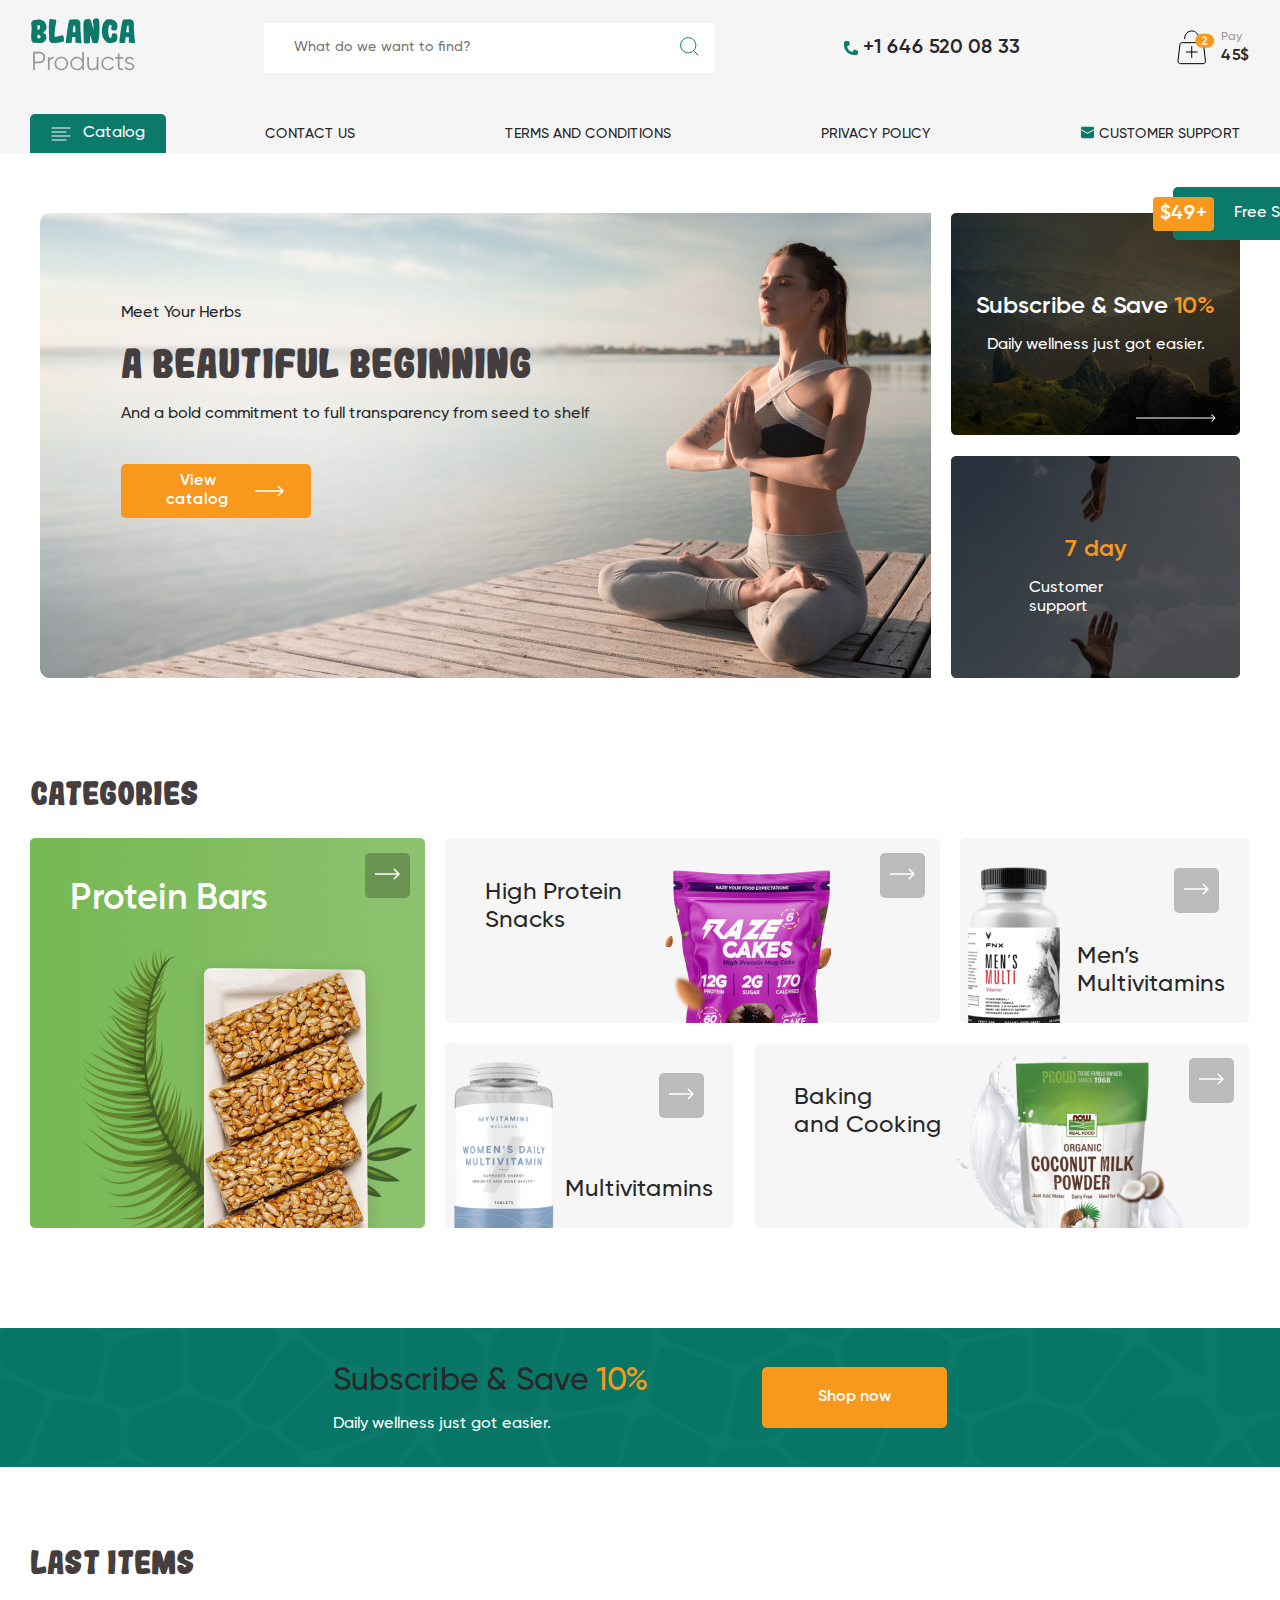
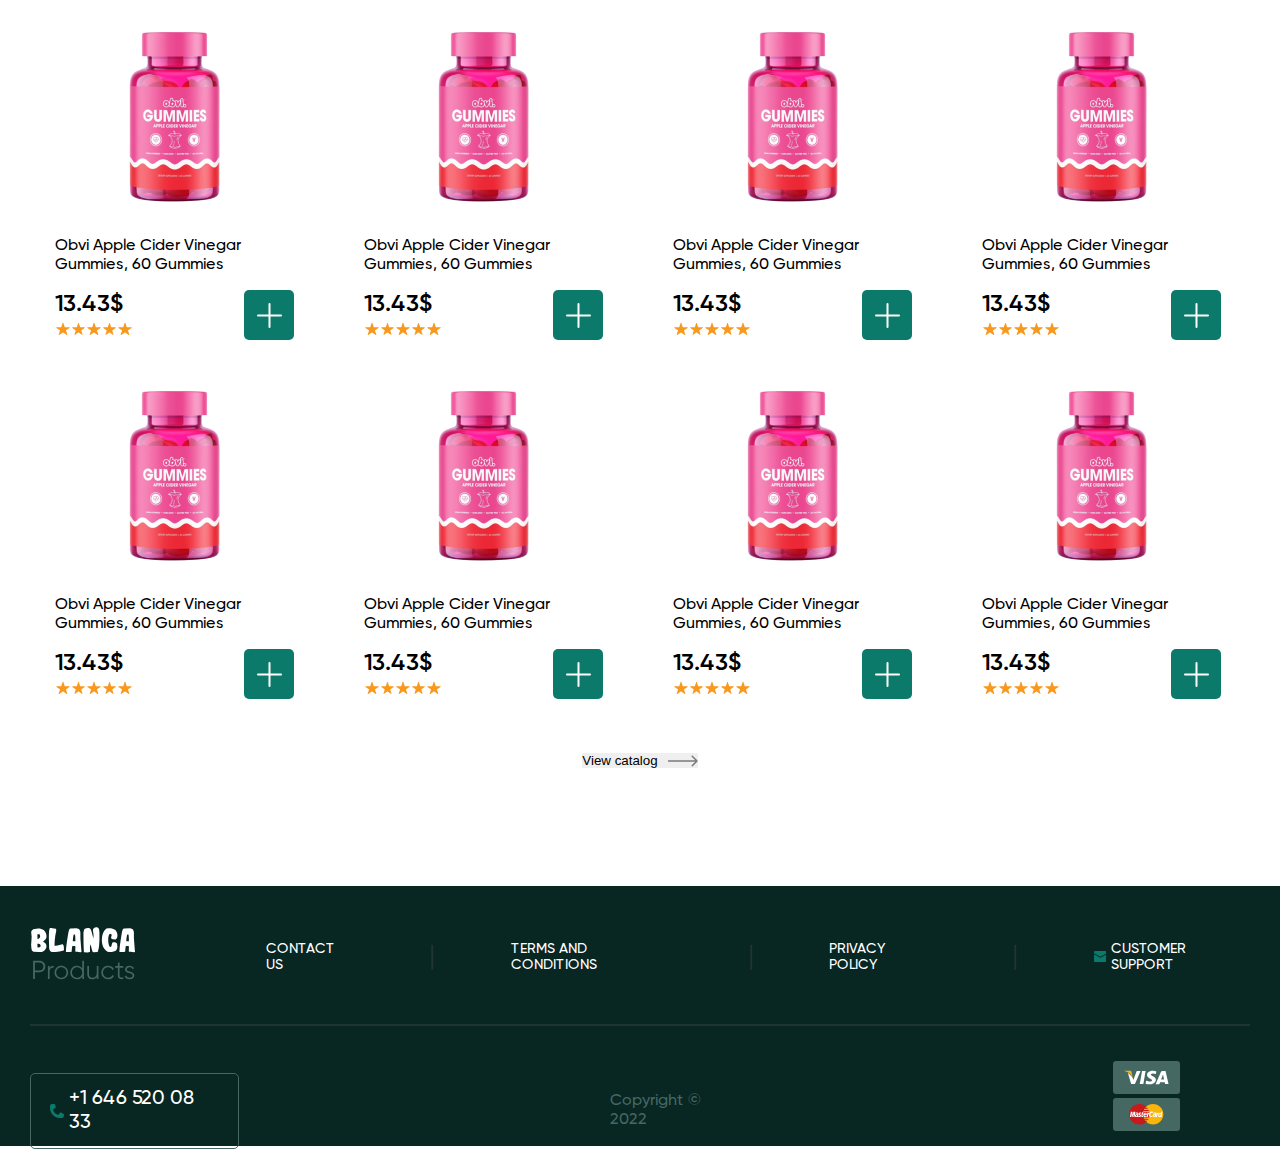
<file: index.html>
<!doctype html>
<html lang="en">
<head>
    <meta charset="UTF-8">
    <meta name="viewport"
          content="width=device-width, user-scalable=no, initial-scale=1.0, maximum-scale=1.0, minimum-scale=1.0">
    <meta http-equiv="X-UA-Compatible" content="ie=edge">
    <link rel="stylesheet" href="./css/style.css">
    <title>Document</title>
</head>
<header class="header">
    <div class="container">
        <a href="#" class="header__logo">
            <svg width="106" height="61" viewBox="0 0 106 61" fill="none" xmlns="http://www.w3.org/2000/svg">
                <path d="M9.125 28L3.46875 27.8125C2.65625 27.4792 2.07292 26.9062 1.71875 26.0938C1.40625 24.6354 1.20833 22.7292 1.125 20.375C1.33333 18.7083 1.5 16.0938 1.625 12.5312C1.29167 9.82292 1.15625 8.125 1.21875 7.4375C1.69792 6.5 2.375 5.79167 3.25 5.3125C4.10417 5.04167 5.13542 4.84375 6.34375 4.71875C7.55208 4.57292 8.72917 4.5 9.875 4.5C10.7708 4.6875 11.6875 5 12.625 5.4375C13.5625 5.875 14.3438 6.52083 14.9688 7.375C15.5938 8.22917 16.0208 9.1875 16.25 10.25C16.5 11.2917 16.5521 12.4271 16.4062 13.6562C16.1354 14.7396 15.0104 16.0625 13.0312 17.625C14.4479 18.1875 15.4271 18.9375 15.9688 19.875C16.3854 20.875 16.5208 22.0833 16.375 23.5C15.9167 24.6875 15.1771 25.7917 14.1562 26.8125C12.9479 27.8542 11.2708 28.25 9.125 28ZM10.0938 23.0312C10.5729 22.6354 10.7396 22.0938 10.5938 21.4062C10.4688 20.8646 10.1354 20.4271 9.59375 20.0938C9.03125 19.8229 8.29167 19.7083 7.375 19.75L7.5 23.375L9.6875 23.25L10.0938 23.0312ZM8.5625 14.7812C9.25 14.3021 9.76042 13.6875 10.0938 12.9375C10.1771 12.0625 10.0729 11.25 9.78125 10.5C9.17708 10.1667 8.375 10.0833 7.375 10.25L7.4375 12.6562L7.5 15L8.5625 14.7812ZM22.3438 27.9375C21.4688 27.875 20.7188 27.5729 20.0938 27.0312C19.2812 25.7396 18.9479 24.2083 19.0938 22.4375L19.0312 18.875L18.875 15.5V10.7188C18.8958 9.82292 18.9896 8.5625 19.1562 6.9375C19.3229 5.29167 19.6354 4.3125 20.0938 4C20.5729 3.89583 22.5104 4.125 25.9062 4.6875C26.2396 4.79167 26.3125 5.78125 26.125 7.65625C25.6458 9.15625 25.1667 12.3333 24.6875 17.1875L24.5 21.625H25.5C26.8333 21.5208 28.1562 21.2708 29.4688 20.875C30.8021 20.4792 31.9062 20.2708 32.7812 20.25C33.3854 20.8125 33.7292 21.6771 33.8125 22.8438C33.8958 24.0104 33.9479 25.0312 33.9688 25.9062L33.6562 26.4062C32.3646 26.8229 31.0208 27.1875 29.625 27.5C28.2292 27.7917 26.8542 27.9583 25.5 28C24.1458 28.0208 23.0938 28 22.3438 27.9375ZM50.5938 28.1875C47.4896 28.0833 45.7188 27.8542 45.2812 27.5L45.4062 22.875L45.0938 21.9375L42.3438 21.9688L41.9062 24.375L41.6562 27.625C40.4062 27.9375 38.4896 28.0625 35.9062 28L36.0938 24.125C36.1979 23.0625 36.4688 21 36.9062 17.9375C37.3646 14.875 37.7188 12.5625 37.9688 11C38.2188 9.41667 38.4062 8.33333 38.5312 7.75L39.2188 5.375C39.4688 4.79167 39.9479 4.47917 40.6562 4.4375L46.5312 4.25L48.9688 4.9375C49.8438 5.89583 50.3229 6.98958 50.4062 8.21875V14.2188C50.5938 16.5312 50.7708 18.8333 50.9375 21.125C51.125 23.3958 51.3125 25.6771 51.5 27.9688L50.5938 28.1875ZM45.4062 17.25L45.3125 14.0312C45.3125 12.6146 45.1979 11.3958 44.9688 10.375L43.7188 10.5C43.4062 11.4167 43.0938 13.625 42.7812 17.125L45.4062 17.25ZM53.9375 28.125C53.8333 27.2292 53.75 25.875 53.6875 24.0625C53.6458 22.25 53.5938 20.7083 53.5312 19.4375L53.4375 9.53125C53.4375 7.84375 53.7708 6.33333 54.4375 5C56.0833 4.1875 57.7917 3.9375 59.5625 4.25C60.0417 4.5625 60.4062 4.875 60.6562 5.1875C61.1771 6.0625 61.6458 7.41667 62.0625 9.25C62.5 11.0625 62.9583 12.8125 63.4375 14.5L63.5312 10.75L62.9375 6.375C62.7917 5.52083 63.0938 4.77083 63.8438 4.125C64.5938 3.45833 65.5417 3.1875 66.6875 3.3125C67.4583 3.35417 68.0833 3.66667 68.5625 4.25C68.9792 5.10417 69.2292 6.03125 69.3125 7.03125C69.4167 8.01042 69.4583 8.91667 69.4375 9.75V16.5625C69.3125 18.4792 69.1771 20.4062 69.0312 22.3438C68.9062 24.2812 68.4583 26.1667 67.6875 28L63.4375 28.125L62.5625 27.625C62.0625 26.3125 61.6875 25 61.4375 23.6875C61.1875 22.375 60.7708 21.1875 60.1875 20.125L59.9375 23.25L60.0625 27.75L57.9375 28.375L53.9375 28.125ZM78.9375 27.9062C78.0417 27.7396 77.2292 27.4062 76.5 26.9062C75.7708 26.4062 74.9896 25.6146 74.1562 24.5312C73.3229 23.4479 72.7083 22.0208 72.3125 20.25C71.9167 18.4792 71.7812 16.6146 71.9062 14.6562C71.9688 12.8854 72.2917 11.1562 72.875 9.46875C73.4792 7.76042 74.3021 6.39583 75.3438 5.375C76.0938 4.77083 76.9583 4.40625 77.9375 4.28125C78.9375 4.13542 79.9479 4.09375 80.9688 4.15625C82.6771 4.46875 84.1354 5.08333 85.3438 6C86.0312 6.8125 86.5521 7.67708 86.9062 8.59375C87.2812 9.51042 87.4583 10.5625 87.4375 11.75C87.3542 13.6875 86.6979 14.8958 85.4688 15.375L82.8438 15.25C81.4479 15.0625 80.9062 14.2292 81.2188 12.75C81.4062 12.1667 81.5625 11.5729 81.6875 10.9688C81.625 10.3021 81.0729 9.89583 80.0312 9.75C79.5729 9.95833 79.2396 10.3021 79.0312 10.7812C78.6562 11.6771 78.4167 12.6979 78.3125 13.8438C78.2083 14.9688 78.1875 16.0521 78.25 17.0938C78.3125 18.1354 78.4583 19.1458 78.6875 20.125C78.9167 21.1042 79.2708 22 79.75 22.8125L80.4375 23L81.2812 22.5C81.6146 21.2083 81.9479 19.9479 82.2812 18.7188C83.1146 18.3021 84.2083 18.1875 85.5625 18.375L87.0625 19.4375L87.4375 22.875C87.25 24.4375 86.7917 25.6667 86.0625 26.5625C85.1458 27.1875 84.0521 27.5833 82.7812 27.75C81.5104 27.9167 80.2292 27.9688 78.9375 27.9062ZM104.094 28.1875C100.99 28.0833 99.2188 27.8542 98.7812 27.5L98.9062 22.875L98.5938 21.9375L95.8438 21.9688L95.4062 24.375L95.1562 27.625C93.9062 27.9375 91.9896 28.0625 89.4062 28L89.5938 24.125C89.6979 23.0625 89.9688 21 90.4062 17.9375C90.8646 14.875 91.2188 12.5625 91.4688 11C91.7188 9.41667 91.9062 8.33333 92.0312 7.75L92.7188 5.375C92.9688 4.79167 93.4479 4.47917 94.1562 4.4375L100.031 4.25L102.469 4.9375C103.344 5.89583 103.823 6.98958 103.906 8.21875V14.2188C104.094 16.5312 104.271 18.8333 104.438 21.125C104.625 23.3958 104.812 25.6771 105 27.9688L104.094 28.1875ZM98.9062 17.25L98.8125 14.0312C98.8125 12.6146 98.6979 11.3958 98.4688 10.375L97.2188 10.5C96.9062 11.4167 96.5938 13.625 96.2812 17.125L98.9062 17.25Z" fill="#0B7A6A"/>
                <path d="M9.58 36.8C11.2093 36.8 12.57 37.346 13.662 38.438C14.754 39.53 15.3 40.8907 15.3 42.52C15.3 44.1493 14.754 45.51 13.662 46.602C12.57 47.694 11.2093 48.24 9.58 48.24H4.9V55H3.08V36.8H9.58ZM9.58 46.524C10.7067 46.524 11.634 46.1513 12.362 45.406C13.1073 44.6433 13.48 43.6813 13.48 42.52C13.48 41.3587 13.1073 40.4053 12.362 39.66C11.634 38.8973 10.7067 38.516 9.58 38.516H4.9V46.524H9.58ZM19.618 44.158C20.4154 42.5807 21.7847 41.792 23.726 41.792V43.456C22.5474 43.456 21.568 43.8027 20.788 44.496C20.008 45.1893 19.618 46.2813 19.618 47.772V55H17.902V42H19.618V44.158ZM36.1847 53.362C34.8674 54.662 33.2554 55.312 31.3487 55.312C29.442 55.312 27.8214 54.662 26.4867 53.362C25.1694 52.0447 24.5107 50.424 24.5107 48.5C24.5107 46.576 25.1694 44.964 26.4867 43.664C27.8214 42.3467 29.442 41.688 31.3487 41.688C33.2554 41.688 34.8674 42.3467 36.1847 43.664C37.5194 44.964 38.1867 46.576 38.1867 48.5C38.1867 50.424 37.5194 52.0447 36.1847 53.362ZM27.7087 52.166C28.6967 53.154 29.91 53.648 31.3487 53.648C32.7874 53.648 34.0007 53.154 34.9887 52.166C35.9767 51.1607 36.4707 49.9387 36.4707 48.5C36.4707 47.0613 35.9767 45.848 34.9887 44.86C34.0007 43.8547 32.7874 43.352 31.3487 43.352C29.91 43.352 28.6967 43.8547 27.7087 44.86C26.7207 45.848 26.2267 47.0613 26.2267 48.5C26.2267 49.9387 26.7207 51.1607 27.7087 52.166ZM52.2383 36.8H53.9543V55H52.2383V52.452C51.0423 54.3587 49.2916 55.312 46.9863 55.312C45.1316 55.312 43.5456 54.6533 42.2283 53.336C40.9283 52.0187 40.2783 50.4067 40.2783 48.5C40.2783 46.5933 40.9283 44.9813 42.2283 43.664C43.5456 42.3467 45.1316 41.688 46.9863 41.688C49.2916 41.688 51.0423 42.6413 52.2383 44.548V36.8ZM43.4763 52.166C44.4643 53.154 45.6776 53.648 47.1163 53.648C48.5549 53.648 49.7683 53.154 50.7563 52.166C51.7443 51.1607 52.2383 49.9387 52.2383 48.5C52.2383 47.0613 51.7443 45.848 50.7563 44.86C49.7683 43.8547 48.5549 43.352 47.1163 43.352C45.6776 43.352 44.4643 43.8547 43.4763 44.86C42.4883 45.848 41.9943 47.0613 41.9943 48.5C41.9943 49.9387 42.4883 51.1607 43.4763 52.166ZM66.7396 42H68.4556V55H66.7396V52.972C65.7689 54.532 64.3129 55.312 62.3716 55.312C60.7942 55.312 59.5462 54.8353 58.6276 53.882C57.7262 52.9113 57.2756 51.6113 57.2756 49.982V42H58.9916V49.982C58.9916 51.1433 59.2949 52.0447 59.9016 52.686C60.5256 53.3273 61.4009 53.648 62.5276 53.648C63.7756 53.648 64.7896 53.258 65.5696 52.478C66.3496 51.6807 66.7396 50.4587 66.7396 48.812V42ZM78.1436 55.312C76.185 55.312 74.5556 54.662 73.2556 53.362C71.9556 52.0447 71.3056 50.424 71.3056 48.5C71.3056 46.576 71.9556 44.964 73.2556 43.664C74.5556 42.3467 76.185 41.688 78.1436 41.688C79.4263 41.688 80.579 42 81.6016 42.624C82.6243 43.2307 83.3696 44.054 83.8376 45.094L82.4336 45.9C82.087 45.12 81.5236 44.5047 80.7436 44.054C79.981 43.586 79.1143 43.352 78.1436 43.352C76.705 43.352 75.4916 43.8547 74.5036 44.86C73.5156 45.848 73.0216 47.0613 73.0216 48.5C73.0216 49.9387 73.5156 51.1607 74.5036 52.166C75.4916 53.154 76.705 53.648 78.1436 53.648C79.1143 53.648 79.981 53.4227 80.7436 52.972C81.5063 52.504 82.1043 51.88 82.5376 51.1L83.9676 51.932C83.4303 52.972 82.6416 53.7953 81.6016 54.402C80.5616 55.0087 79.409 55.312 78.1436 55.312ZM93.3213 43.664H89.5773V51.542C89.5773 52.2527 89.716 52.764 89.9933 53.076C90.2707 53.3707 90.6867 53.5267 91.2413 53.544C91.796 53.544 92.4893 53.5267 93.3213 53.492V55C91.5013 55.2773 90.132 55.1473 89.2133 54.61C88.312 54.0727 87.8613 53.05 87.8613 51.542V43.664H85.1313V42H87.8613V38.88L89.5773 38.36V42H93.3213V43.664ZM96.7462 45.406C96.7462 45.9953 97.0062 46.4633 97.5262 46.81C98.0462 47.1567 98.6789 47.4253 99.4242 47.616C100.17 47.8067 100.915 48.0233 101.66 48.266C102.406 48.4913 103.038 48.8813 103.558 49.436C104.078 49.9733 104.338 50.684 104.338 51.568C104.338 52.6773 103.896 53.5787 103.012 54.272C102.146 54.9653 101.019 55.312 99.6322 55.312C98.3842 55.312 97.3182 55.0347 96.4342 54.48C95.5676 53.9253 94.9609 53.206 94.6142 52.322L96.0702 51.464C96.3129 52.14 96.7462 52.6773 97.3702 53.076C98.0116 53.4573 98.7656 53.648 99.6322 53.648C100.482 53.648 101.192 53.4833 101.764 53.154C102.336 52.8073 102.622 52.2787 102.622 51.568C102.622 50.9787 102.362 50.5107 101.842 50.164C101.322 49.8173 100.69 49.5487 99.9442 49.358C99.1989 49.1673 98.4536 48.9593 97.7082 48.734C96.9629 48.4913 96.3302 48.1013 95.8102 47.564C95.2902 47.0093 95.0302 46.29 95.0302 45.406C95.0302 44.3487 95.4462 43.4647 96.2782 42.754C97.1276 42.0433 98.1936 41.688 99.4762 41.688C100.534 41.688 101.461 41.9307 102.258 42.416C103.056 42.884 103.645 43.5253 104.026 44.34L102.596 45.172C102.094 43.9587 101.054 43.352 99.4762 43.352C98.7309 43.352 98.0896 43.534 97.5522 43.898C97.0149 44.2447 96.7462 44.7473 96.7462 45.406Z" fill="#999999"/>
            </svg>
        </a>
        <div class="header__search">
            <input class="header__search-input" type="text" placeholder="What do we want to find?">
            <button type="submit" class="header__search-btn">
                <svg width="19" height="19" viewBox="0 0 19 19" fill="none" xmlns="http://www.w3.org/2000/svg">
                    <path d="M18.3667 18.3666L13.3 13.3M8.23333 15.8333C4.03597 15.8333 0.633333 12.4307 0.633333 8.2333C0.633333 4.03594 4.03597 0.633301 8.23333 0.633301C12.4307 0.633301 15.8333 4.03594 15.8333 8.2333C15.8333 12.4307 12.4307 15.8333 8.23333 15.8333Z" stroke="#0B7A6A"/>
                </svg>

            </button>
        </div>
        <div class="header__number">
            <a href="tel:+1 646 520 08 33"  class="header__number-link">
                <svg width="14" height="14" viewBox="0 0 14 14" fill="none" xmlns="http://www.w3.org/2000/svg">
                    <path d="M4.21922 0H2C0.895431 0 0 0.89543 0 2V4C0 9.52285 4.47715 14 10 14H12C13.1046 14 14 13.1046 14 12V10.618C14 10.2393 13.786 9.893 13.4472 9.72361L11.0313 8.51564C10.487 8.24349 9.82783 8.51652 9.63539 9.09384L9.33762 9.98714C9.14474 10.5658 8.55118 10.9102 7.95309 10.7906C5.55929 10.3119 3.68814 8.44071 3.20938 6.04691C3.08976 5.44882 3.43422 4.85526 4.01286 4.66238L5.12149 4.29284C5.61721 4.1276 5.90214 3.60855 5.7754 3.10162L5.18937 0.757464C5.07807 0.312297 4.67809 0 4.21922 0Z" fill="#0B7A6A"/>
                </svg>
                +1 646 520 08 33
            </a>
        </div>
        <a href="#" class="header__cart">
            <svg width="38" height="35" viewBox="0 0 38 35" fill="none" xmlns="http://www.w3.org/2000/svg">
                <path d="M7.72666 9.16667V8C7.72666 4.13401 10.8607 1 14.7267 1C18.5927 1 21.7267 4.13401 21.7267 8V9.16667M14.7267 16.1667V27.8333M8.89333 22H20.56M2.82936 14.7423L1.01455 31.0757C0.860972 32.4578 1.94292 33.6667 3.33361 33.6667H26.1197C27.5104 33.6667 28.5923 32.4578 28.4388 31.0757L26.624 14.7423C26.4927 13.5606 25.4938 12.6667 24.3049 12.6667H5.14842C3.95948 12.6667 2.96066 13.5607 2.82936 14.7423Z" stroke="black"/>
                <rect x="18.2267" y="3.83325" width="19" height="14" rx="7" fill="#F8981D"/>
                <path d="M24.5987 14.8333V13.7533L27.5267 10.7653C28.2387 10.0533 28.5947 9.43725 28.5947 8.91725C28.5947 8.50925 28.4707 8.19325 28.2227 7.96925C27.9827 7.73725 27.6747 7.62125 27.2987 7.62125C26.5947 7.62125 26.0747 7.96925 25.7387 8.66525L24.5747 7.98125C24.8387 7.42125 25.2107 6.99725 25.6907 6.70925C26.1707 6.42125 26.7027 6.27725 27.2867 6.27725C28.0227 6.27725 28.6547 6.50925 29.1827 6.97325C29.7107 7.43725 29.9747 8.06925 29.9747 8.86925C29.9747 9.72525 29.4987 10.6373 28.5467 11.6053L26.6507 13.5013H30.1307V14.8333H24.5987Z" fill="white"/>
            </svg>
            <div class="header__cart-sum">
                <h2 class="header__cart-text">Pay</h2>
                <p class="header__cart-num">45$</p>
            </div>
        </a>
    </div>
</header>
<body>
<main class="main">
    <section class="navigation">
        <div class="container">
            <div class="navigation__page-select">
                <svg width="20" height="14" viewBox="0 0 20 14" fill="none" xmlns="http://www.w3.org/2000/svg">
                    <path d="M15 5H1" stroke="white" stroke-linecap="round" stroke-linejoin="round"/>
                    <path d="M19 1H1" stroke="white" stroke-linecap="round" stroke-linejoin="round"/>
                    <path d="M19 9H1" stroke="white" stroke-linecap="round" stroke-linejoin="round"/>
                    <path d="M15 13H1" stroke="white" stroke-linecap="round" stroke-linejoin="round"/>
                </svg>
                <h2 class="navigation__text">Catalog</h2>
            </div>
            <div class="navigation__block">
                <a href="" class="navigation__page">
                    <h2 class="navigation__text">CONTACT US</h2>
                </a>
                <a href="#" class="navigation__page">

                    <h2 class="navigation__text">TERMS AND CONDITIONS</h2>
                </a>
                <a href="#" class="navigation__page">

                    <h2 class="navigation__text">PRIVACY POLICY</h2>
                </a>
                <a href="#" class="navigation__page">
                    <svg width="13" height="13" viewBox="0 0 13 13" fill="none" xmlns="http://www.w3.org/2000/svg">
                        <path d="M0 2.1667C0 1.44873 0.58203 0.866699 1.3 0.866699H11.7C12.418 0.866699 13 1.44873 13 2.1667V3.21327L6.50001 6.86951L0 3.21326V2.1667Z" fill="#0B7A6A"/>
                        <path d="M0 4.20762V10.8334C0 11.5513 0.58203 12.1334 1.3 12.1334H11.7C12.418 12.1334 13 11.5513 13 10.8334V4.20764L6.50001 7.86388L0 4.20762Z" fill="#0B7A6A"/>
                    </svg>
                    <h2 class="navigation__text">CUSTOMER SUPPORT</h2>
                </a>
            </div>
        </div>
    </section>
    <section class="catalogContent">
        <div class="container">
            <div class="catalogContent__block1">
              <div class="catalogContent__block1-box">
                  <p class="catalogContent__block1-text">Meet Your Herbs</p>
                  <h2 class="catalogContent__block1-title">A Beautiful Beginning</h2>
                  <p class="catalogContent__block1-subtitle">And a bold commitment to full transparency from seed to shelf</p>
                  <button type="button" class="catalogContent__block1-btn">
                      <p class="catalogContent__block1-btnText">View catalog</p>
                      <svg width="30" height="12" viewBox="0 0 30 12" fill="none" xmlns="http://www.w3.org/2000/svg">
                          <path d="M29.5303 6.53033C29.8232 6.23743 29.8232 5.76256 29.5303 5.46967L24.7574 0.696697C24.4645 0.403804 23.9896 0.403804 23.6967 0.696697C23.4038 0.989591 23.4038 1.46446 23.6967 1.75736L27.9393 6L23.6967 10.2426C23.4038 10.5355 23.4038 11.0104 23.6967 11.3033C23.9896 11.5962 24.4645 11.5962 24.7574 11.3033L29.5303 6.53033ZM6.55671e-08 6.75L29 6.75L29 5.25L-6.55671e-08 5.25L6.55671e-08 6.75Z" fill="white"/>
                      </svg>
                  </button>
              </div>
            </div>
            <div class="catalogContent__column">
                <div class="catalogContent__block2">
                    <div class="catalogContent__block2-box">
                        <h3 class="catalogContent__block2-title">Subscribe & Save <span>10%</span></h3>
                        <p class="catalogContent__block2-subtitle">Daily wellness just got easier.</p>
                        <a class="catalogContent__block2-link" href="#">
                            <svg width="80" height="8" viewBox="0 0 80 8" fill="none" xmlns="http://www.w3.org/2000/svg">
                                <path d="M79.3536 4.35355C79.5488 4.15829 79.5488 3.84171 79.3536 3.64645L76.1716 0.464466C75.9763 0.269204 75.6597 0.269204 75.4645 0.464466C75.2692 0.659728 75.2692 0.976311 75.4645 1.17157L78.2929 4L75.4645 6.82843C75.2692 7.02369 75.2692 7.34027 75.4645 7.53553C75.6597 7.7308 75.9763 7.7308 76.1716 7.53553L79.3536 4.35355ZM0 4.5H79V3.5H0V4.5Z" fill="white"/>
                            </svg>
                        </a>
                    </div>
                </div>
                <a href="#" class="catalogContent__block3">
                    <div class="catalogContent__block3-box">
                        <h4 class="catalogContent__block3-title">7 day</h4>
                        <p class="catalogContent__block3-subtitle">Customer support</p>
                    </div>
                </a>
            </div>
            <div class="catalogContent__pos">
                <div class="catalogContent__pos-block">
                    <h4 class="catalogContent__pos-price">$49+</h4>
                </div>
                <h5 class="catalogContent__pos-text">Free Shipping on Orders </h5>
            </div>
        </div>

    </section>
    <section class="category">
        <div class="container">
            <h2 class="category__title">Categories</h2>
            <div class="category__block">
                <div class="category__first">
                    <h3 class="category__block-title">Protein Bars</h3>
                    <button class="category__block-btn">
                        <svg width="25" height="12" viewBox="0 0 25 12" fill="none" xmlns="http://www.w3.org/2000/svg">
                            <path d="M24.5303 6.53033C24.8232 6.23743 24.8232 5.76256 24.5303 5.46967L19.7574 0.696697C19.4645 0.403804 18.9896 0.403804 18.6967 0.696698C18.4038 0.989591 18.4038 1.46446 18.6967 1.75736L22.9393 6L18.6967 10.2426C18.4038 10.5355 18.4038 11.0104 18.6967 11.3033C18.9896 11.5962 19.4645 11.5962 19.7574 11.3033L24.5303 6.53033ZM6.55671e-08 6.75L24 6.75L24 5.25L-6.55671e-08 5.25L6.55671e-08 6.75Z" fill="white"/>
                        </svg>
                    </button>
                </div>
                <div class="category__box">
                    <div class="category__second">
                        <h3 class="category__block-title">High Protein<br>Snacks</h3>
                        <button class="category__block-btn">
                            <svg width="25" height="12" viewBox="0 0 25 12" fill="none" xmlns="http://www.w3.org/2000/svg">
                                <path d="M24.5303 6.53033C24.8232 6.23743 24.8232 5.76256 24.5303 5.46967L19.7574 0.696697C19.4645 0.403804 18.9896 0.403804 18.6967 0.696698C18.4038 0.989591 18.4038 1.46446 18.6967 1.75736L22.9393 6L18.6967 10.2426C18.4038 10.5355 18.4038 11.0104 18.6967 11.3033C18.9896 11.5962 19.4645 11.5962 19.7574 11.3033L24.5303 6.53033ZM6.55671e-08 6.75L24 6.75L24 5.25L-6.55671e-08 5.25L6.55671e-08 6.75Z" fill="white"/>
                            </svg>
                        </button>
                    </div>
                    <div class="category__third">
                        <h3 class="category__block-title">Men’s <br> Multivitamins</h3>
                        <button class="category__block-btn">
                            <svg width="25" height="12" viewBox="0 0 25 12" fill="none" xmlns="http://www.w3.org/2000/svg">
                                <path d="M24.5303 6.53033C24.8232 6.23743 24.8232 5.76256 24.5303 5.46967L19.7574 0.696697C19.4645 0.403804 18.9896 0.403804 18.6967 0.696698C18.4038 0.989591 18.4038 1.46446 18.6967 1.75736L22.9393 6L18.6967 10.2426C18.4038 10.5355 18.4038 11.0104 18.6967 11.3033C18.9896 11.5962 19.4645 11.5962 19.7574 11.3033L24.5303 6.53033ZM6.55671e-08 6.75L24 6.75L24 5.25L-6.55671e-08 5.25L6.55671e-08 6.75Z" fill="white"/>
                            </svg>
                        </button>
                    </div>
                    <div class="category__fourth">
                        <h3 class="category__block-title">Multivitamins</h3>
                        <button class="category__block-btn">
                            <svg width="25" height="12" viewBox="0 0 25 12" fill="none" xmlns="http://www.w3.org/2000/svg">
                                <path d="M24.5303 6.53033C24.8232 6.23743 24.8232 5.76256 24.5303 5.46967L19.7574 0.696697C19.4645 0.403804 18.9896 0.403804 18.6967 0.696698C18.4038 0.989591 18.4038 1.46446 18.6967 1.75736L22.9393 6L18.6967 10.2426C18.4038 10.5355 18.4038 11.0104 18.6967 11.3033C18.9896 11.5962 19.4645 11.5962 19.7574 11.3033L24.5303 6.53033ZM6.55671e-08 6.75L24 6.75L24 5.25L-6.55671e-08 5.25L6.55671e-08 6.75Z" fill="white"/>
                            </svg>
                        </button>
                    </div>
                    <div class="category__fifth">
                        <h3 class="category__block-title">Baking<br>and Cooking</h3>
                        <button class="category__block-btn">
                            <svg width="25" height="12" viewBox="0 0 25 12" fill="none" xmlns="http://www.w3.org/2000/svg">
                                <path d="M24.5303 6.53033C24.8232 6.23743 24.8232 5.76256 24.5303 5.46967L19.7574 0.696697C19.4645 0.403804 18.9896 0.403804 18.6967 0.696698C18.4038 0.989591 18.4038 1.46446 18.6967 1.75736L22.9393 6L18.6967 10.2426C18.4038 10.5355 18.4038 11.0104 18.6967 11.3033C18.9896 11.5962 19.4645 11.5962 19.7574 11.3033L24.5303 6.53033ZM6.55671e-08 6.75L24 6.75L24 5.25L-6.55671e-08 5.25L6.55671e-08 6.75Z" fill="white"/>
                            </svg>
                        </button>
                    </div>
                </div>
            </div>
        </div>
    </section>
    <section class="subscribe">
        <div class="container">
            <div class="subscribe__text">
                <h2 class="subscribe__title">Subscribe & Save <span>10%</span></h2>
                <p class="subscribe__subtitle">Daily wellness just got easier.</p>
            </div>
            <button class="subscribe__btn">Shop now</button>
            <div class="subscribe__pos">
                <svg width="1582" height="134" viewBox="0 0 1582 134" fill="none" xmlns="http://www.w3.org/2000/svg">
                    <path d="M800.757 14.6318C801.552 22.6109 799.621 30.4066 798.258 38.294C797.349 43.5217 796.099 48.7494 794.849 53.9771C792.463 64.3407 785.078 71.311 771.217 73.9707C757.129 76.6304 742.927 79.1067 728.27 79.4735C721.34 79.657 717.818 76.8138 717.704 71.5861C717.477 62.6899 720.09 53.9771 722.362 45.356C725.43 33.7083 728.952 22.0606 732.588 10.5047C734.178 5.55212 736.337 0.599568 739.973 -3.8027C743.381 -7.92983 748.38 -10.131 754.856 -9.94753C767.809 -9.48896 780.306 -7.37954 792.577 -4.62812C799.28 -3.06898 800.416 1.05814 800.757 5.55212C800.871 8.67039 800.757 11.697 800.757 14.6318Z" fill="#077464" fill-opacity="0.63"/>
                    <path d="M962.432 -11.8735C961.751 -5.63699 960.501 0.59956 958.229 6.56096C956.07 12.3389 951.184 17.0163 945.958 21.4186C944.254 22.886 941.868 22.9778 939.368 22.5192C929.37 20.9601 920.167 17.9335 911.305 13.9898C893.127 6.01068 874.835 -1.87672 856.883 -10.2227C853.02 -12.057 849.157 -13.8912 845.863 -16.4592C842.681 -18.9355 842.454 -20.8615 845.408 -23.6129C856.315 -33.9766 869.495 -41.7723 886.764 -45.2574C891.536 -46.2662 896.081 -45.8994 900.625 -44.6154C908.919 -42.3225 916.645 -39.1126 924.371 -35.9943C935.165 -31.592 946.413 -27.8318 956.297 -22.2372C961.864 -19.0272 962.887 -17.1012 962.432 -11.8735Z" fill="#077464" fill-opacity="0.63"/>
                    <path d="M624.994 102.861C624.994 99.0086 627.266 96.2572 631.356 94.6981C648.398 88.2781 665.668 82.9587 685.437 86.1687C690.095 86.9024 694.981 87.1775 699.639 88.1864C702.934 88.9201 705.661 90.3875 706.911 92.6803C712.137 102.494 716 112.674 715.886 123.313C715.886 126.248 714.409 128.999 712.591 131.567C707.138 139.638 702.252 147.984 694.754 155.138C688.732 160.824 683.051 161.374 675.098 157.339C671.917 155.688 668.963 153.854 666.35 151.652C660.442 146.883 654.534 142.022 648.739 137.253C637.946 128.449 631.242 117.81 626.016 106.713C625.334 105.429 624.88 104.053 624.994 102.861Z" fill="#077464" fill-opacity="0.63"/>
                    <path d="M664.986 48.8411C663.964 56.0865 664.759 63.7904 662.828 71.4027C661.692 75.9884 658.738 79.2901 652.943 81.1244C642.945 84.3344 632.72 87.1775 622.153 89.0118C619.426 89.4703 617.041 89.0118 614.655 87.9112C614.314 87.7278 613.973 87.6361 613.746 87.4526C604.997 84.1509 601.475 79.1067 601.816 71.4027C602.498 54.5273 602.043 37.5603 602.157 20.5932C602.157 15.9158 602.498 11.2384 603.52 6.65268C604.77 1.33327 608.065 -0.409293 614.768 1.60841C629.425 6.01068 643.286 11.6052 656.124 18.4838C662.941 22.0606 664.873 27.5635 664.986 33.5249C665.1 38.5691 664.986 43.5217 664.986 48.8411Z" fill="#077464" fill-opacity="0.63"/>
                    <path d="M608.292 92.2218C604.429 89.4703 599.998 87.1775 594.545 86.3521C593.068 86.0769 591.591 85.8935 590.114 85.7101V127.44C594.204 123.221 598.067 118.911 601.702 114.508C604.77 110.84 607.497 107.079 609.655 103.136C611.814 99.2837 612.723 95.4317 608.292 92.2218Z" fill="#077464" fill-opacity="0.63"/>
                    <path d="M990.723 77.2724C990.268 82.867 987.882 88.1864 985.837 93.5975C982.77 101.668 979.361 109.647 975.044 117.443C973.567 120.011 971.862 122.487 969.59 124.78C964.25 130.191 958.115 132.392 949.821 130.008C934.483 125.606 919.372 120.47 908.124 110.748C902.557 105.979 902.216 104.511 906.874 99.1003C916.532 87.8195 927.893 77.5476 938.914 67.0922C941.868 64.249 944.936 61.5893 948.571 59.2965C953.002 56.3616 957.774 55.9948 963 58.0125C970.613 60.9473 977.884 64.249 984.815 68.101C988.791 70.3939 990.95 73.3287 990.723 77.2724Z" fill="#077464" fill-opacity="0.63"/>
                    <path d="M879.834 108.088C880.629 108.088 881.311 108.18 882.106 108.088C893.127 106.713 900.512 110.748 906.42 117.26C909.715 120.928 909.374 124.964 908.806 128.907C906.874 141.105 904.602 153.212 900.739 165.134C899.716 168.344 898.239 171.371 895.854 174.214C893.013 177.607 888.809 179.442 883.469 179.533C874.835 179.717 866.2 179.075 858.133 177.149C846.431 174.306 839.841 167.519 837.569 158.531C835.41 150.185 836.546 142.022 841.432 134.227C844.84 128.816 847.453 123.221 850.862 117.718C854.838 111.207 861.542 108.18 870.858 108.272C873.812 108.272 876.766 108.272 879.834 108.272C879.834 108.272 879.834 108.18 879.834 108.088Z" fill="#077464" fill-opacity="0.63"/>
                    <path d="M875.857 102.585C874.039 102.494 872.108 102.402 870.29 102.31C864.155 101.852 862.564 100.568 862.791 95.7986C863.132 87.4526 865.859 79.2901 867.677 71.1275C868.813 65.9916 870.29 60.8556 872.108 55.8113C874.039 50.3085 878.129 45.9979 884.265 42.788C894.377 37.4685 904.829 32.6994 915.282 27.7469C924.939 23.1612 933.688 26.3712 942.322 29.3977C944.822 30.2232 945.276 32.6077 945.844 34.442C946.753 37.2851 947.435 40.1282 948.117 42.9714C949.48 48.1991 947.094 52.7848 943.118 56.9119C931.983 68.6513 920.395 80.0238 908.238 91.2129C897.444 101.21 893.24 102.494 875.857 102.585Z" fill="#077464" fill-opacity="0.63"/>
                    <path d="M1057.64 100.476C1057.76 98.9169 1057.87 96.5323 1058.1 94.056C1058.44 90.4792 1060.26 87.4526 1064.35 85.6184C1075.25 80.6658 1086.73 76.447 1098.77 73.237C1104.68 71.6779 1110.25 73.237 1115.7 74.7044C1120.81 76.0801 1125.81 77.8227 1130.92 79.2901C1139.67 81.7664 1145.58 86.8106 1151.26 92.0383C1153.53 94.1478 1153.53 96.4406 1151.72 98.8252C1148.19 103.411 1143.19 107.079 1138.65 111.023C1131.72 117.168 1124.68 123.129 1116.15 128.174C1107.86 133.034 1098.88 133.768 1089.34 130.375C1081.84 127.715 1074.68 124.597 1067.53 121.295C1061.16 118.452 1057.53 114.417 1057.64 108.73C1057.64 106.254 1057.64 103.869 1057.64 100.476Z" fill="#077464" fill-opacity="0.63"/>
                    <path d="M989.359 13.3478C998.789 13.8064 1006.63 14.2649 1014.35 14.6318C1023.22 15.0904 1029.69 19.1258 1035.83 23.4363C1038.1 24.9955 1038.67 27.2883 1038.67 29.6729C1038.44 37.7437 1036.06 45.6311 1034.58 53.5185C1033.67 58.1042 1032.65 62.7816 1030.83 67.2756C1029.24 71.1275 1027.19 72.5033 1021.85 71.953C1012.08 70.9441 1002.31 69.7518 993.336 66.0833C982.997 61.7727 972.999 57.187 963.228 52.2345C958.683 49.9416 955.729 46.8234 954.82 42.6962C954.025 39.4862 953.116 36.2763 952.434 33.0663C951.639 29.3977 952.889 26.2795 955.275 22.886C960.842 14.9069 969.022 11.8804 980.611 13.2561C984.019 13.6229 987.541 13.3478 989.359 13.3478Z" fill="#077464" fill-opacity="0.63"/>
                    <path d="M1179.44 14.3566C1171.14 13.9898 1163.19 12.1555 1155.12 10.6881C1144.67 8.76208 1134.22 6.92781 1123.88 4.35982C1116.15 2.43383 1111.16 -1.14301 1109.45 -7.28785C1107.63 -13.5244 1105.13 -19.5775 1105.59 -25.9975C1105.82 -29.7578 1107.41 -33.1512 1110.7 -35.9943C1115.93 -40.4883 1121.84 -44.5237 1128.2 -48.1005C1131.27 -49.7514 1134.33 -49.7514 1137.63 -48.6508C1141.95 -47.1834 1145.35 -44.9823 1148.76 -42.5977C1163.08 -32.6009 1177.17 -22.5124 1190.46 -11.6901C1200.34 -3.61929 1200.46 -1.78502 1192.73 7.66152C1189.66 11.3301 1186.37 14.8152 1179.44 14.3566Z" fill="#077464" fill-opacity="0.63"/>
                    <path d="M698.276 80.941C689.527 80.4824 683.506 79.8404 677.484 78.6481C672.371 77.6393 670.099 75.163 669.531 70.4856C668.168 59.755 669.531 49.0245 669.872 38.294C669.986 34.3503 670.099 30.4983 670.894 26.5546C671.917 22.0606 674.417 18.4838 679.075 15.5489C692.141 7.20297 706.683 0.782993 721.908 -4.90327C727.361 -6.92098 729.634 -5.82041 729.52 -1.23471C729.293 6.28583 726.907 13.5312 724.976 20.8683C720.658 37.01 716.909 53.3351 710.887 69.2016C710.205 71.0359 709.183 72.8701 708.274 74.7044C706.115 79.015 702.139 81.3078 698.276 80.941Z" fill="#077464" fill-opacity="0.63"/>
                    <path d="M868.586 41.0454C864.382 41.1371 860.633 39.9448 856.883 38.7525C843.59 34.5337 830.979 29.3977 818.368 24.0783C811.437 21.1435 807.915 16.9246 808.142 10.8715C808.256 8.02838 808.029 5.27696 807.801 2.43383C806.892 -6.3707 813.028 -9.94754 823.594 -12.7907C830.184 -14.5332 836.66 -12.699 842.795 -10.8647C864.609 -4.26128 884.719 5.00182 904.147 14.8152C913.35 19.4926 913.237 22.4275 904.375 27.2883C896.649 31.5071 888.582 35.3591 880.175 38.7525C876.539 40.22 872.79 41.2288 868.586 41.0454Z" fill="#077464" fill-opacity="0.63"/>
                    <path d="M1114.34 8.21182C1125.7 9.12896 1135.47 11.3301 1145.24 13.1644C1152.97 14.5401 1160.58 16.0075 1168.08 17.9335C1170.58 18.5755 1172.96 19.3092 1175.01 20.5932C1177.73 22.3358 1178.87 24.4452 1178.08 27.2883C1176.94 31.0486 1174.55 34.442 1172.17 37.8354C1164.44 48.4742 1156.6 59.113 1147.4 69.1098C1141.95 74.9795 1137.4 75.9884 1128.54 73.3287C1125.36 72.4116 1122.18 71.2193 1118.88 70.3939C1110.36 68.1927 1106.5 63.5153 1106.5 56.9119C1106.38 44.1637 1106.38 31.4154 1106.61 18.7589C1106.61 16.2826 1107.52 13.8064 1108.77 11.4218C1110.13 9.22067 1111.95 7.84496 1114.34 8.21182Z" fill="#077464" fill-opacity="0.63"/>
                    <path d="M1000.38 9.4958C991.972 9.40409 983.565 9.31238 975.157 8.30353C969.249 7.56982 967.091 5.91896 967.772 1.5167C969.477 -10.3144 971.181 -22.1455 982.088 -31.6837C984.701 -33.9766 987.428 -36.086 991.404 -37.0031C996.176 -38.1037 1000.83 -39.2043 1005.61 -40.3048C1010.95 -41.5888 1016.17 -40.7634 1021.29 -39.5711C1030.94 -37.2783 1040.71 -35.0772 1050.03 -32.1423C1057.42 -29.8495 1058.55 -27.74 1054.46 -22.5123C1048.89 -15.3587 1041.51 -9.03041 1034.81 -2.427C1032.42 -0.0424423 1029.47 1.97527 1026.85 4.26812C1022.76 7.84496 1017.54 9.4958 1011.4 9.4958C1007.76 9.4958 1004.13 9.4958 1000.38 9.4958Z" fill="#077464" fill-opacity="0.63"/>
                    <path d="M799.507 61.9562C800.53 54.0688 802.121 44.2554 805.188 34.6254C807.12 28.664 810.301 27.2883 817.913 29.4894C831.547 33.4331 844.613 38.4774 856.997 44.3471C864.609 48.0156 865.859 53.7936 864.723 59.9385C862.905 69.8436 860.633 79.657 857.451 89.3786C854.384 98.6417 849.385 100.384 838.705 95.2483C827.798 90.1123 817.345 84.3344 807.688 77.9144C800.984 73.6038 799.507 70.5773 799.507 61.9562Z" fill="#077464" fill-opacity="0.63"/>
                    <path d="M1101.16 40.4034C1101.04 47.9239 1101.27 54.619 1099.68 61.3141C1098.77 65.1661 1096.04 68.101 1091.73 70.027C1081.84 74.3375 1071.62 78.0061 1060.94 81.1244C1056.51 82.4084 1052.53 82.1332 1048.55 80.2072C1046.62 79.2901 1044.58 78.2812 1042.53 77.3641C1038.67 75.5298 1036.96 72.8701 1037.31 69.5684C1038.1 59.5716 1041.05 49.8499 1042.76 39.9448C1044.46 29.948 1051.39 24.5369 1064.46 22.6109C1072.64 21.4186 1080.82 19.5843 1089 18.4838C1095.82 17.5666 1099.23 19.4926 1100.36 24.7203C1101.61 30.1314 1100.82 35.6343 1101.16 40.4034Z" fill="#077464" fill-opacity="0.63"/>
                    <path d="M806.892 141.289C799.848 141.289 792.804 141.014 785.76 140.738C779.852 140.463 774.171 136.611 775.08 131.659C777.693 118.544 780.193 105.429 784.965 92.5886C785.305 91.7632 785.646 91.0294 786.101 90.204C790.645 81.8581 797.235 79.8404 807.801 84.0592C820.299 89.0117 831.547 95.5234 842.113 102.677C846.544 105.612 847.794 109.464 846.203 113.408C843.022 121.478 838.932 129.274 833.251 136.611C830.865 139.638 827.23 140.922 822.799 141.289C817.572 141.656 812.232 141.289 806.892 141.289Z" fill="#077464" fill-opacity="0.63"/>
                    <path d="M1051.51 104.236C1051.28 107.079 1051.17 110.381 1050.94 113.683C1050.48 119.002 1046.85 122.579 1039.92 123.588C1023.56 125.972 1006.97 127.99 990.382 129.182C982.315 129.733 979.134 127.073 980.838 121.112C984.815 107.263 990.609 93.8726 997.085 80.6658C999.926 74.8878 1003.45 73.6038 1011.63 74.8878C1016.63 75.6215 1021.51 76.4469 1026.51 77.1806C1034.24 78.3729 1040.49 81.8581 1046.85 85.068C1051.05 87.2692 1051.28 90.7543 1051.51 94.1477C1051.62 97.266 1051.51 100.568 1051.51 104.236Z" fill="#077464" fill-opacity="0.63"/>
                    <path d="M631.924 128.999C629.765 121.754 624.994 115.425 620.449 109.005C618.404 106.071 615.904 105.979 613.291 108.639C605.338 116.618 597.612 124.78 592.159 133.952C591.363 135.419 590.682 136.886 590.114 138.354V187.237C591.25 188.154 592.727 188.888 594.658 189.438C597.271 190.264 599.885 191.089 602.611 191.915C612.723 195.033 615.223 194.116 618.404 186.229C618.518 186.045 618.518 185.862 618.631 185.678C623.63 172.471 627.039 158.989 630.561 145.508C631.811 140.005 633.515 134.594 631.924 128.999Z" fill="#077464" fill-opacity="0.63"/>
                    <path d="M1200.23 180.359C1202.62 189.714 1204.32 199.16 1207.62 208.332H1229.32C1230.11 199.344 1230.22 190.539 1230.45 183.202C1230.45 170.087 1230.57 158.989 1229.77 147.892C1229.09 139.088 1223.29 132.759 1213.86 128.174C1207.62 125.055 1201.14 126.798 1197.39 131.75C1192.28 138.354 1192.05 145.324 1193.75 152.661C1195.91 161.833 1197.96 171.096 1200.23 180.359Z" fill="#077464" fill-opacity="0.63"/>
                    <path d="M1081.05 -28.8406C1095.25 -28.8406 1096.61 -27.9235 1099.68 -18.3852C1101.73 -11.9652 1103.77 -5.54527 1105.25 1.05813C1106.5 6.46925 1102.97 11.2384 1095.93 12.7975C1081.39 16.0992 1066.5 18.4838 1051.62 20.7766C1045.49 21.6938 1040.6 19.6761 1035.94 17.0164C1028.1 12.4307 1027.53 10.9632 1032.99 4.8184C1041.4 -4.62813 1050.94 -13.5244 1060.37 -22.4206C1066.16 -27.8317 1073.78 -29.2992 1081.05 -28.8406Z" fill="#077464" fill-opacity="0.63"/>
                    <path d="M678.848 -43.3314C687.823 -42.7811 696.458 -40.3965 705.32 -39.296C719.295 -37.4617 726.225 -30.1246 731.338 -21.2283C732.929 -18.5686 732.247 -16.0924 729.52 -14.0747C727.816 -12.7907 726.112 -11.5984 724.18 -10.6812C717.477 -7.37954 710.433 -4.44469 703.161 -1.78499C698.049 0.141003 693.05 0.232716 687.937 -1.69328C677.598 -5.45355 668.622 -10.7729 659.306 -15.6338C654.534 -18.1101 649.535 -20.4946 645.558 -23.7046C642.377 -26.2726 642.377 -28.1986 646.013 -30.3997C653.511 -34.8937 661.464 -38.8374 670.099 -41.9557C672.599 -42.9645 675.666 -43.6982 678.848 -43.3314Z" fill="#077464" fill-opacity="0.63"/>
                    <path d="M1148.08 78.1895C1147.97 76.2635 1149.22 74.4293 1150.47 72.595C1160.24 58.471 1170.24 44.5305 1182.39 31.5072C1187.16 26.4629 1190.57 26.1878 1196.59 30.2232C1202.5 34.1669 1207.73 38.4774 1212.73 43.0631C1217.27 47.2819 1217.5 50.6754 1213.86 55.4445C1208.64 62.323 1201.82 68.2844 1195.34 74.4293C1188.87 80.4824 1183.07 86.9024 1175.92 92.4969C1171.6 95.8903 1169.89 96.1655 1164.55 93.7809C1158.08 90.8461 1153.31 86.5355 1148.99 81.9498C1148.19 80.9409 1147.97 79.657 1148.08 78.1895Z" fill="#077464" fill-opacity="0.63"/>
                    <path d="M767.468 80.3907C777.352 80.0238 780.534 82.3167 779.625 88.8284C777.807 100.843 774.853 112.674 770.99 124.322C770.649 125.422 770.081 126.431 769.399 127.44C767.241 130.925 764.627 132.209 759.628 131.384C750.653 129.916 741.904 127.807 733.497 125.055C727.475 123.129 723.953 119.461 722.022 114.967C719.408 108.914 717.477 102.769 716.113 96.4406C714.75 90.4792 716.795 87.9112 724.635 86.2604C736.337 83.7841 748.38 82.5001 760.31 81.0327C763.037 80.7575 765.877 80.5741 767.468 80.3907Z" fill="#077464" fill-opacity="0.63"/>
                    <path d="M1041.05 138.262C1040.49 143.857 1039.24 151.01 1036.96 158.072C1034.92 164.492 1030.83 167.06 1022.19 166.693C1007.42 166.143 993.109 163.667 979.02 160.09C972.658 158.439 969.249 154.862 968.34 149.91C967.999 148.259 967.659 146.608 967.204 144.957C965.841 139.363 967.431 137.07 974.816 135.419C984.019 133.31 993.449 132.576 1002.88 131.475C1011.17 130.558 1019.58 129.733 1027.87 128.907C1028.56 128.816 1029.35 128.724 1030.03 128.724C1038.67 128.265 1041.51 130.375 1041.05 138.262Z" fill="#077464" fill-opacity="0.63"/>
                    <path d="M1167.85 145.324C1160.92 144.682 1154.22 143.582 1147.4 142.389C1140.81 141.197 1134.22 140.005 1127.63 138.537C1119.22 136.703 1118.2 134.318 1123.54 128.907C1129.33 123.129 1135.92 117.902 1142.29 112.582C1147.06 108.639 1151.94 104.787 1156.83 100.935C1160.58 97.9997 1162.51 97.908 1167.4 99.6506C1169.67 100.476 1171.71 101.485 1173.53 102.769C1179.32 107.079 1185.12 111.573 1190.91 115.792C1195.46 119.094 1196.71 122.854 1193.75 127.165C1192.39 129.182 1191.25 131.2 1190.12 133.31C1186.48 140.28 1178.42 142.756 1169.89 144.866C1169.33 145.232 1168.53 145.232 1167.85 145.324Z" fill="#077464" fill-opacity="0.63"/>
                    <path d="M963.455 151.102C964.25 156.788 960.842 158.623 956.865 159.998C948.799 162.566 940.618 165.043 932.438 167.427C927.212 168.895 921.985 170.362 916.645 171.463C909.374 173.022 906.306 171.004 906.874 165.226C908.124 154.312 910.624 143.582 913.237 132.851C913.464 131.934 913.918 131.017 914.259 130.191C916.532 124.964 919.372 123.955 925.962 126.064C935.96 129.274 945.39 133.401 954.82 137.62C962.546 141.014 962.546 147.158 963.455 151.102Z" fill="#077464" fill-opacity="0.63"/>
                    <path d="M666.35 15.4572C663.737 15.5489 661.464 14.9987 659.192 14.1732C641.809 8.21182 624.766 1.70014 609.087 -6.4624C602.952 -9.67239 602.611 -12.1487 608.406 -15.8172C614.882 -19.9443 622.949 -22.2372 631.129 -23.6129C633.515 -23.9798 636.128 -23.5212 638.287 -22.6041C653.625 -16.0924 668.054 -8.48011 681.802 -0.134148C687.937 3.62612 687.596 5.27697 681.347 9.03724C678.507 10.7798 675.439 12.4307 672.485 14.0815C670.554 15.0904 668.509 15.4572 666.35 15.4572Z" fill="#077464" fill-opacity="0.63"/>
                    <path d="M590.909 58.1042C590.682 57.829 590.341 57.5539 590.114 57.3705V81.3078C597.271 81.5829 597.612 80.299 597.612 72.8701C598.067 67.8259 595.681 62.6899 590.909 58.1042Z" fill="#077464" fill-opacity="0.63"/>
                    <path d="M598.408 22.886C598.294 16.0992 599.089 7.01954 596.931 -1.96842C596.135 -5.36184 593.977 -7.47126 590 -8.57182V53.7936C591.25 54.8942 592.613 55.7196 594.658 55.1693C597.726 54.2522 597.271 51.5925 597.612 49.5748C598.748 41.4123 598.521 33.2497 598.408 22.886Z" fill="#077464" fill-opacity="0.63"/>
                    <path d="M751.221 170.454C750.994 173.389 750.425 176.232 749.517 179.075C748.721 181.643 746.79 182.835 743.04 182.285C740.882 181.918 738.723 181.551 736.678 180.909C726.566 177.516 716.454 174.306 706.797 170.27C698.617 166.877 697.367 163.942 701.116 157.339C705.32 149.91 710.66 142.94 716.341 136.153C717.136 135.236 718.045 134.318 719.068 133.493C721.226 131.75 723.726 131.475 726.225 133.126C727.589 133.952 728.725 134.96 729.634 136.061C736.905 144.957 743.722 154.129 749.517 163.575C750.766 165.776 751.334 168.069 751.221 170.454Z" fill="#077464" fill-opacity="0.63"/>
                    <path d="M1043.33 155.413C1044.12 147.433 1045.94 138.17 1048.1 128.999C1048.33 127.99 1048.78 126.981 1049.35 126.064C1051.96 121.295 1054.69 120.378 1060.82 122.762C1071.96 127.073 1082.87 131.75 1093.43 136.703C1100.02 139.73 1099.91 143.673 1093.2 146.883C1080.82 152.753 1067.75 157.705 1054.57 162.383C1054.46 162.383 1054.35 162.475 1054.23 162.475C1045.83 164.951 1042.99 163.575 1043.33 155.413Z" fill="#077464" fill-opacity="0.63"/>
                    <path d="M733.497 128.999C735.201 129.274 736.905 129.458 738.609 129.824C747.471 131.934 756.333 134.135 765.082 136.244C766.445 136.611 767.922 136.978 769.172 137.528C775.762 140.372 776.671 142.848 772.353 147.525C768.604 151.652 764.627 155.779 760.196 159.54C756.333 162.75 754.516 162.841 751.107 159.356C744.404 152.478 739.632 144.682 734.292 137.253C732.929 135.419 731.565 133.493 730.997 131.384C730.315 129.824 730.997 128.907 733.497 128.999Z" fill="#077464" fill-opacity="0.63"/>
                    <path d="M1451.64 10.2079C1452.44 18.187 1450.51 25.9827 1449.14 33.8701C1448.24 39.0978 1446.99 44.3255 1445.74 49.5532C1443.35 59.9168 1435.96 66.8871 1422.1 69.5468C1408.02 72.2065 1393.81 74.6828 1379.16 75.0496C1372.23 75.2331 1368.7 72.3899 1368.59 67.1622C1368.36 58.266 1370.98 49.5532 1373.25 40.9321C1376.32 29.2844 1379.84 17.6367 1383.47 6.08077C1385.06 1.12822 1387.22 -3.82434 1390.86 -8.2266C1394.27 -12.3537 1399.27 -14.5549 1405.74 -14.3714C1418.69 -13.9129 1431.19 -11.8034 1443.46 -9.05202C1450.17 -7.49289 1451.3 -3.36576 1451.64 1.12822C1451.76 4.24649 1451.64 7.27305 1451.64 10.2079Z" fill="#077464" fill-opacity="0.63"/>
                    <path d="M1613.32 -16.2974C1612.64 -10.0609 1611.39 -3.82434 1609.11 2.13706C1606.96 7.91504 1602.07 12.5924 1596.84 16.9947C1595.14 18.4621 1592.75 18.5539 1590.25 18.0953C1580.26 16.5361 1571.05 13.5096 1562.19 9.56589C1544.01 1.58678 1525.72 -6.30062 1507.77 -14.6466C1503.91 -16.4809 1500.04 -18.3151 1496.75 -20.8831C1493.57 -23.3594 1493.34 -25.2854 1496.29 -28.0368C1507.2 -38.4005 1520.38 -46.1962 1537.65 -49.6813C1542.42 -50.6901 1546.97 -50.3233 1551.51 -49.0393C1559.81 -46.7465 1567.53 -43.5365 1575.26 -40.4182C1586.05 -36.0159 1597.3 -32.2557 1607.18 -26.6611C1612.75 -23.4511 1613.77 -21.5251 1613.32 -16.2974Z" fill="#077464" fill-opacity="0.63"/>
                    <path d="M1275.88 98.4367C1275.88 94.5847 1278.15 91.8333 1282.24 90.2742C1299.28 83.8542 1316.55 78.5348 1336.32 81.7448C1340.98 82.4785 1345.87 82.7536 1350.53 83.7625C1353.82 84.4962 1356.55 85.9636 1357.8 88.2565C1363.02 98.0698 1366.89 108.25 1366.77 118.889C1366.77 121.824 1365.3 124.575 1363.48 127.143C1358.02 135.214 1353.14 143.56 1345.64 150.714C1339.62 156.4 1333.94 156.95 1325.98 152.915C1322.8 151.264 1319.85 149.43 1317.24 147.228C1311.33 142.459 1305.42 137.599 1299.63 132.829C1288.83 124.025 1282.13 113.386 1276.9 102.289C1276.22 101.005 1275.77 99.629 1275.88 98.4367Z" fill="#077464" fill-opacity="0.63"/>
                    <path d="M1177.08 87.7715C1176.41 84.6989 1177.76 82.2454 1180.77 80.536C1193.31 73.4741 1206.23 67.2643 1222.64 67.5734C1226.5 67.6281 1230.46 67.2912 1234.37 67.5654C1237.14 67.7754 1239.58 68.6354 1240.98 70.322C1246.88 77.5545 1251.75 85.2349 1253.5 93.734C1254.02 96.075 1253.31 98.4379 1252.3 100.693C1249.33 107.752 1246.87 114.966 1242.1 121.526C1238.26 126.747 1233.8 127.833 1226.72 125.52C1223.89 124.566 1221.2 123.439 1218.72 121.981C1213.16 118.849 1207.58 115.645 1202.1 112.501C1191.92 106.707 1184.69 98.9843 1178.57 90.7276C1177.8 89.781 1177.2 88.7354 1177.08 87.7715Z" fill="#077464" fill-opacity="0.63"/>
                    <path d="M1315.87 44.4172C1314.85 51.6626 1315.65 59.3665 1313.71 66.9788C1312.58 71.5645 1309.62 74.8662 1303.83 76.7005C1293.83 79.9105 1283.61 82.7536 1273.04 84.5879C1270.31 85.0464 1267.93 84.5879 1265.54 83.4873C1265.2 83.3039 1264.86 83.2122 1264.63 83.0287C1255.88 79.727 1252.36 74.6828 1252.7 66.9788C1253.38 50.1034 1252.93 33.1364 1253.04 16.1693C1253.04 11.4919 1253.38 6.81448 1254.41 2.22878C1255.66 -3.09063 1258.95 -4.83319 1265.65 -2.81548C1280.31 1.58678 1294.17 7.18133 1307.01 14.0599C1313.83 17.6367 1315.76 23.1396 1315.87 29.101C1315.99 34.1452 1315.87 39.0978 1315.87 44.4172Z" fill="#077464" fill-opacity="0.63"/>
                    <path d="M1641.61 72.8485C1641.15 78.4431 1638.77 83.7625 1636.72 89.1736C1633.66 97.2444 1630.25 105.224 1625.93 113.019C1624.45 115.587 1622.75 118.063 1620.48 120.356C1615.14 125.767 1609 127.969 1600.71 125.584C1585.37 121.182 1570.26 116.046 1559.01 106.324C1553.44 101.555 1553.1 100.088 1557.76 94.6764C1567.42 83.3956 1578.78 73.1236 1589.8 62.6683C1592.75 59.8251 1595.82 57.1654 1599.46 54.8726C1603.89 51.9377 1608.66 51.5709 1613.89 53.5886C1621.5 56.5234 1628.77 59.8251 1635.7 63.6771C1639.68 65.97 1641.84 68.9048 1641.61 72.8485Z" fill="#077464" fill-opacity="0.63"/>
                    <path d="M1530.72 103.664C1531.52 103.664 1532.2 103.756 1532.99 103.664C1544.01 102.289 1551.4 106.324 1557.31 112.836C1560.6 116.504 1560.26 120.54 1559.69 124.483C1557.76 136.681 1555.49 148.788 1551.63 160.71C1550.6 163.92 1549.13 166.947 1546.74 169.79C1543.9 173.184 1539.7 175.018 1534.36 175.11C1525.72 175.293 1517.09 174.651 1509.02 172.725C1497.32 169.882 1490.73 163.095 1488.46 154.107C1486.3 145.761 1487.43 137.599 1492.32 129.803C1495.73 124.392 1498.34 118.797 1501.75 113.294C1505.72 106.783 1512.43 103.756 1521.74 103.848C1524.7 103.848 1527.65 103.848 1530.72 103.848C1530.72 103.848 1530.72 103.756 1530.72 103.664Z" fill="#077464" fill-opacity="0.63"/>
                    <path d="M1526.74 98.1615C1524.93 98.0698 1522.99 97.9781 1521.18 97.8864C1515.04 97.4278 1513.45 96.1438 1513.68 91.3747C1514.02 83.0287 1516.75 74.8662 1518.56 66.7036C1519.7 61.5677 1521.18 56.4317 1522.99 51.3874C1524.93 45.8846 1529.02 41.574 1535.15 38.364C1545.26 33.0446 1555.72 28.2755 1566.17 23.323C1575.83 18.7373 1584.57 21.9473 1593.21 24.9738C1595.71 25.7992 1596.16 28.1838 1596.73 30.0181C1597.64 32.8612 1598.32 35.7043 1599 38.5475C1600.37 43.7752 1597.98 48.3609 1594 52.488C1582.87 64.2274 1571.28 75.5999 1559.12 86.789C1548.33 96.7858 1544.13 98.0698 1526.74 98.1615Z" fill="#077464" fill-opacity="0.63"/>
                    <path d="M1349.16 76.5171C1340.41 76.0585 1334.39 75.4165 1328.37 74.2242C1323.26 73.2154 1320.99 70.7391 1320.42 66.0617C1319.05 55.3311 1320.42 44.6006 1320.76 33.8701C1320.87 29.9264 1320.99 26.0744 1321.78 22.1307C1322.8 17.6367 1325.3 14.0599 1329.96 11.125C1343.03 2.77907 1357.57 -3.6409 1372.79 -9.32717C1378.25 -11.3449 1380.52 -10.2443 1380.41 -5.65861C1380.18 1.86193 1377.79 9.10733 1375.86 16.4444C1371.54 32.5861 1367.8 48.9112 1361.77 64.7777C1361.09 66.612 1360.07 68.4462 1359.16 70.2805C1357 74.5911 1353.03 76.8839 1349.16 76.5171Z" fill="#077464" fill-opacity="0.63"/>
                    <path d="M1519.47 36.6215C1515.27 36.7132 1511.52 35.5209 1507.77 34.3286C1494.48 30.1098 1481.87 24.9738 1469.25 19.6544C1462.32 16.7196 1458.8 12.5007 1459.03 6.44761C1459.14 3.60448 1458.91 0.85306 1458.69 -1.99007C1457.78 -10.7946 1463.91 -14.3714 1474.48 -17.2146C1481.07 -18.9571 1487.55 -17.1229 1493.68 -15.2886C1515.5 -8.68519 1535.61 0.577919 1555.03 10.3913C1564.24 15.0687 1564.12 18.0036 1555.26 22.8644C1547.54 27.0832 1539.47 30.9352 1531.06 34.3286C1527.43 35.7961 1523.68 36.8049 1519.47 36.6215Z" fill="#077464" fill-opacity="0.63"/>
                    <path d="M1450.39 57.5323C1451.42 49.6449 1453.01 39.8315 1456.07 30.2015C1458.01 24.2401 1461.19 22.8644 1468.8 25.0655C1482.43 29.0092 1495.5 34.0535 1507.88 39.9232C1515.5 43.5917 1516.75 49.3697 1515.61 55.5146C1513.79 65.4197 1511.52 75.233 1508.34 84.9547C1505.27 94.2178 1500.27 95.9604 1489.59 90.8244C1478.68 85.6884 1468.23 79.9105 1458.57 73.4905C1451.87 69.1799 1450.39 66.1534 1450.39 57.5323Z" fill="#077464" fill-opacity="0.63"/>
                    <path d="M1457.78 136.865C1450.73 136.865 1443.69 136.59 1436.65 136.314C1430.74 136.039 1425.06 132.187 1425.97 127.235C1428.58 114.12 1431.08 101.005 1435.85 88.1647C1436.19 87.3393 1436.53 86.6056 1436.99 85.7801C1441.53 77.4342 1448.12 75.4165 1458.69 79.6353C1471.19 84.5879 1482.43 91.0995 1493 98.2532C1497.43 101.188 1498.68 105.04 1497.09 108.984C1493.91 117.055 1489.82 124.85 1484.14 132.187C1481.75 135.214 1478.12 136.498 1473.68 136.865C1468.46 137.232 1463.12 136.865 1457.78 136.865Z" fill="#077464" fill-opacity="0.63"/>
                    <path d="M1282.81 124.575C1280.65 117.33 1275.88 111.001 1271.34 104.581C1269.29 101.647 1266.79 101.555 1264.18 104.215C1256.22 112.194 1248.5 120.356 1243.04 129.528C1242.25 130.995 1241.57 132.463 1241 133.93V182.813C1242.14 183.731 1243.61 184.464 1245.54 185.015C1248.16 185.84 1250.77 186.665 1253.5 187.491C1263.61 190.609 1266.11 189.692 1269.29 181.805C1269.4 181.621 1269.4 181.438 1269.52 181.254C1274.52 168.048 1277.93 154.566 1281.45 141.084C1282.7 135.581 1284.4 130.17 1282.81 124.575Z" fill="#077464" fill-opacity="0.63"/>
                    <path d="M1418.35 75.9668C1428.24 75.5999 1431.42 77.8928 1430.51 84.4045C1428.69 96.419 1425.74 108.25 1421.88 119.898C1421.54 120.998 1420.97 122.007 1420.29 123.016C1418.13 126.501 1415.51 127.785 1410.51 126.96C1401.54 125.492 1392.79 123.383 1384.38 120.631C1378.36 118.705 1374.84 115.037 1372.91 110.543C1370.29 104.49 1368.36 98.345 1367 92.0167C1365.64 86.0553 1367.68 83.4873 1375.52 81.8365C1387.22 79.3602 1399.27 78.0762 1411.2 76.6088C1413.92 76.3336 1416.76 76.1502 1418.35 75.9668Z" fill="#077464" fill-opacity="0.63"/>
                    <path d="M1277.58 197.763C1280.31 199.505 1283.15 201.248 1286.11 202.807C1286.9 203.266 1287.7 203.633 1288.38 203.908H1295.76C1296.67 203.357 1297.58 202.715 1298.72 201.707C1299.28 201.248 1299.85 200.698 1300.42 200.239C1308.6 191.985 1315.99 183.364 1322.92 174.467C1328.82 166.947 1328.37 162.545 1320.87 155.85C1315.08 150.622 1308.94 145.578 1302.81 140.533C1300.76 138.791 1298.38 137.232 1295.99 135.856C1292.35 133.838 1289.97 134.297 1287.92 137.232C1286.67 138.974 1285.88 140.808 1285.2 142.734C1282.36 150.714 1280.08 158.693 1277.81 166.764C1275.65 174.284 1273.27 181.713 1272.7 189.417C1272.59 192.994 1273.83 195.378 1277.58 197.763Z" fill="#077464" fill-opacity="0.63"/>
                    <path d="M1614.34 146.678C1615.14 152.364 1611.73 154.199 1607.75 155.574C1599.68 158.142 1591.5 160.619 1583.32 163.003C1578.1 164.471 1572.87 165.938 1567.53 167.039C1560.26 168.598 1557.19 166.58 1557.76 160.802C1559.01 149.888 1561.51 139.158 1564.12 128.427C1564.35 127.51 1564.8 126.593 1565.15 125.767C1567.42 120.54 1570.26 119.531 1576.85 121.64C1586.85 124.85 1596.28 128.977 1605.71 133.196C1613.43 136.59 1613.43 142.735 1614.34 146.678Z" fill="#077464" fill-opacity="0.63"/>
                    <path d="M1317.24 11.0333C1314.62 11.125 1312.35 10.5747 1310.08 9.74932C1292.7 3.78792 1275.65 -2.72377 1259.97 -10.8863C1253.84 -14.0963 1253.5 -16.5726 1259.29 -20.2411C1265.77 -24.3683 1273.83 -26.6611 1282.02 -28.0368C1284.4 -28.4037 1287.01 -27.9451 1289.17 -27.028C1304.51 -20.5163 1318.94 -12.904 1332.69 -4.55805C1338.82 -0.797781 1338.48 0.853069 1332.23 4.61334C1329.39 6.3559 1326.33 8.00675 1323.37 9.6576C1321.44 10.6665 1319.39 11.0333 1317.24 11.0333Z" fill="#077464" fill-opacity="0.63"/>
                    <path d="M1402.11 166.03C1401.88 168.965 1401.31 171.808 1400.4 174.651C1399.61 177.219 1397.68 178.411 1393.93 177.861C1391.77 177.494 1389.61 177.127 1387.56 176.485C1377.45 173.092 1367.34 169.882 1357.68 165.846C1349.5 162.453 1348.25 159.518 1352 152.915C1356.21 145.486 1361.55 138.516 1367.23 131.729C1368.02 130.812 1368.93 129.895 1369.95 129.069C1372.11 127.327 1374.61 127.051 1377.11 128.702C1378.48 129.528 1379.61 130.537 1380.52 131.637C1387.79 140.533 1394.61 149.705 1400.4 159.151C1401.65 161.352 1402.22 163.645 1402.11 166.03Z" fill="#077464" fill-opacity="0.63"/>
                    <path d="M1384.38 124.575C1386.09 124.85 1387.79 125.034 1389.5 125.401C1398.36 127.51 1407.22 129.711 1415.97 131.821C1417.33 132.187 1418.81 132.554 1420.06 133.105C1426.65 135.948 1427.56 138.424 1423.24 143.101C1419.49 147.228 1415.51 151.356 1411.08 155.116C1407.22 158.326 1405.4 158.418 1401.99 154.932C1395.29 148.054 1390.52 140.258 1385.18 132.829C1383.81 130.995 1382.45 129.069 1381.88 126.96C1381.2 125.401 1381.88 124.483 1384.38 124.575Z" fill="#077464" fill-opacity="0.63"/>
                    <path d="M1238.63 51.0106C1236.82 49.9627 1234.94 49.0223 1233.18 47.8669C1224.18 41.6227 1215.23 35.271 1206.36 29.0752C1205 28.0649 1203.51 27.0063 1202.4 25.8295C1196.54 19.6928 1197.09 16.4042 1205.2 12.7612C1212.29 9.5212 1219.65 6.37792 1227.3 3.85796C1233.92 1.74098 1236.11 2.40733 1237.83 7.94207C1241.19 18.8557 1241.69 30.0218 1243.09 40.9999C1243.49 43.7296 1243.83 46.5668 1243.12 49.2804C1242.9 51.3976 1241.5 52.1821 1238.63 51.0106Z" fill="#077464" fill-opacity="0.63"/>
                    <path d="M124.757 10.2079C125.552 18.187 123.621 25.9827 122.258 33.8701C121.349 39.0978 120.099 44.3255 118.849 49.5532C116.463 59.9168 109.078 66.8871 95.2171 69.5468C81.1287 72.2065 66.9268 74.6828 52.2703 75.0496C45.3398 75.2331 41.8177 72.3899 41.7041 67.1622C41.4769 58.266 44.09 49.5532 46.3623 40.9321C49.43 29.2844 52.952 17.6367 56.5877 6.08079C58.1784 1.12823 60.3371 -3.82432 63.9728 -8.22659C67.3812 -12.3537 72.3803 -14.5548 78.8564 -14.3714C91.8086 -13.9128 104.306 -11.8034 116.577 -9.05201C123.28 -7.49287 124.416 -3.36575 124.757 1.12823C124.871 4.24651 124.757 7.27307 124.757 10.2079Z" fill="#077464" fill-opacity="0.63"/>
                    <path d="M286.432 -16.2974C285.751 -10.0609 284.501 -3.82433 282.229 2.13707C280.07 7.91505 275.184 12.5925 269.958 16.9947C268.254 18.4622 265.868 18.5539 263.368 18.0953C253.37 16.5362 244.167 13.5096 235.305 9.5659C217.127 1.58679 198.835 -6.30061 180.883 -14.6466C177.02 -16.4809 173.157 -18.3151 169.863 -20.8831C166.681 -23.3594 166.454 -25.2854 169.408 -28.0368C180.315 -38.4005 193.495 -46.1962 210.764 -49.6813C215.536 -50.6901 220.081 -50.3233 224.625 -49.0393C232.919 -46.7464 240.645 -43.5364 248.371 -40.4182C259.165 -36.0159 270.413 -32.2556 280.297 -26.6611C285.864 -23.4511 286.887 -21.5251 286.432 -16.2974Z" fill="#077464" fill-opacity="0.63"/>
                    <path d="M-51.0064 98.4367C-51.0064 94.5847 -48.7341 91.8333 -44.6439 90.2742C-27.6016 83.8542 -10.332 78.5348 9.43717 81.7448C14.0954 82.4785 18.9809 82.7536 23.6391 83.7625C26.934 84.4962 29.6608 85.9636 30.9105 88.2565C36.1369 98.0698 39.9998 108.25 39.8862 118.889C39.8862 121.824 38.4092 124.575 36.5913 127.143C31.1378 135.214 26.2523 143.56 18.7537 150.714C12.732 156.4 7.05124 156.95 -0.901859 152.915C-4.0831 151.264 -7.03711 149.43 -9.65028 147.228C-15.5583 142.459 -21.4663 137.599 -27.2607 132.829C-38.0542 124.025 -44.7575 113.386 -49.9839 102.289C-50.6656 101.005 -51.12 99.629 -51.0064 98.4367Z" fill="#077464" fill-opacity="0.63"/>
                    <path d="M589.786 95.8687C583.083 98.7118 576.266 101.555 569.563 104.49C562.291 107.608 554.679 110.451 547.976 114.487C542.636 117.605 542.522 119.072 546.612 123.108C552.407 128.886 559.337 133.838 567.177 138.057C574.675 142.092 582.174 146.22 589.673 150.255V95.8687H589.786Z" fill="#077464" fill-opacity="0.63"/>
                    <path d="M589.786 -30.6048C585.582 -30.2379 581.492 -29.4125 577.629 -27.7617C564.677 -22.3505 552.634 -16.0223 540.25 -9.96916C530.592 -5.20004 525.139 1.95364 519.913 9.29076C517.868 12.1339 518.322 14.8853 520.594 17.545C521.958 19.0124 523.207 20.5716 524.798 21.8556C530.479 26.4413 536.16 31.0269 541.954 35.5209C547.18 39.5563 553.543 42.216 560.928 43.3166C566.154 44.142 571.38 44.9675 576.607 45.7929C582.969 46.8018 587.059 46.8935 589.9 45.5177V-30.6048H589.786Z" fill="#077464" fill-opacity="0.63"/>
                    <path d="M589.786 53.4969C588.764 53.2217 587.741 52.9466 586.605 52.7632C579.447 51.3875 572.062 50.562 564.904 49.278C554.793 47.4438 547.18 50.1035 540.818 55.698C540.023 56.4317 539.114 57.0737 538.318 57.8074C529.229 65.97 520.594 74.4077 512.073 82.937C509.574 85.4133 507.642 88.073 505.824 90.9162C504.234 93.4841 504.688 95.8687 506.847 98.0698C510.369 101.463 514.232 104.582 518.776 107.241C522.867 109.626 527.411 110.91 532.297 110.635C538.091 110.635 543.204 109.442 548.089 107.975C562.632 103.573 576.152 97.7947 589.786 91.925V53.4969Z" fill="#077464" fill-opacity="0.63"/>
                    <path d="M314.723 72.8485C314.268 78.4431 311.882 83.7625 309.837 89.1736C306.77 97.2444 303.361 105.224 299.044 113.019C297.567 115.587 295.862 118.063 293.59 120.356C288.25 125.767 282.115 127.969 273.821 125.584C258.483 121.182 243.372 116.046 232.124 106.324C226.557 101.555 226.216 100.088 230.874 94.6764C240.532 83.3956 251.893 73.1237 262.914 62.6683C265.868 59.8251 268.936 57.1654 272.571 54.8726C277.002 51.9378 281.774 51.5709 287 53.5886C294.613 56.5235 301.884 59.8252 308.815 63.6771C312.791 65.97 314.95 68.9048 314.723 72.8485Z" fill="#077464" fill-opacity="0.63"/>
                    <path d="M203.834 103.664C204.629 103.664 205.311 103.756 206.106 103.664C217.127 102.289 224.512 106.324 230.42 112.836C233.715 116.504 233.374 120.54 232.806 124.483C230.874 136.681 228.602 148.788 224.739 160.71C223.716 163.92 222.239 166.947 219.854 169.79C217.013 173.184 212.809 175.018 207.469 175.11C198.835 175.293 190.2 174.651 182.133 172.725C170.431 169.882 163.841 163.095 161.569 154.107C159.41 145.761 160.546 137.599 165.432 129.803C168.84 124.392 171.453 118.797 174.862 113.294C178.838 106.783 185.542 103.756 194.858 103.848C197.812 103.848 200.766 103.848 203.834 103.848C203.834 103.848 203.834 103.756 203.834 103.664Z" fill="#077464" fill-opacity="0.63"/>
                    <path d="M199.857 98.1615C198.039 98.0698 196.108 97.9781 194.29 97.8864C188.155 97.4278 186.564 96.1438 186.791 91.3747C187.132 83.0287 189.859 74.8662 191.677 66.7037C192.813 61.5677 194.29 56.4317 196.108 51.3874C198.039 45.8846 202.129 41.5741 208.265 38.3641C218.377 33.0447 228.829 28.2755 239.282 23.323C248.939 18.7373 257.688 21.9473 266.322 24.9738C268.822 25.7993 269.276 28.1838 269.844 30.0181C270.753 32.8612 271.435 35.7044 272.117 38.5475C273.48 43.7752 271.094 48.3609 267.118 52.488C255.983 64.2274 244.395 75.5999 232.238 86.789C221.444 96.7858 217.24 98.0698 199.857 98.1615Z" fill="#077464" fill-opacity="0.63"/>
                    <path d="M381.642 96.0521C381.756 94.493 381.87 92.1084 382.097 89.6322C382.438 86.0553 384.255 83.0288 388.346 81.1945C399.253 76.2419 410.728 72.0231 422.771 68.8131C428.679 67.254 434.246 68.8131 439.7 70.2805C444.813 71.6562 449.812 73.3988 454.924 74.8662C463.673 77.3425 469.581 82.3868 475.262 87.6145C477.534 89.7239 477.534 92.0167 475.716 94.4013C472.194 98.987 467.195 102.656 462.65 106.599C455.72 112.744 448.676 118.705 440.154 123.75C431.86 128.611 422.885 129.344 413.341 125.951C405.842 123.291 398.685 120.173 391.527 116.871C385.164 114.028 381.529 109.993 381.642 104.306C381.642 101.83 381.642 99.4455 381.642 96.0521Z" fill="#077464" fill-opacity="0.63"/>
                    <path d="M313.359 8.9239C322.789 9.38247 330.629 9.84104 338.355 10.2079C347.217 10.6665 353.693 14.7019 359.828 19.0124C362.1 20.5716 362.669 22.8644 362.669 25.249C362.441 33.3198 360.055 41.2072 358.578 49.0946C357.669 53.6803 356.647 58.3577 354.829 62.8517C353.238 66.7037 351.193 68.0794 345.853 67.5291C336.082 66.5202 326.312 65.3279 317.336 61.6594C306.997 57.3488 296.999 52.7631 287.228 47.8106C282.683 45.5178 279.729 42.3995 278.82 38.2723C278.025 35.0624 277.116 31.8524 276.434 28.6424C275.639 24.9738 276.889 21.8556 279.275 18.4621C284.842 10.483 293.022 7.45648 304.611 8.83219C308.019 9.19904 311.541 8.9239 313.359 8.9239Z" fill="#077464" fill-opacity="0.63"/>
                    <path d="M503.439 9.93274C495.145 9.56589 487.191 7.73161 479.125 6.26419C468.672 4.3382 458.219 2.50392 447.88 -0.0640717C440.155 -1.99006 435.155 -5.5669 433.451 -11.7117C431.633 -17.9483 429.134 -24.0014 429.588 -30.4214C429.816 -34.1816 431.406 -37.5751 434.701 -40.4182C439.927 -44.9122 445.835 -48.9476 452.198 -52.5244C455.265 -54.1753 458.333 -54.1753 461.628 -53.0747C465.945 -51.6073 469.354 -49.4062 472.762 -47.0216C487.078 -37.0248 501.166 -26.9362 514.459 -16.114C524.344 -8.04318 524.457 -6.2089 516.732 3.23763C513.664 6.90619 510.369 10.3913 503.439 9.93274Z" fill="#077464" fill-opacity="0.63"/>
                    <path d="M22.2758 76.5171C13.5274 76.0585 7.5058 75.4165 1.48416 74.2242C-3.62855 73.2154 -5.90086 70.7391 -6.46894 66.0617C-7.83233 55.3311 -6.46894 44.6006 -6.1281 33.8701C-6.01448 29.9264 -5.90086 26.0744 -5.10555 22.1307C-4.08301 17.6367 -1.58346 14.0599 3.07478 11.125C16.1406 2.77908 30.6834 -3.6409 45.9079 -9.32716C51.3615 -11.3449 53.6338 -10.2443 53.5202 -5.6586C53.2929 1.86194 50.907 9.10734 48.9755 16.4444C44.6581 32.5861 40.9088 48.9112 34.8872 64.7777C34.2055 66.612 33.183 68.4462 32.274 70.2805C30.1153 74.5911 26.1388 76.8839 22.2758 76.5171Z" fill="#077464" fill-opacity="0.63"/>
                    <path d="M192.586 36.6215C188.382 36.7132 184.633 35.5209 180.883 34.3287C167.59 30.1098 154.979 24.9738 142.368 19.6544C135.437 16.7196 131.915 12.5007 132.142 6.44762C132.256 3.60449 132.029 0.853075 131.801 -1.99006C130.892 -10.7946 137.028 -14.3714 147.594 -17.2146C154.184 -18.9571 160.66 -17.1229 166.795 -15.2886C188.609 -8.68517 208.719 0.577934 228.147 10.3913C237.35 15.0687 237.237 18.0036 228.375 22.8644C220.649 27.0833 212.582 30.9352 204.175 34.3287C200.539 35.7961 196.79 36.8049 192.586 36.6215Z" fill="#077464" fill-opacity="0.63"/>
                    <path d="M438.337 3.78793C449.698 4.70507 459.469 6.9062 469.24 8.74048C476.966 10.1162 484.578 11.5836 492.077 13.5096C494.576 14.1516 496.962 14.8853 499.007 16.1693C501.734 17.9119 502.87 20.0213 502.075 22.8644C500.939 26.6247 498.553 30.0181 496.167 33.4115C488.441 44.0503 480.602 54.6891 471.399 64.686C465.945 70.5556 461.401 71.5645 452.539 68.9048C449.357 67.9877 446.176 66.7954 442.881 65.97C434.36 63.7688 430.497 59.0914 430.497 52.488C430.383 39.7398 430.384 26.9915 430.611 14.335C430.611 11.8588 431.52 9.38248 432.769 6.99792C434.133 4.79678 435.951 3.42108 438.337 3.78793Z" fill="#077464" fill-opacity="0.63"/>
                    <path d="M324.38 5.07191C315.972 4.9802 307.565 4.88849 299.157 3.87964C293.249 3.14593 291.091 1.49508 291.772 -2.90719C293.477 -14.7383 295.181 -26.5694 306.088 -36.1076C308.701 -38.4005 311.428 -40.5099 315.404 -41.427C320.176 -42.5276 324.834 -43.6282 329.606 -44.7287C334.946 -46.0127 340.173 -45.1873 345.285 -43.995C354.943 -41.7022 364.714 -39.501 374.03 -36.5662C381.415 -34.2734 382.551 -32.1639 378.461 -26.9362C372.894 -19.7825 365.509 -13.4543 358.806 -6.85089C356.42 -4.46633 353.466 -2.44862 350.852 -0.155773C346.762 3.42107 341.536 5.07191 335.401 5.07191C331.765 5.07191 328.129 5.07191 324.38 5.07191Z" fill="#077464" fill-opacity="0.63"/>
                    <path d="M123.507 57.5323C124.53 49.6449 126.121 39.8315 129.188 30.2015C131.12 24.2401 134.301 22.8644 141.913 25.0656C155.547 29.0093 168.613 34.0535 180.997 39.9232C188.609 43.5918 189.859 49.3697 188.723 55.5146C186.905 65.4197 184.633 75.2331 181.451 84.9547C178.384 94.2178 173.385 95.9604 162.705 90.8244C151.798 85.6884 141.345 79.9105 131.688 73.4905C124.984 69.1799 123.507 66.1534 123.507 57.5323Z" fill="#077464" fill-opacity="0.63"/>
                    <path d="M425.157 35.9795C425.044 43.5 425.271 50.1952 423.68 56.8903C422.771 60.7423 420.045 63.6771 415.727 65.6031C405.843 69.9136 395.617 73.5822 384.937 76.7005C380.506 77.9845 376.53 77.7093 372.553 75.7833C370.622 74.8662 368.577 73.8573 366.532 72.9402C362.669 71.1059 360.964 68.4462 361.305 65.1445C362.101 55.1477 365.055 45.426 366.759 35.5209C368.463 25.5241 375.394 20.113 388.459 18.187C396.64 16.9947 404.82 15.1604 413 14.0599C419.817 13.1427 423.226 15.0687 424.362 20.2964C425.612 25.7075 424.816 31.2104 425.157 35.9795Z" fill="#077464" fill-opacity="0.63"/>
                    <path d="M130.892 136.865C123.848 136.865 116.804 136.59 109.76 136.315C103.852 136.039 98.1711 132.187 99.0801 127.235C101.693 114.12 104.193 101.005 108.965 88.1647C109.305 87.3393 109.646 86.6056 110.101 85.7801C114.645 77.4342 121.235 75.4165 131.801 79.6353C144.299 84.5879 155.547 91.0996 166.113 98.2532C170.544 101.188 171.794 105.04 170.203 108.984C167.022 117.055 162.932 124.85 157.251 132.187C154.865 135.214 151.23 136.498 146.799 136.865C141.572 137.232 136.232 136.865 130.892 136.865Z" fill="#077464" fill-opacity="0.63"/>
                    <path d="M375.507 99.8124C375.28 102.655 375.166 105.957 374.939 109.259C374.485 114.578 370.849 118.155 363.918 119.164C347.558 121.549 330.97 123.566 314.382 124.759C306.315 125.309 303.134 122.649 304.838 116.688C308.815 102.839 314.609 89.4487 321.085 76.2419C323.926 70.4639 327.448 69.1799 335.628 70.4639C340.627 71.1976 345.513 72.023 350.512 72.7568C358.238 73.949 364.486 77.4342 370.849 80.6442C375.053 82.8453 375.28 86.3304 375.507 89.7238C375.621 92.8421 375.507 96.1438 375.507 99.8124Z" fill="#077464" fill-opacity="0.63"/>
                    <path d="M524.23 175.935C526.616 185.29 528.32 194.736 531.615 203.908H553.316C554.111 194.92 554.225 186.115 554.452 178.778C554.452 165.663 554.565 154.566 553.77 143.468C553.088 134.664 547.294 128.335 537.864 123.75C531.615 120.631 525.139 122.374 521.39 127.327C516.277 133.93 516.05 140.9 517.754 148.237C519.913 157.409 521.958 166.672 524.23 175.935Z" fill="#077464" fill-opacity="0.63"/>
                    <path d="M405.047 -33.2645C419.249 -33.2645 420.612 -32.3473 423.68 -22.8091C425.725 -16.3891 427.77 -9.96916 429.247 -3.36576C430.497 2.04536 426.975 6.81449 419.931 8.37363C405.388 11.6753 390.504 14.0599 375.621 16.3527C369.485 17.2699 364.6 15.2522 359.942 12.5925C352.102 8.00677 351.534 6.53934 356.988 0.394512C365.395 -9.05202 374.939 -17.9483 384.369 -26.8445C390.163 -32.2556 397.776 -33.7231 405.047 -33.2645Z" fill="#077464" fill-opacity="0.63"/>
                    <path d="M472.081 73.7657C471.967 71.8397 473.217 70.0054 474.466 68.1711C484.237 54.0472 494.236 40.1066 506.392 27.0833C511.164 22.039 514.573 21.7639 520.594 25.7993C526.502 29.743 531.729 34.0535 536.728 38.6392C541.273 42.8581 541.5 46.2515 537.864 51.0206C532.638 57.8991 525.821 63.8605 519.345 70.0054C512.869 76.0585 507.074 82.4785 499.916 88.073C495.599 91.4664 493.895 91.7416 488.555 89.357C482.079 86.4222 477.307 82.1116 472.989 77.5259C472.194 76.5171 471.967 75.2331 472.081 73.7657Z" fill="#077464" fill-opacity="0.63"/>
                    <path d="M91.4678 75.9668C101.352 75.6 104.534 77.8928 103.625 84.4045C101.807 96.419 98.8528 108.25 94.9899 119.898C94.649 120.998 94.081 122.007 93.3993 123.016C91.2406 126.501 88.6274 127.785 83.6283 126.96C74.6527 125.492 65.9043 123.383 57.4967 120.631C51.4751 118.705 47.953 115.037 46.0215 110.543C43.4083 104.49 41.4769 98.345 40.1135 92.0167C38.7501 86.0553 40.7952 83.4873 48.6347 81.8365C60.3371 79.3602 72.3804 78.0762 84.31 76.6088C87.0368 76.3337 89.8772 76.1502 91.4678 75.9668Z" fill="#077464" fill-opacity="0.63"/>
                    <path d="M-49.3021 197.763C-46.5754 199.505 -43.735 201.248 -40.781 202.807C-39.9857 203.266 -39.1903 203.633 -38.5086 203.908H-31.1236C-30.2147 203.357 -29.3058 202.715 -28.1696 201.707C-27.6015 201.248 -27.0335 200.698 -26.4654 200.239C-18.285 191.985 -10.9 183.364 -3.96947 174.467C1.93855 166.947 1.48409 162.545 -6.01455 155.85C-11.8089 150.622 -17.9442 145.578 -24.0794 140.533C-26.1245 138.791 -28.5105 137.232 -30.8964 135.856C-34.5321 133.838 -36.918 134.297 -38.9631 137.232C-40.2129 138.974 -41.0082 140.808 -41.6899 142.734C-44.5303 150.714 -46.8026 158.693 -49.0749 166.764C-51.2336 174.284 -53.6195 181.713 -54.1876 189.417C-54.3012 192.994 -53.0515 195.378 -49.3021 197.763Z" fill="#077464" fill-opacity="0.63"/>
                    <path d="M365.054 133.838C364.486 139.433 363.237 146.587 360.964 153.648C358.919 160.068 354.829 162.636 346.194 162.27C331.424 161.719 317.109 159.243 303.02 155.666C296.658 154.015 293.249 150.438 292.34 145.486C291.999 143.835 291.659 142.184 291.204 140.533C289.841 134.939 291.431 132.646 298.816 130.995C308.019 128.886 317.449 128.152 326.88 127.051C335.173 126.134 343.581 125.309 351.875 124.483C352.557 124.392 353.352 124.3 354.034 124.3C362.668 123.841 365.509 125.951 365.054 133.838Z" fill="#077464" fill-opacity="0.63"/>
                    <path d="M491.85 140.9C484.919 140.258 478.216 139.158 471.399 137.965C464.809 136.773 458.219 135.581 451.63 134.113C443.222 132.279 442.199 129.895 447.539 124.483C453.334 118.705 459.924 113.478 466.286 108.158C471.058 104.215 475.943 100.363 480.829 96.5107C484.578 93.5758 486.51 93.4841 491.395 95.2267C493.667 96.0521 495.713 97.061 497.53 98.345C503.325 102.656 509.119 107.15 514.914 111.368C519.458 114.67 520.708 118.43 517.754 122.741C516.391 124.759 515.254 126.776 514.118 128.886C510.483 135.856 502.416 138.332 493.895 140.442C493.327 140.809 492.531 140.809 491.85 140.9Z" fill="#077464" fill-opacity="0.63"/>
                    <path d="M287.455 146.678C288.25 152.364 284.842 154.199 280.865 155.574C272.798 158.142 264.618 160.619 256.438 163.003C251.212 164.471 245.985 165.938 240.645 167.039C233.374 168.598 230.306 166.58 230.874 160.802C232.124 149.888 234.624 139.158 237.237 128.427C237.464 127.51 237.918 126.593 238.259 125.767C240.532 120.54 243.372 119.531 249.962 121.64C259.96 124.85 269.39 128.977 278.82 133.196C286.546 136.59 286.546 142.735 287.455 146.678Z" fill="#077464" fill-opacity="0.63"/>
                    <path d="M-9.65022 11.0333C-12.2634 11.125 -14.5357 10.5748 -16.808 9.74934C-34.1912 3.78794 -51.2336 -2.72375 -66.9125 -10.8863C-73.0478 -14.0963 -73.3886 -16.5726 -67.5942 -20.2411C-61.1181 -24.3682 -53.0514 -26.6611 -44.8711 -28.0368C-42.4852 -28.4036 -39.872 -27.9451 -37.7133 -27.0279C-22.3752 -20.5163 -7.94598 -12.904 5.80152 -4.55804C11.9368 -0.797766 11.5959 0.853085 5.34707 4.61335C2.50668 6.35592 -0.560959 8.00677 -3.51497 9.65762C-5.44643 10.6665 -7.49152 11.0333 -9.65022 11.0333Z" fill="#077464" fill-opacity="0.63"/>
                    <path d="M75.2207 166.03C74.9935 168.965 74.4254 171.808 73.5165 174.651C72.7212 177.219 70.7897 178.411 67.0404 177.861C64.8817 177.494 62.723 177.127 60.6779 176.485C50.5661 173.092 40.4543 169.882 30.797 165.846C22.6166 162.453 21.3669 159.518 25.1162 152.915C29.32 145.486 34.6599 138.516 40.3407 131.729C41.136 130.812 42.0449 129.895 43.0675 129.069C45.2262 127.327 47.7257 127.051 50.2253 128.702C51.5887 129.528 52.7248 130.537 53.6338 131.637C60.9052 140.533 67.7221 149.705 73.5165 159.151C74.7663 161.352 75.3344 163.645 75.2207 166.03Z" fill="#077464" fill-opacity="0.63"/>
                    <path d="M367.327 150.989C368.122 143.01 369.94 133.747 372.099 124.575C372.326 123.566 372.78 122.557 373.348 121.64C375.962 116.871 378.688 115.954 384.824 118.339C395.958 122.649 406.865 127.327 417.431 132.279C424.021 135.306 423.907 139.249 417.204 142.459C404.82 148.329 391.754 153.282 378.575 157.959C378.461 157.959 378.348 158.051 378.234 158.051C369.826 160.527 366.986 159.151 367.327 150.989Z" fill="#077464" fill-opacity="0.63"/>
                    <path d="M57.4967 124.575C59.2009 124.85 60.9051 125.034 62.6094 125.401C71.4714 127.51 80.3334 129.711 89.0818 131.821C90.4452 132.187 91.9222 132.554 93.172 133.105C99.7617 135.948 100.671 138.424 96.3532 143.101C92.6039 147.228 88.6274 151.356 84.1964 155.116C80.3334 158.326 78.5156 158.418 75.1071 154.932C68.4038 148.054 63.6319 140.258 58.292 132.829C56.9286 130.995 55.5652 129.069 54.9971 126.96C54.3154 125.401 54.9971 124.483 57.4967 124.575Z" fill="#077464" fill-opacity="0.63"/>
                </svg>

            </div>
        </div>
    </section>
    <section class="lastItem">
        <div class="container">
            <h2 class="lastItem__title">Last items</h2>
            <div class="lastItem__block">
                <div class="lastItem__card">
                    <div class="lastItem__inside">
                        <a href="#" class="lastItem__inside-img">
                            <img src="img/imgIndex/lastItem/image15.png" alt="GUMMIES">
                        </a>
                        <a href="#" class="lastItem__inside-title">Obvi Apple Cider Vinegar<br>Gummies, 60 Gummies</a>
                        <div class="lastItem__quantity">
                            <div class="lastItem__quantity-box">
                                <h3 class="lastItem__quantity-price">13.43$</h3>
                                <div class="lastItem__quantity-grade">
                                    <svg width="78" height="15" viewBox="0 0 78 15" fill="none" xmlns="http://www.w3.org/2000/svg">
                                        <path d="M7.62206 1.09049C7.74637 0.731811 8.25363 0.731812 8.37794 1.09049L9.70288 4.91336C9.75869 5.07439 9.9104 5.18237 10.0808 5.18237H14.3107C14.7044 5.18237 14.8612 5.69133 14.5358 5.91297L11.1592 8.21292C11.0099 8.31463 10.9473 8.5038 11.0064 8.6745L12.3065 12.4257C12.4327 12.7897 12.0218 13.1041 11.7034 12.8872L8.22518 10.5181C8.08932 10.4256 7.91068 10.4256 7.77482 10.5181L4.29663 12.8872C3.97821 13.1041 3.56734 12.7897 3.69351 12.4256L4.99358 8.6745C5.05274 8.5038 4.99014 8.31463 4.84082 8.21292L1.46417 5.91297C1.13877 5.69133 1.29564 5.18237 1.68935 5.18237H5.91918C6.0896 5.18237 6.24131 5.07439 6.29712 4.91336L7.62206 1.09049Z" fill="#F8981D"/>
                                        <path d="M23.1196 1.17082C23.2393 0.802297 23.7607 0.802296 23.8804 1.17082L25.094 4.90598C25.1476 5.07079 25.3012 5.18237 25.4745 5.18237H29.4018C29.7893 5.18237 29.9504 5.67822 29.637 5.90598L26.4596 8.21443C26.3195 8.31629 26.2608 8.49684 26.3143 8.66165L27.528 12.3968C27.6477 12.7653 27.2259 13.0718 26.9124 12.844L23.7351 10.5356C23.5949 10.4337 23.4051 10.4337 23.2649 10.5356L20.0876 12.844C19.7741 13.0718 19.3523 12.7653 19.472 12.3968L20.6857 8.66165C20.7392 8.49684 20.6805 8.31629 20.5404 8.21443L17.363 5.90598C17.0496 5.67822 17.2107 5.18237 17.5981 5.18237H21.5255C21.6988 5.18237 21.8524 5.07079 21.906 4.90598L23.1196 1.17082Z" fill="#F8981D"/>
                                        <path d="M38.6221 1.09049C38.7464 0.731811 39.2536 0.731812 39.3779 1.09049L40.7029 4.91336C40.7587 5.07439 40.9104 5.18237 41.0808 5.18237H45.3107C45.7044 5.18237 45.8612 5.69133 45.5358 5.91297L42.1592 8.21292C42.0099 8.31463 41.9473 8.5038 42.0064 8.6745L43.3065 12.4257C43.4327 12.7897 43.0218 13.1041 42.7034 12.8872L39.2252 10.5181C39.0893 10.4256 38.9107 10.4256 38.7748 10.5181L35.2966 12.8872C34.9782 13.1041 34.5673 12.7897 34.6935 12.4256L35.9936 8.6745C36.0527 8.5038 35.9901 8.31463 35.8408 8.21292L32.4642 5.91297C32.1388 5.69133 32.2956 5.18237 32.6893 5.18237H36.9192C37.0896 5.18237 37.2413 5.07439 37.2971 4.91336L38.6221 1.09049Z" fill="#F8981D"/>
                                        <path d="M54.1196 1.17082C54.2393 0.802297 54.7607 0.802296 54.8804 1.17082L56.094 4.90598C56.1476 5.07079 56.3012 5.18237 56.4745 5.18237H60.4018C60.7893 5.18237 60.9504 5.67822 60.637 5.90598L57.4596 8.21443C57.3195 8.31629 57.2608 8.49684 57.3143 8.66165L58.528 12.3968C58.6477 12.7653 58.2259 13.0718 57.9124 12.844L54.7351 10.5356C54.5949 10.4337 54.4051 10.4337 54.2649 10.5356L51.0876 12.844C50.7741 13.0718 50.3523 12.7653 50.472 12.3968L51.6857 8.66165C51.7392 8.49684 51.6805 8.31629 51.5404 8.21443L48.363 5.90598C48.0496 5.67822 48.2107 5.18237 48.5981 5.18237H52.5255C52.6988 5.18237 52.8524 5.07079 52.906 4.90598L54.1196 1.17082Z" fill="#F8981D"/>
                                        <path d="M69.6221 1.09049C69.7464 0.731811 70.2536 0.731812 70.3779 1.09049L71.7029 4.91336C71.7587 5.07439 71.9104 5.18237 72.0808 5.18237H76.3107C76.7044 5.18237 76.8612 5.69133 76.5358 5.91297L73.1592 8.21292C73.0099 8.31463 72.9473 8.5038 73.0064 8.6745L74.3065 12.4257C74.4327 12.7897 74.0218 13.1041 73.7034 12.8872L70.2252 10.5181C70.0893 10.4256 69.9107 10.4256 69.7748 10.5181L66.2966 12.8872C65.9782 13.1041 65.5673 12.7897 65.6935 12.4256L66.9936 8.6745C67.0527 8.5038 66.9901 8.31463 66.8408 8.21292L63.4642 5.91297C63.1388 5.69133 63.2956 5.18237 63.6893 5.18237H67.9192C68.0896 5.18237 68.2413 5.07439 68.2971 4.91336L69.6221 1.09049Z" fill="#F8981D"/>
                                    </svg>

                                </div>
                            </div>
                            <a href="#" class="lastItem__quantity-add">
                                <svg width="25" height="25" viewBox="0 0 25 25" fill="none" xmlns="http://www.w3.org/2000/svg">
                                    <path d="M12.5 1V24M1 12.5H24" stroke="white" stroke-width="2" stroke-linecap="round"/>
                                </svg>
                            </a>
                        </div>
                    </div>
                </div>
                <div class="lastItem__card">
                    <div class="lastItem__inside">
                        <a href="#" class="lastItem__inside-img">
                            <img src="img/imgIndex/lastItem/image15.png" alt="GUMMIES">
                        </a>
                        <a href="#" class="lastItem__inside-title">Obvi Apple Cider Vinegar<br>Gummies, 60 Gummies</a>
                        <div class="lastItem__quantity">
                            <div class="lastItem__quantity-box">
                                <h3 class="lastItem__quantity-price">13.43$</h3>
                                <div class="lastItem__quantity-grade">
                                    <svg width="78" height="15" viewBox="0 0 78 15" fill="none" xmlns="http://www.w3.org/2000/svg">
                                        <path d="M7.62206 1.09049C7.74637 0.731811 8.25363 0.731812 8.37794 1.09049L9.70288 4.91336C9.75869 5.07439 9.9104 5.18237 10.0808 5.18237H14.3107C14.7044 5.18237 14.8612 5.69133 14.5358 5.91297L11.1592 8.21292C11.0099 8.31463 10.9473 8.5038 11.0064 8.6745L12.3065 12.4257C12.4327 12.7897 12.0218 13.1041 11.7034 12.8872L8.22518 10.5181C8.08932 10.4256 7.91068 10.4256 7.77482 10.5181L4.29663 12.8872C3.97821 13.1041 3.56734 12.7897 3.69351 12.4256L4.99358 8.6745C5.05274 8.5038 4.99014 8.31463 4.84082 8.21292L1.46417 5.91297C1.13877 5.69133 1.29564 5.18237 1.68935 5.18237H5.91918C6.0896 5.18237 6.24131 5.07439 6.29712 4.91336L7.62206 1.09049Z" fill="#F8981D"/>
                                        <path d="M23.1196 1.17082C23.2393 0.802297 23.7607 0.802296 23.8804 1.17082L25.094 4.90598C25.1476 5.07079 25.3012 5.18237 25.4745 5.18237H29.4018C29.7893 5.18237 29.9504 5.67822 29.637 5.90598L26.4596 8.21443C26.3195 8.31629 26.2608 8.49684 26.3143 8.66165L27.528 12.3968C27.6477 12.7653 27.2259 13.0718 26.9124 12.844L23.7351 10.5356C23.5949 10.4337 23.4051 10.4337 23.2649 10.5356L20.0876 12.844C19.7741 13.0718 19.3523 12.7653 19.472 12.3968L20.6857 8.66165C20.7392 8.49684 20.6805 8.31629 20.5404 8.21443L17.363 5.90598C17.0496 5.67822 17.2107 5.18237 17.5981 5.18237H21.5255C21.6988 5.18237 21.8524 5.07079 21.906 4.90598L23.1196 1.17082Z" fill="#F8981D"/>
                                        <path d="M38.6221 1.09049C38.7464 0.731811 39.2536 0.731812 39.3779 1.09049L40.7029 4.91336C40.7587 5.07439 40.9104 5.18237 41.0808 5.18237H45.3107C45.7044 5.18237 45.8612 5.69133 45.5358 5.91297L42.1592 8.21292C42.0099 8.31463 41.9473 8.5038 42.0064 8.6745L43.3065 12.4257C43.4327 12.7897 43.0218 13.1041 42.7034 12.8872L39.2252 10.5181C39.0893 10.4256 38.9107 10.4256 38.7748 10.5181L35.2966 12.8872C34.9782 13.1041 34.5673 12.7897 34.6935 12.4256L35.9936 8.6745C36.0527 8.5038 35.9901 8.31463 35.8408 8.21292L32.4642 5.91297C32.1388 5.69133 32.2956 5.18237 32.6893 5.18237H36.9192C37.0896 5.18237 37.2413 5.07439 37.2971 4.91336L38.6221 1.09049Z" fill="#F8981D"/>
                                        <path d="M54.1196 1.17082C54.2393 0.802297 54.7607 0.802296 54.8804 1.17082L56.094 4.90598C56.1476 5.07079 56.3012 5.18237 56.4745 5.18237H60.4018C60.7893 5.18237 60.9504 5.67822 60.637 5.90598L57.4596 8.21443C57.3195 8.31629 57.2608 8.49684 57.3143 8.66165L58.528 12.3968C58.6477 12.7653 58.2259 13.0718 57.9124 12.844L54.7351 10.5356C54.5949 10.4337 54.4051 10.4337 54.2649 10.5356L51.0876 12.844C50.7741 13.0718 50.3523 12.7653 50.472 12.3968L51.6857 8.66165C51.7392 8.49684 51.6805 8.31629 51.5404 8.21443L48.363 5.90598C48.0496 5.67822 48.2107 5.18237 48.5981 5.18237H52.5255C52.6988 5.18237 52.8524 5.07079 52.906 4.90598L54.1196 1.17082Z" fill="#F8981D"/>
                                        <path d="M69.6221 1.09049C69.7464 0.731811 70.2536 0.731812 70.3779 1.09049L71.7029 4.91336C71.7587 5.07439 71.9104 5.18237 72.0808 5.18237H76.3107C76.7044 5.18237 76.8612 5.69133 76.5358 5.91297L73.1592 8.21292C73.0099 8.31463 72.9473 8.5038 73.0064 8.6745L74.3065 12.4257C74.4327 12.7897 74.0218 13.1041 73.7034 12.8872L70.2252 10.5181C70.0893 10.4256 69.9107 10.4256 69.7748 10.5181L66.2966 12.8872C65.9782 13.1041 65.5673 12.7897 65.6935 12.4256L66.9936 8.6745C67.0527 8.5038 66.9901 8.31463 66.8408 8.21292L63.4642 5.91297C63.1388 5.69133 63.2956 5.18237 63.6893 5.18237H67.9192C68.0896 5.18237 68.2413 5.07439 68.2971 4.91336L69.6221 1.09049Z" fill="#F8981D"/>
                                    </svg>

                                </div>
                            </div>
                            <a href="#" class="lastItem__quantity-add">
                                <svg width="25" height="25" viewBox="0 0 25 25" fill="none" xmlns="http://www.w3.org/2000/svg">
                                    <path d="M12.5 1V24M1 12.5H24" stroke="white" stroke-width="2" stroke-linecap="round"/>
                                </svg>
                            </a>
                        </div>
                    </div>
                </div>
                <div class="lastItem__card">
                    <div class="lastItem__inside">
                        <a href="#" class="lastItem__inside-img">
                            <img src="img/imgIndex/lastItem/image15.png" alt="GUMMIES">
                        </a>
                        <a href="#" class="lastItem__inside-title">Obvi Apple Cider Vinegar<br>Gummies, 60 Gummies</a>
                        <div class="lastItem__quantity">
                            <div class="lastItem__quantity-box">
                                <h3 class="lastItem__quantity-price">13.43$</h3>
                                <div class="lastItem__quantity-grade">
                                    <svg width="78" height="15" viewBox="0 0 78 15" fill="none" xmlns="http://www.w3.org/2000/svg">
                                        <path d="M7.62206 1.09049C7.74637 0.731811 8.25363 0.731812 8.37794 1.09049L9.70288 4.91336C9.75869 5.07439 9.9104 5.18237 10.0808 5.18237H14.3107C14.7044 5.18237 14.8612 5.69133 14.5358 5.91297L11.1592 8.21292C11.0099 8.31463 10.9473 8.5038 11.0064 8.6745L12.3065 12.4257C12.4327 12.7897 12.0218 13.1041 11.7034 12.8872L8.22518 10.5181C8.08932 10.4256 7.91068 10.4256 7.77482 10.5181L4.29663 12.8872C3.97821 13.1041 3.56734 12.7897 3.69351 12.4256L4.99358 8.6745C5.05274 8.5038 4.99014 8.31463 4.84082 8.21292L1.46417 5.91297C1.13877 5.69133 1.29564 5.18237 1.68935 5.18237H5.91918C6.0896 5.18237 6.24131 5.07439 6.29712 4.91336L7.62206 1.09049Z" fill="#F8981D"/>
                                        <path d="M23.1196 1.17082C23.2393 0.802297 23.7607 0.802296 23.8804 1.17082L25.094 4.90598C25.1476 5.07079 25.3012 5.18237 25.4745 5.18237H29.4018C29.7893 5.18237 29.9504 5.67822 29.637 5.90598L26.4596 8.21443C26.3195 8.31629 26.2608 8.49684 26.3143 8.66165L27.528 12.3968C27.6477 12.7653 27.2259 13.0718 26.9124 12.844L23.7351 10.5356C23.5949 10.4337 23.4051 10.4337 23.2649 10.5356L20.0876 12.844C19.7741 13.0718 19.3523 12.7653 19.472 12.3968L20.6857 8.66165C20.7392 8.49684 20.6805 8.31629 20.5404 8.21443L17.363 5.90598C17.0496 5.67822 17.2107 5.18237 17.5981 5.18237H21.5255C21.6988 5.18237 21.8524 5.07079 21.906 4.90598L23.1196 1.17082Z" fill="#F8981D"/>
                                        <path d="M38.6221 1.09049C38.7464 0.731811 39.2536 0.731812 39.3779 1.09049L40.7029 4.91336C40.7587 5.07439 40.9104 5.18237 41.0808 5.18237H45.3107C45.7044 5.18237 45.8612 5.69133 45.5358 5.91297L42.1592 8.21292C42.0099 8.31463 41.9473 8.5038 42.0064 8.6745L43.3065 12.4257C43.4327 12.7897 43.0218 13.1041 42.7034 12.8872L39.2252 10.5181C39.0893 10.4256 38.9107 10.4256 38.7748 10.5181L35.2966 12.8872C34.9782 13.1041 34.5673 12.7897 34.6935 12.4256L35.9936 8.6745C36.0527 8.5038 35.9901 8.31463 35.8408 8.21292L32.4642 5.91297C32.1388 5.69133 32.2956 5.18237 32.6893 5.18237H36.9192C37.0896 5.18237 37.2413 5.07439 37.2971 4.91336L38.6221 1.09049Z" fill="#F8981D"/>
                                        <path d="M54.1196 1.17082C54.2393 0.802297 54.7607 0.802296 54.8804 1.17082L56.094 4.90598C56.1476 5.07079 56.3012 5.18237 56.4745 5.18237H60.4018C60.7893 5.18237 60.9504 5.67822 60.637 5.90598L57.4596 8.21443C57.3195 8.31629 57.2608 8.49684 57.3143 8.66165L58.528 12.3968C58.6477 12.7653 58.2259 13.0718 57.9124 12.844L54.7351 10.5356C54.5949 10.4337 54.4051 10.4337 54.2649 10.5356L51.0876 12.844C50.7741 13.0718 50.3523 12.7653 50.472 12.3968L51.6857 8.66165C51.7392 8.49684 51.6805 8.31629 51.5404 8.21443L48.363 5.90598C48.0496 5.67822 48.2107 5.18237 48.5981 5.18237H52.5255C52.6988 5.18237 52.8524 5.07079 52.906 4.90598L54.1196 1.17082Z" fill="#F8981D"/>
                                        <path d="M69.6221 1.09049C69.7464 0.731811 70.2536 0.731812 70.3779 1.09049L71.7029 4.91336C71.7587 5.07439 71.9104 5.18237 72.0808 5.18237H76.3107C76.7044 5.18237 76.8612 5.69133 76.5358 5.91297L73.1592 8.21292C73.0099 8.31463 72.9473 8.5038 73.0064 8.6745L74.3065 12.4257C74.4327 12.7897 74.0218 13.1041 73.7034 12.8872L70.2252 10.5181C70.0893 10.4256 69.9107 10.4256 69.7748 10.5181L66.2966 12.8872C65.9782 13.1041 65.5673 12.7897 65.6935 12.4256L66.9936 8.6745C67.0527 8.5038 66.9901 8.31463 66.8408 8.21292L63.4642 5.91297C63.1388 5.69133 63.2956 5.18237 63.6893 5.18237H67.9192C68.0896 5.18237 68.2413 5.07439 68.2971 4.91336L69.6221 1.09049Z" fill="#F8981D"/>
                                    </svg>

                                </div>
                            </div>
                            <a href="#" class="lastItem__quantity-add">
                                <svg width="25" height="25" viewBox="0 0 25 25" fill="none" xmlns="http://www.w3.org/2000/svg">
                                    <path d="M12.5 1V24M1 12.5H24" stroke="white" stroke-width="2" stroke-linecap="round"/>
                                </svg>
                            </a>
                        </div>
                    </div>
                </div>
                <div class="lastItem__card">
                    <div class="lastItem__inside">
                        <a href="#" class="lastItem__inside-img">
                            <img src="img/imgIndex/lastItem/image15.png" alt="GUMMIES">
                        </a>
                        <a href="#" class="lastItem__inside-title">Obvi Apple Cider Vinegar<br>Gummies, 60 Gummies</a>
                        <div class="lastItem__quantity">
                            <div class="lastItem__quantity-box">
                                <h3 class="lastItem__quantity-price">13.43$</h3>
                                <div class="lastItem__quantity-grade">
                                    <svg width="78" height="15" viewBox="0 0 78 15" fill="none" xmlns="http://www.w3.org/2000/svg">
                                        <path d="M7.62206 1.09049C7.74637 0.731811 8.25363 0.731812 8.37794 1.09049L9.70288 4.91336C9.75869 5.07439 9.9104 5.18237 10.0808 5.18237H14.3107C14.7044 5.18237 14.8612 5.69133 14.5358 5.91297L11.1592 8.21292C11.0099 8.31463 10.9473 8.5038 11.0064 8.6745L12.3065 12.4257C12.4327 12.7897 12.0218 13.1041 11.7034 12.8872L8.22518 10.5181C8.08932 10.4256 7.91068 10.4256 7.77482 10.5181L4.29663 12.8872C3.97821 13.1041 3.56734 12.7897 3.69351 12.4256L4.99358 8.6745C5.05274 8.5038 4.99014 8.31463 4.84082 8.21292L1.46417 5.91297C1.13877 5.69133 1.29564 5.18237 1.68935 5.18237H5.91918C6.0896 5.18237 6.24131 5.07439 6.29712 4.91336L7.62206 1.09049Z" fill="#F8981D"/>
                                        <path d="M23.1196 1.17082C23.2393 0.802297 23.7607 0.802296 23.8804 1.17082L25.094 4.90598C25.1476 5.07079 25.3012 5.18237 25.4745 5.18237H29.4018C29.7893 5.18237 29.9504 5.67822 29.637 5.90598L26.4596 8.21443C26.3195 8.31629 26.2608 8.49684 26.3143 8.66165L27.528 12.3968C27.6477 12.7653 27.2259 13.0718 26.9124 12.844L23.7351 10.5356C23.5949 10.4337 23.4051 10.4337 23.2649 10.5356L20.0876 12.844C19.7741 13.0718 19.3523 12.7653 19.472 12.3968L20.6857 8.66165C20.7392 8.49684 20.6805 8.31629 20.5404 8.21443L17.363 5.90598C17.0496 5.67822 17.2107 5.18237 17.5981 5.18237H21.5255C21.6988 5.18237 21.8524 5.07079 21.906 4.90598L23.1196 1.17082Z" fill="#F8981D"/>
                                        <path d="M38.6221 1.09049C38.7464 0.731811 39.2536 0.731812 39.3779 1.09049L40.7029 4.91336C40.7587 5.07439 40.9104 5.18237 41.0808 5.18237H45.3107C45.7044 5.18237 45.8612 5.69133 45.5358 5.91297L42.1592 8.21292C42.0099 8.31463 41.9473 8.5038 42.0064 8.6745L43.3065 12.4257C43.4327 12.7897 43.0218 13.1041 42.7034 12.8872L39.2252 10.5181C39.0893 10.4256 38.9107 10.4256 38.7748 10.5181L35.2966 12.8872C34.9782 13.1041 34.5673 12.7897 34.6935 12.4256L35.9936 8.6745C36.0527 8.5038 35.9901 8.31463 35.8408 8.21292L32.4642 5.91297C32.1388 5.69133 32.2956 5.18237 32.6893 5.18237H36.9192C37.0896 5.18237 37.2413 5.07439 37.2971 4.91336L38.6221 1.09049Z" fill="#F8981D"/>
                                        <path d="M54.1196 1.17082C54.2393 0.802297 54.7607 0.802296 54.8804 1.17082L56.094 4.90598C56.1476 5.07079 56.3012 5.18237 56.4745 5.18237H60.4018C60.7893 5.18237 60.9504 5.67822 60.637 5.90598L57.4596 8.21443C57.3195 8.31629 57.2608 8.49684 57.3143 8.66165L58.528 12.3968C58.6477 12.7653 58.2259 13.0718 57.9124 12.844L54.7351 10.5356C54.5949 10.4337 54.4051 10.4337 54.2649 10.5356L51.0876 12.844C50.7741 13.0718 50.3523 12.7653 50.472 12.3968L51.6857 8.66165C51.7392 8.49684 51.6805 8.31629 51.5404 8.21443L48.363 5.90598C48.0496 5.67822 48.2107 5.18237 48.5981 5.18237H52.5255C52.6988 5.18237 52.8524 5.07079 52.906 4.90598L54.1196 1.17082Z" fill="#F8981D"/>
                                        <path d="M69.6221 1.09049C69.7464 0.731811 70.2536 0.731812 70.3779 1.09049L71.7029 4.91336C71.7587 5.07439 71.9104 5.18237 72.0808 5.18237H76.3107C76.7044 5.18237 76.8612 5.69133 76.5358 5.91297L73.1592 8.21292C73.0099 8.31463 72.9473 8.5038 73.0064 8.6745L74.3065 12.4257C74.4327 12.7897 74.0218 13.1041 73.7034 12.8872L70.2252 10.5181C70.0893 10.4256 69.9107 10.4256 69.7748 10.5181L66.2966 12.8872C65.9782 13.1041 65.5673 12.7897 65.6935 12.4256L66.9936 8.6745C67.0527 8.5038 66.9901 8.31463 66.8408 8.21292L63.4642 5.91297C63.1388 5.69133 63.2956 5.18237 63.6893 5.18237H67.9192C68.0896 5.18237 68.2413 5.07439 68.2971 4.91336L69.6221 1.09049Z" fill="#F8981D"/>
                                    </svg>

                                </div>
                            </div>
                            <a href="#" class="lastItem__quantity-add">
                                <svg width="25" height="25" viewBox="0 0 25 25" fill="none" xmlns="http://www.w3.org/2000/svg">
                                    <path d="M12.5 1V24M1 12.5H24" stroke="white" stroke-width="2" stroke-linecap="round"/>
                                </svg>
                            </a>
                        </div>
                    </div>
                </div>
                <div class="lastItem__card">
                    <div class="lastItem__inside">
                        <a href="#" class="lastItem__inside-img">
                            <img src="img/imgIndex/lastItem/image15.png" alt="GUMMIES">
                        </a>
                        <a href="#" class="lastItem__inside-title">Obvi Apple Cider Vinegar<br>Gummies, 60 Gummies</a>
                        <div class="lastItem__quantity">
                            <div class="lastItem__quantity-box">
                                <h3 class="lastItem__quantity-price">13.43$</h3>
                                <div class="lastItem__quantity-grade">
                                    <svg width="78" height="15" viewBox="0 0 78 15" fill="none" xmlns="http://www.w3.org/2000/svg">
                                        <path d="M7.62206 1.09049C7.74637 0.731811 8.25363 0.731812 8.37794 1.09049L9.70288 4.91336C9.75869 5.07439 9.9104 5.18237 10.0808 5.18237H14.3107C14.7044 5.18237 14.8612 5.69133 14.5358 5.91297L11.1592 8.21292C11.0099 8.31463 10.9473 8.5038 11.0064 8.6745L12.3065 12.4257C12.4327 12.7897 12.0218 13.1041 11.7034 12.8872L8.22518 10.5181C8.08932 10.4256 7.91068 10.4256 7.77482 10.5181L4.29663 12.8872C3.97821 13.1041 3.56734 12.7897 3.69351 12.4256L4.99358 8.6745C5.05274 8.5038 4.99014 8.31463 4.84082 8.21292L1.46417 5.91297C1.13877 5.69133 1.29564 5.18237 1.68935 5.18237H5.91918C6.0896 5.18237 6.24131 5.07439 6.29712 4.91336L7.62206 1.09049Z" fill="#F8981D"/>
                                        <path d="M23.1196 1.17082C23.2393 0.802297 23.7607 0.802296 23.8804 1.17082L25.094 4.90598C25.1476 5.07079 25.3012 5.18237 25.4745 5.18237H29.4018C29.7893 5.18237 29.9504 5.67822 29.637 5.90598L26.4596 8.21443C26.3195 8.31629 26.2608 8.49684 26.3143 8.66165L27.528 12.3968C27.6477 12.7653 27.2259 13.0718 26.9124 12.844L23.7351 10.5356C23.5949 10.4337 23.4051 10.4337 23.2649 10.5356L20.0876 12.844C19.7741 13.0718 19.3523 12.7653 19.472 12.3968L20.6857 8.66165C20.7392 8.49684 20.6805 8.31629 20.5404 8.21443L17.363 5.90598C17.0496 5.67822 17.2107 5.18237 17.5981 5.18237H21.5255C21.6988 5.18237 21.8524 5.07079 21.906 4.90598L23.1196 1.17082Z" fill="#F8981D"/>
                                        <path d="M38.6221 1.09049C38.7464 0.731811 39.2536 0.731812 39.3779 1.09049L40.7029 4.91336C40.7587 5.07439 40.9104 5.18237 41.0808 5.18237H45.3107C45.7044 5.18237 45.8612 5.69133 45.5358 5.91297L42.1592 8.21292C42.0099 8.31463 41.9473 8.5038 42.0064 8.6745L43.3065 12.4257C43.4327 12.7897 43.0218 13.1041 42.7034 12.8872L39.2252 10.5181C39.0893 10.4256 38.9107 10.4256 38.7748 10.5181L35.2966 12.8872C34.9782 13.1041 34.5673 12.7897 34.6935 12.4256L35.9936 8.6745C36.0527 8.5038 35.9901 8.31463 35.8408 8.21292L32.4642 5.91297C32.1388 5.69133 32.2956 5.18237 32.6893 5.18237H36.9192C37.0896 5.18237 37.2413 5.07439 37.2971 4.91336L38.6221 1.09049Z" fill="#F8981D"/>
                                        <path d="M54.1196 1.17082C54.2393 0.802297 54.7607 0.802296 54.8804 1.17082L56.094 4.90598C56.1476 5.07079 56.3012 5.18237 56.4745 5.18237H60.4018C60.7893 5.18237 60.9504 5.67822 60.637 5.90598L57.4596 8.21443C57.3195 8.31629 57.2608 8.49684 57.3143 8.66165L58.528 12.3968C58.6477 12.7653 58.2259 13.0718 57.9124 12.844L54.7351 10.5356C54.5949 10.4337 54.4051 10.4337 54.2649 10.5356L51.0876 12.844C50.7741 13.0718 50.3523 12.7653 50.472 12.3968L51.6857 8.66165C51.7392 8.49684 51.6805 8.31629 51.5404 8.21443L48.363 5.90598C48.0496 5.67822 48.2107 5.18237 48.5981 5.18237H52.5255C52.6988 5.18237 52.8524 5.07079 52.906 4.90598L54.1196 1.17082Z" fill="#F8981D"/>
                                        <path d="M69.6221 1.09049C69.7464 0.731811 70.2536 0.731812 70.3779 1.09049L71.7029 4.91336C71.7587 5.07439 71.9104 5.18237 72.0808 5.18237H76.3107C76.7044 5.18237 76.8612 5.69133 76.5358 5.91297L73.1592 8.21292C73.0099 8.31463 72.9473 8.5038 73.0064 8.6745L74.3065 12.4257C74.4327 12.7897 74.0218 13.1041 73.7034 12.8872L70.2252 10.5181C70.0893 10.4256 69.9107 10.4256 69.7748 10.5181L66.2966 12.8872C65.9782 13.1041 65.5673 12.7897 65.6935 12.4256L66.9936 8.6745C67.0527 8.5038 66.9901 8.31463 66.8408 8.21292L63.4642 5.91297C63.1388 5.69133 63.2956 5.18237 63.6893 5.18237H67.9192C68.0896 5.18237 68.2413 5.07439 68.2971 4.91336L69.6221 1.09049Z" fill="#F8981D"/>
                                    </svg>

                                </div>
                            </div>
                            <a href="#" class="lastItem__quantity-add">
                                <svg width="25" height="25" viewBox="0 0 25 25" fill="none" xmlns="http://www.w3.org/2000/svg">
                                    <path d="M12.5 1V24M1 12.5H24" stroke="white" stroke-width="2" stroke-linecap="round"/>
                                </svg>
                            </a>
                        </div>
                    </div>
                </div>
                <div class="lastItem__card">
                    <div class="lastItem__inside">
                        <a href="#" class="lastItem__inside-img">
                            <img src="img/imgIndex/lastItem/image15.png" alt="GUMMIES">
                        </a>
                        <a href="#" class="lastItem__inside-title">Obvi Apple Cider Vinegar<br>Gummies, 60 Gummies</a>
                        <div class="lastItem__quantity">
                            <div class="lastItem__quantity-box">
                                <h3 class="lastItem__quantity-price">13.43$</h3>
                                <div class="lastItem__quantity-grade">
                                    <svg width="78" height="15" viewBox="0 0 78 15" fill="none" xmlns="http://www.w3.org/2000/svg">
                                        <path d="M7.62206 1.09049C7.74637 0.731811 8.25363 0.731812 8.37794 1.09049L9.70288 4.91336C9.75869 5.07439 9.9104 5.18237 10.0808 5.18237H14.3107C14.7044 5.18237 14.8612 5.69133 14.5358 5.91297L11.1592 8.21292C11.0099 8.31463 10.9473 8.5038 11.0064 8.6745L12.3065 12.4257C12.4327 12.7897 12.0218 13.1041 11.7034 12.8872L8.22518 10.5181C8.08932 10.4256 7.91068 10.4256 7.77482 10.5181L4.29663 12.8872C3.97821 13.1041 3.56734 12.7897 3.69351 12.4256L4.99358 8.6745C5.05274 8.5038 4.99014 8.31463 4.84082 8.21292L1.46417 5.91297C1.13877 5.69133 1.29564 5.18237 1.68935 5.18237H5.91918C6.0896 5.18237 6.24131 5.07439 6.29712 4.91336L7.62206 1.09049Z" fill="#F8981D"/>
                                        <path d="M23.1196 1.17082C23.2393 0.802297 23.7607 0.802296 23.8804 1.17082L25.094 4.90598C25.1476 5.07079 25.3012 5.18237 25.4745 5.18237H29.4018C29.7893 5.18237 29.9504 5.67822 29.637 5.90598L26.4596 8.21443C26.3195 8.31629 26.2608 8.49684 26.3143 8.66165L27.528 12.3968C27.6477 12.7653 27.2259 13.0718 26.9124 12.844L23.7351 10.5356C23.5949 10.4337 23.4051 10.4337 23.2649 10.5356L20.0876 12.844C19.7741 13.0718 19.3523 12.7653 19.472 12.3968L20.6857 8.66165C20.7392 8.49684 20.6805 8.31629 20.5404 8.21443L17.363 5.90598C17.0496 5.67822 17.2107 5.18237 17.5981 5.18237H21.5255C21.6988 5.18237 21.8524 5.07079 21.906 4.90598L23.1196 1.17082Z" fill="#F8981D"/>
                                        <path d="M38.6221 1.09049C38.7464 0.731811 39.2536 0.731812 39.3779 1.09049L40.7029 4.91336C40.7587 5.07439 40.9104 5.18237 41.0808 5.18237H45.3107C45.7044 5.18237 45.8612 5.69133 45.5358 5.91297L42.1592 8.21292C42.0099 8.31463 41.9473 8.5038 42.0064 8.6745L43.3065 12.4257C43.4327 12.7897 43.0218 13.1041 42.7034 12.8872L39.2252 10.5181C39.0893 10.4256 38.9107 10.4256 38.7748 10.5181L35.2966 12.8872C34.9782 13.1041 34.5673 12.7897 34.6935 12.4256L35.9936 8.6745C36.0527 8.5038 35.9901 8.31463 35.8408 8.21292L32.4642 5.91297C32.1388 5.69133 32.2956 5.18237 32.6893 5.18237H36.9192C37.0896 5.18237 37.2413 5.07439 37.2971 4.91336L38.6221 1.09049Z" fill="#F8981D"/>
                                        <path d="M54.1196 1.17082C54.2393 0.802297 54.7607 0.802296 54.8804 1.17082L56.094 4.90598C56.1476 5.07079 56.3012 5.18237 56.4745 5.18237H60.4018C60.7893 5.18237 60.9504 5.67822 60.637 5.90598L57.4596 8.21443C57.3195 8.31629 57.2608 8.49684 57.3143 8.66165L58.528 12.3968C58.6477 12.7653 58.2259 13.0718 57.9124 12.844L54.7351 10.5356C54.5949 10.4337 54.4051 10.4337 54.2649 10.5356L51.0876 12.844C50.7741 13.0718 50.3523 12.7653 50.472 12.3968L51.6857 8.66165C51.7392 8.49684 51.6805 8.31629 51.5404 8.21443L48.363 5.90598C48.0496 5.67822 48.2107 5.18237 48.5981 5.18237H52.5255C52.6988 5.18237 52.8524 5.07079 52.906 4.90598L54.1196 1.17082Z" fill="#F8981D"/>
                                        <path d="M69.6221 1.09049C69.7464 0.731811 70.2536 0.731812 70.3779 1.09049L71.7029 4.91336C71.7587 5.07439 71.9104 5.18237 72.0808 5.18237H76.3107C76.7044 5.18237 76.8612 5.69133 76.5358 5.91297L73.1592 8.21292C73.0099 8.31463 72.9473 8.5038 73.0064 8.6745L74.3065 12.4257C74.4327 12.7897 74.0218 13.1041 73.7034 12.8872L70.2252 10.5181C70.0893 10.4256 69.9107 10.4256 69.7748 10.5181L66.2966 12.8872C65.9782 13.1041 65.5673 12.7897 65.6935 12.4256L66.9936 8.6745C67.0527 8.5038 66.9901 8.31463 66.8408 8.21292L63.4642 5.91297C63.1388 5.69133 63.2956 5.18237 63.6893 5.18237H67.9192C68.0896 5.18237 68.2413 5.07439 68.2971 4.91336L69.6221 1.09049Z" fill="#F8981D"/>
                                    </svg>

                                </div>
                            </div>
                            <a href="#" class="lastItem__quantity-add">
                                <svg width="25" height="25" viewBox="0 0 25 25" fill="none" xmlns="http://www.w3.org/2000/svg">
                                    <path d="M12.5 1V24M1 12.5H24" stroke="white" stroke-width="2" stroke-linecap="round"/>
                                </svg>
                            </a>
                        </div>
                    </div>
                </div>
                <div class="lastItem__card">
                    <div class="lastItem__inside">
                        <a href="#" class="lastItem__inside-img">
                            <img src="img/imgIndex/lastItem/image15.png" alt="GUMMIES">
                        </a>
                        <a href="#" class="lastItem__inside-title">Obvi Apple Cider Vinegar<br>Gummies, 60 Gummies</a>
                        <div class="lastItem__quantity">
                            <div class="lastItem__quantity-box">
                                <h3 class="lastItem__quantity-price">13.43$</h3>
                                <div class="lastItem__quantity-grade">
                                    <svg width="78" height="15" viewBox="0 0 78 15" fill="none" xmlns="http://www.w3.org/2000/svg">
                                        <path d="M7.62206 1.09049C7.74637 0.731811 8.25363 0.731812 8.37794 1.09049L9.70288 4.91336C9.75869 5.07439 9.9104 5.18237 10.0808 5.18237H14.3107C14.7044 5.18237 14.8612 5.69133 14.5358 5.91297L11.1592 8.21292C11.0099 8.31463 10.9473 8.5038 11.0064 8.6745L12.3065 12.4257C12.4327 12.7897 12.0218 13.1041 11.7034 12.8872L8.22518 10.5181C8.08932 10.4256 7.91068 10.4256 7.77482 10.5181L4.29663 12.8872C3.97821 13.1041 3.56734 12.7897 3.69351 12.4256L4.99358 8.6745C5.05274 8.5038 4.99014 8.31463 4.84082 8.21292L1.46417 5.91297C1.13877 5.69133 1.29564 5.18237 1.68935 5.18237H5.91918C6.0896 5.18237 6.24131 5.07439 6.29712 4.91336L7.62206 1.09049Z" fill="#F8981D"/>
                                        <path d="M23.1196 1.17082C23.2393 0.802297 23.7607 0.802296 23.8804 1.17082L25.094 4.90598C25.1476 5.07079 25.3012 5.18237 25.4745 5.18237H29.4018C29.7893 5.18237 29.9504 5.67822 29.637 5.90598L26.4596 8.21443C26.3195 8.31629 26.2608 8.49684 26.3143 8.66165L27.528 12.3968C27.6477 12.7653 27.2259 13.0718 26.9124 12.844L23.7351 10.5356C23.5949 10.4337 23.4051 10.4337 23.2649 10.5356L20.0876 12.844C19.7741 13.0718 19.3523 12.7653 19.472 12.3968L20.6857 8.66165C20.7392 8.49684 20.6805 8.31629 20.5404 8.21443L17.363 5.90598C17.0496 5.67822 17.2107 5.18237 17.5981 5.18237H21.5255C21.6988 5.18237 21.8524 5.07079 21.906 4.90598L23.1196 1.17082Z" fill="#F8981D"/>
                                        <path d="M38.6221 1.09049C38.7464 0.731811 39.2536 0.731812 39.3779 1.09049L40.7029 4.91336C40.7587 5.07439 40.9104 5.18237 41.0808 5.18237H45.3107C45.7044 5.18237 45.8612 5.69133 45.5358 5.91297L42.1592 8.21292C42.0099 8.31463 41.9473 8.5038 42.0064 8.6745L43.3065 12.4257C43.4327 12.7897 43.0218 13.1041 42.7034 12.8872L39.2252 10.5181C39.0893 10.4256 38.9107 10.4256 38.7748 10.5181L35.2966 12.8872C34.9782 13.1041 34.5673 12.7897 34.6935 12.4256L35.9936 8.6745C36.0527 8.5038 35.9901 8.31463 35.8408 8.21292L32.4642 5.91297C32.1388 5.69133 32.2956 5.18237 32.6893 5.18237H36.9192C37.0896 5.18237 37.2413 5.07439 37.2971 4.91336L38.6221 1.09049Z" fill="#F8981D"/>
                                        <path d="M54.1196 1.17082C54.2393 0.802297 54.7607 0.802296 54.8804 1.17082L56.094 4.90598C56.1476 5.07079 56.3012 5.18237 56.4745 5.18237H60.4018C60.7893 5.18237 60.9504 5.67822 60.637 5.90598L57.4596 8.21443C57.3195 8.31629 57.2608 8.49684 57.3143 8.66165L58.528 12.3968C58.6477 12.7653 58.2259 13.0718 57.9124 12.844L54.7351 10.5356C54.5949 10.4337 54.4051 10.4337 54.2649 10.5356L51.0876 12.844C50.7741 13.0718 50.3523 12.7653 50.472 12.3968L51.6857 8.66165C51.7392 8.49684 51.6805 8.31629 51.5404 8.21443L48.363 5.90598C48.0496 5.67822 48.2107 5.18237 48.5981 5.18237H52.5255C52.6988 5.18237 52.8524 5.07079 52.906 4.90598L54.1196 1.17082Z" fill="#F8981D"/>
                                        <path d="M69.6221 1.09049C69.7464 0.731811 70.2536 0.731812 70.3779 1.09049L71.7029 4.91336C71.7587 5.07439 71.9104 5.18237 72.0808 5.18237H76.3107C76.7044 5.18237 76.8612 5.69133 76.5358 5.91297L73.1592 8.21292C73.0099 8.31463 72.9473 8.5038 73.0064 8.6745L74.3065 12.4257C74.4327 12.7897 74.0218 13.1041 73.7034 12.8872L70.2252 10.5181C70.0893 10.4256 69.9107 10.4256 69.7748 10.5181L66.2966 12.8872C65.9782 13.1041 65.5673 12.7897 65.6935 12.4256L66.9936 8.6745C67.0527 8.5038 66.9901 8.31463 66.8408 8.21292L63.4642 5.91297C63.1388 5.69133 63.2956 5.18237 63.6893 5.18237H67.9192C68.0896 5.18237 68.2413 5.07439 68.2971 4.91336L69.6221 1.09049Z" fill="#F8981D"/>
                                    </svg>

                                </div>
                            </div>
                            <a href="#" class="lastItem__quantity-add">
                                <svg width="25" height="25" viewBox="0 0 25 25" fill="none" xmlns="http://www.w3.org/2000/svg">
                                    <path d="M12.5 1V24M1 12.5H24" stroke="white" stroke-width="2" stroke-linecap="round"/>
                                </svg>
                            </a>
                        </div>
                    </div>
                </div>
                <div class="lastItem__card">
                    <div class="lastItem__inside">
                        <a href="#" class="lastItem__inside-img">
                            <img src="img/imgIndex/lastItem/image15.png" alt="GUMMIES">
                        </a>
                        <a href="#" class="lastItem__inside-title">Obvi Apple Cider Vinegar<br>Gummies, 60 Gummies</a>
                        <div class="lastItem__quantity">
                            <div class="lastItem__quantity-box">
                                <h3 class="lastItem__quantity-price">13.43$</h3>
                                <div class="lastItem__quantity-grade">
                                    <svg width="78" height="15" viewBox="0 0 78 15" fill="none" xmlns="http://www.w3.org/2000/svg">
                                        <path d="M7.62206 1.09049C7.74637 0.731811 8.25363 0.731812 8.37794 1.09049L9.70288 4.91336C9.75869 5.07439 9.9104 5.18237 10.0808 5.18237H14.3107C14.7044 5.18237 14.8612 5.69133 14.5358 5.91297L11.1592 8.21292C11.0099 8.31463 10.9473 8.5038 11.0064 8.6745L12.3065 12.4257C12.4327 12.7897 12.0218 13.1041 11.7034 12.8872L8.22518 10.5181C8.08932 10.4256 7.91068 10.4256 7.77482 10.5181L4.29663 12.8872C3.97821 13.1041 3.56734 12.7897 3.69351 12.4256L4.99358 8.6745C5.05274 8.5038 4.99014 8.31463 4.84082 8.21292L1.46417 5.91297C1.13877 5.69133 1.29564 5.18237 1.68935 5.18237H5.91918C6.0896 5.18237 6.24131 5.07439 6.29712 4.91336L7.62206 1.09049Z" fill="#F8981D"/>
                                        <path d="M23.1196 1.17082C23.2393 0.802297 23.7607 0.802296 23.8804 1.17082L25.094 4.90598C25.1476 5.07079 25.3012 5.18237 25.4745 5.18237H29.4018C29.7893 5.18237 29.9504 5.67822 29.637 5.90598L26.4596 8.21443C26.3195 8.31629 26.2608 8.49684 26.3143 8.66165L27.528 12.3968C27.6477 12.7653 27.2259 13.0718 26.9124 12.844L23.7351 10.5356C23.5949 10.4337 23.4051 10.4337 23.2649 10.5356L20.0876 12.844C19.7741 13.0718 19.3523 12.7653 19.472 12.3968L20.6857 8.66165C20.7392 8.49684 20.6805 8.31629 20.5404 8.21443L17.363 5.90598C17.0496 5.67822 17.2107 5.18237 17.5981 5.18237H21.5255C21.6988 5.18237 21.8524 5.07079 21.906 4.90598L23.1196 1.17082Z" fill="#F8981D"/>
                                        <path d="M38.6221 1.09049C38.7464 0.731811 39.2536 0.731812 39.3779 1.09049L40.7029 4.91336C40.7587 5.07439 40.9104 5.18237 41.0808 5.18237H45.3107C45.7044 5.18237 45.8612 5.69133 45.5358 5.91297L42.1592 8.21292C42.0099 8.31463 41.9473 8.5038 42.0064 8.6745L43.3065 12.4257C43.4327 12.7897 43.0218 13.1041 42.7034 12.8872L39.2252 10.5181C39.0893 10.4256 38.9107 10.4256 38.7748 10.5181L35.2966 12.8872C34.9782 13.1041 34.5673 12.7897 34.6935 12.4256L35.9936 8.6745C36.0527 8.5038 35.9901 8.31463 35.8408 8.21292L32.4642 5.91297C32.1388 5.69133 32.2956 5.18237 32.6893 5.18237H36.9192C37.0896 5.18237 37.2413 5.07439 37.2971 4.91336L38.6221 1.09049Z" fill="#F8981D"/>
                                        <path d="M54.1196 1.17082C54.2393 0.802297 54.7607 0.802296 54.8804 1.17082L56.094 4.90598C56.1476 5.07079 56.3012 5.18237 56.4745 5.18237H60.4018C60.7893 5.18237 60.9504 5.67822 60.637 5.90598L57.4596 8.21443C57.3195 8.31629 57.2608 8.49684 57.3143 8.66165L58.528 12.3968C58.6477 12.7653 58.2259 13.0718 57.9124 12.844L54.7351 10.5356C54.5949 10.4337 54.4051 10.4337 54.2649 10.5356L51.0876 12.844C50.7741 13.0718 50.3523 12.7653 50.472 12.3968L51.6857 8.66165C51.7392 8.49684 51.6805 8.31629 51.5404 8.21443L48.363 5.90598C48.0496 5.67822 48.2107 5.18237 48.5981 5.18237H52.5255C52.6988 5.18237 52.8524 5.07079 52.906 4.90598L54.1196 1.17082Z" fill="#F8981D"/>
                                        <path d="M69.6221 1.09049C69.7464 0.731811 70.2536 0.731812 70.3779 1.09049L71.7029 4.91336C71.7587 5.07439 71.9104 5.18237 72.0808 5.18237H76.3107C76.7044 5.18237 76.8612 5.69133 76.5358 5.91297L73.1592 8.21292C73.0099 8.31463 72.9473 8.5038 73.0064 8.6745L74.3065 12.4257C74.4327 12.7897 74.0218 13.1041 73.7034 12.8872L70.2252 10.5181C70.0893 10.4256 69.9107 10.4256 69.7748 10.5181L66.2966 12.8872C65.9782 13.1041 65.5673 12.7897 65.6935 12.4256L66.9936 8.6745C67.0527 8.5038 66.9901 8.31463 66.8408 8.21292L63.4642 5.91297C63.1388 5.69133 63.2956 5.18237 63.6893 5.18237H67.9192C68.0896 5.18237 68.2413 5.07439 68.2971 4.91336L69.6221 1.09049Z" fill="#F8981D"/>
                                    </svg>

                                </div>
                            </div>
                            <a href="#" class="lastItem__quantity-add">
                                <svg width="25" height="25" viewBox="0 0 25 25" fill="none" xmlns="http://www.w3.org/2000/svg">
                                    <path d="M12.5 1V24M1 12.5H24" stroke="white" stroke-width="2" stroke-linecap="round"/>
                                </svg>
                            </a>
                        </div>
                    </div>
                </div>
            </div>
            <button class="lastItem__btn">
                View catalog
                <svg width="30" height="12" viewBox="0 0 30 12" fill="none" xmlns="http://www.w3.org/2000/svg">
                    <path d="M29.5303 6.53033C29.8232 6.23743 29.8232 5.76256 29.5303 5.46967L24.7574 0.696697C24.4645 0.403804 23.9896 0.403804 23.6967 0.696697C23.4038 0.989591 23.4038 1.46446 23.6967 1.75736L27.9393 6L23.6967 10.2426C23.4038 10.5355 23.4038 11.0104 23.6967 11.3033C23.9896 11.5962 24.4645 11.5962 24.7574 11.3033L29.5303 6.53033ZM6.55671e-08 6.75L29 6.75L29 5.25L-6.55671e-08 5.25L6.55671e-08 6.75Z" fill="#7B7B7B"/>
                </svg>

            </button>
        </div>
    </section>
    <footer class="footer">
        <div class="container">
            <div class="footer__upBlock">
                <a href="#" class="footer__logo">
                    <svg width="106" height="61" viewBox="0 0 106 61" fill="none" xmlns="http://www.w3.org/2000/svg">
                        <path d="M9.125 28L3.46875 27.8125C2.65625 27.4792 2.07292 26.9062 1.71875 26.0938C1.40625 24.6354 1.20833 22.7292 1.125 20.375C1.33333 18.7083 1.5 16.0938 1.625 12.5312C1.29167 9.82292 1.15625 8.125 1.21875 7.4375C1.69792 6.5 2.375 5.79167 3.25 5.3125C4.10417 5.04167 5.13542 4.84375 6.34375 4.71875C7.55208 4.57292 8.72917 4.5 9.875 4.5C10.7708 4.6875 11.6875 5 12.625 5.4375C13.5625 5.875 14.3438 6.52083 14.9688 7.375C15.5938 8.22917 16.0208 9.1875 16.25 10.25C16.5 11.2917 16.5521 12.4271 16.4062 13.6562C16.1354 14.7396 15.0104 16.0625 13.0312 17.625C14.4479 18.1875 15.4271 18.9375 15.9688 19.875C16.3854 20.875 16.5208 22.0833 16.375 23.5C15.9167 24.6875 15.1771 25.7917 14.1562 26.8125C12.9479 27.8542 11.2708 28.25 9.125 28ZM10.0938 23.0312C10.5729 22.6354 10.7396 22.0938 10.5938 21.4062C10.4688 20.8646 10.1354 20.4271 9.59375 20.0938C9.03125 19.8229 8.29167 19.7083 7.375 19.75L7.5 23.375L9.6875 23.25L10.0938 23.0312ZM8.5625 14.7812C9.25 14.3021 9.76042 13.6875 10.0938 12.9375C10.1771 12.0625 10.0729 11.25 9.78125 10.5C9.17708 10.1667 8.375 10.0833 7.375 10.25L7.4375 12.6562L7.5 15L8.5625 14.7812ZM22.3438 27.9375C21.4688 27.875 20.7188 27.5729 20.0938 27.0312C19.2812 25.7396 18.9479 24.2083 19.0938 22.4375L19.0312 18.875L18.875 15.5V10.7188C18.8958 9.82292 18.9896 8.5625 19.1562 6.9375C19.3229 5.29167 19.6354 4.3125 20.0938 4C20.5729 3.89583 22.5104 4.125 25.9062 4.6875C26.2396 4.79167 26.3125 5.78125 26.125 7.65625C25.6458 9.15625 25.1667 12.3333 24.6875 17.1875L24.5 21.625H25.5C26.8333 21.5208 28.1562 21.2708 29.4688 20.875C30.8021 20.4792 31.9062 20.2708 32.7812 20.25C33.3854 20.8125 33.7292 21.6771 33.8125 22.8438C33.8958 24.0104 33.9479 25.0312 33.9688 25.9062L33.6562 26.4062C32.3646 26.8229 31.0208 27.1875 29.625 27.5C28.2292 27.7917 26.8542 27.9583 25.5 28C24.1458 28.0208 23.0938 28 22.3438 27.9375ZM50.5938 28.1875C47.4896 28.0833 45.7188 27.8542 45.2812 27.5L45.4062 22.875L45.0938 21.9375L42.3438 21.9688L41.9062 24.375L41.6562 27.625C40.4062 27.9375 38.4896 28.0625 35.9062 28L36.0938 24.125C36.1979 23.0625 36.4688 21 36.9062 17.9375C37.3646 14.875 37.7188 12.5625 37.9688 11C38.2188 9.41667 38.4062 8.33333 38.5312 7.75L39.2188 5.375C39.4688 4.79167 39.9479 4.47917 40.6562 4.4375L46.5312 4.25L48.9688 4.9375C49.8438 5.89583 50.3229 6.98958 50.4062 8.21875V14.2188C50.5938 16.5312 50.7708 18.8333 50.9375 21.125C51.125 23.3958 51.3125 25.6771 51.5 27.9688L50.5938 28.1875ZM45.4062 17.25L45.3125 14.0312C45.3125 12.6146 45.1979 11.3958 44.9688 10.375L43.7188 10.5C43.4062 11.4167 43.0938 13.625 42.7812 17.125L45.4062 17.25ZM53.9375 28.125C53.8333 27.2292 53.75 25.875 53.6875 24.0625C53.6458 22.25 53.5938 20.7083 53.5312 19.4375L53.4375 9.53125C53.4375 7.84375 53.7708 6.33333 54.4375 5C56.0833 4.1875 57.7917 3.9375 59.5625 4.25C60.0417 4.5625 60.4062 4.875 60.6562 5.1875C61.1771 6.0625 61.6458 7.41667 62.0625 9.25C62.5 11.0625 62.9583 12.8125 63.4375 14.5L63.5312 10.75L62.9375 6.375C62.7917 5.52083 63.0938 4.77083 63.8438 4.125C64.5938 3.45833 65.5417 3.1875 66.6875 3.3125C67.4583 3.35417 68.0833 3.66667 68.5625 4.25C68.9792 5.10417 69.2292 6.03125 69.3125 7.03125C69.4167 8.01042 69.4583 8.91667 69.4375 9.75V16.5625C69.3125 18.4792 69.1771 20.4062 69.0312 22.3438C68.9062 24.2812 68.4583 26.1667 67.6875 28L63.4375 28.125L62.5625 27.625C62.0625 26.3125 61.6875 25 61.4375 23.6875C61.1875 22.375 60.7708 21.1875 60.1875 20.125L59.9375 23.25L60.0625 27.75L57.9375 28.375L53.9375 28.125ZM78.9375 27.9062C78.0417 27.7396 77.2292 27.4062 76.5 26.9062C75.7708 26.4062 74.9896 25.6146 74.1562 24.5312C73.3229 23.4479 72.7083 22.0208 72.3125 20.25C71.9167 18.4792 71.7812 16.6146 71.9062 14.6562C71.9688 12.8854 72.2917 11.1562 72.875 9.46875C73.4792 7.76042 74.3021 6.39583 75.3438 5.375C76.0938 4.77083 76.9583 4.40625 77.9375 4.28125C78.9375 4.13542 79.9479 4.09375 80.9688 4.15625C82.6771 4.46875 84.1354 5.08333 85.3438 6C86.0312 6.8125 86.5521 7.67708 86.9062 8.59375C87.2812 9.51042 87.4583 10.5625 87.4375 11.75C87.3542 13.6875 86.6979 14.8958 85.4688 15.375L82.8438 15.25C81.4479 15.0625 80.9062 14.2292 81.2188 12.75C81.4062 12.1667 81.5625 11.5729 81.6875 10.9688C81.625 10.3021 81.0729 9.89583 80.0312 9.75C79.5729 9.95833 79.2396 10.3021 79.0312 10.7812C78.6562 11.6771 78.4167 12.6979 78.3125 13.8438C78.2083 14.9688 78.1875 16.0521 78.25 17.0938C78.3125 18.1354 78.4583 19.1458 78.6875 20.125C78.9167 21.1042 79.2708 22 79.75 22.8125L80.4375 23L81.2812 22.5C81.6146 21.2083 81.9479 19.9479 82.2812 18.7188C83.1146 18.3021 84.2083 18.1875 85.5625 18.375L87.0625 19.4375L87.4375 22.875C87.25 24.4375 86.7917 25.6667 86.0625 26.5625C85.1458 27.1875 84.0521 27.5833 82.7812 27.75C81.5104 27.9167 80.2292 27.9688 78.9375 27.9062ZM104.094 28.1875C100.99 28.0833 99.2188 27.8542 98.7812 27.5L98.9062 22.875L98.5938 21.9375L95.8438 21.9688L95.4062 24.375L95.1562 27.625C93.9062 27.9375 91.9896 28.0625 89.4062 28L89.5938 24.125C89.6979 23.0625 89.9688 21 90.4062 17.9375C90.8646 14.875 91.2188 12.5625 91.4688 11C91.7188 9.41667 91.9062 8.33333 92.0312 7.75L92.7188 5.375C92.9688 4.79167 93.4479 4.47917 94.1562 4.4375L100.031 4.25L102.469 4.9375C103.344 5.89583 103.823 6.98958 103.906 8.21875V14.2188C104.094 16.5312 104.271 18.8333 104.438 21.125C104.625 23.3958 104.812 25.6771 105 27.9688L104.094 28.1875ZM98.9062 17.25L98.8125 14.0312C98.8125 12.6146 98.6979 11.3958 98.4688 10.375L97.2188 10.5C96.9062 11.4167 96.5938 13.625 96.2812 17.125L98.9062 17.25Z" fill="white"/>
                        <path d="M9.58 36.8C11.2093 36.8 12.57 37.346 13.662 38.438C14.754 39.53 15.3 40.8907 15.3 42.52C15.3 44.1493 14.754 45.51 13.662 46.602C12.57 47.694 11.2093 48.24 9.58 48.24H4.9V55H3.08V36.8H9.58ZM9.58 46.524C10.7067 46.524 11.634 46.1513 12.362 45.406C13.1073 44.6433 13.48 43.6813 13.48 42.52C13.48 41.3587 13.1073 40.4053 12.362 39.66C11.634 38.8973 10.7067 38.516 9.58 38.516H4.9V46.524H9.58ZM19.618 44.158C20.4154 42.5807 21.7847 41.792 23.726 41.792V43.456C22.5474 43.456 21.568 43.8027 20.788 44.496C20.008 45.1893 19.618 46.2813 19.618 47.772V55H17.902V42H19.618V44.158ZM36.1847 53.362C34.8674 54.662 33.2554 55.312 31.3487 55.312C29.442 55.312 27.8214 54.662 26.4867 53.362C25.1694 52.0447 24.5107 50.424 24.5107 48.5C24.5107 46.576 25.1694 44.964 26.4867 43.664C27.8214 42.3467 29.442 41.688 31.3487 41.688C33.2554 41.688 34.8674 42.3467 36.1847 43.664C37.5194 44.964 38.1867 46.576 38.1867 48.5C38.1867 50.424 37.5194 52.0447 36.1847 53.362ZM27.7087 52.166C28.6967 53.154 29.91 53.648 31.3487 53.648C32.7874 53.648 34.0007 53.154 34.9887 52.166C35.9767 51.1607 36.4707 49.9387 36.4707 48.5C36.4707 47.0613 35.9767 45.848 34.9887 44.86C34.0007 43.8547 32.7874 43.352 31.3487 43.352C29.91 43.352 28.6967 43.8547 27.7087 44.86C26.7207 45.848 26.2267 47.0613 26.2267 48.5C26.2267 49.9387 26.7207 51.1607 27.7087 52.166ZM52.2383 36.8H53.9543V55H52.2383V52.452C51.0423 54.3587 49.2916 55.312 46.9863 55.312C45.1316 55.312 43.5456 54.6533 42.2283 53.336C40.9283 52.0187 40.2783 50.4067 40.2783 48.5C40.2783 46.5933 40.9283 44.9813 42.2283 43.664C43.5456 42.3467 45.1316 41.688 46.9863 41.688C49.2916 41.688 51.0423 42.6413 52.2383 44.548V36.8ZM43.4763 52.166C44.4643 53.154 45.6776 53.648 47.1163 53.648C48.5549 53.648 49.7683 53.154 50.7563 52.166C51.7443 51.1607 52.2383 49.9387 52.2383 48.5C52.2383 47.0613 51.7443 45.848 50.7563 44.86C49.7683 43.8547 48.5549 43.352 47.1163 43.352C45.6776 43.352 44.4643 43.8547 43.4763 44.86C42.4883 45.848 41.9943 47.0613 41.9943 48.5C41.9943 49.9387 42.4883 51.1607 43.4763 52.166ZM66.7396 42H68.4556V55H66.7396V52.972C65.7689 54.532 64.3129 55.312 62.3716 55.312C60.7942 55.312 59.5462 54.8353 58.6276 53.882C57.7262 52.9113 57.2756 51.6113 57.2756 49.982V42H58.9916V49.982C58.9916 51.1433 59.2949 52.0447 59.9016 52.686C60.5256 53.3273 61.4009 53.648 62.5276 53.648C63.7756 53.648 64.7896 53.258 65.5696 52.478C66.3496 51.6807 66.7396 50.4587 66.7396 48.812V42ZM78.1436 55.312C76.185 55.312 74.5556 54.662 73.2556 53.362C71.9556 52.0447 71.3056 50.424 71.3056 48.5C71.3056 46.576 71.9556 44.964 73.2556 43.664C74.5556 42.3467 76.185 41.688 78.1436 41.688C79.4263 41.688 80.579 42 81.6016 42.624C82.6243 43.2307 83.3696 44.054 83.8376 45.094L82.4336 45.9C82.087 45.12 81.5236 44.5047 80.7436 44.054C79.981 43.586 79.1143 43.352 78.1436 43.352C76.705 43.352 75.4916 43.8547 74.5036 44.86C73.5156 45.848 73.0216 47.0613 73.0216 48.5C73.0216 49.9387 73.5156 51.1607 74.5036 52.166C75.4916 53.154 76.705 53.648 78.1436 53.648C79.1143 53.648 79.981 53.4227 80.7436 52.972C81.5063 52.504 82.1043 51.88 82.5376 51.1L83.9676 51.932C83.4303 52.972 82.6416 53.7953 81.6016 54.402C80.5616 55.0087 79.409 55.312 78.1436 55.312ZM93.3213 43.664H89.5773V51.542C89.5773 52.2527 89.716 52.764 89.9933 53.076C90.2707 53.3707 90.6867 53.5267 91.2413 53.544C91.796 53.544 92.4893 53.5267 93.3213 53.492V55C91.5013 55.2773 90.132 55.1473 89.2133 54.61C88.312 54.0727 87.8613 53.05 87.8613 51.542V43.664H85.1313V42H87.8613V38.88L89.5773 38.36V42H93.3213V43.664ZM96.7462 45.406C96.7462 45.9953 97.0062 46.4633 97.5262 46.81C98.0462 47.1567 98.6789 47.4253 99.4242 47.616C100.17 47.8067 100.915 48.0233 101.66 48.266C102.406 48.4913 103.038 48.8813 103.558 49.436C104.078 49.9733 104.338 50.684 104.338 51.568C104.338 52.6773 103.896 53.5787 103.012 54.272C102.146 54.9653 101.019 55.312 99.6322 55.312C98.3842 55.312 97.3182 55.0347 96.4342 54.48C95.5676 53.9253 94.9609 53.206 94.6142 52.322L96.0702 51.464C96.3129 52.14 96.7462 52.6773 97.3702 53.076C98.0116 53.4573 98.7656 53.648 99.6322 53.648C100.482 53.648 101.192 53.4833 101.764 53.154C102.336 52.8073 102.622 52.2787 102.622 51.568C102.622 50.9787 102.362 50.5107 101.842 50.164C101.322 49.8173 100.69 49.5487 99.9442 49.358C99.1989 49.1673 98.4536 48.9593 97.7082 48.734C96.9629 48.4913 96.3302 48.1013 95.8102 47.564C95.2902 47.0093 95.0302 46.29 95.0302 45.406C95.0302 44.3487 95.4462 43.4647 96.2782 42.754C97.1276 42.0433 98.1936 41.688 99.4762 41.688C100.534 41.688 101.461 41.9307 102.258 42.416C103.056 42.884 103.645 43.5253 104.026 44.34L102.596 45.172C102.094 43.9587 101.054 43.352 99.4762 43.352C98.7309 43.352 98.0896 43.534 97.5522 43.898C97.0149 44.2447 96.7462 44.7473 96.7462 45.406Z" fill="#456863"/>
                    </svg>

                </a>
                <div class="footer__nav">
                    <a href="#" class="footer__nav-txt">CONTACT US</a>
                    <div class="footer__nav-verticalLine"></div>
                    <a href="#" class="footer__nav-txt">TERMS AND CONDITIONS</a>
                    <div class="footer__nav-verticalLine"></div>
                    <a href="#" class="footer__nav-txt">PRIVACY POLICY</a>
                    <div class="footer__nav-verticalLine"></div>
                    <a href="#" class="footer__nav-txt">
                        <svg width="13" height="13" viewBox="0 0 13 13" fill="none" xmlns="http://www.w3.org/2000/svg">
                            <path d="M0 2.1667C0 1.44873 0.58203 0.866699 1.3 0.866699H11.7C12.418 0.866699 13 1.44873 13 2.1667V3.21327L6.50001 6.86951L0 3.21326V2.1667Z" fill="#0B7A6A"/>
                            <path d="M0 4.20762V10.8334C0 11.5513 0.58203 12.1334 1.3 12.1334H11.7C12.418 12.1334 13 11.5513 13 10.8334V4.20764L6.50001 7.86388L0 4.20762Z" fill="#0B7A6A"/>
                        </svg>
                        CUSTOMER SUPPORT
                    </a>
                </div>
            </div>
            <div class="footer__horizontalLine"></div>
            <div class="footer__bottomBlock">
                <a href="#" class="footer__bottomBlock-tel">
                    <svg width="14" height="14" viewBox="0 0 14 14" fill="none" xmlns="http://www.w3.org/2000/svg">
                        <path d="M4.21922 0H2C0.895431 0 0 0.89543 0 2V4C0 9.52285 4.47715 14 10 14H12C13.1046 14 14 13.1046 14 12V10.618C14 10.2393 13.786 9.893 13.4472 9.72361L11.0313 8.51564C10.487 8.24349 9.82783 8.51652 9.63539 9.09384L9.33762 9.98714C9.14474 10.5658 8.55118 10.9102 7.95309 10.7906C5.55929 10.3119 3.68814 8.44071 3.20938 6.04691C3.08976 5.44882 3.43422 4.85526 4.01286 4.66238L5.12149 4.29284C5.61721 4.1276 5.90214 3.60855 5.7754 3.10162L5.18937 0.757464C5.07807 0.312297 4.67809 0 4.21922 0Z" fill="#0B7A6A"/>
                    </svg>
                    +1 646 520 08 33
                </a>
                <a href="#" class="footer__bottomBlock-txt">Copyright © 2022</a>
                <div class="footer__bottomBlock__pay">
                    <div class="footer__bottomBlock-cards">
                        <a href="#" class="footer__bottomBlock-link">
                            <svg width="67" height="33" viewBox="0 0 67 33" fill="none" xmlns="http://www.w3.org/2000/svg">
                                <rect width="67" height="32.9123" rx="3" fill="#456863"/>
                                <path d="M52.5368 9.98914H49.7618C48.9228 9.98914 48.2775 10.2473 47.8902 11.0865L42.5983 23.1574H46.3414C46.3414 23.1574 46.9867 21.5437 47.1158 21.1564C47.503 21.1564 51.1816 21.1564 51.6979 21.1564C51.827 21.6082 52.1496 23.0929 52.1496 23.0929H55.5055L52.5368 9.98914ZM48.1484 18.4452C48.4711 17.6706 49.5682 14.7659 49.5682 14.7659C49.5682 14.8304 49.8909 13.9913 50.0199 13.5394L50.2781 14.7013C50.2781 14.7013 50.988 17.8643 51.1171 18.5098H48.1484V18.4452Z" fill="white"/>
                                <path d="M42.8563 18.8325C42.8563 21.5436 40.404 23.351 36.5963 23.351C34.9829 23.351 33.434 23.0283 32.5951 22.641L33.1114 19.6716L33.5631 19.8653C34.7248 20.3817 35.4992 20.5753 36.919 20.5753C37.9516 20.5753 39.0487 20.188 39.0487 19.2843C39.0487 18.7034 38.5969 18.3161 37.1771 17.6706C35.8219 17.0251 34.0149 15.9923 34.0149 14.1203C34.0149 11.5383 36.5318 9.79541 40.0813 9.79541C41.4365 9.79541 42.5982 10.0536 43.3081 10.3764L42.7918 13.2166L42.5337 12.9584C41.8883 12.7002 41.0493 12.442 39.8231 12.442C38.4679 12.5065 37.8225 13.0875 37.8225 13.6039C37.8225 14.1848 38.5969 14.6367 39.8231 15.2177C41.8883 16.1859 42.8563 17.2833 42.8563 18.8325Z" fill="white"/>
                                <path d="M11.3626 10.1183L11.4271 9.86011H16.9773C17.7517 9.86011 18.3326 10.1183 18.5262 10.9575L19.7524 16.767C18.5262 13.6686 15.6866 11.1511 11.3626 10.1183Z" fill="#F9B50B"/>
                                <path d="M27.5613 9.98887L21.9466 23.0926H18.139L14.9122 12.119C17.2355 13.6037 19.1716 15.9275 19.8815 17.5413L20.2687 18.8968L23.7537 9.92432H27.5613V9.98887Z" fill="white"/>
                                <path d="M29.0456 9.92432H32.5951L30.3364 23.0926H26.7869L29.0456 9.92432Z" fill="white"/>
                            </svg>

                        </a>
                        <a href="#" class="footer__bottomBlock-link">
                            <svg width="67" height="33" viewBox="0 0 67 33" fill="none" xmlns="http://www.w3.org/2000/svg">
                                <rect width="67" height="32.9123" rx="3" fill="#456863"/>
                                <path d="M50.3367 16.3032C50.3367 21.9568 45.7409 26.6065 40.0357 26.6065C34.3833 26.6065 29.7347 21.9568 29.7347 16.3032C29.7347 10.6497 34.3305 6 39.9829 6C45.7409 6 50.3367 10.6497 50.3367 16.3032Z" fill="#F9B50B"/>
                                <path d="M36.5492 16.3561C36.5492 15.6164 36.4435 14.8766 36.3379 14.1898H29.9988C30.0516 13.8199 30.1573 13.5029 30.2629 13.0802H35.9153C35.8096 12.7103 35.6512 12.3405 35.4927 11.9706H30.6855C30.844 11.6007 31.0553 11.2837 31.2666 10.861H34.9116C34.7003 10.4912 34.4362 10.1213 34.1192 9.75144H32.1118C32.4288 9.38158 32.7457 9.06456 33.1684 8.6947C31.3723 7.00391 28.9423 6 26.2482 6C20.6487 6.15851 16 10.6497 16 16.3032C16 21.9568 20.5958 26.6065 26.301 26.6065C28.9951 26.6065 31.3723 25.5498 33.2212 23.9118C33.591 23.5948 33.9079 23.2249 34.2777 22.8022H32.1647C31.9005 22.4852 31.6364 22.1153 31.4251 21.7455H35.0173C35.2286 21.4285 35.4399 21.0586 35.5983 20.6359H30.7912C30.6327 20.3189 30.4742 19.949 30.3686 19.5263H36.0209C36.3379 18.5752 36.5492 17.5185 36.5492 16.3561Z" fill="#C8191C"/>
                                <path d="M29.946 18.945L30.1045 17.994C30.0516 17.994 29.946 18.0468 29.8403 18.0468C29.4706 18.0468 29.4177 17.8354 29.4706 17.7298L29.7875 15.8276H30.3686L30.5271 14.7709H29.9988L30.1045 14.1368H28.9951C28.9951 14.1368 28.3612 17.7298 28.3612 18.1525C28.3612 18.7865 28.731 19.1035 29.2592 19.1035C29.5762 19.1035 29.8403 18.9979 29.946 18.945Z" fill="white"/>
                                <path d="M30.3157 17.2014C30.3157 18.7337 31.3723 19.1035 32.2175 19.1035C33.0099 19.1035 33.3797 18.945 33.3797 18.945L33.591 17.8883C33.591 17.8883 33.0099 18.1525 32.4288 18.1525C31.2138 18.1525 31.4251 17.2543 31.4251 17.2543H33.6438C33.6438 17.2543 33.8023 16.5674 33.8023 16.2503C33.8023 15.5635 33.4325 14.6652 32.2175 14.6652C31.161 14.6124 30.3157 15.8277 30.3157 17.2014ZM32.2175 15.6163C32.7986 15.6163 32.6929 16.3032 32.6929 16.356H31.4779C31.5307 16.3032 31.6364 15.6163 32.2175 15.6163Z" fill="white"/>
                                <path d="M39.1377 18.9452L39.349 17.73C39.349 17.73 38.8208 17.9941 38.3982 17.9941C37.6586 17.9941 37.2888 17.4129 37.2888 16.726C37.2888 15.4051 37.9227 14.7182 38.7151 14.7182C39.2434 14.7182 39.7188 15.0352 39.7188 15.0352L39.8773 13.8728C39.8773 13.8728 39.2434 13.6086 38.6095 13.6086C37.3416 13.6086 36.1266 14.7182 36.1266 16.7789C36.1266 18.1526 36.7606 19.0509 38.0812 19.0509C38.5566 19.1037 39.1377 18.9452 39.1377 18.9452Z" fill="white"/>
                                <path d="M23.9767 14.6125C23.2372 14.6125 22.6561 14.8239 22.6561 14.8239L22.4976 15.775C22.4976 15.775 22.973 15.5636 23.7126 15.5636C24.0824 15.5636 24.3993 15.6165 24.3993 15.9335C24.3993 16.1448 24.3465 16.1977 24.3465 16.1977H23.8711C22.9202 16.1977 21.9165 16.5675 21.9165 17.8356C21.9165 18.8395 22.5504 19.0509 22.973 19.0509C23.7126 19.0509 24.0824 18.5753 24.1352 18.5753L24.0824 18.998H24.9804L25.403 15.9863C25.403 14.6654 24.3465 14.6125 23.9767 14.6125ZM24.188 17.0431C24.188 17.2016 24.0824 18.0998 23.4485 18.0998C23.1315 18.0998 23.0258 17.8356 23.0258 17.6771C23.0258 17.4129 23.1843 17.0431 24.0295 17.0431C24.1352 17.0431 24.188 17.0431 24.188 17.0431Z" fill="white"/>
                                <path d="M26.4595 19.0507C26.7236 19.0507 28.0971 19.1036 28.0971 17.6241C28.0971 16.2504 26.7765 16.5145 26.7765 15.9862C26.7765 15.722 26.9878 15.6163 27.3576 15.6163C27.516 15.6163 28.0971 15.6691 28.0971 15.6691L28.2556 14.6652C28.2556 14.6652 27.8858 14.5596 27.1991 14.5596C26.4067 14.5596 25.5615 14.8766 25.5615 15.9862C25.5615 17.2543 26.9349 17.1486 26.9349 17.6241C26.9349 17.9411 26.5652 17.994 26.301 17.994C25.8256 17.994 25.2973 17.8355 25.2973 17.8355L25.1389 18.8394C25.2445 18.945 25.5615 19.0507 26.4595 19.0507Z" fill="white"/>
                                <path d="M48.2237 13.7666L48.0124 15.246C48.0124 15.246 47.5898 14.7177 46.9559 14.7177C45.9522 14.7177 45.107 15.9329 45.107 17.3595C45.107 18.2578 45.5296 19.156 46.4805 19.156C47.1144 19.156 47.537 18.7333 47.537 18.7333L47.4842 19.1032H48.5935L49.3859 13.8723L48.2237 13.7666ZM47.6955 16.6198C47.6955 17.201 47.4313 17.9936 46.7974 17.9936C46.4276 17.9936 46.2163 17.6766 46.2163 17.0953C46.2163 16.1971 46.5861 15.6687 47.1144 15.6687C47.4842 15.7216 47.6955 15.9858 47.6955 16.6198Z" fill="white"/>
                                <path d="M18.0074 18.9975L18.6413 15.0875L18.7469 18.9975H19.4865L20.9128 15.0875L20.3317 18.9975H21.4939L22.3919 13.7666H20.5959L19.4865 16.9897L19.4337 13.7666H17.8489L16.9509 18.9975H18.0074Z" fill="white"/>
                                <path d="M34.9117 18.9979C35.2286 17.2015 35.2814 15.722 36.0738 15.9862C36.1795 15.2993 36.338 14.9823 36.4436 14.7181H36.2323C35.7569 14.7181 35.3343 15.3522 35.3343 15.3522L35.4399 14.771H34.3834L33.6967 18.9979H34.9117Z" fill="white"/>
                                <path d="M41.6734 14.6125C40.9338 14.6125 40.3527 14.8239 40.3527 14.8239L40.1942 15.775C40.1942 15.775 40.6697 15.5636 41.4092 15.5636C41.779 15.5636 42.096 15.6165 42.096 15.9335C42.096 16.1448 42.0431 16.1977 42.0431 16.1977H41.5677C40.6168 16.1977 39.6132 16.5675 39.6132 17.8356C39.6132 18.8395 40.2471 19.0509 40.6697 19.0509C41.4092 19.0509 41.779 18.5753 41.8318 18.5753L41.779 18.998H42.7827L43.2053 15.9863C43.2053 14.6654 42.0431 14.6125 41.6734 14.6125ZM41.9375 17.0431C41.9375 17.2016 41.8318 18.0998 41.1979 18.0998C40.881 18.0998 40.7753 17.8356 40.7753 17.6771C40.7753 17.4129 40.9338 17.0431 41.779 17.0431C41.8847 17.0431 41.8847 17.0431 41.9375 17.0431Z" fill="white"/>
                                <path d="M44.0504 18.9979C44.3674 17.2015 44.4202 15.722 45.2126 15.9862C45.3183 15.2993 45.4767 14.9823 45.5824 14.7181H45.3711C44.8957 14.7181 44.4731 15.3522 44.4731 15.3522L44.5787 14.771H43.5222L42.8354 18.9979H44.0504Z" fill="white"/>
                            </svg>

                        </a>
                    </div>
                    <h4 class="footer__bottomBlock__pay-txt">WE ACCEPT</h4>
                </div>
            </div>
        </div>
    </footer>
</main>
</body>
</html>
</file>
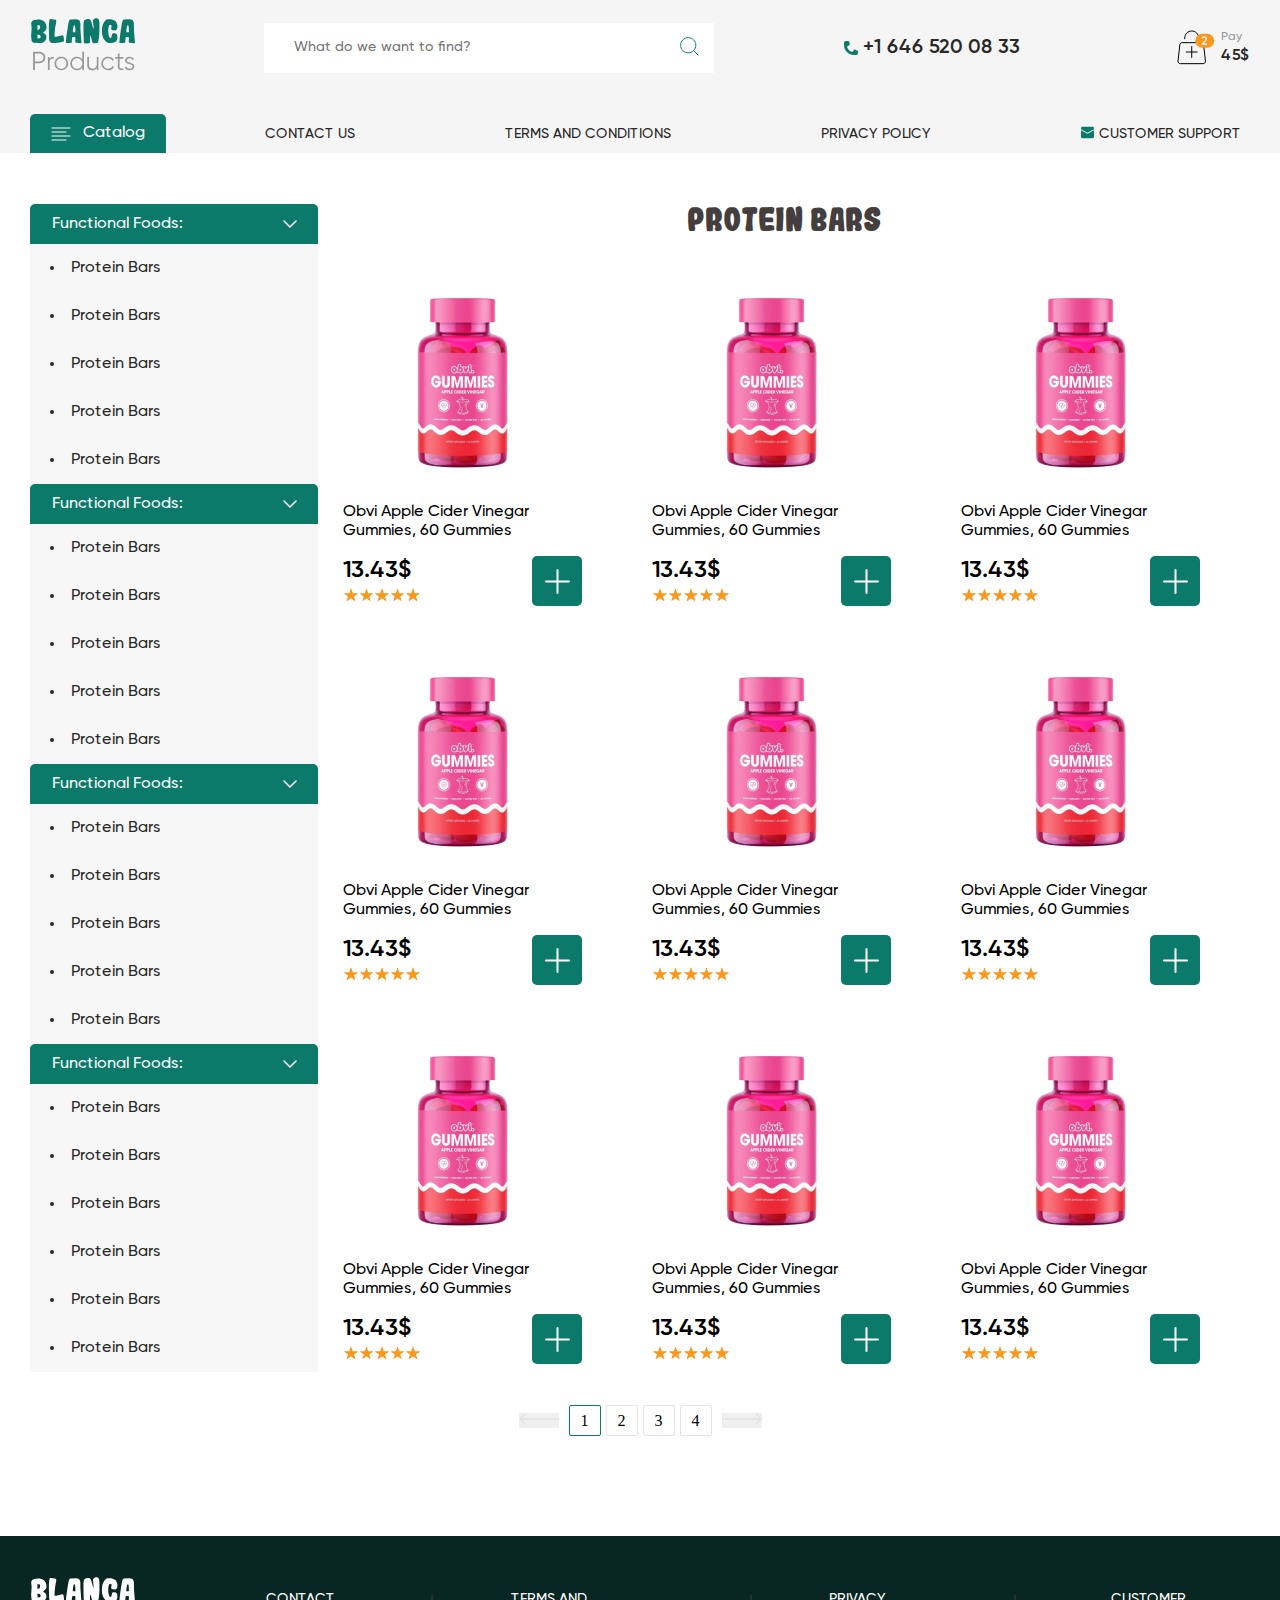
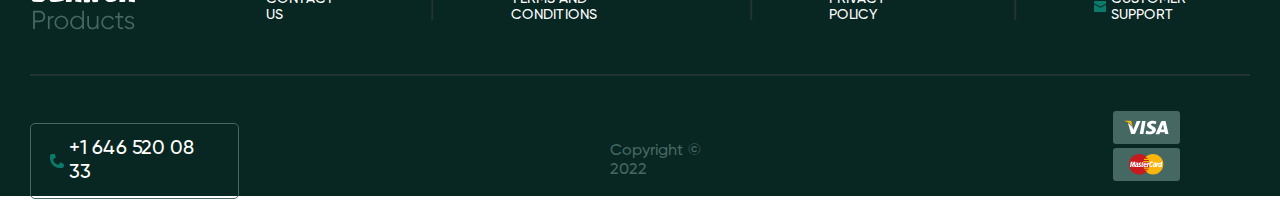
<file: catalog.html>
<!doctype html>
<html lang="en">
<head>
    <meta charset="UTF-8">
    <meta name="viewport"
          content="width=device-width, user-scalable=no, initial-scale=1.0, maximum-scale=1.0, minimum-scale=1.0">
    <meta http-equiv="X-UA-Compatible" content="ie=edge">
    <link rel="stylesheet" href="./css/style.css">
    <title>Document</title>
</head>
<header class="header">
    <div class="container">
        <a href="#" class="header__logo">
            <svg width="106" height="61" viewBox="0 0 106 61" fill="none" xmlns="http://www.w3.org/2000/svg">
                <path d="M9.125 28L3.46875 27.8125C2.65625 27.4792 2.07292 26.9062 1.71875 26.0938C1.40625 24.6354 1.20833 22.7292 1.125 20.375C1.33333 18.7083 1.5 16.0938 1.625 12.5312C1.29167 9.82292 1.15625 8.125 1.21875 7.4375C1.69792 6.5 2.375 5.79167 3.25 5.3125C4.10417 5.04167 5.13542 4.84375 6.34375 4.71875C7.55208 4.57292 8.72917 4.5 9.875 4.5C10.7708 4.6875 11.6875 5 12.625 5.4375C13.5625 5.875 14.3438 6.52083 14.9688 7.375C15.5938 8.22917 16.0208 9.1875 16.25 10.25C16.5 11.2917 16.5521 12.4271 16.4062 13.6562C16.1354 14.7396 15.0104 16.0625 13.0312 17.625C14.4479 18.1875 15.4271 18.9375 15.9688 19.875C16.3854 20.875 16.5208 22.0833 16.375 23.5C15.9167 24.6875 15.1771 25.7917 14.1562 26.8125C12.9479 27.8542 11.2708 28.25 9.125 28ZM10.0938 23.0312C10.5729 22.6354 10.7396 22.0938 10.5938 21.4062C10.4688 20.8646 10.1354 20.4271 9.59375 20.0938C9.03125 19.8229 8.29167 19.7083 7.375 19.75L7.5 23.375L9.6875 23.25L10.0938 23.0312ZM8.5625 14.7812C9.25 14.3021 9.76042 13.6875 10.0938 12.9375C10.1771 12.0625 10.0729 11.25 9.78125 10.5C9.17708 10.1667 8.375 10.0833 7.375 10.25L7.4375 12.6562L7.5 15L8.5625 14.7812ZM22.3438 27.9375C21.4688 27.875 20.7188 27.5729 20.0938 27.0312C19.2812 25.7396 18.9479 24.2083 19.0938 22.4375L19.0312 18.875L18.875 15.5V10.7188C18.8958 9.82292 18.9896 8.5625 19.1562 6.9375C19.3229 5.29167 19.6354 4.3125 20.0938 4C20.5729 3.89583 22.5104 4.125 25.9062 4.6875C26.2396 4.79167 26.3125 5.78125 26.125 7.65625C25.6458 9.15625 25.1667 12.3333 24.6875 17.1875L24.5 21.625H25.5C26.8333 21.5208 28.1562 21.2708 29.4688 20.875C30.8021 20.4792 31.9062 20.2708 32.7812 20.25C33.3854 20.8125 33.7292 21.6771 33.8125 22.8438C33.8958 24.0104 33.9479 25.0312 33.9688 25.9062L33.6562 26.4062C32.3646 26.8229 31.0208 27.1875 29.625 27.5C28.2292 27.7917 26.8542 27.9583 25.5 28C24.1458 28.0208 23.0938 28 22.3438 27.9375ZM50.5938 28.1875C47.4896 28.0833 45.7188 27.8542 45.2812 27.5L45.4062 22.875L45.0938 21.9375L42.3438 21.9688L41.9062 24.375L41.6562 27.625C40.4062 27.9375 38.4896 28.0625 35.9062 28L36.0938 24.125C36.1979 23.0625 36.4688 21 36.9062 17.9375C37.3646 14.875 37.7188 12.5625 37.9688 11C38.2188 9.41667 38.4062 8.33333 38.5312 7.75L39.2188 5.375C39.4688 4.79167 39.9479 4.47917 40.6562 4.4375L46.5312 4.25L48.9688 4.9375C49.8438 5.89583 50.3229 6.98958 50.4062 8.21875V14.2188C50.5938 16.5312 50.7708 18.8333 50.9375 21.125C51.125 23.3958 51.3125 25.6771 51.5 27.9688L50.5938 28.1875ZM45.4062 17.25L45.3125 14.0312C45.3125 12.6146 45.1979 11.3958 44.9688 10.375L43.7188 10.5C43.4062 11.4167 43.0938 13.625 42.7812 17.125L45.4062 17.25ZM53.9375 28.125C53.8333 27.2292 53.75 25.875 53.6875 24.0625C53.6458 22.25 53.5938 20.7083 53.5312 19.4375L53.4375 9.53125C53.4375 7.84375 53.7708 6.33333 54.4375 5C56.0833 4.1875 57.7917 3.9375 59.5625 4.25C60.0417 4.5625 60.4062 4.875 60.6562 5.1875C61.1771 6.0625 61.6458 7.41667 62.0625 9.25C62.5 11.0625 62.9583 12.8125 63.4375 14.5L63.5312 10.75L62.9375 6.375C62.7917 5.52083 63.0938 4.77083 63.8438 4.125C64.5938 3.45833 65.5417 3.1875 66.6875 3.3125C67.4583 3.35417 68.0833 3.66667 68.5625 4.25C68.9792 5.10417 69.2292 6.03125 69.3125 7.03125C69.4167 8.01042 69.4583 8.91667 69.4375 9.75V16.5625C69.3125 18.4792 69.1771 20.4062 69.0312 22.3438C68.9062 24.2812 68.4583 26.1667 67.6875 28L63.4375 28.125L62.5625 27.625C62.0625 26.3125 61.6875 25 61.4375 23.6875C61.1875 22.375 60.7708 21.1875 60.1875 20.125L59.9375 23.25L60.0625 27.75L57.9375 28.375L53.9375 28.125ZM78.9375 27.9062C78.0417 27.7396 77.2292 27.4062 76.5 26.9062C75.7708 26.4062 74.9896 25.6146 74.1562 24.5312C73.3229 23.4479 72.7083 22.0208 72.3125 20.25C71.9167 18.4792 71.7812 16.6146 71.9062 14.6562C71.9688 12.8854 72.2917 11.1562 72.875 9.46875C73.4792 7.76042 74.3021 6.39583 75.3438 5.375C76.0938 4.77083 76.9583 4.40625 77.9375 4.28125C78.9375 4.13542 79.9479 4.09375 80.9688 4.15625C82.6771 4.46875 84.1354 5.08333 85.3438 6C86.0312 6.8125 86.5521 7.67708 86.9062 8.59375C87.2812 9.51042 87.4583 10.5625 87.4375 11.75C87.3542 13.6875 86.6979 14.8958 85.4688 15.375L82.8438 15.25C81.4479 15.0625 80.9062 14.2292 81.2188 12.75C81.4062 12.1667 81.5625 11.5729 81.6875 10.9688C81.625 10.3021 81.0729 9.89583 80.0312 9.75C79.5729 9.95833 79.2396 10.3021 79.0312 10.7812C78.6562 11.6771 78.4167 12.6979 78.3125 13.8438C78.2083 14.9688 78.1875 16.0521 78.25 17.0938C78.3125 18.1354 78.4583 19.1458 78.6875 20.125C78.9167 21.1042 79.2708 22 79.75 22.8125L80.4375 23L81.2812 22.5C81.6146 21.2083 81.9479 19.9479 82.2812 18.7188C83.1146 18.3021 84.2083 18.1875 85.5625 18.375L87.0625 19.4375L87.4375 22.875C87.25 24.4375 86.7917 25.6667 86.0625 26.5625C85.1458 27.1875 84.0521 27.5833 82.7812 27.75C81.5104 27.9167 80.2292 27.9688 78.9375 27.9062ZM104.094 28.1875C100.99 28.0833 99.2188 27.8542 98.7812 27.5L98.9062 22.875L98.5938 21.9375L95.8438 21.9688L95.4062 24.375L95.1562 27.625C93.9062 27.9375 91.9896 28.0625 89.4062 28L89.5938 24.125C89.6979 23.0625 89.9688 21 90.4062 17.9375C90.8646 14.875 91.2188 12.5625 91.4688 11C91.7188 9.41667 91.9062 8.33333 92.0312 7.75L92.7188 5.375C92.9688 4.79167 93.4479 4.47917 94.1562 4.4375L100.031 4.25L102.469 4.9375C103.344 5.89583 103.823 6.98958 103.906 8.21875V14.2188C104.094 16.5312 104.271 18.8333 104.438 21.125C104.625 23.3958 104.812 25.6771 105 27.9688L104.094 28.1875ZM98.9062 17.25L98.8125 14.0312C98.8125 12.6146 98.6979 11.3958 98.4688 10.375L97.2188 10.5C96.9062 11.4167 96.5938 13.625 96.2812 17.125L98.9062 17.25Z" fill="#0B7A6A"/>
                <path d="M9.58 36.8C11.2093 36.8 12.57 37.346 13.662 38.438C14.754 39.53 15.3 40.8907 15.3 42.52C15.3 44.1493 14.754 45.51 13.662 46.602C12.57 47.694 11.2093 48.24 9.58 48.24H4.9V55H3.08V36.8H9.58ZM9.58 46.524C10.7067 46.524 11.634 46.1513 12.362 45.406C13.1073 44.6433 13.48 43.6813 13.48 42.52C13.48 41.3587 13.1073 40.4053 12.362 39.66C11.634 38.8973 10.7067 38.516 9.58 38.516H4.9V46.524H9.58ZM19.618 44.158C20.4154 42.5807 21.7847 41.792 23.726 41.792V43.456C22.5474 43.456 21.568 43.8027 20.788 44.496C20.008 45.1893 19.618 46.2813 19.618 47.772V55H17.902V42H19.618V44.158ZM36.1847 53.362C34.8674 54.662 33.2554 55.312 31.3487 55.312C29.442 55.312 27.8214 54.662 26.4867 53.362C25.1694 52.0447 24.5107 50.424 24.5107 48.5C24.5107 46.576 25.1694 44.964 26.4867 43.664C27.8214 42.3467 29.442 41.688 31.3487 41.688C33.2554 41.688 34.8674 42.3467 36.1847 43.664C37.5194 44.964 38.1867 46.576 38.1867 48.5C38.1867 50.424 37.5194 52.0447 36.1847 53.362ZM27.7087 52.166C28.6967 53.154 29.91 53.648 31.3487 53.648C32.7874 53.648 34.0007 53.154 34.9887 52.166C35.9767 51.1607 36.4707 49.9387 36.4707 48.5C36.4707 47.0613 35.9767 45.848 34.9887 44.86C34.0007 43.8547 32.7874 43.352 31.3487 43.352C29.91 43.352 28.6967 43.8547 27.7087 44.86C26.7207 45.848 26.2267 47.0613 26.2267 48.5C26.2267 49.9387 26.7207 51.1607 27.7087 52.166ZM52.2383 36.8H53.9543V55H52.2383V52.452C51.0423 54.3587 49.2916 55.312 46.9863 55.312C45.1316 55.312 43.5456 54.6533 42.2283 53.336C40.9283 52.0187 40.2783 50.4067 40.2783 48.5C40.2783 46.5933 40.9283 44.9813 42.2283 43.664C43.5456 42.3467 45.1316 41.688 46.9863 41.688C49.2916 41.688 51.0423 42.6413 52.2383 44.548V36.8ZM43.4763 52.166C44.4643 53.154 45.6776 53.648 47.1163 53.648C48.5549 53.648 49.7683 53.154 50.7563 52.166C51.7443 51.1607 52.2383 49.9387 52.2383 48.5C52.2383 47.0613 51.7443 45.848 50.7563 44.86C49.7683 43.8547 48.5549 43.352 47.1163 43.352C45.6776 43.352 44.4643 43.8547 43.4763 44.86C42.4883 45.848 41.9943 47.0613 41.9943 48.5C41.9943 49.9387 42.4883 51.1607 43.4763 52.166ZM66.7396 42H68.4556V55H66.7396V52.972C65.7689 54.532 64.3129 55.312 62.3716 55.312C60.7942 55.312 59.5462 54.8353 58.6276 53.882C57.7262 52.9113 57.2756 51.6113 57.2756 49.982V42H58.9916V49.982C58.9916 51.1433 59.2949 52.0447 59.9016 52.686C60.5256 53.3273 61.4009 53.648 62.5276 53.648C63.7756 53.648 64.7896 53.258 65.5696 52.478C66.3496 51.6807 66.7396 50.4587 66.7396 48.812V42ZM78.1436 55.312C76.185 55.312 74.5556 54.662 73.2556 53.362C71.9556 52.0447 71.3056 50.424 71.3056 48.5C71.3056 46.576 71.9556 44.964 73.2556 43.664C74.5556 42.3467 76.185 41.688 78.1436 41.688C79.4263 41.688 80.579 42 81.6016 42.624C82.6243 43.2307 83.3696 44.054 83.8376 45.094L82.4336 45.9C82.087 45.12 81.5236 44.5047 80.7436 44.054C79.981 43.586 79.1143 43.352 78.1436 43.352C76.705 43.352 75.4916 43.8547 74.5036 44.86C73.5156 45.848 73.0216 47.0613 73.0216 48.5C73.0216 49.9387 73.5156 51.1607 74.5036 52.166C75.4916 53.154 76.705 53.648 78.1436 53.648C79.1143 53.648 79.981 53.4227 80.7436 52.972C81.5063 52.504 82.1043 51.88 82.5376 51.1L83.9676 51.932C83.4303 52.972 82.6416 53.7953 81.6016 54.402C80.5616 55.0087 79.409 55.312 78.1436 55.312ZM93.3213 43.664H89.5773V51.542C89.5773 52.2527 89.716 52.764 89.9933 53.076C90.2707 53.3707 90.6867 53.5267 91.2413 53.544C91.796 53.544 92.4893 53.5267 93.3213 53.492V55C91.5013 55.2773 90.132 55.1473 89.2133 54.61C88.312 54.0727 87.8613 53.05 87.8613 51.542V43.664H85.1313V42H87.8613V38.88L89.5773 38.36V42H93.3213V43.664ZM96.7462 45.406C96.7462 45.9953 97.0062 46.4633 97.5262 46.81C98.0462 47.1567 98.6789 47.4253 99.4242 47.616C100.17 47.8067 100.915 48.0233 101.66 48.266C102.406 48.4913 103.038 48.8813 103.558 49.436C104.078 49.9733 104.338 50.684 104.338 51.568C104.338 52.6773 103.896 53.5787 103.012 54.272C102.146 54.9653 101.019 55.312 99.6322 55.312C98.3842 55.312 97.3182 55.0347 96.4342 54.48C95.5676 53.9253 94.9609 53.206 94.6142 52.322L96.0702 51.464C96.3129 52.14 96.7462 52.6773 97.3702 53.076C98.0116 53.4573 98.7656 53.648 99.6322 53.648C100.482 53.648 101.192 53.4833 101.764 53.154C102.336 52.8073 102.622 52.2787 102.622 51.568C102.622 50.9787 102.362 50.5107 101.842 50.164C101.322 49.8173 100.69 49.5487 99.9442 49.358C99.1989 49.1673 98.4536 48.9593 97.7082 48.734C96.9629 48.4913 96.3302 48.1013 95.8102 47.564C95.2902 47.0093 95.0302 46.29 95.0302 45.406C95.0302 44.3487 95.4462 43.4647 96.2782 42.754C97.1276 42.0433 98.1936 41.688 99.4762 41.688C100.534 41.688 101.461 41.9307 102.258 42.416C103.056 42.884 103.645 43.5253 104.026 44.34L102.596 45.172C102.094 43.9587 101.054 43.352 99.4762 43.352C98.7309 43.352 98.0896 43.534 97.5522 43.898C97.0149 44.2447 96.7462 44.7473 96.7462 45.406Z" fill="#999999"/>
            </svg>
        </a>
        <div class="header__search">
            <input class="header__search-input" type="text" placeholder="What do we want to find?">
            <button type="submit" class="header__search-btn">
                <svg width="19" height="19" viewBox="0 0 19 19" fill="none" xmlns="http://www.w3.org/2000/svg">
                    <path d="M18.3667 18.3666L13.3 13.3M8.23333 15.8333C4.03597 15.8333 0.633333 12.4307 0.633333 8.2333C0.633333 4.03594 4.03597 0.633301 8.23333 0.633301C12.4307 0.633301 15.8333 4.03594 15.8333 8.2333C15.8333 12.4307 12.4307 15.8333 8.23333 15.8333Z" stroke="#0B7A6A"/>
                </svg>

            </button>
        </div>
        <div class="header__number">
            <a href="tel:+1 646 520 08 33"  class="header__number-link">
                <svg width="14" height="14" viewBox="0 0 14 14" fill="none" xmlns="http://www.w3.org/2000/svg">
                    <path d="M4.21922 0H2C0.895431 0 0 0.89543 0 2V4C0 9.52285 4.47715 14 10 14H12C13.1046 14 14 13.1046 14 12V10.618C14 10.2393 13.786 9.893 13.4472 9.72361L11.0313 8.51564C10.487 8.24349 9.82783 8.51652 9.63539 9.09384L9.33762 9.98714C9.14474 10.5658 8.55118 10.9102 7.95309 10.7906C5.55929 10.3119 3.68814 8.44071 3.20938 6.04691C3.08976 5.44882 3.43422 4.85526 4.01286 4.66238L5.12149 4.29284C5.61721 4.1276 5.90214 3.60855 5.7754 3.10162L5.18937 0.757464C5.07807 0.312297 4.67809 0 4.21922 0Z" fill="#0B7A6A"/>
                </svg>
                +1 646 520 08 33
            </a>
        </div>
        <a href="#" class="header__cart">
            <svg width="38" height="35" viewBox="0 0 38 35" fill="none" xmlns="http://www.w3.org/2000/svg">
                <path d="M7.72666 9.16667V8C7.72666 4.13401 10.8607 1 14.7267 1C18.5927 1 21.7267 4.13401 21.7267 8V9.16667M14.7267 16.1667V27.8333M8.89333 22H20.56M2.82936 14.7423L1.01455 31.0757C0.860972 32.4578 1.94292 33.6667 3.33361 33.6667H26.1197C27.5104 33.6667 28.5923 32.4578 28.4388 31.0757L26.624 14.7423C26.4927 13.5606 25.4938 12.6667 24.3049 12.6667H5.14842C3.95948 12.6667 2.96066 13.5607 2.82936 14.7423Z" stroke="black"/>
                <rect x="18.2267" y="3.83325" width="19" height="14" rx="7" fill="#F8981D"/>
                <path d="M24.5987 14.8333V13.7533L27.5267 10.7653C28.2387 10.0533 28.5947 9.43725 28.5947 8.91725C28.5947 8.50925 28.4707 8.19325 28.2227 7.96925C27.9827 7.73725 27.6747 7.62125 27.2987 7.62125C26.5947 7.62125 26.0747 7.96925 25.7387 8.66525L24.5747 7.98125C24.8387 7.42125 25.2107 6.99725 25.6907 6.70925C26.1707 6.42125 26.7027 6.27725 27.2867 6.27725C28.0227 6.27725 28.6547 6.50925 29.1827 6.97325C29.7107 7.43725 29.9747 8.06925 29.9747 8.86925C29.9747 9.72525 29.4987 10.6373 28.5467 11.6053L26.6507 13.5013H30.1307V14.8333H24.5987Z" fill="white"/>
            </svg>
            <div class="header__cart-sum">
                <h2 class="header__cart-text">Pay</h2>
                <p class="header__cart-num">45$</p>
            </div>
        </a>
    </div>
</header>

<body>
<main class="main">
    <section class="navigation">
        <div class="container">
            <div class="navigation__page-select">
                <svg width="20" height="14" viewBox="0 0 20 14" fill="none" xmlns="http://www.w3.org/2000/svg">
                    <path d="M15 5H1" stroke="white" stroke-linecap="round" stroke-linejoin="round"/>
                    <path d="M19 1H1" stroke="white" stroke-linecap="round" stroke-linejoin="round"/>
                    <path d="M19 9H1" stroke="white" stroke-linecap="round" stroke-linejoin="round"/>
                    <path d="M15 13H1" stroke="white" stroke-linecap="round" stroke-linejoin="round"/>
                </svg>
                <h2 class="navigation__text">Catalog</h2>
            </div>
            <div class="navigation__block">
                <a href="" class="navigation__page">
                    <h2 class="navigation__text">CONTACT US</h2>
                </a>
                <a href="#" class="navigation__page">

                    <h2 class="navigation__text">TERMS AND CONDITIONS</h2>
                </a>
                <a href="#" class="navigation__page">

                    <h2 class="navigation__text">PRIVACY POLICY</h2>
                </a>
                <a href="#" class="navigation__page">
                    <svg width="13" height="13" viewBox="0 0 13 13" fill="none" xmlns="http://www.w3.org/2000/svg">
                        <path d="M0 2.1667C0 1.44873 0.58203 0.866699 1.3 0.866699H11.7C12.418 0.866699 13 1.44873 13 2.1667V3.21327L6.50001 6.86951L0 3.21326V2.1667Z" fill="#0B7A6A"/>
                        <path d="M0 4.20762V10.8334C0 11.5513 0.58203 12.1334 1.3 12.1334H11.7C12.418 12.1334 13 11.5513 13 10.8334V4.20764L6.50001 7.86388L0 4.20762Z" fill="#0B7A6A"/>
                    </svg>
                    <h2 class="navigation__text">CUSTOMER SUPPORT</h2>
                </a>
            </div>
        </div>
    </section>
    <section class="tagSearch">
        <div class="container">
            <div class="tagSearch__content">
                <div class="tagSearch__tadsColumn">
                    <div class="tagSearch__block">
                        <ul class="tagSearch__list">
                            <button class="tagSearch__list-btn">
                                Functional Foods:
                                <svg width="14" height="8" viewBox="0 0 14 8" fill="none" xmlns="http://www.w3.org/2000/svg">
                                    <path d="M1 1L7 7L13 1" stroke="white" stroke-width="1.5" stroke-linecap="round" stroke-linejoin="round"/>
                                </svg>
                            </button>
                            <li>Protein Bars</li>
                            <li>Protein Bars</li>
                            <li>Protein Bars</li>
                            <li>Protein Bars</li>
                            <li>Protein Bars</li>
                        </ul>
                    </div>
                    <div class="tagSearch__block">
                        <ul class="tagSearch__list">
                            <button class="tagSearch__list-btn">
                                Functional Foods:
                                <svg width="14" height="8" viewBox="0 0 14 8" fill="none" xmlns="http://www.w3.org/2000/svg">
                                    <path d="M1 1L7 7L13 1" stroke="white" stroke-width="1.5" stroke-linecap="round" stroke-linejoin="round"/>
                                </svg>
                            </button>
                            <li>Protein Bars</li>
                            <li>Protein Bars</li>
                            <li>Protein Bars</li>
                            <li>Protein Bars</li>
                            <li>Protein Bars</li>
                        </ul>
                    </div>
                    <div class="tagSearch__block">
                        <ul class="tagSearch__list">
                            <button class="tagSearch__list-btn">
                                Functional Foods:
                                <svg width="14" height="8" viewBox="0 0 14 8" fill="none" xmlns="http://www.w3.org/2000/svg">
                                    <path d="M1 1L7 7L13 1" stroke="white" stroke-width="1.5" stroke-linecap="round" stroke-linejoin="round"/>
                                </svg>
                            </button>
                            <li>Protein Bars</li>
                            <li>Protein Bars</li>
                            <li>Protein Bars</li>
                            <li>Protein Bars</li>
                            <li>Protein Bars</li>
                        </ul>
                    </div>
                    <div class="tagSearch__block">
                        <ul class="tagSearch__list">
                            <button class="tagSearch__list-btn">
                                Functional Foods:
                                <svg width="14" height="8" viewBox="0 0 14 8" fill="none" xmlns="http://www.w3.org/2000/svg">
                                    <path d="M1 1L7 7L13 1" stroke="white" stroke-width="1.5" stroke-linecap="round" stroke-linejoin="round"/>
                                </svg>
                            </button>
                            <li>Protein Bars</li>
                            <li>Protein Bars</li>
                            <li>Protein Bars</li>
                            <li>Protein Bars</li>
                            <li>Protein Bars</li>
                            <li>Protein Bars</li>
                        </ul>
                    </div>
                </div>
                <div class="tagSearch__proteinBars">
                    <h2 class="tagSearch__proteinBars-title">Protein bars</h2>
                    <div class="tagSearch__block2">
                        <div class="tagSearch__card">
                            <div class="lastItem__inside">
                                <a href="#" class="lastItem__inside-img">
                                    <img src="img/imgIndex/lastItem/image15.png" alt="GUMMIES">
                                </a>
                                <a href="#" class="tagSearch__inside-title">Obvi Apple Cider Vinegar<br>Gummies, 60 Gummies</a>
                                <div class="tagSearch__quantity">
                                    <div class="tagSearch__quantity-box">
                                        <h3 class="tagSearch__quantity-price">13.43$</h3>
                                        <div class="tagSearch__quantity-grade">
                                            <svg width="78" height="15" viewBox="0 0 78 15" fill="none" xmlns="http://www.w3.org/2000/svg">
                                                <path d="M7.62206 1.09049C7.74637 0.731811 8.25363 0.731812 8.37794 1.09049L9.70288 4.91336C9.75869 5.07439 9.9104 5.18237 10.0808 5.18237H14.3107C14.7044 5.18237 14.8612 5.69133 14.5358 5.91297L11.1592 8.21292C11.0099 8.31463 10.9473 8.5038 11.0064 8.6745L12.3065 12.4257C12.4327 12.7897 12.0218 13.1041 11.7034 12.8872L8.22518 10.5181C8.08932 10.4256 7.91068 10.4256 7.77482 10.5181L4.29663 12.8872C3.97821 13.1041 3.56734 12.7897 3.69351 12.4256L4.99358 8.6745C5.05274 8.5038 4.99014 8.31463 4.84082 8.21292L1.46417 5.91297C1.13877 5.69133 1.29564 5.18237 1.68935 5.18237H5.91918C6.0896 5.18237 6.24131 5.07439 6.29712 4.91336L7.62206 1.09049Z" fill="#F8981D"/>
                                                <path d="M23.1196 1.17082C23.2393 0.802297 23.7607 0.802296 23.8804 1.17082L25.094 4.90598C25.1476 5.07079 25.3012 5.18237 25.4745 5.18237H29.4018C29.7893 5.18237 29.9504 5.67822 29.637 5.90598L26.4596 8.21443C26.3195 8.31629 26.2608 8.49684 26.3143 8.66165L27.528 12.3968C27.6477 12.7653 27.2259 13.0718 26.9124 12.844L23.7351 10.5356C23.5949 10.4337 23.4051 10.4337 23.2649 10.5356L20.0876 12.844C19.7741 13.0718 19.3523 12.7653 19.472 12.3968L20.6857 8.66165C20.7392 8.49684 20.6805 8.31629 20.5404 8.21443L17.363 5.90598C17.0496 5.67822 17.2107 5.18237 17.5981 5.18237H21.5255C21.6988 5.18237 21.8524 5.07079 21.906 4.90598L23.1196 1.17082Z" fill="#F8981D"/>
                                                <path d="M38.6221 1.09049C38.7464 0.731811 39.2536 0.731812 39.3779 1.09049L40.7029 4.91336C40.7587 5.07439 40.9104 5.18237 41.0808 5.18237H45.3107C45.7044 5.18237 45.8612 5.69133 45.5358 5.91297L42.1592 8.21292C42.0099 8.31463 41.9473 8.5038 42.0064 8.6745L43.3065 12.4257C43.4327 12.7897 43.0218 13.1041 42.7034 12.8872L39.2252 10.5181C39.0893 10.4256 38.9107 10.4256 38.7748 10.5181L35.2966 12.8872C34.9782 13.1041 34.5673 12.7897 34.6935 12.4256L35.9936 8.6745C36.0527 8.5038 35.9901 8.31463 35.8408 8.21292L32.4642 5.91297C32.1388 5.69133 32.2956 5.18237 32.6893 5.18237H36.9192C37.0896 5.18237 37.2413 5.07439 37.2971 4.91336L38.6221 1.09049Z" fill="#F8981D"/>
                                                <path d="M54.1196 1.17082C54.2393 0.802297 54.7607 0.802296 54.8804 1.17082L56.094 4.90598C56.1476 5.07079 56.3012 5.18237 56.4745 5.18237H60.4018C60.7893 5.18237 60.9504 5.67822 60.637 5.90598L57.4596 8.21443C57.3195 8.31629 57.2608 8.49684 57.3143 8.66165L58.528 12.3968C58.6477 12.7653 58.2259 13.0718 57.9124 12.844L54.7351 10.5356C54.5949 10.4337 54.4051 10.4337 54.2649 10.5356L51.0876 12.844C50.7741 13.0718 50.3523 12.7653 50.472 12.3968L51.6857 8.66165C51.7392 8.49684 51.6805 8.31629 51.5404 8.21443L48.363 5.90598C48.0496 5.67822 48.2107 5.18237 48.5981 5.18237H52.5255C52.6988 5.18237 52.8524 5.07079 52.906 4.90598L54.1196 1.17082Z" fill="#F8981D"/>
                                                <path d="M69.6221 1.09049C69.7464 0.731811 70.2536 0.731812 70.3779 1.09049L71.7029 4.91336C71.7587 5.07439 71.9104 5.18237 72.0808 5.18237H76.3107C76.7044 5.18237 76.8612 5.69133 76.5358 5.91297L73.1592 8.21292C73.0099 8.31463 72.9473 8.5038 73.0064 8.6745L74.3065 12.4257C74.4327 12.7897 74.0218 13.1041 73.7034 12.8872L70.2252 10.5181C70.0893 10.4256 69.9107 10.4256 69.7748 10.5181L66.2966 12.8872C65.9782 13.1041 65.5673 12.7897 65.6935 12.4256L66.9936 8.6745C67.0527 8.5038 66.9901 8.31463 66.8408 8.21292L63.4642 5.91297C63.1388 5.69133 63.2956 5.18237 63.6893 5.18237H67.9192C68.0896 5.18237 68.2413 5.07439 68.2971 4.91336L69.6221 1.09049Z" fill="#F8981D"/>
                                            </svg>
                                        </div>
                                    </div>
                                    <a href="#" class="tagSearch__quantity-add">
                                        <svg width="25" height="25" viewBox="0 0 25 25" fill="none" xmlns="http://www.w3.org/2000/svg">
                                            <path d="M12.5 1V24M1 12.5H24" stroke="white" stroke-width="2" stroke-linecap="round"/>
                                        </svg>
                                    </a>
                                </div>
                            </div>
                        </div>
                        <div class="tagSearch__card">
                            <div class="lastItem__inside">
                                <a href="#" class="lastItem__inside-img">
                                    <img src="img/imgIndex/lastItem/image15.png" alt="GUMMIES">
                                </a>
                                <a href="#" class="tagSearch__inside-title">Obvi Apple Cider Vinegar<br>Gummies, 60 Gummies</a>
                                <div class="tagSearch__quantity">
                                    <div class="tagSearch__quantity-box">
                                        <h3 class="tagSearch__quantity-price">13.43$</h3>
                                        <div class="tagSearch__quantity-grade">
                                            <svg width="78" height="15" viewBox="0 0 78 15" fill="none" xmlns="http://www.w3.org/2000/svg">
                                                <path d="M7.62206 1.09049C7.74637 0.731811 8.25363 0.731812 8.37794 1.09049L9.70288 4.91336C9.75869 5.07439 9.9104 5.18237 10.0808 5.18237H14.3107C14.7044 5.18237 14.8612 5.69133 14.5358 5.91297L11.1592 8.21292C11.0099 8.31463 10.9473 8.5038 11.0064 8.6745L12.3065 12.4257C12.4327 12.7897 12.0218 13.1041 11.7034 12.8872L8.22518 10.5181C8.08932 10.4256 7.91068 10.4256 7.77482 10.5181L4.29663 12.8872C3.97821 13.1041 3.56734 12.7897 3.69351 12.4256L4.99358 8.6745C5.05274 8.5038 4.99014 8.31463 4.84082 8.21292L1.46417 5.91297C1.13877 5.69133 1.29564 5.18237 1.68935 5.18237H5.91918C6.0896 5.18237 6.24131 5.07439 6.29712 4.91336L7.62206 1.09049Z" fill="#F8981D"/>
                                                <path d="M23.1196 1.17082C23.2393 0.802297 23.7607 0.802296 23.8804 1.17082L25.094 4.90598C25.1476 5.07079 25.3012 5.18237 25.4745 5.18237H29.4018C29.7893 5.18237 29.9504 5.67822 29.637 5.90598L26.4596 8.21443C26.3195 8.31629 26.2608 8.49684 26.3143 8.66165L27.528 12.3968C27.6477 12.7653 27.2259 13.0718 26.9124 12.844L23.7351 10.5356C23.5949 10.4337 23.4051 10.4337 23.2649 10.5356L20.0876 12.844C19.7741 13.0718 19.3523 12.7653 19.472 12.3968L20.6857 8.66165C20.7392 8.49684 20.6805 8.31629 20.5404 8.21443L17.363 5.90598C17.0496 5.67822 17.2107 5.18237 17.5981 5.18237H21.5255C21.6988 5.18237 21.8524 5.07079 21.906 4.90598L23.1196 1.17082Z" fill="#F8981D"/>
                                                <path d="M38.6221 1.09049C38.7464 0.731811 39.2536 0.731812 39.3779 1.09049L40.7029 4.91336C40.7587 5.07439 40.9104 5.18237 41.0808 5.18237H45.3107C45.7044 5.18237 45.8612 5.69133 45.5358 5.91297L42.1592 8.21292C42.0099 8.31463 41.9473 8.5038 42.0064 8.6745L43.3065 12.4257C43.4327 12.7897 43.0218 13.1041 42.7034 12.8872L39.2252 10.5181C39.0893 10.4256 38.9107 10.4256 38.7748 10.5181L35.2966 12.8872C34.9782 13.1041 34.5673 12.7897 34.6935 12.4256L35.9936 8.6745C36.0527 8.5038 35.9901 8.31463 35.8408 8.21292L32.4642 5.91297C32.1388 5.69133 32.2956 5.18237 32.6893 5.18237H36.9192C37.0896 5.18237 37.2413 5.07439 37.2971 4.91336L38.6221 1.09049Z" fill="#F8981D"/>
                                                <path d="M54.1196 1.17082C54.2393 0.802297 54.7607 0.802296 54.8804 1.17082L56.094 4.90598C56.1476 5.07079 56.3012 5.18237 56.4745 5.18237H60.4018C60.7893 5.18237 60.9504 5.67822 60.637 5.90598L57.4596 8.21443C57.3195 8.31629 57.2608 8.49684 57.3143 8.66165L58.528 12.3968C58.6477 12.7653 58.2259 13.0718 57.9124 12.844L54.7351 10.5356C54.5949 10.4337 54.4051 10.4337 54.2649 10.5356L51.0876 12.844C50.7741 13.0718 50.3523 12.7653 50.472 12.3968L51.6857 8.66165C51.7392 8.49684 51.6805 8.31629 51.5404 8.21443L48.363 5.90598C48.0496 5.67822 48.2107 5.18237 48.5981 5.18237H52.5255C52.6988 5.18237 52.8524 5.07079 52.906 4.90598L54.1196 1.17082Z" fill="#F8981D"/>
                                                <path d="M69.6221 1.09049C69.7464 0.731811 70.2536 0.731812 70.3779 1.09049L71.7029 4.91336C71.7587 5.07439 71.9104 5.18237 72.0808 5.18237H76.3107C76.7044 5.18237 76.8612 5.69133 76.5358 5.91297L73.1592 8.21292C73.0099 8.31463 72.9473 8.5038 73.0064 8.6745L74.3065 12.4257C74.4327 12.7897 74.0218 13.1041 73.7034 12.8872L70.2252 10.5181C70.0893 10.4256 69.9107 10.4256 69.7748 10.5181L66.2966 12.8872C65.9782 13.1041 65.5673 12.7897 65.6935 12.4256L66.9936 8.6745C67.0527 8.5038 66.9901 8.31463 66.8408 8.21292L63.4642 5.91297C63.1388 5.69133 63.2956 5.18237 63.6893 5.18237H67.9192C68.0896 5.18237 68.2413 5.07439 68.2971 4.91336L69.6221 1.09049Z" fill="#F8981D"/>
                                            </svg>
                                        </div>
                                    </div>
                                    <a href="#" class="tagSearch__quantity-add">
                                        <svg width="25" height="25" viewBox="0 0 25 25" fill="none" xmlns="http://www.w3.org/2000/svg">
                                            <path d="M12.5 1V24M1 12.5H24" stroke="white" stroke-width="2" stroke-linecap="round"/>
                                        </svg>
                                    </a>
                                </div>
                            </div>
                        </div>
                        <div class="tagSearch__card">
                            <div class="lastItem__inside">
                                <a href="#" class="lastItem__inside-img">
                                    <img src="img/imgIndex/lastItem/image15.png" alt="GUMMIES">
                                </a>
                                <a href="#" class="tagSearch__inside-title">Obvi Apple Cider Vinegar<br>Gummies, 60 Gummies</a>
                                <div class="tagSearch__quantity">
                                    <div class="tagSearch__quantity-box">
                                        <h3 class="tagSearch__quantity-price">13.43$</h3>
                                        <div class="tagSearch__quantity-grade">
                                            <svg width="78" height="15" viewBox="0 0 78 15" fill="none" xmlns="http://www.w3.org/2000/svg">
                                                <path d="M7.62206 1.09049C7.74637 0.731811 8.25363 0.731812 8.37794 1.09049L9.70288 4.91336C9.75869 5.07439 9.9104 5.18237 10.0808 5.18237H14.3107C14.7044 5.18237 14.8612 5.69133 14.5358 5.91297L11.1592 8.21292C11.0099 8.31463 10.9473 8.5038 11.0064 8.6745L12.3065 12.4257C12.4327 12.7897 12.0218 13.1041 11.7034 12.8872L8.22518 10.5181C8.08932 10.4256 7.91068 10.4256 7.77482 10.5181L4.29663 12.8872C3.97821 13.1041 3.56734 12.7897 3.69351 12.4256L4.99358 8.6745C5.05274 8.5038 4.99014 8.31463 4.84082 8.21292L1.46417 5.91297C1.13877 5.69133 1.29564 5.18237 1.68935 5.18237H5.91918C6.0896 5.18237 6.24131 5.07439 6.29712 4.91336L7.62206 1.09049Z" fill="#F8981D"/>
                                                <path d="M23.1196 1.17082C23.2393 0.802297 23.7607 0.802296 23.8804 1.17082L25.094 4.90598C25.1476 5.07079 25.3012 5.18237 25.4745 5.18237H29.4018C29.7893 5.18237 29.9504 5.67822 29.637 5.90598L26.4596 8.21443C26.3195 8.31629 26.2608 8.49684 26.3143 8.66165L27.528 12.3968C27.6477 12.7653 27.2259 13.0718 26.9124 12.844L23.7351 10.5356C23.5949 10.4337 23.4051 10.4337 23.2649 10.5356L20.0876 12.844C19.7741 13.0718 19.3523 12.7653 19.472 12.3968L20.6857 8.66165C20.7392 8.49684 20.6805 8.31629 20.5404 8.21443L17.363 5.90598C17.0496 5.67822 17.2107 5.18237 17.5981 5.18237H21.5255C21.6988 5.18237 21.8524 5.07079 21.906 4.90598L23.1196 1.17082Z" fill="#F8981D"/>
                                                <path d="M38.6221 1.09049C38.7464 0.731811 39.2536 0.731812 39.3779 1.09049L40.7029 4.91336C40.7587 5.07439 40.9104 5.18237 41.0808 5.18237H45.3107C45.7044 5.18237 45.8612 5.69133 45.5358 5.91297L42.1592 8.21292C42.0099 8.31463 41.9473 8.5038 42.0064 8.6745L43.3065 12.4257C43.4327 12.7897 43.0218 13.1041 42.7034 12.8872L39.2252 10.5181C39.0893 10.4256 38.9107 10.4256 38.7748 10.5181L35.2966 12.8872C34.9782 13.1041 34.5673 12.7897 34.6935 12.4256L35.9936 8.6745C36.0527 8.5038 35.9901 8.31463 35.8408 8.21292L32.4642 5.91297C32.1388 5.69133 32.2956 5.18237 32.6893 5.18237H36.9192C37.0896 5.18237 37.2413 5.07439 37.2971 4.91336L38.6221 1.09049Z" fill="#F8981D"/>
                                                <path d="M54.1196 1.17082C54.2393 0.802297 54.7607 0.802296 54.8804 1.17082L56.094 4.90598C56.1476 5.07079 56.3012 5.18237 56.4745 5.18237H60.4018C60.7893 5.18237 60.9504 5.67822 60.637 5.90598L57.4596 8.21443C57.3195 8.31629 57.2608 8.49684 57.3143 8.66165L58.528 12.3968C58.6477 12.7653 58.2259 13.0718 57.9124 12.844L54.7351 10.5356C54.5949 10.4337 54.4051 10.4337 54.2649 10.5356L51.0876 12.844C50.7741 13.0718 50.3523 12.7653 50.472 12.3968L51.6857 8.66165C51.7392 8.49684 51.6805 8.31629 51.5404 8.21443L48.363 5.90598C48.0496 5.67822 48.2107 5.18237 48.5981 5.18237H52.5255C52.6988 5.18237 52.8524 5.07079 52.906 4.90598L54.1196 1.17082Z" fill="#F8981D"/>
                                                <path d="M69.6221 1.09049C69.7464 0.731811 70.2536 0.731812 70.3779 1.09049L71.7029 4.91336C71.7587 5.07439 71.9104 5.18237 72.0808 5.18237H76.3107C76.7044 5.18237 76.8612 5.69133 76.5358 5.91297L73.1592 8.21292C73.0099 8.31463 72.9473 8.5038 73.0064 8.6745L74.3065 12.4257C74.4327 12.7897 74.0218 13.1041 73.7034 12.8872L70.2252 10.5181C70.0893 10.4256 69.9107 10.4256 69.7748 10.5181L66.2966 12.8872C65.9782 13.1041 65.5673 12.7897 65.6935 12.4256L66.9936 8.6745C67.0527 8.5038 66.9901 8.31463 66.8408 8.21292L63.4642 5.91297C63.1388 5.69133 63.2956 5.18237 63.6893 5.18237H67.9192C68.0896 5.18237 68.2413 5.07439 68.2971 4.91336L69.6221 1.09049Z" fill="#F8981D"/>
                                            </svg>
                                        </div>
                                    </div>
                                    <a href="#" class="tagSearch__quantity-add">
                                        <svg width="25" height="25" viewBox="0 0 25 25" fill="none" xmlns="http://www.w3.org/2000/svg">
                                            <path d="M12.5 1V24M1 12.5H24" stroke="white" stroke-width="2" stroke-linecap="round"/>
                                        </svg>
                                    </a>
                                </div>
                            </div>
                        </div>
                        <div class="tagSearch__card">
                            <div class="lastItem__inside">
                                <a href="#" class="lastItem__inside-img">
                                    <img src="img/imgIndex/lastItem/image15.png" alt="GUMMIES">
                                </a>
                                <a href="#" class="tagSearch__inside-title">Obvi Apple Cider Vinegar<br>Gummies, 60 Gummies</a>
                                <div class="tagSearch__quantity">
                                    <div class="tagSearch__quantity-box">
                                        <h3 class="tagSearch__quantity-price">13.43$</h3>
                                        <div class="tagSearch__quantity-grade">
                                            <svg width="78" height="15" viewBox="0 0 78 15" fill="none" xmlns="http://www.w3.org/2000/svg">
                                                <path d="M7.62206 1.09049C7.74637 0.731811 8.25363 0.731812 8.37794 1.09049L9.70288 4.91336C9.75869 5.07439 9.9104 5.18237 10.0808 5.18237H14.3107C14.7044 5.18237 14.8612 5.69133 14.5358 5.91297L11.1592 8.21292C11.0099 8.31463 10.9473 8.5038 11.0064 8.6745L12.3065 12.4257C12.4327 12.7897 12.0218 13.1041 11.7034 12.8872L8.22518 10.5181C8.08932 10.4256 7.91068 10.4256 7.77482 10.5181L4.29663 12.8872C3.97821 13.1041 3.56734 12.7897 3.69351 12.4256L4.99358 8.6745C5.05274 8.5038 4.99014 8.31463 4.84082 8.21292L1.46417 5.91297C1.13877 5.69133 1.29564 5.18237 1.68935 5.18237H5.91918C6.0896 5.18237 6.24131 5.07439 6.29712 4.91336L7.62206 1.09049Z" fill="#F8981D"/>
                                                <path d="M23.1196 1.17082C23.2393 0.802297 23.7607 0.802296 23.8804 1.17082L25.094 4.90598C25.1476 5.07079 25.3012 5.18237 25.4745 5.18237H29.4018C29.7893 5.18237 29.9504 5.67822 29.637 5.90598L26.4596 8.21443C26.3195 8.31629 26.2608 8.49684 26.3143 8.66165L27.528 12.3968C27.6477 12.7653 27.2259 13.0718 26.9124 12.844L23.7351 10.5356C23.5949 10.4337 23.4051 10.4337 23.2649 10.5356L20.0876 12.844C19.7741 13.0718 19.3523 12.7653 19.472 12.3968L20.6857 8.66165C20.7392 8.49684 20.6805 8.31629 20.5404 8.21443L17.363 5.90598C17.0496 5.67822 17.2107 5.18237 17.5981 5.18237H21.5255C21.6988 5.18237 21.8524 5.07079 21.906 4.90598L23.1196 1.17082Z" fill="#F8981D"/>
                                                <path d="M38.6221 1.09049C38.7464 0.731811 39.2536 0.731812 39.3779 1.09049L40.7029 4.91336C40.7587 5.07439 40.9104 5.18237 41.0808 5.18237H45.3107C45.7044 5.18237 45.8612 5.69133 45.5358 5.91297L42.1592 8.21292C42.0099 8.31463 41.9473 8.5038 42.0064 8.6745L43.3065 12.4257C43.4327 12.7897 43.0218 13.1041 42.7034 12.8872L39.2252 10.5181C39.0893 10.4256 38.9107 10.4256 38.7748 10.5181L35.2966 12.8872C34.9782 13.1041 34.5673 12.7897 34.6935 12.4256L35.9936 8.6745C36.0527 8.5038 35.9901 8.31463 35.8408 8.21292L32.4642 5.91297C32.1388 5.69133 32.2956 5.18237 32.6893 5.18237H36.9192C37.0896 5.18237 37.2413 5.07439 37.2971 4.91336L38.6221 1.09049Z" fill="#F8981D"/>
                                                <path d="M54.1196 1.17082C54.2393 0.802297 54.7607 0.802296 54.8804 1.17082L56.094 4.90598C56.1476 5.07079 56.3012 5.18237 56.4745 5.18237H60.4018C60.7893 5.18237 60.9504 5.67822 60.637 5.90598L57.4596 8.21443C57.3195 8.31629 57.2608 8.49684 57.3143 8.66165L58.528 12.3968C58.6477 12.7653 58.2259 13.0718 57.9124 12.844L54.7351 10.5356C54.5949 10.4337 54.4051 10.4337 54.2649 10.5356L51.0876 12.844C50.7741 13.0718 50.3523 12.7653 50.472 12.3968L51.6857 8.66165C51.7392 8.49684 51.6805 8.31629 51.5404 8.21443L48.363 5.90598C48.0496 5.67822 48.2107 5.18237 48.5981 5.18237H52.5255C52.6988 5.18237 52.8524 5.07079 52.906 4.90598L54.1196 1.17082Z" fill="#F8981D"/>
                                                <path d="M69.6221 1.09049C69.7464 0.731811 70.2536 0.731812 70.3779 1.09049L71.7029 4.91336C71.7587 5.07439 71.9104 5.18237 72.0808 5.18237H76.3107C76.7044 5.18237 76.8612 5.69133 76.5358 5.91297L73.1592 8.21292C73.0099 8.31463 72.9473 8.5038 73.0064 8.6745L74.3065 12.4257C74.4327 12.7897 74.0218 13.1041 73.7034 12.8872L70.2252 10.5181C70.0893 10.4256 69.9107 10.4256 69.7748 10.5181L66.2966 12.8872C65.9782 13.1041 65.5673 12.7897 65.6935 12.4256L66.9936 8.6745C67.0527 8.5038 66.9901 8.31463 66.8408 8.21292L63.4642 5.91297C63.1388 5.69133 63.2956 5.18237 63.6893 5.18237H67.9192C68.0896 5.18237 68.2413 5.07439 68.2971 4.91336L69.6221 1.09049Z" fill="#F8981D"/>
                                            </svg>
                                        </div>
                                    </div>
                                    <a href="#" class="tagSearch__quantity-add">
                                        <svg width="25" height="25" viewBox="0 0 25 25" fill="none" xmlns="http://www.w3.org/2000/svg">
                                            <path d="M12.5 1V24M1 12.5H24" stroke="white" stroke-width="2" stroke-linecap="round"/>
                                        </svg>
                                    </a>
                                </div>
                            </div>
                        </div>
                        <div class="tagSearch__card">
                            <div class="lastItem__inside">
                                <a href="#" class="lastItem__inside-img">
                                    <img src="img/imgIndex/lastItem/image15.png" alt="GUMMIES">
                                </a>
                                <a href="#" class="tagSearch__inside-title">Obvi Apple Cider Vinegar<br>Gummies, 60 Gummies</a>
                                <div class="tagSearch__quantity">
                                    <div class="tagSearch__quantity-box">
                                        <h3 class="tagSearch__quantity-price">13.43$</h3>
                                        <div class="tagSearch__quantity-grade">
                                            <svg width="78" height="15" viewBox="0 0 78 15" fill="none" xmlns="http://www.w3.org/2000/svg">
                                                <path d="M7.62206 1.09049C7.74637 0.731811 8.25363 0.731812 8.37794 1.09049L9.70288 4.91336C9.75869 5.07439 9.9104 5.18237 10.0808 5.18237H14.3107C14.7044 5.18237 14.8612 5.69133 14.5358 5.91297L11.1592 8.21292C11.0099 8.31463 10.9473 8.5038 11.0064 8.6745L12.3065 12.4257C12.4327 12.7897 12.0218 13.1041 11.7034 12.8872L8.22518 10.5181C8.08932 10.4256 7.91068 10.4256 7.77482 10.5181L4.29663 12.8872C3.97821 13.1041 3.56734 12.7897 3.69351 12.4256L4.99358 8.6745C5.05274 8.5038 4.99014 8.31463 4.84082 8.21292L1.46417 5.91297C1.13877 5.69133 1.29564 5.18237 1.68935 5.18237H5.91918C6.0896 5.18237 6.24131 5.07439 6.29712 4.91336L7.62206 1.09049Z" fill="#F8981D"/>
                                                <path d="M23.1196 1.17082C23.2393 0.802297 23.7607 0.802296 23.8804 1.17082L25.094 4.90598C25.1476 5.07079 25.3012 5.18237 25.4745 5.18237H29.4018C29.7893 5.18237 29.9504 5.67822 29.637 5.90598L26.4596 8.21443C26.3195 8.31629 26.2608 8.49684 26.3143 8.66165L27.528 12.3968C27.6477 12.7653 27.2259 13.0718 26.9124 12.844L23.7351 10.5356C23.5949 10.4337 23.4051 10.4337 23.2649 10.5356L20.0876 12.844C19.7741 13.0718 19.3523 12.7653 19.472 12.3968L20.6857 8.66165C20.7392 8.49684 20.6805 8.31629 20.5404 8.21443L17.363 5.90598C17.0496 5.67822 17.2107 5.18237 17.5981 5.18237H21.5255C21.6988 5.18237 21.8524 5.07079 21.906 4.90598L23.1196 1.17082Z" fill="#F8981D"/>
                                                <path d="M38.6221 1.09049C38.7464 0.731811 39.2536 0.731812 39.3779 1.09049L40.7029 4.91336C40.7587 5.07439 40.9104 5.18237 41.0808 5.18237H45.3107C45.7044 5.18237 45.8612 5.69133 45.5358 5.91297L42.1592 8.21292C42.0099 8.31463 41.9473 8.5038 42.0064 8.6745L43.3065 12.4257C43.4327 12.7897 43.0218 13.1041 42.7034 12.8872L39.2252 10.5181C39.0893 10.4256 38.9107 10.4256 38.7748 10.5181L35.2966 12.8872C34.9782 13.1041 34.5673 12.7897 34.6935 12.4256L35.9936 8.6745C36.0527 8.5038 35.9901 8.31463 35.8408 8.21292L32.4642 5.91297C32.1388 5.69133 32.2956 5.18237 32.6893 5.18237H36.9192C37.0896 5.18237 37.2413 5.07439 37.2971 4.91336L38.6221 1.09049Z" fill="#F8981D"/>
                                                <path d="M54.1196 1.17082C54.2393 0.802297 54.7607 0.802296 54.8804 1.17082L56.094 4.90598C56.1476 5.07079 56.3012 5.18237 56.4745 5.18237H60.4018C60.7893 5.18237 60.9504 5.67822 60.637 5.90598L57.4596 8.21443C57.3195 8.31629 57.2608 8.49684 57.3143 8.66165L58.528 12.3968C58.6477 12.7653 58.2259 13.0718 57.9124 12.844L54.7351 10.5356C54.5949 10.4337 54.4051 10.4337 54.2649 10.5356L51.0876 12.844C50.7741 13.0718 50.3523 12.7653 50.472 12.3968L51.6857 8.66165C51.7392 8.49684 51.6805 8.31629 51.5404 8.21443L48.363 5.90598C48.0496 5.67822 48.2107 5.18237 48.5981 5.18237H52.5255C52.6988 5.18237 52.8524 5.07079 52.906 4.90598L54.1196 1.17082Z" fill="#F8981D"/>
                                                <path d="M69.6221 1.09049C69.7464 0.731811 70.2536 0.731812 70.3779 1.09049L71.7029 4.91336C71.7587 5.07439 71.9104 5.18237 72.0808 5.18237H76.3107C76.7044 5.18237 76.8612 5.69133 76.5358 5.91297L73.1592 8.21292C73.0099 8.31463 72.9473 8.5038 73.0064 8.6745L74.3065 12.4257C74.4327 12.7897 74.0218 13.1041 73.7034 12.8872L70.2252 10.5181C70.0893 10.4256 69.9107 10.4256 69.7748 10.5181L66.2966 12.8872C65.9782 13.1041 65.5673 12.7897 65.6935 12.4256L66.9936 8.6745C67.0527 8.5038 66.9901 8.31463 66.8408 8.21292L63.4642 5.91297C63.1388 5.69133 63.2956 5.18237 63.6893 5.18237H67.9192C68.0896 5.18237 68.2413 5.07439 68.2971 4.91336L69.6221 1.09049Z" fill="#F8981D"/>
                                            </svg>
                                        </div>
                                    </div>
                                    <a href="#" class="tagSearch__quantity-add">
                                        <svg width="25" height="25" viewBox="0 0 25 25" fill="none" xmlns="http://www.w3.org/2000/svg">
                                            <path d="M12.5 1V24M1 12.5H24" stroke="white" stroke-width="2" stroke-linecap="round"/>
                                        </svg>
                                    </a>
                                </div>
                            </div>
                        </div>
                        <div class="tagSearch__card">
                            <div class="lastItem__inside">
                                <a href="#" class="lastItem__inside-img">
                                    <img src="img/imgIndex/lastItem/image15.png" alt="GUMMIES">
                                </a>
                                <a href="#" class="tagSearch__inside-title">Obvi Apple Cider Vinegar<br>Gummies, 60 Gummies</a>
                                <div class="tagSearch__quantity">
                                    <div class="tagSearch__quantity-box">
                                        <h3 class="tagSearch__quantity-price">13.43$</h3>
                                        <div class="tagSearch__quantity-grade">
                                            <svg width="78" height="15" viewBox="0 0 78 15" fill="none" xmlns="http://www.w3.org/2000/svg">
                                                <path d="M7.62206 1.09049C7.74637 0.731811 8.25363 0.731812 8.37794 1.09049L9.70288 4.91336C9.75869 5.07439 9.9104 5.18237 10.0808 5.18237H14.3107C14.7044 5.18237 14.8612 5.69133 14.5358 5.91297L11.1592 8.21292C11.0099 8.31463 10.9473 8.5038 11.0064 8.6745L12.3065 12.4257C12.4327 12.7897 12.0218 13.1041 11.7034 12.8872L8.22518 10.5181C8.08932 10.4256 7.91068 10.4256 7.77482 10.5181L4.29663 12.8872C3.97821 13.1041 3.56734 12.7897 3.69351 12.4256L4.99358 8.6745C5.05274 8.5038 4.99014 8.31463 4.84082 8.21292L1.46417 5.91297C1.13877 5.69133 1.29564 5.18237 1.68935 5.18237H5.91918C6.0896 5.18237 6.24131 5.07439 6.29712 4.91336L7.62206 1.09049Z" fill="#F8981D"/>
                                                <path d="M23.1196 1.17082C23.2393 0.802297 23.7607 0.802296 23.8804 1.17082L25.094 4.90598C25.1476 5.07079 25.3012 5.18237 25.4745 5.18237H29.4018C29.7893 5.18237 29.9504 5.67822 29.637 5.90598L26.4596 8.21443C26.3195 8.31629 26.2608 8.49684 26.3143 8.66165L27.528 12.3968C27.6477 12.7653 27.2259 13.0718 26.9124 12.844L23.7351 10.5356C23.5949 10.4337 23.4051 10.4337 23.2649 10.5356L20.0876 12.844C19.7741 13.0718 19.3523 12.7653 19.472 12.3968L20.6857 8.66165C20.7392 8.49684 20.6805 8.31629 20.5404 8.21443L17.363 5.90598C17.0496 5.67822 17.2107 5.18237 17.5981 5.18237H21.5255C21.6988 5.18237 21.8524 5.07079 21.906 4.90598L23.1196 1.17082Z" fill="#F8981D"/>
                                                <path d="M38.6221 1.09049C38.7464 0.731811 39.2536 0.731812 39.3779 1.09049L40.7029 4.91336C40.7587 5.07439 40.9104 5.18237 41.0808 5.18237H45.3107C45.7044 5.18237 45.8612 5.69133 45.5358 5.91297L42.1592 8.21292C42.0099 8.31463 41.9473 8.5038 42.0064 8.6745L43.3065 12.4257C43.4327 12.7897 43.0218 13.1041 42.7034 12.8872L39.2252 10.5181C39.0893 10.4256 38.9107 10.4256 38.7748 10.5181L35.2966 12.8872C34.9782 13.1041 34.5673 12.7897 34.6935 12.4256L35.9936 8.6745C36.0527 8.5038 35.9901 8.31463 35.8408 8.21292L32.4642 5.91297C32.1388 5.69133 32.2956 5.18237 32.6893 5.18237H36.9192C37.0896 5.18237 37.2413 5.07439 37.2971 4.91336L38.6221 1.09049Z" fill="#F8981D"/>
                                                <path d="M54.1196 1.17082C54.2393 0.802297 54.7607 0.802296 54.8804 1.17082L56.094 4.90598C56.1476 5.07079 56.3012 5.18237 56.4745 5.18237H60.4018C60.7893 5.18237 60.9504 5.67822 60.637 5.90598L57.4596 8.21443C57.3195 8.31629 57.2608 8.49684 57.3143 8.66165L58.528 12.3968C58.6477 12.7653 58.2259 13.0718 57.9124 12.844L54.7351 10.5356C54.5949 10.4337 54.4051 10.4337 54.2649 10.5356L51.0876 12.844C50.7741 13.0718 50.3523 12.7653 50.472 12.3968L51.6857 8.66165C51.7392 8.49684 51.6805 8.31629 51.5404 8.21443L48.363 5.90598C48.0496 5.67822 48.2107 5.18237 48.5981 5.18237H52.5255C52.6988 5.18237 52.8524 5.07079 52.906 4.90598L54.1196 1.17082Z" fill="#F8981D"/>
                                                <path d="M69.6221 1.09049C69.7464 0.731811 70.2536 0.731812 70.3779 1.09049L71.7029 4.91336C71.7587 5.07439 71.9104 5.18237 72.0808 5.18237H76.3107C76.7044 5.18237 76.8612 5.69133 76.5358 5.91297L73.1592 8.21292C73.0099 8.31463 72.9473 8.5038 73.0064 8.6745L74.3065 12.4257C74.4327 12.7897 74.0218 13.1041 73.7034 12.8872L70.2252 10.5181C70.0893 10.4256 69.9107 10.4256 69.7748 10.5181L66.2966 12.8872C65.9782 13.1041 65.5673 12.7897 65.6935 12.4256L66.9936 8.6745C67.0527 8.5038 66.9901 8.31463 66.8408 8.21292L63.4642 5.91297C63.1388 5.69133 63.2956 5.18237 63.6893 5.18237H67.9192C68.0896 5.18237 68.2413 5.07439 68.2971 4.91336L69.6221 1.09049Z" fill="#F8981D"/>
                                            </svg>
                                        </div>
                                    </div>
                                    <a href="#" class="tagSearch__quantity-add">
                                        <svg width="25" height="25" viewBox="0 0 25 25" fill="none" xmlns="http://www.w3.org/2000/svg">
                                            <path d="M12.5 1V24M1 12.5H24" stroke="white" stroke-width="2" stroke-linecap="round"/>
                                        </svg>
                                    </a>
                                </div>
                            </div>
                        </div>
                        <div class="tagSearch__card">
                            <div class="lastItem__inside">
                                <a href="#" class="lastItem__inside-img">
                                    <img src="img/imgIndex/lastItem/image15.png" alt="GUMMIES">
                                </a>
                                <a href="#" class="tagSearch__inside-title">Obvi Apple Cider Vinegar<br>Gummies, 60 Gummies</a>
                                <div class="tagSearch__quantity">
                                    <div class="tagSearch__quantity-box">
                                        <h3 class="tagSearch__quantity-price">13.43$</h3>
                                        <div class="tagSearch__quantity-grade">
                                            <svg width="78" height="15" viewBox="0 0 78 15" fill="none" xmlns="http://www.w3.org/2000/svg">
                                                <path d="M7.62206 1.09049C7.74637 0.731811 8.25363 0.731812 8.37794 1.09049L9.70288 4.91336C9.75869 5.07439 9.9104 5.18237 10.0808 5.18237H14.3107C14.7044 5.18237 14.8612 5.69133 14.5358 5.91297L11.1592 8.21292C11.0099 8.31463 10.9473 8.5038 11.0064 8.6745L12.3065 12.4257C12.4327 12.7897 12.0218 13.1041 11.7034 12.8872L8.22518 10.5181C8.08932 10.4256 7.91068 10.4256 7.77482 10.5181L4.29663 12.8872C3.97821 13.1041 3.56734 12.7897 3.69351 12.4256L4.99358 8.6745C5.05274 8.5038 4.99014 8.31463 4.84082 8.21292L1.46417 5.91297C1.13877 5.69133 1.29564 5.18237 1.68935 5.18237H5.91918C6.0896 5.18237 6.24131 5.07439 6.29712 4.91336L7.62206 1.09049Z" fill="#F8981D"/>
                                                <path d="M23.1196 1.17082C23.2393 0.802297 23.7607 0.802296 23.8804 1.17082L25.094 4.90598C25.1476 5.07079 25.3012 5.18237 25.4745 5.18237H29.4018C29.7893 5.18237 29.9504 5.67822 29.637 5.90598L26.4596 8.21443C26.3195 8.31629 26.2608 8.49684 26.3143 8.66165L27.528 12.3968C27.6477 12.7653 27.2259 13.0718 26.9124 12.844L23.7351 10.5356C23.5949 10.4337 23.4051 10.4337 23.2649 10.5356L20.0876 12.844C19.7741 13.0718 19.3523 12.7653 19.472 12.3968L20.6857 8.66165C20.7392 8.49684 20.6805 8.31629 20.5404 8.21443L17.363 5.90598C17.0496 5.67822 17.2107 5.18237 17.5981 5.18237H21.5255C21.6988 5.18237 21.8524 5.07079 21.906 4.90598L23.1196 1.17082Z" fill="#F8981D"/>
                                                <path d="M38.6221 1.09049C38.7464 0.731811 39.2536 0.731812 39.3779 1.09049L40.7029 4.91336C40.7587 5.07439 40.9104 5.18237 41.0808 5.18237H45.3107C45.7044 5.18237 45.8612 5.69133 45.5358 5.91297L42.1592 8.21292C42.0099 8.31463 41.9473 8.5038 42.0064 8.6745L43.3065 12.4257C43.4327 12.7897 43.0218 13.1041 42.7034 12.8872L39.2252 10.5181C39.0893 10.4256 38.9107 10.4256 38.7748 10.5181L35.2966 12.8872C34.9782 13.1041 34.5673 12.7897 34.6935 12.4256L35.9936 8.6745C36.0527 8.5038 35.9901 8.31463 35.8408 8.21292L32.4642 5.91297C32.1388 5.69133 32.2956 5.18237 32.6893 5.18237H36.9192C37.0896 5.18237 37.2413 5.07439 37.2971 4.91336L38.6221 1.09049Z" fill="#F8981D"/>
                                                <path d="M54.1196 1.17082C54.2393 0.802297 54.7607 0.802296 54.8804 1.17082L56.094 4.90598C56.1476 5.07079 56.3012 5.18237 56.4745 5.18237H60.4018C60.7893 5.18237 60.9504 5.67822 60.637 5.90598L57.4596 8.21443C57.3195 8.31629 57.2608 8.49684 57.3143 8.66165L58.528 12.3968C58.6477 12.7653 58.2259 13.0718 57.9124 12.844L54.7351 10.5356C54.5949 10.4337 54.4051 10.4337 54.2649 10.5356L51.0876 12.844C50.7741 13.0718 50.3523 12.7653 50.472 12.3968L51.6857 8.66165C51.7392 8.49684 51.6805 8.31629 51.5404 8.21443L48.363 5.90598C48.0496 5.67822 48.2107 5.18237 48.5981 5.18237H52.5255C52.6988 5.18237 52.8524 5.07079 52.906 4.90598L54.1196 1.17082Z" fill="#F8981D"/>
                                                <path d="M69.6221 1.09049C69.7464 0.731811 70.2536 0.731812 70.3779 1.09049L71.7029 4.91336C71.7587 5.07439 71.9104 5.18237 72.0808 5.18237H76.3107C76.7044 5.18237 76.8612 5.69133 76.5358 5.91297L73.1592 8.21292C73.0099 8.31463 72.9473 8.5038 73.0064 8.6745L74.3065 12.4257C74.4327 12.7897 74.0218 13.1041 73.7034 12.8872L70.2252 10.5181C70.0893 10.4256 69.9107 10.4256 69.7748 10.5181L66.2966 12.8872C65.9782 13.1041 65.5673 12.7897 65.6935 12.4256L66.9936 8.6745C67.0527 8.5038 66.9901 8.31463 66.8408 8.21292L63.4642 5.91297C63.1388 5.69133 63.2956 5.18237 63.6893 5.18237H67.9192C68.0896 5.18237 68.2413 5.07439 68.2971 4.91336L69.6221 1.09049Z" fill="#F8981D"/>
                                            </svg>
                                        </div>
                                    </div>
                                    <a href="#" class="tagSearch__quantity-add">
                                        <svg width="25" height="25" viewBox="0 0 25 25" fill="none" xmlns="http://www.w3.org/2000/svg">
                                            <path d="M12.5 1V24M1 12.5H24" stroke="white" stroke-width="2" stroke-linecap="round"/>
                                        </svg>
                                    </a>
                                </div>
                            </div>
                        </div>
                        <div class="tagSearch__card">
                            <div class="lastItem__inside">
                                <a href="#" class="lastItem__inside-img">
                                    <img src="img/imgIndex/lastItem/image15.png" alt="GUMMIES">
                                </a>
                                <a href="#" class="tagSearch__inside-title">Obvi Apple Cider Vinegar<br>Gummies, 60 Gummies</a>
                                <div class="tagSearch__quantity">
                                    <div class="tagSearch__quantity-box">
                                        <h3 class="tagSearch__quantity-price">13.43$</h3>
                                        <div class="tagSearch__quantity-grade">
                                            <svg width="78" height="15" viewBox="0 0 78 15" fill="none" xmlns="http://www.w3.org/2000/svg">
                                                <path d="M7.62206 1.09049C7.74637 0.731811 8.25363 0.731812 8.37794 1.09049L9.70288 4.91336C9.75869 5.07439 9.9104 5.18237 10.0808 5.18237H14.3107C14.7044 5.18237 14.8612 5.69133 14.5358 5.91297L11.1592 8.21292C11.0099 8.31463 10.9473 8.5038 11.0064 8.6745L12.3065 12.4257C12.4327 12.7897 12.0218 13.1041 11.7034 12.8872L8.22518 10.5181C8.08932 10.4256 7.91068 10.4256 7.77482 10.5181L4.29663 12.8872C3.97821 13.1041 3.56734 12.7897 3.69351 12.4256L4.99358 8.6745C5.05274 8.5038 4.99014 8.31463 4.84082 8.21292L1.46417 5.91297C1.13877 5.69133 1.29564 5.18237 1.68935 5.18237H5.91918C6.0896 5.18237 6.24131 5.07439 6.29712 4.91336L7.62206 1.09049Z" fill="#F8981D"/>
                                                <path d="M23.1196 1.17082C23.2393 0.802297 23.7607 0.802296 23.8804 1.17082L25.094 4.90598C25.1476 5.07079 25.3012 5.18237 25.4745 5.18237H29.4018C29.7893 5.18237 29.9504 5.67822 29.637 5.90598L26.4596 8.21443C26.3195 8.31629 26.2608 8.49684 26.3143 8.66165L27.528 12.3968C27.6477 12.7653 27.2259 13.0718 26.9124 12.844L23.7351 10.5356C23.5949 10.4337 23.4051 10.4337 23.2649 10.5356L20.0876 12.844C19.7741 13.0718 19.3523 12.7653 19.472 12.3968L20.6857 8.66165C20.7392 8.49684 20.6805 8.31629 20.5404 8.21443L17.363 5.90598C17.0496 5.67822 17.2107 5.18237 17.5981 5.18237H21.5255C21.6988 5.18237 21.8524 5.07079 21.906 4.90598L23.1196 1.17082Z" fill="#F8981D"/>
                                                <path d="M38.6221 1.09049C38.7464 0.731811 39.2536 0.731812 39.3779 1.09049L40.7029 4.91336C40.7587 5.07439 40.9104 5.18237 41.0808 5.18237H45.3107C45.7044 5.18237 45.8612 5.69133 45.5358 5.91297L42.1592 8.21292C42.0099 8.31463 41.9473 8.5038 42.0064 8.6745L43.3065 12.4257C43.4327 12.7897 43.0218 13.1041 42.7034 12.8872L39.2252 10.5181C39.0893 10.4256 38.9107 10.4256 38.7748 10.5181L35.2966 12.8872C34.9782 13.1041 34.5673 12.7897 34.6935 12.4256L35.9936 8.6745C36.0527 8.5038 35.9901 8.31463 35.8408 8.21292L32.4642 5.91297C32.1388 5.69133 32.2956 5.18237 32.6893 5.18237H36.9192C37.0896 5.18237 37.2413 5.07439 37.2971 4.91336L38.6221 1.09049Z" fill="#F8981D"/>
                                                <path d="M54.1196 1.17082C54.2393 0.802297 54.7607 0.802296 54.8804 1.17082L56.094 4.90598C56.1476 5.07079 56.3012 5.18237 56.4745 5.18237H60.4018C60.7893 5.18237 60.9504 5.67822 60.637 5.90598L57.4596 8.21443C57.3195 8.31629 57.2608 8.49684 57.3143 8.66165L58.528 12.3968C58.6477 12.7653 58.2259 13.0718 57.9124 12.844L54.7351 10.5356C54.5949 10.4337 54.4051 10.4337 54.2649 10.5356L51.0876 12.844C50.7741 13.0718 50.3523 12.7653 50.472 12.3968L51.6857 8.66165C51.7392 8.49684 51.6805 8.31629 51.5404 8.21443L48.363 5.90598C48.0496 5.67822 48.2107 5.18237 48.5981 5.18237H52.5255C52.6988 5.18237 52.8524 5.07079 52.906 4.90598L54.1196 1.17082Z" fill="#F8981D"/>
                                                <path d="M69.6221 1.09049C69.7464 0.731811 70.2536 0.731812 70.3779 1.09049L71.7029 4.91336C71.7587 5.07439 71.9104 5.18237 72.0808 5.18237H76.3107C76.7044 5.18237 76.8612 5.69133 76.5358 5.91297L73.1592 8.21292C73.0099 8.31463 72.9473 8.5038 73.0064 8.6745L74.3065 12.4257C74.4327 12.7897 74.0218 13.1041 73.7034 12.8872L70.2252 10.5181C70.0893 10.4256 69.9107 10.4256 69.7748 10.5181L66.2966 12.8872C65.9782 13.1041 65.5673 12.7897 65.6935 12.4256L66.9936 8.6745C67.0527 8.5038 66.9901 8.31463 66.8408 8.21292L63.4642 5.91297C63.1388 5.69133 63.2956 5.18237 63.6893 5.18237H67.9192C68.0896 5.18237 68.2413 5.07439 68.2971 4.91336L69.6221 1.09049Z" fill="#F8981D"/>
                                            </svg>
                                        </div>
                                    </div>
                                    <a href="#" class="tagSearch__quantity-add">
                                        <svg width="25" height="25" viewBox="0 0 25 25" fill="none" xmlns="http://www.w3.org/2000/svg">
                                            <path d="M12.5 1V24M1 12.5H24" stroke="white" stroke-width="2" stroke-linecap="round"/>
                                        </svg>
                                    </a>
                                </div>
                            </div>
                        </div>
                        <div class="tagSearch__card">
                            <div class="lastItem__inside">
                                <a href="#" class="lastItem__inside-img">
                                    <img src="img/imgIndex/lastItem/image15.png" alt="GUMMIES">
                                </a>
                                <a href="#" class="tagSearch__inside-title">Obvi Apple Cider Vinegar<br>Gummies, 60 Gummies</a>
                                <div class="tagSearch__quantity">
                                    <div class="tagSearch__quantity-box">
                                        <h3 class="tagSearch__quantity-price">13.43$</h3>
                                        <div class="tagSearch__quantity-grade">
                                            <svg width="78" height="15" viewBox="0 0 78 15" fill="none" xmlns="http://www.w3.org/2000/svg">
                                                <path d="M7.62206 1.09049C7.74637 0.731811 8.25363 0.731812 8.37794 1.09049L9.70288 4.91336C9.75869 5.07439 9.9104 5.18237 10.0808 5.18237H14.3107C14.7044 5.18237 14.8612 5.69133 14.5358 5.91297L11.1592 8.21292C11.0099 8.31463 10.9473 8.5038 11.0064 8.6745L12.3065 12.4257C12.4327 12.7897 12.0218 13.1041 11.7034 12.8872L8.22518 10.5181C8.08932 10.4256 7.91068 10.4256 7.77482 10.5181L4.29663 12.8872C3.97821 13.1041 3.56734 12.7897 3.69351 12.4256L4.99358 8.6745C5.05274 8.5038 4.99014 8.31463 4.84082 8.21292L1.46417 5.91297C1.13877 5.69133 1.29564 5.18237 1.68935 5.18237H5.91918C6.0896 5.18237 6.24131 5.07439 6.29712 4.91336L7.62206 1.09049Z" fill="#F8981D"/>
                                                <path d="M23.1196 1.17082C23.2393 0.802297 23.7607 0.802296 23.8804 1.17082L25.094 4.90598C25.1476 5.07079 25.3012 5.18237 25.4745 5.18237H29.4018C29.7893 5.18237 29.9504 5.67822 29.637 5.90598L26.4596 8.21443C26.3195 8.31629 26.2608 8.49684 26.3143 8.66165L27.528 12.3968C27.6477 12.7653 27.2259 13.0718 26.9124 12.844L23.7351 10.5356C23.5949 10.4337 23.4051 10.4337 23.2649 10.5356L20.0876 12.844C19.7741 13.0718 19.3523 12.7653 19.472 12.3968L20.6857 8.66165C20.7392 8.49684 20.6805 8.31629 20.5404 8.21443L17.363 5.90598C17.0496 5.67822 17.2107 5.18237 17.5981 5.18237H21.5255C21.6988 5.18237 21.8524 5.07079 21.906 4.90598L23.1196 1.17082Z" fill="#F8981D"/>
                                                <path d="M38.6221 1.09049C38.7464 0.731811 39.2536 0.731812 39.3779 1.09049L40.7029 4.91336C40.7587 5.07439 40.9104 5.18237 41.0808 5.18237H45.3107C45.7044 5.18237 45.8612 5.69133 45.5358 5.91297L42.1592 8.21292C42.0099 8.31463 41.9473 8.5038 42.0064 8.6745L43.3065 12.4257C43.4327 12.7897 43.0218 13.1041 42.7034 12.8872L39.2252 10.5181C39.0893 10.4256 38.9107 10.4256 38.7748 10.5181L35.2966 12.8872C34.9782 13.1041 34.5673 12.7897 34.6935 12.4256L35.9936 8.6745C36.0527 8.5038 35.9901 8.31463 35.8408 8.21292L32.4642 5.91297C32.1388 5.69133 32.2956 5.18237 32.6893 5.18237H36.9192C37.0896 5.18237 37.2413 5.07439 37.2971 4.91336L38.6221 1.09049Z" fill="#F8981D"/>
                                                <path d="M54.1196 1.17082C54.2393 0.802297 54.7607 0.802296 54.8804 1.17082L56.094 4.90598C56.1476 5.07079 56.3012 5.18237 56.4745 5.18237H60.4018C60.7893 5.18237 60.9504 5.67822 60.637 5.90598L57.4596 8.21443C57.3195 8.31629 57.2608 8.49684 57.3143 8.66165L58.528 12.3968C58.6477 12.7653 58.2259 13.0718 57.9124 12.844L54.7351 10.5356C54.5949 10.4337 54.4051 10.4337 54.2649 10.5356L51.0876 12.844C50.7741 13.0718 50.3523 12.7653 50.472 12.3968L51.6857 8.66165C51.7392 8.49684 51.6805 8.31629 51.5404 8.21443L48.363 5.90598C48.0496 5.67822 48.2107 5.18237 48.5981 5.18237H52.5255C52.6988 5.18237 52.8524 5.07079 52.906 4.90598L54.1196 1.17082Z" fill="#F8981D"/>
                                                <path d="M69.6221 1.09049C69.7464 0.731811 70.2536 0.731812 70.3779 1.09049L71.7029 4.91336C71.7587 5.07439 71.9104 5.18237 72.0808 5.18237H76.3107C76.7044 5.18237 76.8612 5.69133 76.5358 5.91297L73.1592 8.21292C73.0099 8.31463 72.9473 8.5038 73.0064 8.6745L74.3065 12.4257C74.4327 12.7897 74.0218 13.1041 73.7034 12.8872L70.2252 10.5181C70.0893 10.4256 69.9107 10.4256 69.7748 10.5181L66.2966 12.8872C65.9782 13.1041 65.5673 12.7897 65.6935 12.4256L66.9936 8.6745C67.0527 8.5038 66.9901 8.31463 66.8408 8.21292L63.4642 5.91297C63.1388 5.69133 63.2956 5.18237 63.6893 5.18237H67.9192C68.0896 5.18237 68.2413 5.07439 68.2971 4.91336L69.6221 1.09049Z" fill="#F8981D"/>
                                            </svg>
                                        </div>
                                    </div>
                                    <a href="#" class="tagSearch__quantity-add">
                                        <svg width="25" height="25" viewBox="0 0 25 25" fill="none" xmlns="http://www.w3.org/2000/svg">
                                            <path d="M12.5 1V24M1 12.5H24" stroke="white" stroke-width="2" stroke-linecap="round"/>
                                        </svg>
                                    </a>
                                </div>
                            </div>
                        </div>
                    </div>
                </div>
            </div>
            <div class="tagSearch__nav">
                <button type="button" class="tagSearch__nav-arrowLeft">
                    <svg width="40" height="12" viewBox="0 0 40 12" fill="none" xmlns="http://www.w3.org/2000/svg">
                        <path d="M0.469669 6.53033C0.176777 6.23744 0.176777 5.76256 0.469669 5.46967L5.24264 0.696699C5.53553 0.403806 6.01041 0.403806 6.3033 0.696699C6.5962 0.989593 6.5962 1.46447 6.3033 1.75736L2.06066 6L6.3033 10.2426C6.5962 10.5355 6.5962 11.0104 6.3033 11.3033C6.01041 11.5962 5.53553 11.5962 5.24264 11.3033L0.469669 6.53033ZM40 6.75H1V5.25H40V6.75Z" fill="#E4E4E4"/>
                    </svg>

                </button>
                <div class="tagSearch__numbers">
                    <p class="tagSearch__nav-num">1</p>
                    <p class="tagSearch__nav-num">2</p>
                    <p class="tagSearch__nav-num">3</p>
                    <p class="tagSearch__nav-num">4</p>
                </div>
                <button type="button" class="tagSearch__nav-arrowRight">
                    <svg width="40" height="12" viewBox="0 0 40 12" fill="none" xmlns="http://www.w3.org/2000/svg">
                        <path d="M39.5303 6.53033C39.8232 6.23744 39.8232 5.76256 39.5303 5.46967L34.7574 0.696699C34.4645 0.403806 33.9896 0.403806 33.6967 0.696699C33.4038 0.989593 33.4038 1.46447 33.6967 1.75736L37.9393 6L33.6967 10.2426C33.4038 10.5355 33.4038 11.0104 33.6967 11.3033C33.9896 11.5962 34.4645 11.5962 34.7574 11.3033L39.5303 6.53033ZM0 6.75H39V5.25H0V6.75Z" fill="#E4E4E4"/>
                    </svg>

                </button>
            </div>
        </div>
    </section>
    <footer class="footer">
        <div class="container">
            <div class="footer__upBlock">
                <a href="#" class="footer__logo">
                    <svg width="106" height="61" viewBox="0 0 106 61" fill="none" xmlns="http://www.w3.org/2000/svg">
                        <path d="M9.125 28L3.46875 27.8125C2.65625 27.4792 2.07292 26.9062 1.71875 26.0938C1.40625 24.6354 1.20833 22.7292 1.125 20.375C1.33333 18.7083 1.5 16.0938 1.625 12.5312C1.29167 9.82292 1.15625 8.125 1.21875 7.4375C1.69792 6.5 2.375 5.79167 3.25 5.3125C4.10417 5.04167 5.13542 4.84375 6.34375 4.71875C7.55208 4.57292 8.72917 4.5 9.875 4.5C10.7708 4.6875 11.6875 5 12.625 5.4375C13.5625 5.875 14.3438 6.52083 14.9688 7.375C15.5938 8.22917 16.0208 9.1875 16.25 10.25C16.5 11.2917 16.5521 12.4271 16.4062 13.6562C16.1354 14.7396 15.0104 16.0625 13.0312 17.625C14.4479 18.1875 15.4271 18.9375 15.9688 19.875C16.3854 20.875 16.5208 22.0833 16.375 23.5C15.9167 24.6875 15.1771 25.7917 14.1562 26.8125C12.9479 27.8542 11.2708 28.25 9.125 28ZM10.0938 23.0312C10.5729 22.6354 10.7396 22.0938 10.5938 21.4062C10.4688 20.8646 10.1354 20.4271 9.59375 20.0938C9.03125 19.8229 8.29167 19.7083 7.375 19.75L7.5 23.375L9.6875 23.25L10.0938 23.0312ZM8.5625 14.7812C9.25 14.3021 9.76042 13.6875 10.0938 12.9375C10.1771 12.0625 10.0729 11.25 9.78125 10.5C9.17708 10.1667 8.375 10.0833 7.375 10.25L7.4375 12.6562L7.5 15L8.5625 14.7812ZM22.3438 27.9375C21.4688 27.875 20.7188 27.5729 20.0938 27.0312C19.2812 25.7396 18.9479 24.2083 19.0938 22.4375L19.0312 18.875L18.875 15.5V10.7188C18.8958 9.82292 18.9896 8.5625 19.1562 6.9375C19.3229 5.29167 19.6354 4.3125 20.0938 4C20.5729 3.89583 22.5104 4.125 25.9062 4.6875C26.2396 4.79167 26.3125 5.78125 26.125 7.65625C25.6458 9.15625 25.1667 12.3333 24.6875 17.1875L24.5 21.625H25.5C26.8333 21.5208 28.1562 21.2708 29.4688 20.875C30.8021 20.4792 31.9062 20.2708 32.7812 20.25C33.3854 20.8125 33.7292 21.6771 33.8125 22.8438C33.8958 24.0104 33.9479 25.0312 33.9688 25.9062L33.6562 26.4062C32.3646 26.8229 31.0208 27.1875 29.625 27.5C28.2292 27.7917 26.8542 27.9583 25.5 28C24.1458 28.0208 23.0938 28 22.3438 27.9375ZM50.5938 28.1875C47.4896 28.0833 45.7188 27.8542 45.2812 27.5L45.4062 22.875L45.0938 21.9375L42.3438 21.9688L41.9062 24.375L41.6562 27.625C40.4062 27.9375 38.4896 28.0625 35.9062 28L36.0938 24.125C36.1979 23.0625 36.4688 21 36.9062 17.9375C37.3646 14.875 37.7188 12.5625 37.9688 11C38.2188 9.41667 38.4062 8.33333 38.5312 7.75L39.2188 5.375C39.4688 4.79167 39.9479 4.47917 40.6562 4.4375L46.5312 4.25L48.9688 4.9375C49.8438 5.89583 50.3229 6.98958 50.4062 8.21875V14.2188C50.5938 16.5312 50.7708 18.8333 50.9375 21.125C51.125 23.3958 51.3125 25.6771 51.5 27.9688L50.5938 28.1875ZM45.4062 17.25L45.3125 14.0312C45.3125 12.6146 45.1979 11.3958 44.9688 10.375L43.7188 10.5C43.4062 11.4167 43.0938 13.625 42.7812 17.125L45.4062 17.25ZM53.9375 28.125C53.8333 27.2292 53.75 25.875 53.6875 24.0625C53.6458 22.25 53.5938 20.7083 53.5312 19.4375L53.4375 9.53125C53.4375 7.84375 53.7708 6.33333 54.4375 5C56.0833 4.1875 57.7917 3.9375 59.5625 4.25C60.0417 4.5625 60.4062 4.875 60.6562 5.1875C61.1771 6.0625 61.6458 7.41667 62.0625 9.25C62.5 11.0625 62.9583 12.8125 63.4375 14.5L63.5312 10.75L62.9375 6.375C62.7917 5.52083 63.0938 4.77083 63.8438 4.125C64.5938 3.45833 65.5417 3.1875 66.6875 3.3125C67.4583 3.35417 68.0833 3.66667 68.5625 4.25C68.9792 5.10417 69.2292 6.03125 69.3125 7.03125C69.4167 8.01042 69.4583 8.91667 69.4375 9.75V16.5625C69.3125 18.4792 69.1771 20.4062 69.0312 22.3438C68.9062 24.2812 68.4583 26.1667 67.6875 28L63.4375 28.125L62.5625 27.625C62.0625 26.3125 61.6875 25 61.4375 23.6875C61.1875 22.375 60.7708 21.1875 60.1875 20.125L59.9375 23.25L60.0625 27.75L57.9375 28.375L53.9375 28.125ZM78.9375 27.9062C78.0417 27.7396 77.2292 27.4062 76.5 26.9062C75.7708 26.4062 74.9896 25.6146 74.1562 24.5312C73.3229 23.4479 72.7083 22.0208 72.3125 20.25C71.9167 18.4792 71.7812 16.6146 71.9062 14.6562C71.9688 12.8854 72.2917 11.1562 72.875 9.46875C73.4792 7.76042 74.3021 6.39583 75.3438 5.375C76.0938 4.77083 76.9583 4.40625 77.9375 4.28125C78.9375 4.13542 79.9479 4.09375 80.9688 4.15625C82.6771 4.46875 84.1354 5.08333 85.3438 6C86.0312 6.8125 86.5521 7.67708 86.9062 8.59375C87.2812 9.51042 87.4583 10.5625 87.4375 11.75C87.3542 13.6875 86.6979 14.8958 85.4688 15.375L82.8438 15.25C81.4479 15.0625 80.9062 14.2292 81.2188 12.75C81.4062 12.1667 81.5625 11.5729 81.6875 10.9688C81.625 10.3021 81.0729 9.89583 80.0312 9.75C79.5729 9.95833 79.2396 10.3021 79.0312 10.7812C78.6562 11.6771 78.4167 12.6979 78.3125 13.8438C78.2083 14.9688 78.1875 16.0521 78.25 17.0938C78.3125 18.1354 78.4583 19.1458 78.6875 20.125C78.9167 21.1042 79.2708 22 79.75 22.8125L80.4375 23L81.2812 22.5C81.6146 21.2083 81.9479 19.9479 82.2812 18.7188C83.1146 18.3021 84.2083 18.1875 85.5625 18.375L87.0625 19.4375L87.4375 22.875C87.25 24.4375 86.7917 25.6667 86.0625 26.5625C85.1458 27.1875 84.0521 27.5833 82.7812 27.75C81.5104 27.9167 80.2292 27.9688 78.9375 27.9062ZM104.094 28.1875C100.99 28.0833 99.2188 27.8542 98.7812 27.5L98.9062 22.875L98.5938 21.9375L95.8438 21.9688L95.4062 24.375L95.1562 27.625C93.9062 27.9375 91.9896 28.0625 89.4062 28L89.5938 24.125C89.6979 23.0625 89.9688 21 90.4062 17.9375C90.8646 14.875 91.2188 12.5625 91.4688 11C91.7188 9.41667 91.9062 8.33333 92.0312 7.75L92.7188 5.375C92.9688 4.79167 93.4479 4.47917 94.1562 4.4375L100.031 4.25L102.469 4.9375C103.344 5.89583 103.823 6.98958 103.906 8.21875V14.2188C104.094 16.5312 104.271 18.8333 104.438 21.125C104.625 23.3958 104.812 25.6771 105 27.9688L104.094 28.1875ZM98.9062 17.25L98.8125 14.0312C98.8125 12.6146 98.6979 11.3958 98.4688 10.375L97.2188 10.5C96.9062 11.4167 96.5938 13.625 96.2812 17.125L98.9062 17.25Z" fill="white"/>
                        <path d="M9.58 36.8C11.2093 36.8 12.57 37.346 13.662 38.438C14.754 39.53 15.3 40.8907 15.3 42.52C15.3 44.1493 14.754 45.51 13.662 46.602C12.57 47.694 11.2093 48.24 9.58 48.24H4.9V55H3.08V36.8H9.58ZM9.58 46.524C10.7067 46.524 11.634 46.1513 12.362 45.406C13.1073 44.6433 13.48 43.6813 13.48 42.52C13.48 41.3587 13.1073 40.4053 12.362 39.66C11.634 38.8973 10.7067 38.516 9.58 38.516H4.9V46.524H9.58ZM19.618 44.158C20.4154 42.5807 21.7847 41.792 23.726 41.792V43.456C22.5474 43.456 21.568 43.8027 20.788 44.496C20.008 45.1893 19.618 46.2813 19.618 47.772V55H17.902V42H19.618V44.158ZM36.1847 53.362C34.8674 54.662 33.2554 55.312 31.3487 55.312C29.442 55.312 27.8214 54.662 26.4867 53.362C25.1694 52.0447 24.5107 50.424 24.5107 48.5C24.5107 46.576 25.1694 44.964 26.4867 43.664C27.8214 42.3467 29.442 41.688 31.3487 41.688C33.2554 41.688 34.8674 42.3467 36.1847 43.664C37.5194 44.964 38.1867 46.576 38.1867 48.5C38.1867 50.424 37.5194 52.0447 36.1847 53.362ZM27.7087 52.166C28.6967 53.154 29.91 53.648 31.3487 53.648C32.7874 53.648 34.0007 53.154 34.9887 52.166C35.9767 51.1607 36.4707 49.9387 36.4707 48.5C36.4707 47.0613 35.9767 45.848 34.9887 44.86C34.0007 43.8547 32.7874 43.352 31.3487 43.352C29.91 43.352 28.6967 43.8547 27.7087 44.86C26.7207 45.848 26.2267 47.0613 26.2267 48.5C26.2267 49.9387 26.7207 51.1607 27.7087 52.166ZM52.2383 36.8H53.9543V55H52.2383V52.452C51.0423 54.3587 49.2916 55.312 46.9863 55.312C45.1316 55.312 43.5456 54.6533 42.2283 53.336C40.9283 52.0187 40.2783 50.4067 40.2783 48.5C40.2783 46.5933 40.9283 44.9813 42.2283 43.664C43.5456 42.3467 45.1316 41.688 46.9863 41.688C49.2916 41.688 51.0423 42.6413 52.2383 44.548V36.8ZM43.4763 52.166C44.4643 53.154 45.6776 53.648 47.1163 53.648C48.5549 53.648 49.7683 53.154 50.7563 52.166C51.7443 51.1607 52.2383 49.9387 52.2383 48.5C52.2383 47.0613 51.7443 45.848 50.7563 44.86C49.7683 43.8547 48.5549 43.352 47.1163 43.352C45.6776 43.352 44.4643 43.8547 43.4763 44.86C42.4883 45.848 41.9943 47.0613 41.9943 48.5C41.9943 49.9387 42.4883 51.1607 43.4763 52.166ZM66.7396 42H68.4556V55H66.7396V52.972C65.7689 54.532 64.3129 55.312 62.3716 55.312C60.7942 55.312 59.5462 54.8353 58.6276 53.882C57.7262 52.9113 57.2756 51.6113 57.2756 49.982V42H58.9916V49.982C58.9916 51.1433 59.2949 52.0447 59.9016 52.686C60.5256 53.3273 61.4009 53.648 62.5276 53.648C63.7756 53.648 64.7896 53.258 65.5696 52.478C66.3496 51.6807 66.7396 50.4587 66.7396 48.812V42ZM78.1436 55.312C76.185 55.312 74.5556 54.662 73.2556 53.362C71.9556 52.0447 71.3056 50.424 71.3056 48.5C71.3056 46.576 71.9556 44.964 73.2556 43.664C74.5556 42.3467 76.185 41.688 78.1436 41.688C79.4263 41.688 80.579 42 81.6016 42.624C82.6243 43.2307 83.3696 44.054 83.8376 45.094L82.4336 45.9C82.087 45.12 81.5236 44.5047 80.7436 44.054C79.981 43.586 79.1143 43.352 78.1436 43.352C76.705 43.352 75.4916 43.8547 74.5036 44.86C73.5156 45.848 73.0216 47.0613 73.0216 48.5C73.0216 49.9387 73.5156 51.1607 74.5036 52.166C75.4916 53.154 76.705 53.648 78.1436 53.648C79.1143 53.648 79.981 53.4227 80.7436 52.972C81.5063 52.504 82.1043 51.88 82.5376 51.1L83.9676 51.932C83.4303 52.972 82.6416 53.7953 81.6016 54.402C80.5616 55.0087 79.409 55.312 78.1436 55.312ZM93.3213 43.664H89.5773V51.542C89.5773 52.2527 89.716 52.764 89.9933 53.076C90.2707 53.3707 90.6867 53.5267 91.2413 53.544C91.796 53.544 92.4893 53.5267 93.3213 53.492V55C91.5013 55.2773 90.132 55.1473 89.2133 54.61C88.312 54.0727 87.8613 53.05 87.8613 51.542V43.664H85.1313V42H87.8613V38.88L89.5773 38.36V42H93.3213V43.664ZM96.7462 45.406C96.7462 45.9953 97.0062 46.4633 97.5262 46.81C98.0462 47.1567 98.6789 47.4253 99.4242 47.616C100.17 47.8067 100.915 48.0233 101.66 48.266C102.406 48.4913 103.038 48.8813 103.558 49.436C104.078 49.9733 104.338 50.684 104.338 51.568C104.338 52.6773 103.896 53.5787 103.012 54.272C102.146 54.9653 101.019 55.312 99.6322 55.312C98.3842 55.312 97.3182 55.0347 96.4342 54.48C95.5676 53.9253 94.9609 53.206 94.6142 52.322L96.0702 51.464C96.3129 52.14 96.7462 52.6773 97.3702 53.076C98.0116 53.4573 98.7656 53.648 99.6322 53.648C100.482 53.648 101.192 53.4833 101.764 53.154C102.336 52.8073 102.622 52.2787 102.622 51.568C102.622 50.9787 102.362 50.5107 101.842 50.164C101.322 49.8173 100.69 49.5487 99.9442 49.358C99.1989 49.1673 98.4536 48.9593 97.7082 48.734C96.9629 48.4913 96.3302 48.1013 95.8102 47.564C95.2902 47.0093 95.0302 46.29 95.0302 45.406C95.0302 44.3487 95.4462 43.4647 96.2782 42.754C97.1276 42.0433 98.1936 41.688 99.4762 41.688C100.534 41.688 101.461 41.9307 102.258 42.416C103.056 42.884 103.645 43.5253 104.026 44.34L102.596 45.172C102.094 43.9587 101.054 43.352 99.4762 43.352C98.7309 43.352 98.0896 43.534 97.5522 43.898C97.0149 44.2447 96.7462 44.7473 96.7462 45.406Z" fill="#456863"/>
                    </svg>

                </a>
                <div class="footer__nav">
                    <a href="#" class="footer__nav-txt">CONTACT US</a>
                    <div class="footer__nav-verticalLine"></div>
                    <a href="#" class="footer__nav-txt">TERMS AND CONDITIONS</a>
                    <div class="footer__nav-verticalLine"></div>
                    <a href="#" class="footer__nav-txt">PRIVACY POLICY</a>
                    <div class="footer__nav-verticalLine"></div>
                    <a href="#" class="footer__nav-txt">
                        <svg width="13" height="13" viewBox="0 0 13 13" fill="none" xmlns="http://www.w3.org/2000/svg">
                            <path d="M0 2.1667C0 1.44873 0.58203 0.866699 1.3 0.866699H11.7C12.418 0.866699 13 1.44873 13 2.1667V3.21327L6.50001 6.86951L0 3.21326V2.1667Z" fill="#0B7A6A"/>
                            <path d="M0 4.20762V10.8334C0 11.5513 0.58203 12.1334 1.3 12.1334H11.7C12.418 12.1334 13 11.5513 13 10.8334V4.20764L6.50001 7.86388L0 4.20762Z" fill="#0B7A6A"/>
                        </svg>
                        CUSTOMER SUPPORT
                    </a>
                </div>
            </div>
            <div class="footer__horizontalLine"></div>
            <div class="footer__bottomBlock">
                <a href="#" class="footer__bottomBlock-tel">
                    <svg width="14" height="14" viewBox="0 0 14 14" fill="none" xmlns="http://www.w3.org/2000/svg">
                        <path d="M4.21922 0H2C0.895431 0 0 0.89543 0 2V4C0 9.52285 4.47715 14 10 14H12C13.1046 14 14 13.1046 14 12V10.618C14 10.2393 13.786 9.893 13.4472 9.72361L11.0313 8.51564C10.487 8.24349 9.82783 8.51652 9.63539 9.09384L9.33762 9.98714C9.14474 10.5658 8.55118 10.9102 7.95309 10.7906C5.55929 10.3119 3.68814 8.44071 3.20938 6.04691C3.08976 5.44882 3.43422 4.85526 4.01286 4.66238L5.12149 4.29284C5.61721 4.1276 5.90214 3.60855 5.7754 3.10162L5.18937 0.757464C5.07807 0.312297 4.67809 0 4.21922 0Z" fill="#0B7A6A"/>
                    </svg>
                    +1 646 520 08 33
                </a>
                <a href="#" class="footer__bottomBlock-txt">Copyright © 2022</a>
                <div class="footer__bottomBlock__pay">
                    <div class="footer__bottomBlock-cards">
                        <a href="#" class="footer__bottomBlock-link">
                            <svg width="67" height="33" viewBox="0 0 67 33" fill="none" xmlns="http://www.w3.org/2000/svg">
                                <rect width="67" height="32.9123" rx="3" fill="#456863"/>
                                <path d="M52.5368 9.98914H49.7618C48.9228 9.98914 48.2775 10.2473 47.8902 11.0865L42.5983 23.1574H46.3414C46.3414 23.1574 46.9867 21.5437 47.1158 21.1564C47.503 21.1564 51.1816 21.1564 51.6979 21.1564C51.827 21.6082 52.1496 23.0929 52.1496 23.0929H55.5055L52.5368 9.98914ZM48.1484 18.4452C48.4711 17.6706 49.5682 14.7659 49.5682 14.7659C49.5682 14.8304 49.8909 13.9913 50.0199 13.5394L50.2781 14.7013C50.2781 14.7013 50.988 17.8643 51.1171 18.5098H48.1484V18.4452Z" fill="white"/>
                                <path d="M42.8563 18.8325C42.8563 21.5436 40.404 23.351 36.5963 23.351C34.9829 23.351 33.434 23.0283 32.5951 22.641L33.1114 19.6716L33.5631 19.8653C34.7248 20.3817 35.4992 20.5753 36.919 20.5753C37.9516 20.5753 39.0487 20.188 39.0487 19.2843C39.0487 18.7034 38.5969 18.3161 37.1771 17.6706C35.8219 17.0251 34.0149 15.9923 34.0149 14.1203C34.0149 11.5383 36.5318 9.79541 40.0813 9.79541C41.4365 9.79541 42.5982 10.0536 43.3081 10.3764L42.7918 13.2166L42.5337 12.9584C41.8883 12.7002 41.0493 12.442 39.8231 12.442C38.4679 12.5065 37.8225 13.0875 37.8225 13.6039C37.8225 14.1848 38.5969 14.6367 39.8231 15.2177C41.8883 16.1859 42.8563 17.2833 42.8563 18.8325Z" fill="white"/>
                                <path d="M11.3626 10.1183L11.4271 9.86011H16.9773C17.7517 9.86011 18.3326 10.1183 18.5262 10.9575L19.7524 16.767C18.5262 13.6686 15.6866 11.1511 11.3626 10.1183Z" fill="#F9B50B"/>
                                <path d="M27.5613 9.98887L21.9466 23.0926H18.139L14.9122 12.119C17.2355 13.6037 19.1716 15.9275 19.8815 17.5413L20.2687 18.8968L23.7537 9.92432H27.5613V9.98887Z" fill="white"/>
                                <path d="M29.0456 9.92432H32.5951L30.3364 23.0926H26.7869L29.0456 9.92432Z" fill="white"/>
                            </svg>

                        </a>
                        <a href="#" class="footer__bottomBlock-link">
                            <svg width="67" height="33" viewBox="0 0 67 33" fill="none" xmlns="http://www.w3.org/2000/svg">
                                <rect width="67" height="32.9123" rx="3" fill="#456863"/>
                                <path d="M50.3367 16.3032C50.3367 21.9568 45.7409 26.6065 40.0357 26.6065C34.3833 26.6065 29.7347 21.9568 29.7347 16.3032C29.7347 10.6497 34.3305 6 39.9829 6C45.7409 6 50.3367 10.6497 50.3367 16.3032Z" fill="#F9B50B"/>
                                <path d="M36.5492 16.3561C36.5492 15.6164 36.4435 14.8766 36.3379 14.1898H29.9988C30.0516 13.8199 30.1573 13.5029 30.2629 13.0802H35.9153C35.8096 12.7103 35.6512 12.3405 35.4927 11.9706H30.6855C30.844 11.6007 31.0553 11.2837 31.2666 10.861H34.9116C34.7003 10.4912 34.4362 10.1213 34.1192 9.75144H32.1118C32.4288 9.38158 32.7457 9.06456 33.1684 8.6947C31.3723 7.00391 28.9423 6 26.2482 6C20.6487 6.15851 16 10.6497 16 16.3032C16 21.9568 20.5958 26.6065 26.301 26.6065C28.9951 26.6065 31.3723 25.5498 33.2212 23.9118C33.591 23.5948 33.9079 23.2249 34.2777 22.8022H32.1647C31.9005 22.4852 31.6364 22.1153 31.4251 21.7455H35.0173C35.2286 21.4285 35.4399 21.0586 35.5983 20.6359H30.7912C30.6327 20.3189 30.4742 19.949 30.3686 19.5263H36.0209C36.3379 18.5752 36.5492 17.5185 36.5492 16.3561Z" fill="#C8191C"/>
                                <path d="M29.946 18.945L30.1045 17.994C30.0516 17.994 29.946 18.0468 29.8403 18.0468C29.4706 18.0468 29.4177 17.8354 29.4706 17.7298L29.7875 15.8276H30.3686L30.5271 14.7709H29.9988L30.1045 14.1368H28.9951C28.9951 14.1368 28.3612 17.7298 28.3612 18.1525C28.3612 18.7865 28.731 19.1035 29.2592 19.1035C29.5762 19.1035 29.8403 18.9979 29.946 18.945Z" fill="white"/>
                                <path d="M30.3157 17.2014C30.3157 18.7337 31.3723 19.1035 32.2175 19.1035C33.0099 19.1035 33.3797 18.945 33.3797 18.945L33.591 17.8883C33.591 17.8883 33.0099 18.1525 32.4288 18.1525C31.2138 18.1525 31.4251 17.2543 31.4251 17.2543H33.6438C33.6438 17.2543 33.8023 16.5674 33.8023 16.2503C33.8023 15.5635 33.4325 14.6652 32.2175 14.6652C31.161 14.6124 30.3157 15.8277 30.3157 17.2014ZM32.2175 15.6163C32.7986 15.6163 32.6929 16.3032 32.6929 16.356H31.4779C31.5307 16.3032 31.6364 15.6163 32.2175 15.6163Z" fill="white"/>
                                <path d="M39.1377 18.9452L39.349 17.73C39.349 17.73 38.8208 17.9941 38.3982 17.9941C37.6586 17.9941 37.2888 17.4129 37.2888 16.726C37.2888 15.4051 37.9227 14.7182 38.7151 14.7182C39.2434 14.7182 39.7188 15.0352 39.7188 15.0352L39.8773 13.8728C39.8773 13.8728 39.2434 13.6086 38.6095 13.6086C37.3416 13.6086 36.1266 14.7182 36.1266 16.7789C36.1266 18.1526 36.7606 19.0509 38.0812 19.0509C38.5566 19.1037 39.1377 18.9452 39.1377 18.9452Z" fill="white"/>
                                <path d="M23.9767 14.6125C23.2372 14.6125 22.6561 14.8239 22.6561 14.8239L22.4976 15.775C22.4976 15.775 22.973 15.5636 23.7126 15.5636C24.0824 15.5636 24.3993 15.6165 24.3993 15.9335C24.3993 16.1448 24.3465 16.1977 24.3465 16.1977H23.8711C22.9202 16.1977 21.9165 16.5675 21.9165 17.8356C21.9165 18.8395 22.5504 19.0509 22.973 19.0509C23.7126 19.0509 24.0824 18.5753 24.1352 18.5753L24.0824 18.998H24.9804L25.403 15.9863C25.403 14.6654 24.3465 14.6125 23.9767 14.6125ZM24.188 17.0431C24.188 17.2016 24.0824 18.0998 23.4485 18.0998C23.1315 18.0998 23.0258 17.8356 23.0258 17.6771C23.0258 17.4129 23.1843 17.0431 24.0295 17.0431C24.1352 17.0431 24.188 17.0431 24.188 17.0431Z" fill="white"/>
                                <path d="M26.4595 19.0507C26.7236 19.0507 28.0971 19.1036 28.0971 17.6241C28.0971 16.2504 26.7765 16.5145 26.7765 15.9862C26.7765 15.722 26.9878 15.6163 27.3576 15.6163C27.516 15.6163 28.0971 15.6691 28.0971 15.6691L28.2556 14.6652C28.2556 14.6652 27.8858 14.5596 27.1991 14.5596C26.4067 14.5596 25.5615 14.8766 25.5615 15.9862C25.5615 17.2543 26.9349 17.1486 26.9349 17.6241C26.9349 17.9411 26.5652 17.994 26.301 17.994C25.8256 17.994 25.2973 17.8355 25.2973 17.8355L25.1389 18.8394C25.2445 18.945 25.5615 19.0507 26.4595 19.0507Z" fill="white"/>
                                <path d="M48.2237 13.7666L48.0124 15.246C48.0124 15.246 47.5898 14.7177 46.9559 14.7177C45.9522 14.7177 45.107 15.9329 45.107 17.3595C45.107 18.2578 45.5296 19.156 46.4805 19.156C47.1144 19.156 47.537 18.7333 47.537 18.7333L47.4842 19.1032H48.5935L49.3859 13.8723L48.2237 13.7666ZM47.6955 16.6198C47.6955 17.201 47.4313 17.9936 46.7974 17.9936C46.4276 17.9936 46.2163 17.6766 46.2163 17.0953C46.2163 16.1971 46.5861 15.6687 47.1144 15.6687C47.4842 15.7216 47.6955 15.9858 47.6955 16.6198Z" fill="white"/>
                                <path d="M18.0074 18.9975L18.6413 15.0875L18.7469 18.9975H19.4865L20.9128 15.0875L20.3317 18.9975H21.4939L22.3919 13.7666H20.5959L19.4865 16.9897L19.4337 13.7666H17.8489L16.9509 18.9975H18.0074Z" fill="white"/>
                                <path d="M34.9117 18.9979C35.2286 17.2015 35.2814 15.722 36.0738 15.9862C36.1795 15.2993 36.338 14.9823 36.4436 14.7181H36.2323C35.7569 14.7181 35.3343 15.3522 35.3343 15.3522L35.4399 14.771H34.3834L33.6967 18.9979H34.9117Z" fill="white"/>
                                <path d="M41.6734 14.6125C40.9338 14.6125 40.3527 14.8239 40.3527 14.8239L40.1942 15.775C40.1942 15.775 40.6697 15.5636 41.4092 15.5636C41.779 15.5636 42.096 15.6165 42.096 15.9335C42.096 16.1448 42.0431 16.1977 42.0431 16.1977H41.5677C40.6168 16.1977 39.6132 16.5675 39.6132 17.8356C39.6132 18.8395 40.2471 19.0509 40.6697 19.0509C41.4092 19.0509 41.779 18.5753 41.8318 18.5753L41.779 18.998H42.7827L43.2053 15.9863C43.2053 14.6654 42.0431 14.6125 41.6734 14.6125ZM41.9375 17.0431C41.9375 17.2016 41.8318 18.0998 41.1979 18.0998C40.881 18.0998 40.7753 17.8356 40.7753 17.6771C40.7753 17.4129 40.9338 17.0431 41.779 17.0431C41.8847 17.0431 41.8847 17.0431 41.9375 17.0431Z" fill="white"/>
                                <path d="M44.0504 18.9979C44.3674 17.2015 44.4202 15.722 45.2126 15.9862C45.3183 15.2993 45.4767 14.9823 45.5824 14.7181H45.3711C44.8957 14.7181 44.4731 15.3522 44.4731 15.3522L44.5787 14.771H43.5222L42.8354 18.9979H44.0504Z" fill="white"/>
                            </svg>

                        </a>
                    </div>
                    <h4 class="footer__bottomBlock__pay-txt">WE ACCEPT</h4>
                </div>
            </div>
        </div>
    </footer>
</main>
</body>
</html>
</file>
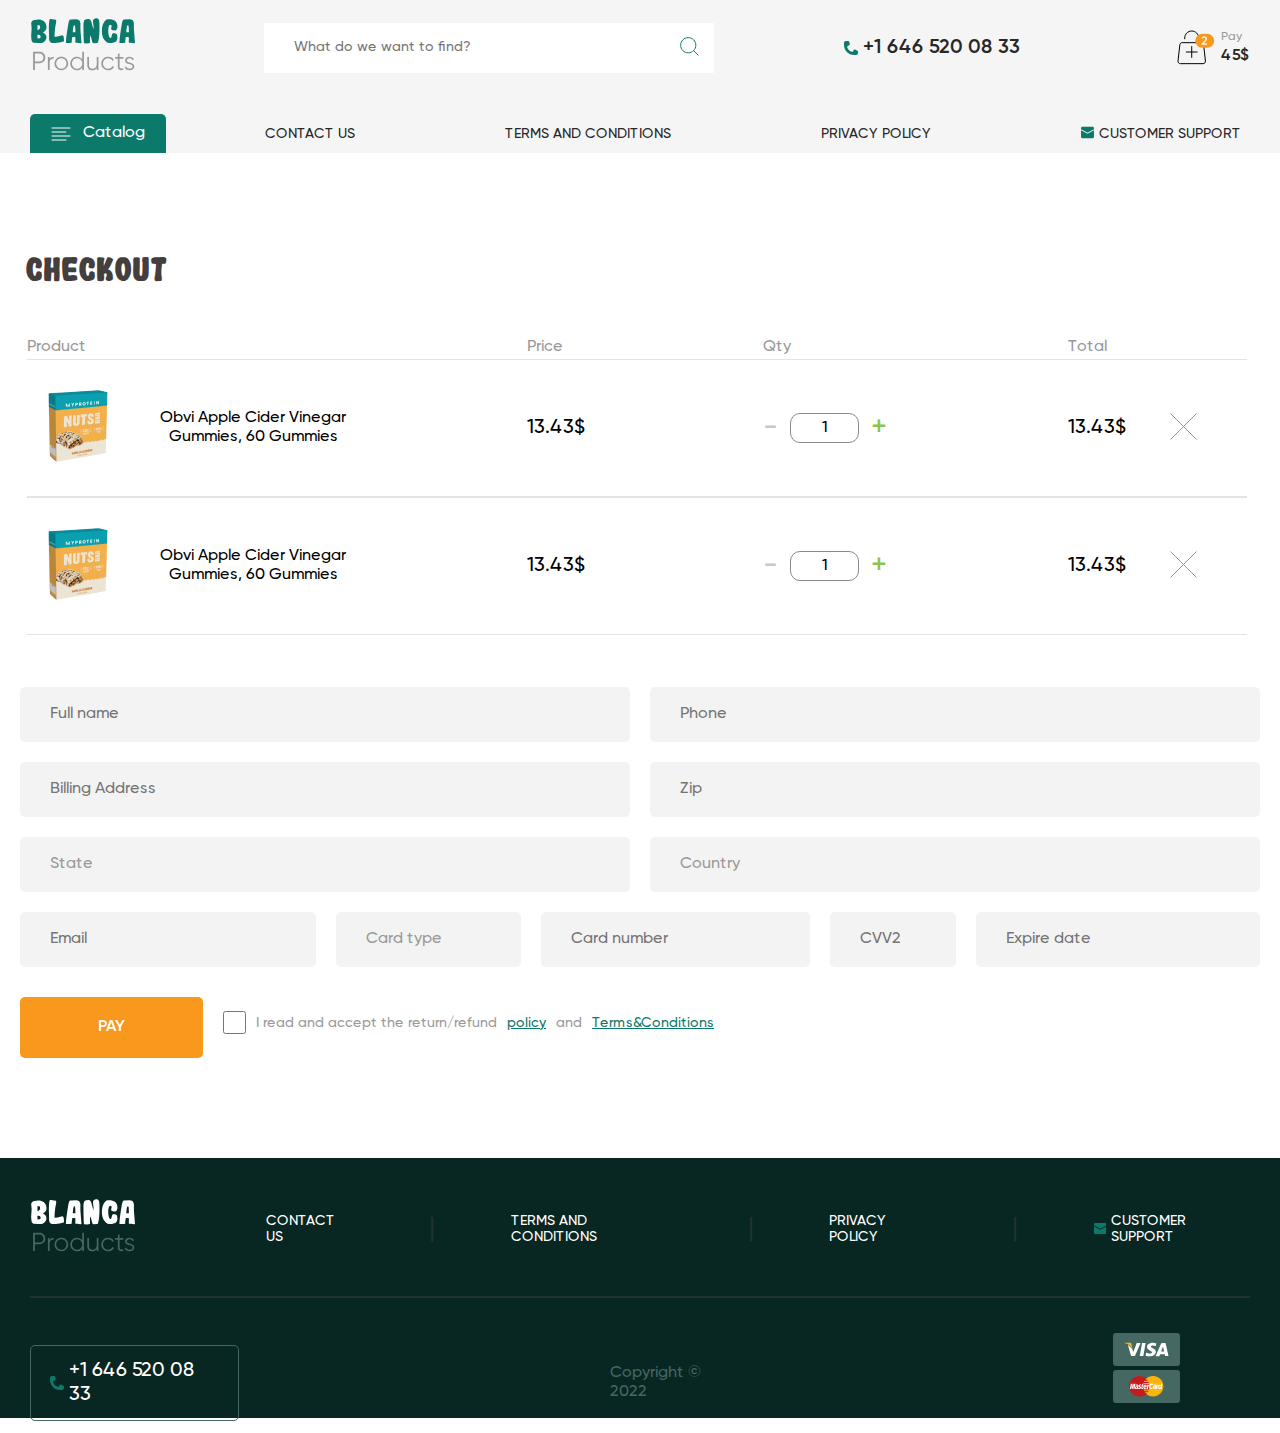
<file: checkout.html>
<!doctype html>
<html lang="en">
<head>
    <meta charset="UTF-8">
    <meta name="viewport"
          content="width=device-width, user-scalable=no, initial-scale=1.0, maximum-scale=1.0, minimum-scale=1.0">
    <meta http-equiv="X-UA-Compatible" content="ie=edge">
    <link rel="stylesheet" href="./css/style.css">
    <title>Document</title>
</head>
<header class="header">
    <div class="container">
        <div class="header__logo">
            <svg width="106" height="61" viewBox="0 0 106 61" fill="none" xmlns="http://www.w3.org/2000/svg">
                <path d="M9.125 28L3.46875 27.8125C2.65625 27.4792 2.07292 26.9062 1.71875 26.0938C1.40625 24.6354 1.20833 22.7292 1.125 20.375C1.33333 18.7083 1.5 16.0938 1.625 12.5312C1.29167 9.82292 1.15625 8.125 1.21875 7.4375C1.69792 6.5 2.375 5.79167 3.25 5.3125C4.10417 5.04167 5.13542 4.84375 6.34375 4.71875C7.55208 4.57292 8.72917 4.5 9.875 4.5C10.7708 4.6875 11.6875 5 12.625 5.4375C13.5625 5.875 14.3438 6.52083 14.9688 7.375C15.5938 8.22917 16.0208 9.1875 16.25 10.25C16.5 11.2917 16.5521 12.4271 16.4062 13.6562C16.1354 14.7396 15.0104 16.0625 13.0312 17.625C14.4479 18.1875 15.4271 18.9375 15.9688 19.875C16.3854 20.875 16.5208 22.0833 16.375 23.5C15.9167 24.6875 15.1771 25.7917 14.1562 26.8125C12.9479 27.8542 11.2708 28.25 9.125 28ZM10.0938 23.0312C10.5729 22.6354 10.7396 22.0938 10.5938 21.4062C10.4688 20.8646 10.1354 20.4271 9.59375 20.0938C9.03125 19.8229 8.29167 19.7083 7.375 19.75L7.5 23.375L9.6875 23.25L10.0938 23.0312ZM8.5625 14.7812C9.25 14.3021 9.76042 13.6875 10.0938 12.9375C10.1771 12.0625 10.0729 11.25 9.78125 10.5C9.17708 10.1667 8.375 10.0833 7.375 10.25L7.4375 12.6562L7.5 15L8.5625 14.7812ZM22.3438 27.9375C21.4688 27.875 20.7188 27.5729 20.0938 27.0312C19.2812 25.7396 18.9479 24.2083 19.0938 22.4375L19.0312 18.875L18.875 15.5V10.7188C18.8958 9.82292 18.9896 8.5625 19.1562 6.9375C19.3229 5.29167 19.6354 4.3125 20.0938 4C20.5729 3.89583 22.5104 4.125 25.9062 4.6875C26.2396 4.79167 26.3125 5.78125 26.125 7.65625C25.6458 9.15625 25.1667 12.3333 24.6875 17.1875L24.5 21.625H25.5C26.8333 21.5208 28.1562 21.2708 29.4688 20.875C30.8021 20.4792 31.9062 20.2708 32.7812 20.25C33.3854 20.8125 33.7292 21.6771 33.8125 22.8438C33.8958 24.0104 33.9479 25.0312 33.9688 25.9062L33.6562 26.4062C32.3646 26.8229 31.0208 27.1875 29.625 27.5C28.2292 27.7917 26.8542 27.9583 25.5 28C24.1458 28.0208 23.0938 28 22.3438 27.9375ZM50.5938 28.1875C47.4896 28.0833 45.7188 27.8542 45.2812 27.5L45.4062 22.875L45.0938 21.9375L42.3438 21.9688L41.9062 24.375L41.6562 27.625C40.4062 27.9375 38.4896 28.0625 35.9062 28L36.0938 24.125C36.1979 23.0625 36.4688 21 36.9062 17.9375C37.3646 14.875 37.7188 12.5625 37.9688 11C38.2188 9.41667 38.4062 8.33333 38.5312 7.75L39.2188 5.375C39.4688 4.79167 39.9479 4.47917 40.6562 4.4375L46.5312 4.25L48.9688 4.9375C49.8438 5.89583 50.3229 6.98958 50.4062 8.21875V14.2188C50.5938 16.5312 50.7708 18.8333 50.9375 21.125C51.125 23.3958 51.3125 25.6771 51.5 27.9688L50.5938 28.1875ZM45.4062 17.25L45.3125 14.0312C45.3125 12.6146 45.1979 11.3958 44.9688 10.375L43.7188 10.5C43.4062 11.4167 43.0938 13.625 42.7812 17.125L45.4062 17.25ZM53.9375 28.125C53.8333 27.2292 53.75 25.875 53.6875 24.0625C53.6458 22.25 53.5938 20.7083 53.5312 19.4375L53.4375 9.53125C53.4375 7.84375 53.7708 6.33333 54.4375 5C56.0833 4.1875 57.7917 3.9375 59.5625 4.25C60.0417 4.5625 60.4062 4.875 60.6562 5.1875C61.1771 6.0625 61.6458 7.41667 62.0625 9.25C62.5 11.0625 62.9583 12.8125 63.4375 14.5L63.5312 10.75L62.9375 6.375C62.7917 5.52083 63.0938 4.77083 63.8438 4.125C64.5938 3.45833 65.5417 3.1875 66.6875 3.3125C67.4583 3.35417 68.0833 3.66667 68.5625 4.25C68.9792 5.10417 69.2292 6.03125 69.3125 7.03125C69.4167 8.01042 69.4583 8.91667 69.4375 9.75V16.5625C69.3125 18.4792 69.1771 20.4062 69.0312 22.3438C68.9062 24.2812 68.4583 26.1667 67.6875 28L63.4375 28.125L62.5625 27.625C62.0625 26.3125 61.6875 25 61.4375 23.6875C61.1875 22.375 60.7708 21.1875 60.1875 20.125L59.9375 23.25L60.0625 27.75L57.9375 28.375L53.9375 28.125ZM78.9375 27.9062C78.0417 27.7396 77.2292 27.4062 76.5 26.9062C75.7708 26.4062 74.9896 25.6146 74.1562 24.5312C73.3229 23.4479 72.7083 22.0208 72.3125 20.25C71.9167 18.4792 71.7812 16.6146 71.9062 14.6562C71.9688 12.8854 72.2917 11.1562 72.875 9.46875C73.4792 7.76042 74.3021 6.39583 75.3438 5.375C76.0938 4.77083 76.9583 4.40625 77.9375 4.28125C78.9375 4.13542 79.9479 4.09375 80.9688 4.15625C82.6771 4.46875 84.1354 5.08333 85.3438 6C86.0312 6.8125 86.5521 7.67708 86.9062 8.59375C87.2812 9.51042 87.4583 10.5625 87.4375 11.75C87.3542 13.6875 86.6979 14.8958 85.4688 15.375L82.8438 15.25C81.4479 15.0625 80.9062 14.2292 81.2188 12.75C81.4062 12.1667 81.5625 11.5729 81.6875 10.9688C81.625 10.3021 81.0729 9.89583 80.0312 9.75C79.5729 9.95833 79.2396 10.3021 79.0312 10.7812C78.6562 11.6771 78.4167 12.6979 78.3125 13.8438C78.2083 14.9688 78.1875 16.0521 78.25 17.0938C78.3125 18.1354 78.4583 19.1458 78.6875 20.125C78.9167 21.1042 79.2708 22 79.75 22.8125L80.4375 23L81.2812 22.5C81.6146 21.2083 81.9479 19.9479 82.2812 18.7188C83.1146 18.3021 84.2083 18.1875 85.5625 18.375L87.0625 19.4375L87.4375 22.875C87.25 24.4375 86.7917 25.6667 86.0625 26.5625C85.1458 27.1875 84.0521 27.5833 82.7812 27.75C81.5104 27.9167 80.2292 27.9688 78.9375 27.9062ZM104.094 28.1875C100.99 28.0833 99.2188 27.8542 98.7812 27.5L98.9062 22.875L98.5938 21.9375L95.8438 21.9688L95.4062 24.375L95.1562 27.625C93.9062 27.9375 91.9896 28.0625 89.4062 28L89.5938 24.125C89.6979 23.0625 89.9688 21 90.4062 17.9375C90.8646 14.875 91.2188 12.5625 91.4688 11C91.7188 9.41667 91.9062 8.33333 92.0312 7.75L92.7188 5.375C92.9688 4.79167 93.4479 4.47917 94.1562 4.4375L100.031 4.25L102.469 4.9375C103.344 5.89583 103.823 6.98958 103.906 8.21875V14.2188C104.094 16.5312 104.271 18.8333 104.438 21.125C104.625 23.3958 104.812 25.6771 105 27.9688L104.094 28.1875ZM98.9062 17.25L98.8125 14.0312C98.8125 12.6146 98.6979 11.3958 98.4688 10.375L97.2188 10.5C96.9062 11.4167 96.5938 13.625 96.2812 17.125L98.9062 17.25Z" fill="#0B7A6A"/>
                <path d="M9.58 36.8C11.2093 36.8 12.57 37.346 13.662 38.438C14.754 39.53 15.3 40.8907 15.3 42.52C15.3 44.1493 14.754 45.51 13.662 46.602C12.57 47.694 11.2093 48.24 9.58 48.24H4.9V55H3.08V36.8H9.58ZM9.58 46.524C10.7067 46.524 11.634 46.1513 12.362 45.406C13.1073 44.6433 13.48 43.6813 13.48 42.52C13.48 41.3587 13.1073 40.4053 12.362 39.66C11.634 38.8973 10.7067 38.516 9.58 38.516H4.9V46.524H9.58ZM19.618 44.158C20.4154 42.5807 21.7847 41.792 23.726 41.792V43.456C22.5474 43.456 21.568 43.8027 20.788 44.496C20.008 45.1893 19.618 46.2813 19.618 47.772V55H17.902V42H19.618V44.158ZM36.1847 53.362C34.8674 54.662 33.2554 55.312 31.3487 55.312C29.442 55.312 27.8214 54.662 26.4867 53.362C25.1694 52.0447 24.5107 50.424 24.5107 48.5C24.5107 46.576 25.1694 44.964 26.4867 43.664C27.8214 42.3467 29.442 41.688 31.3487 41.688C33.2554 41.688 34.8674 42.3467 36.1847 43.664C37.5194 44.964 38.1867 46.576 38.1867 48.5C38.1867 50.424 37.5194 52.0447 36.1847 53.362ZM27.7087 52.166C28.6967 53.154 29.91 53.648 31.3487 53.648C32.7874 53.648 34.0007 53.154 34.9887 52.166C35.9767 51.1607 36.4707 49.9387 36.4707 48.5C36.4707 47.0613 35.9767 45.848 34.9887 44.86C34.0007 43.8547 32.7874 43.352 31.3487 43.352C29.91 43.352 28.6967 43.8547 27.7087 44.86C26.7207 45.848 26.2267 47.0613 26.2267 48.5C26.2267 49.9387 26.7207 51.1607 27.7087 52.166ZM52.2383 36.8H53.9543V55H52.2383V52.452C51.0423 54.3587 49.2916 55.312 46.9863 55.312C45.1316 55.312 43.5456 54.6533 42.2283 53.336C40.9283 52.0187 40.2783 50.4067 40.2783 48.5C40.2783 46.5933 40.9283 44.9813 42.2283 43.664C43.5456 42.3467 45.1316 41.688 46.9863 41.688C49.2916 41.688 51.0423 42.6413 52.2383 44.548V36.8ZM43.4763 52.166C44.4643 53.154 45.6776 53.648 47.1163 53.648C48.5549 53.648 49.7683 53.154 50.7563 52.166C51.7443 51.1607 52.2383 49.9387 52.2383 48.5C52.2383 47.0613 51.7443 45.848 50.7563 44.86C49.7683 43.8547 48.5549 43.352 47.1163 43.352C45.6776 43.352 44.4643 43.8547 43.4763 44.86C42.4883 45.848 41.9943 47.0613 41.9943 48.5C41.9943 49.9387 42.4883 51.1607 43.4763 52.166ZM66.7396 42H68.4556V55H66.7396V52.972C65.7689 54.532 64.3129 55.312 62.3716 55.312C60.7942 55.312 59.5462 54.8353 58.6276 53.882C57.7262 52.9113 57.2756 51.6113 57.2756 49.982V42H58.9916V49.982C58.9916 51.1433 59.2949 52.0447 59.9016 52.686C60.5256 53.3273 61.4009 53.648 62.5276 53.648C63.7756 53.648 64.7896 53.258 65.5696 52.478C66.3496 51.6807 66.7396 50.4587 66.7396 48.812V42ZM78.1436 55.312C76.185 55.312 74.5556 54.662 73.2556 53.362C71.9556 52.0447 71.3056 50.424 71.3056 48.5C71.3056 46.576 71.9556 44.964 73.2556 43.664C74.5556 42.3467 76.185 41.688 78.1436 41.688C79.4263 41.688 80.579 42 81.6016 42.624C82.6243 43.2307 83.3696 44.054 83.8376 45.094L82.4336 45.9C82.087 45.12 81.5236 44.5047 80.7436 44.054C79.981 43.586 79.1143 43.352 78.1436 43.352C76.705 43.352 75.4916 43.8547 74.5036 44.86C73.5156 45.848 73.0216 47.0613 73.0216 48.5C73.0216 49.9387 73.5156 51.1607 74.5036 52.166C75.4916 53.154 76.705 53.648 78.1436 53.648C79.1143 53.648 79.981 53.4227 80.7436 52.972C81.5063 52.504 82.1043 51.88 82.5376 51.1L83.9676 51.932C83.4303 52.972 82.6416 53.7953 81.6016 54.402C80.5616 55.0087 79.409 55.312 78.1436 55.312ZM93.3213 43.664H89.5773V51.542C89.5773 52.2527 89.716 52.764 89.9933 53.076C90.2707 53.3707 90.6867 53.5267 91.2413 53.544C91.796 53.544 92.4893 53.5267 93.3213 53.492V55C91.5013 55.2773 90.132 55.1473 89.2133 54.61C88.312 54.0727 87.8613 53.05 87.8613 51.542V43.664H85.1313V42H87.8613V38.88L89.5773 38.36V42H93.3213V43.664ZM96.7462 45.406C96.7462 45.9953 97.0062 46.4633 97.5262 46.81C98.0462 47.1567 98.6789 47.4253 99.4242 47.616C100.17 47.8067 100.915 48.0233 101.66 48.266C102.406 48.4913 103.038 48.8813 103.558 49.436C104.078 49.9733 104.338 50.684 104.338 51.568C104.338 52.6773 103.896 53.5787 103.012 54.272C102.146 54.9653 101.019 55.312 99.6322 55.312C98.3842 55.312 97.3182 55.0347 96.4342 54.48C95.5676 53.9253 94.9609 53.206 94.6142 52.322L96.0702 51.464C96.3129 52.14 96.7462 52.6773 97.3702 53.076C98.0116 53.4573 98.7656 53.648 99.6322 53.648C100.482 53.648 101.192 53.4833 101.764 53.154C102.336 52.8073 102.622 52.2787 102.622 51.568C102.622 50.9787 102.362 50.5107 101.842 50.164C101.322 49.8173 100.69 49.5487 99.9442 49.358C99.1989 49.1673 98.4536 48.9593 97.7082 48.734C96.9629 48.4913 96.3302 48.1013 95.8102 47.564C95.2902 47.0093 95.0302 46.29 95.0302 45.406C95.0302 44.3487 95.4462 43.4647 96.2782 42.754C97.1276 42.0433 98.1936 41.688 99.4762 41.688C100.534 41.688 101.461 41.9307 102.258 42.416C103.056 42.884 103.645 43.5253 104.026 44.34L102.596 45.172C102.094 43.9587 101.054 43.352 99.4762 43.352C98.7309 43.352 98.0896 43.534 97.5522 43.898C97.0149 44.2447 96.7462 44.7473 96.7462 45.406Z" fill="#999999"/>
            </svg>
        </div>
        <div class="header__search">
            <input class="header__search-input" type="text" placeholder="What do we want to find?">
            <button type="submit" class="header__search-btn">
                <svg width="19" height="19" viewBox="0 0 19 19" fill="none" xmlns="http://www.w3.org/2000/svg">
                    <path d="M18.3667 18.3666L13.3 13.3M8.23333 15.8333C4.03597 15.8333 0.633333 12.4307 0.633333 8.2333C0.633333 4.03594 4.03597 0.633301 8.23333 0.633301C12.4307 0.633301 15.8333 4.03594 15.8333 8.2333C15.8333 12.4307 12.4307 15.8333 8.23333 15.8333Z" stroke="#0B7A6A"/>
                </svg>

            </button>
        </div>
        <div class="header__number">
            <a href="tel:+1 646 520 08 33"  class="header__number-link">
                <svg width="14" height="14" viewBox="0 0 14 14" fill="none" xmlns="http://www.w3.org/2000/svg">
                    <path d="M4.21922 0H2C0.895431 0 0 0.89543 0 2V4C0 9.52285 4.47715 14 10 14H12C13.1046 14 14 13.1046 14 12V10.618C14 10.2393 13.786 9.893 13.4472 9.72361L11.0313 8.51564C10.487 8.24349 9.82783 8.51652 9.63539 9.09384L9.33762 9.98714C9.14474 10.5658 8.55118 10.9102 7.95309 10.7906C5.55929 10.3119 3.68814 8.44071 3.20938 6.04691C3.08976 5.44882 3.43422 4.85526 4.01286 4.66238L5.12149 4.29284C5.61721 4.1276 5.90214 3.60855 5.7754 3.10162L5.18937 0.757464C5.07807 0.312297 4.67809 0 4.21922 0Z" fill="#0B7A6A"/>
                </svg>
                +1 646 520 08 33
            </a>
        </div>
        <a href="#" class="header__cart">
            <svg width="38" height="35" viewBox="0 0 38 35" fill="none" xmlns="http://www.w3.org/2000/svg">
                <path d="M7.72666 9.16667V8C7.72666 4.13401 10.8607 1 14.7267 1C18.5927 1 21.7267 4.13401 21.7267 8V9.16667M14.7267 16.1667V27.8333M8.89333 22H20.56M2.82936 14.7423L1.01455 31.0757C0.860972 32.4578 1.94292 33.6667 3.33361 33.6667H26.1197C27.5104 33.6667 28.5923 32.4578 28.4388 31.0757L26.624 14.7423C26.4927 13.5606 25.4938 12.6667 24.3049 12.6667H5.14842C3.95948 12.6667 2.96066 13.5607 2.82936 14.7423Z" stroke="black"/>
                <rect x="18.2267" y="3.83325" width="19" height="14" rx="7" fill="#F8981D"/>
                <path d="M24.5987 14.8333V13.7533L27.5267 10.7653C28.2387 10.0533 28.5947 9.43725 28.5947 8.91725C28.5947 8.50925 28.4707 8.19325 28.2227 7.96925C27.9827 7.73725 27.6747 7.62125 27.2987 7.62125C26.5947 7.62125 26.0747 7.96925 25.7387 8.66525L24.5747 7.98125C24.8387 7.42125 25.2107 6.99725 25.6907 6.70925C26.1707 6.42125 26.7027 6.27725 27.2867 6.27725C28.0227 6.27725 28.6547 6.50925 29.1827 6.97325C29.7107 7.43725 29.9747 8.06925 29.9747 8.86925C29.9747 9.72525 29.4987 10.6373 28.5467 11.6053L26.6507 13.5013H30.1307V14.8333H24.5987Z" fill="white"/>
            </svg>
            <div class="header__cart-sum">
                <h2 class="header__cart-text">Pay</h2>
                <p class="header__cart-num">45$</p>
            </div>
        </a>
    </div>
</header>

<body>
<main class="main">
    <section class="navigation">
        <div class="container">
            <div class="navigation__page-select">
                <svg width="20" height="14" viewBox="0 0 20 14" fill="none" xmlns="http://www.w3.org/2000/svg">
                    <path d="M15 5H1" stroke="white" stroke-linecap="round" stroke-linejoin="round"/>
                    <path d="M19 1H1" stroke="white" stroke-linecap="round" stroke-linejoin="round"/>
                    <path d="M19 9H1" stroke="white" stroke-linecap="round" stroke-linejoin="round"/>
                    <path d="M15 13H1" stroke="white" stroke-linecap="round" stroke-linejoin="round"/>
                </svg>
                <h2 class="navigation__text">Catalog</h2>
            </div>
            <div class="navigation__block">
                <a href="" class="navigation__page">
                    <h2 class="navigation__text">CONTACT US</h2>
                </a>
                <a href="#" class="navigation__page">

                    <h2 class="navigation__text">TERMS AND CONDITIONS</h2>
                </a>
                <a href="#" class="navigation__page">

                    <h2 class="navigation__text">PRIVACY POLICY</h2>
                </a>
                <a href="#" class="navigation__page">
                    <svg width="13" height="13" viewBox="0 0 13 13" fill="none" xmlns="http://www.w3.org/2000/svg">
                        <path d="M0 2.1667C0 1.44873 0.58203 0.866699 1.3 0.866699H11.7C12.418 0.866699 13 1.44873 13 2.1667V3.21327L6.50001 6.86951L0 3.21326V2.1667Z" fill="#0B7A6A"/>
                        <path d="M0 4.20762V10.8334C0 11.5513 0.58203 12.1334 1.3 12.1334H11.7C12.418 12.1334 13 11.5513 13 10.8334V4.20764L6.50001 7.86388L0 4.20762Z" fill="#0B7A6A"/>
                    </svg>
                    <h2 class="navigation__text">CUSTOMER SUPPORT</h2>
                </a>
            </div>
        </div>
    </section>
    <section class="checkout">
        <div class="container">
            <h2 class="checkout__title">Checkout</h2>
            <table class="checkout__table">
                <thead class="checkout__table-title">
                <tr>
                    <th>Product</th>
                    <th>Price</th>
                    <th>Qty</th>
                    <th>Total</th>
                    <th></th>
                </tr>
                </thead>
                <tbody class="checkout__table-product">
                <tr class="checkout__table-productRow">
                    <th>
                       <a href="#" class="checkout__table-productBlock">
                           <div class="checkout__table-icon">
                               <img src="./img/checkout/image17.png" alt="">
                           </div>
                           <p class="checkout__table-text">Obvi Apple Cider Vinegar<br>Gummies, 60 Gummies</p>
                       </a>
                    </th>
                    <th>13.43<span>$</span></th>
                    <th>
                        <button class="checkout__table-amountMinus">-</button>
                        <input class="checkout__table-amount" value="1">
                        <button class="checkout__table-amountPlus">+</button>
                    </th>
                    <th>13.43<span>$</span></th>
                    <th>
                        <button class="checkout__table-btn">
                            <svg width="27" height="27" viewBox="0 0 27 27" fill="none" xmlns="http://www.w3.org/2000/svg">
                                <path d="M26.2501 0.750061L0.749939 26.2502M0.749939 0.750061L26.2501 26.2502" stroke="#E77373" stroke-linecap="round"/>
                            </svg>
                        </button>
                    </th>
                </tr>
                <tr class="checkout__table-productRow">
                    <th>
                        <a href="#" class="checkout__table-productBlock">
                            <div class="checkout__table-icon">
                                <img src="./img/checkout/image17.png" alt="">
                            </div>
                            <p class="checkout__table-text">Obvi Apple Cider Vinegar<br>Gummies, 60 Gummies</p>
                        </a>
                    </th>
                    <th>13.43<span>$</span></th>
                    <th>
                        <button class="checkout__table-amountMinus">-</button>
                        <input class="checkout__table-amount" value="1">
                        <button class="checkout__table-amountPlus">+</button>
                    </th>
                    <th>13.43<span>$</span></th>
                    <th>
                        <button class="checkout__table-btn">
                            <svg width="27" height="27" viewBox="0 0 27 27" fill="none" xmlns="http://www.w3.org/2000/svg">
                                <path d="M26.2501 0.750061L0.749939 26.2502M0.749939 0.750061L26.2501 26.2502" stroke="#E77373" stroke-linecap="round"/>
                            </svg>
                        </button>
                    </th>
                </tr>
                </tbody>

            </table>
        </div>
    </section>
    <section class="form">
        <div class="container">
            <form action="#" class="form__inputs">
                <input class="form__nameInput" type="text" placeholder="Full name" required >
                <input class="form__phoneInput" type="text" placeholder="Phone" pattern="\+\d+" required>
                <input class="form__addressInput" type="text" placeholder="Billing Address" required>
                <input class="form__zipInput" type="text" placeholder="Zip" pattern="\d+" required>
                <select class="form__stateSelect" name="country"  required>
                    <option value="value1" selected>State</option>
                    <option value="value2">2</option>
                    <option value="value3">Значение 3</option>
                </select>
                <div class="form__selectBlock">
                    <select class="form__countrySelect" name="country"  required>
                        <option value="value1" selected>Сountry</option>
                        <option value="value2">2</option>
                        <option value="value3">Значение 3</option>
                    </select>
                </div>
                <input class="form__emailInput" type="email" placeholder="Email"  required>
                <select class="form__cardSelect" name="cardType"  required>
                    <option value="value1" selected>Card type</option>
                    <option value="value2">2</option>
                    <option value="value3">3</option>
                </select>
                <input class="form__cardnumberInput" type="text" placeholder="Card number" pattern="/d+" required>
                <input class="form__cvv2Input" type="text" placeholder="CVV2" pattern="/d+" required>
                <input class="form__dateInput" type="text" placeholder="Expire date" pattern="[\d]{2}/[\d]{4}" required>
                <button class="form__inputs-submit" type="submit">PAY</button>
                <label class="form__ckeckboxInput" for="Terms&Conditions">
                    <input class="form__checkbox" type="checkbox" id="Terms&Conditions" required>
                    I read and accept the return/refund <a href="#">policy</a> and <a href="#">Terms&Conditions</a>
                </label>
            </form>
        </div>
    </section>
    <footer class="footer">
        <div class="container">
            <div class="footer__upBlock">
                <a href="#" class="footer__logo">
                    <svg width="106" height="61" viewBox="0 0 106 61" fill="none" xmlns="http://www.w3.org/2000/svg">
                        <path d="M9.125 28L3.46875 27.8125C2.65625 27.4792 2.07292 26.9062 1.71875 26.0938C1.40625 24.6354 1.20833 22.7292 1.125 20.375C1.33333 18.7083 1.5 16.0938 1.625 12.5312C1.29167 9.82292 1.15625 8.125 1.21875 7.4375C1.69792 6.5 2.375 5.79167 3.25 5.3125C4.10417 5.04167 5.13542 4.84375 6.34375 4.71875C7.55208 4.57292 8.72917 4.5 9.875 4.5C10.7708 4.6875 11.6875 5 12.625 5.4375C13.5625 5.875 14.3438 6.52083 14.9688 7.375C15.5938 8.22917 16.0208 9.1875 16.25 10.25C16.5 11.2917 16.5521 12.4271 16.4062 13.6562C16.1354 14.7396 15.0104 16.0625 13.0312 17.625C14.4479 18.1875 15.4271 18.9375 15.9688 19.875C16.3854 20.875 16.5208 22.0833 16.375 23.5C15.9167 24.6875 15.1771 25.7917 14.1562 26.8125C12.9479 27.8542 11.2708 28.25 9.125 28ZM10.0938 23.0312C10.5729 22.6354 10.7396 22.0938 10.5938 21.4062C10.4688 20.8646 10.1354 20.4271 9.59375 20.0938C9.03125 19.8229 8.29167 19.7083 7.375 19.75L7.5 23.375L9.6875 23.25L10.0938 23.0312ZM8.5625 14.7812C9.25 14.3021 9.76042 13.6875 10.0938 12.9375C10.1771 12.0625 10.0729 11.25 9.78125 10.5C9.17708 10.1667 8.375 10.0833 7.375 10.25L7.4375 12.6562L7.5 15L8.5625 14.7812ZM22.3438 27.9375C21.4688 27.875 20.7188 27.5729 20.0938 27.0312C19.2812 25.7396 18.9479 24.2083 19.0938 22.4375L19.0312 18.875L18.875 15.5V10.7188C18.8958 9.82292 18.9896 8.5625 19.1562 6.9375C19.3229 5.29167 19.6354 4.3125 20.0938 4C20.5729 3.89583 22.5104 4.125 25.9062 4.6875C26.2396 4.79167 26.3125 5.78125 26.125 7.65625C25.6458 9.15625 25.1667 12.3333 24.6875 17.1875L24.5 21.625H25.5C26.8333 21.5208 28.1562 21.2708 29.4688 20.875C30.8021 20.4792 31.9062 20.2708 32.7812 20.25C33.3854 20.8125 33.7292 21.6771 33.8125 22.8438C33.8958 24.0104 33.9479 25.0312 33.9688 25.9062L33.6562 26.4062C32.3646 26.8229 31.0208 27.1875 29.625 27.5C28.2292 27.7917 26.8542 27.9583 25.5 28C24.1458 28.0208 23.0938 28 22.3438 27.9375ZM50.5938 28.1875C47.4896 28.0833 45.7188 27.8542 45.2812 27.5L45.4062 22.875L45.0938 21.9375L42.3438 21.9688L41.9062 24.375L41.6562 27.625C40.4062 27.9375 38.4896 28.0625 35.9062 28L36.0938 24.125C36.1979 23.0625 36.4688 21 36.9062 17.9375C37.3646 14.875 37.7188 12.5625 37.9688 11C38.2188 9.41667 38.4062 8.33333 38.5312 7.75L39.2188 5.375C39.4688 4.79167 39.9479 4.47917 40.6562 4.4375L46.5312 4.25L48.9688 4.9375C49.8438 5.89583 50.3229 6.98958 50.4062 8.21875V14.2188C50.5938 16.5312 50.7708 18.8333 50.9375 21.125C51.125 23.3958 51.3125 25.6771 51.5 27.9688L50.5938 28.1875ZM45.4062 17.25L45.3125 14.0312C45.3125 12.6146 45.1979 11.3958 44.9688 10.375L43.7188 10.5C43.4062 11.4167 43.0938 13.625 42.7812 17.125L45.4062 17.25ZM53.9375 28.125C53.8333 27.2292 53.75 25.875 53.6875 24.0625C53.6458 22.25 53.5938 20.7083 53.5312 19.4375L53.4375 9.53125C53.4375 7.84375 53.7708 6.33333 54.4375 5C56.0833 4.1875 57.7917 3.9375 59.5625 4.25C60.0417 4.5625 60.4062 4.875 60.6562 5.1875C61.1771 6.0625 61.6458 7.41667 62.0625 9.25C62.5 11.0625 62.9583 12.8125 63.4375 14.5L63.5312 10.75L62.9375 6.375C62.7917 5.52083 63.0938 4.77083 63.8438 4.125C64.5938 3.45833 65.5417 3.1875 66.6875 3.3125C67.4583 3.35417 68.0833 3.66667 68.5625 4.25C68.9792 5.10417 69.2292 6.03125 69.3125 7.03125C69.4167 8.01042 69.4583 8.91667 69.4375 9.75V16.5625C69.3125 18.4792 69.1771 20.4062 69.0312 22.3438C68.9062 24.2812 68.4583 26.1667 67.6875 28L63.4375 28.125L62.5625 27.625C62.0625 26.3125 61.6875 25 61.4375 23.6875C61.1875 22.375 60.7708 21.1875 60.1875 20.125L59.9375 23.25L60.0625 27.75L57.9375 28.375L53.9375 28.125ZM78.9375 27.9062C78.0417 27.7396 77.2292 27.4062 76.5 26.9062C75.7708 26.4062 74.9896 25.6146 74.1562 24.5312C73.3229 23.4479 72.7083 22.0208 72.3125 20.25C71.9167 18.4792 71.7812 16.6146 71.9062 14.6562C71.9688 12.8854 72.2917 11.1562 72.875 9.46875C73.4792 7.76042 74.3021 6.39583 75.3438 5.375C76.0938 4.77083 76.9583 4.40625 77.9375 4.28125C78.9375 4.13542 79.9479 4.09375 80.9688 4.15625C82.6771 4.46875 84.1354 5.08333 85.3438 6C86.0312 6.8125 86.5521 7.67708 86.9062 8.59375C87.2812 9.51042 87.4583 10.5625 87.4375 11.75C87.3542 13.6875 86.6979 14.8958 85.4688 15.375L82.8438 15.25C81.4479 15.0625 80.9062 14.2292 81.2188 12.75C81.4062 12.1667 81.5625 11.5729 81.6875 10.9688C81.625 10.3021 81.0729 9.89583 80.0312 9.75C79.5729 9.95833 79.2396 10.3021 79.0312 10.7812C78.6562 11.6771 78.4167 12.6979 78.3125 13.8438C78.2083 14.9688 78.1875 16.0521 78.25 17.0938C78.3125 18.1354 78.4583 19.1458 78.6875 20.125C78.9167 21.1042 79.2708 22 79.75 22.8125L80.4375 23L81.2812 22.5C81.6146 21.2083 81.9479 19.9479 82.2812 18.7188C83.1146 18.3021 84.2083 18.1875 85.5625 18.375L87.0625 19.4375L87.4375 22.875C87.25 24.4375 86.7917 25.6667 86.0625 26.5625C85.1458 27.1875 84.0521 27.5833 82.7812 27.75C81.5104 27.9167 80.2292 27.9688 78.9375 27.9062ZM104.094 28.1875C100.99 28.0833 99.2188 27.8542 98.7812 27.5L98.9062 22.875L98.5938 21.9375L95.8438 21.9688L95.4062 24.375L95.1562 27.625C93.9062 27.9375 91.9896 28.0625 89.4062 28L89.5938 24.125C89.6979 23.0625 89.9688 21 90.4062 17.9375C90.8646 14.875 91.2188 12.5625 91.4688 11C91.7188 9.41667 91.9062 8.33333 92.0312 7.75L92.7188 5.375C92.9688 4.79167 93.4479 4.47917 94.1562 4.4375L100.031 4.25L102.469 4.9375C103.344 5.89583 103.823 6.98958 103.906 8.21875V14.2188C104.094 16.5312 104.271 18.8333 104.438 21.125C104.625 23.3958 104.812 25.6771 105 27.9688L104.094 28.1875ZM98.9062 17.25L98.8125 14.0312C98.8125 12.6146 98.6979 11.3958 98.4688 10.375L97.2188 10.5C96.9062 11.4167 96.5938 13.625 96.2812 17.125L98.9062 17.25Z" fill="white"/>
                        <path d="M9.58 36.8C11.2093 36.8 12.57 37.346 13.662 38.438C14.754 39.53 15.3 40.8907 15.3 42.52C15.3 44.1493 14.754 45.51 13.662 46.602C12.57 47.694 11.2093 48.24 9.58 48.24H4.9V55H3.08V36.8H9.58ZM9.58 46.524C10.7067 46.524 11.634 46.1513 12.362 45.406C13.1073 44.6433 13.48 43.6813 13.48 42.52C13.48 41.3587 13.1073 40.4053 12.362 39.66C11.634 38.8973 10.7067 38.516 9.58 38.516H4.9V46.524H9.58ZM19.618 44.158C20.4154 42.5807 21.7847 41.792 23.726 41.792V43.456C22.5474 43.456 21.568 43.8027 20.788 44.496C20.008 45.1893 19.618 46.2813 19.618 47.772V55H17.902V42H19.618V44.158ZM36.1847 53.362C34.8674 54.662 33.2554 55.312 31.3487 55.312C29.442 55.312 27.8214 54.662 26.4867 53.362C25.1694 52.0447 24.5107 50.424 24.5107 48.5C24.5107 46.576 25.1694 44.964 26.4867 43.664C27.8214 42.3467 29.442 41.688 31.3487 41.688C33.2554 41.688 34.8674 42.3467 36.1847 43.664C37.5194 44.964 38.1867 46.576 38.1867 48.5C38.1867 50.424 37.5194 52.0447 36.1847 53.362ZM27.7087 52.166C28.6967 53.154 29.91 53.648 31.3487 53.648C32.7874 53.648 34.0007 53.154 34.9887 52.166C35.9767 51.1607 36.4707 49.9387 36.4707 48.5C36.4707 47.0613 35.9767 45.848 34.9887 44.86C34.0007 43.8547 32.7874 43.352 31.3487 43.352C29.91 43.352 28.6967 43.8547 27.7087 44.86C26.7207 45.848 26.2267 47.0613 26.2267 48.5C26.2267 49.9387 26.7207 51.1607 27.7087 52.166ZM52.2383 36.8H53.9543V55H52.2383V52.452C51.0423 54.3587 49.2916 55.312 46.9863 55.312C45.1316 55.312 43.5456 54.6533 42.2283 53.336C40.9283 52.0187 40.2783 50.4067 40.2783 48.5C40.2783 46.5933 40.9283 44.9813 42.2283 43.664C43.5456 42.3467 45.1316 41.688 46.9863 41.688C49.2916 41.688 51.0423 42.6413 52.2383 44.548V36.8ZM43.4763 52.166C44.4643 53.154 45.6776 53.648 47.1163 53.648C48.5549 53.648 49.7683 53.154 50.7563 52.166C51.7443 51.1607 52.2383 49.9387 52.2383 48.5C52.2383 47.0613 51.7443 45.848 50.7563 44.86C49.7683 43.8547 48.5549 43.352 47.1163 43.352C45.6776 43.352 44.4643 43.8547 43.4763 44.86C42.4883 45.848 41.9943 47.0613 41.9943 48.5C41.9943 49.9387 42.4883 51.1607 43.4763 52.166ZM66.7396 42H68.4556V55H66.7396V52.972C65.7689 54.532 64.3129 55.312 62.3716 55.312C60.7942 55.312 59.5462 54.8353 58.6276 53.882C57.7262 52.9113 57.2756 51.6113 57.2756 49.982V42H58.9916V49.982C58.9916 51.1433 59.2949 52.0447 59.9016 52.686C60.5256 53.3273 61.4009 53.648 62.5276 53.648C63.7756 53.648 64.7896 53.258 65.5696 52.478C66.3496 51.6807 66.7396 50.4587 66.7396 48.812V42ZM78.1436 55.312C76.185 55.312 74.5556 54.662 73.2556 53.362C71.9556 52.0447 71.3056 50.424 71.3056 48.5C71.3056 46.576 71.9556 44.964 73.2556 43.664C74.5556 42.3467 76.185 41.688 78.1436 41.688C79.4263 41.688 80.579 42 81.6016 42.624C82.6243 43.2307 83.3696 44.054 83.8376 45.094L82.4336 45.9C82.087 45.12 81.5236 44.5047 80.7436 44.054C79.981 43.586 79.1143 43.352 78.1436 43.352C76.705 43.352 75.4916 43.8547 74.5036 44.86C73.5156 45.848 73.0216 47.0613 73.0216 48.5C73.0216 49.9387 73.5156 51.1607 74.5036 52.166C75.4916 53.154 76.705 53.648 78.1436 53.648C79.1143 53.648 79.981 53.4227 80.7436 52.972C81.5063 52.504 82.1043 51.88 82.5376 51.1L83.9676 51.932C83.4303 52.972 82.6416 53.7953 81.6016 54.402C80.5616 55.0087 79.409 55.312 78.1436 55.312ZM93.3213 43.664H89.5773V51.542C89.5773 52.2527 89.716 52.764 89.9933 53.076C90.2707 53.3707 90.6867 53.5267 91.2413 53.544C91.796 53.544 92.4893 53.5267 93.3213 53.492V55C91.5013 55.2773 90.132 55.1473 89.2133 54.61C88.312 54.0727 87.8613 53.05 87.8613 51.542V43.664H85.1313V42H87.8613V38.88L89.5773 38.36V42H93.3213V43.664ZM96.7462 45.406C96.7462 45.9953 97.0062 46.4633 97.5262 46.81C98.0462 47.1567 98.6789 47.4253 99.4242 47.616C100.17 47.8067 100.915 48.0233 101.66 48.266C102.406 48.4913 103.038 48.8813 103.558 49.436C104.078 49.9733 104.338 50.684 104.338 51.568C104.338 52.6773 103.896 53.5787 103.012 54.272C102.146 54.9653 101.019 55.312 99.6322 55.312C98.3842 55.312 97.3182 55.0347 96.4342 54.48C95.5676 53.9253 94.9609 53.206 94.6142 52.322L96.0702 51.464C96.3129 52.14 96.7462 52.6773 97.3702 53.076C98.0116 53.4573 98.7656 53.648 99.6322 53.648C100.482 53.648 101.192 53.4833 101.764 53.154C102.336 52.8073 102.622 52.2787 102.622 51.568C102.622 50.9787 102.362 50.5107 101.842 50.164C101.322 49.8173 100.69 49.5487 99.9442 49.358C99.1989 49.1673 98.4536 48.9593 97.7082 48.734C96.9629 48.4913 96.3302 48.1013 95.8102 47.564C95.2902 47.0093 95.0302 46.29 95.0302 45.406C95.0302 44.3487 95.4462 43.4647 96.2782 42.754C97.1276 42.0433 98.1936 41.688 99.4762 41.688C100.534 41.688 101.461 41.9307 102.258 42.416C103.056 42.884 103.645 43.5253 104.026 44.34L102.596 45.172C102.094 43.9587 101.054 43.352 99.4762 43.352C98.7309 43.352 98.0896 43.534 97.5522 43.898C97.0149 44.2447 96.7462 44.7473 96.7462 45.406Z" fill="#456863"/>
                    </svg>

                </a>
                <div class="footer__nav">
                    <a href="#" class="footer__nav-txt">CONTACT US</a>
                    <div class="footer__nav-verticalLine"></div>
                    <a href="#" class="footer__nav-txt">TERMS AND CONDITIONS</a>
                    <div class="footer__nav-verticalLine"></div>
                    <a href="#" class="footer__nav-txt">PRIVACY POLICY</a>
                    <div class="footer__nav-verticalLine"></div>
                    <a href="#" class="footer__nav-txt">
                        <svg width="13" height="13" viewBox="0 0 13 13" fill="none" xmlns="http://www.w3.org/2000/svg">
                            <path d="M0 2.1667C0 1.44873 0.58203 0.866699 1.3 0.866699H11.7C12.418 0.866699 13 1.44873 13 2.1667V3.21327L6.50001 6.86951L0 3.21326V2.1667Z" fill="#0B7A6A"/>
                            <path d="M0 4.20762V10.8334C0 11.5513 0.58203 12.1334 1.3 12.1334H11.7C12.418 12.1334 13 11.5513 13 10.8334V4.20764L6.50001 7.86388L0 4.20762Z" fill="#0B7A6A"/>
                        </svg>
                        CUSTOMER SUPPORT
                    </a>
                </div>
            </div>
            <div class="footer__horizontalLine"></div>
            <div class="footer__bottomBlock">
                <a href="#" class="footer__bottomBlock-tel">
                    <svg width="14" height="14" viewBox="0 0 14 14" fill="none" xmlns="http://www.w3.org/2000/svg">
                        <path d="M4.21922 0H2C0.895431 0 0 0.89543 0 2V4C0 9.52285 4.47715 14 10 14H12C13.1046 14 14 13.1046 14 12V10.618C14 10.2393 13.786 9.893 13.4472 9.72361L11.0313 8.51564C10.487 8.24349 9.82783 8.51652 9.63539 9.09384L9.33762 9.98714C9.14474 10.5658 8.55118 10.9102 7.95309 10.7906C5.55929 10.3119 3.68814 8.44071 3.20938 6.04691C3.08976 5.44882 3.43422 4.85526 4.01286 4.66238L5.12149 4.29284C5.61721 4.1276 5.90214 3.60855 5.7754 3.10162L5.18937 0.757464C5.07807 0.312297 4.67809 0 4.21922 0Z" fill="#0B7A6A"/>
                    </svg>
                    +1 646 520 08 33
                </a>
                <a href="#" class="footer__bottomBlock-txt">Copyright © 2022</a>
                <div class="footer__bottomBlock__pay">
                    <div class="footer__bottomBlock-cards">
                        <a href="#" class="footer__bottomBlock-link">
                            <svg width="67" height="33" viewBox="0 0 67 33" fill="none" xmlns="http://www.w3.org/2000/svg">
                                <rect width="67" height="32.9123" rx="3" fill="#456863"/>
                                <path d="M52.5368 9.98914H49.7618C48.9228 9.98914 48.2775 10.2473 47.8902 11.0865L42.5983 23.1574H46.3414C46.3414 23.1574 46.9867 21.5437 47.1158 21.1564C47.503 21.1564 51.1816 21.1564 51.6979 21.1564C51.827 21.6082 52.1496 23.0929 52.1496 23.0929H55.5055L52.5368 9.98914ZM48.1484 18.4452C48.4711 17.6706 49.5682 14.7659 49.5682 14.7659C49.5682 14.8304 49.8909 13.9913 50.0199 13.5394L50.2781 14.7013C50.2781 14.7013 50.988 17.8643 51.1171 18.5098H48.1484V18.4452Z" fill="white"/>
                                <path d="M42.8563 18.8325C42.8563 21.5436 40.404 23.351 36.5963 23.351C34.9829 23.351 33.434 23.0283 32.5951 22.641L33.1114 19.6716L33.5631 19.8653C34.7248 20.3817 35.4992 20.5753 36.919 20.5753C37.9516 20.5753 39.0487 20.188 39.0487 19.2843C39.0487 18.7034 38.5969 18.3161 37.1771 17.6706C35.8219 17.0251 34.0149 15.9923 34.0149 14.1203C34.0149 11.5383 36.5318 9.79541 40.0813 9.79541C41.4365 9.79541 42.5982 10.0536 43.3081 10.3764L42.7918 13.2166L42.5337 12.9584C41.8883 12.7002 41.0493 12.442 39.8231 12.442C38.4679 12.5065 37.8225 13.0875 37.8225 13.6039C37.8225 14.1848 38.5969 14.6367 39.8231 15.2177C41.8883 16.1859 42.8563 17.2833 42.8563 18.8325Z" fill="white"/>
                                <path d="M11.3626 10.1183L11.4271 9.86011H16.9773C17.7517 9.86011 18.3326 10.1183 18.5262 10.9575L19.7524 16.767C18.5262 13.6686 15.6866 11.1511 11.3626 10.1183Z" fill="#F9B50B"/>
                                <path d="M27.5613 9.98887L21.9466 23.0926H18.139L14.9122 12.119C17.2355 13.6037 19.1716 15.9275 19.8815 17.5413L20.2687 18.8968L23.7537 9.92432H27.5613V9.98887Z" fill="white"/>
                                <path d="M29.0456 9.92432H32.5951L30.3364 23.0926H26.7869L29.0456 9.92432Z" fill="white"/>
                            </svg>

                        </a>
                        <a href="#" class="footer__bottomBlock-link">
                            <svg width="67" height="33" viewBox="0 0 67 33" fill="none" xmlns="http://www.w3.org/2000/svg">
                                <rect width="67" height="32.9123" rx="3" fill="#456863"/>
                                <path d="M50.3367 16.3032C50.3367 21.9568 45.7409 26.6065 40.0357 26.6065C34.3833 26.6065 29.7347 21.9568 29.7347 16.3032C29.7347 10.6497 34.3305 6 39.9829 6C45.7409 6 50.3367 10.6497 50.3367 16.3032Z" fill="#F9B50B"/>
                                <path d="M36.5492 16.3561C36.5492 15.6164 36.4435 14.8766 36.3379 14.1898H29.9988C30.0516 13.8199 30.1573 13.5029 30.2629 13.0802H35.9153C35.8096 12.7103 35.6512 12.3405 35.4927 11.9706H30.6855C30.844 11.6007 31.0553 11.2837 31.2666 10.861H34.9116C34.7003 10.4912 34.4362 10.1213 34.1192 9.75144H32.1118C32.4288 9.38158 32.7457 9.06456 33.1684 8.6947C31.3723 7.00391 28.9423 6 26.2482 6C20.6487 6.15851 16 10.6497 16 16.3032C16 21.9568 20.5958 26.6065 26.301 26.6065C28.9951 26.6065 31.3723 25.5498 33.2212 23.9118C33.591 23.5948 33.9079 23.2249 34.2777 22.8022H32.1647C31.9005 22.4852 31.6364 22.1153 31.4251 21.7455H35.0173C35.2286 21.4285 35.4399 21.0586 35.5983 20.6359H30.7912C30.6327 20.3189 30.4742 19.949 30.3686 19.5263H36.0209C36.3379 18.5752 36.5492 17.5185 36.5492 16.3561Z" fill="#C8191C"/>
                                <path d="M29.946 18.945L30.1045 17.994C30.0516 17.994 29.946 18.0468 29.8403 18.0468C29.4706 18.0468 29.4177 17.8354 29.4706 17.7298L29.7875 15.8276H30.3686L30.5271 14.7709H29.9988L30.1045 14.1368H28.9951C28.9951 14.1368 28.3612 17.7298 28.3612 18.1525C28.3612 18.7865 28.731 19.1035 29.2592 19.1035C29.5762 19.1035 29.8403 18.9979 29.946 18.945Z" fill="white"/>
                                <path d="M30.3157 17.2014C30.3157 18.7337 31.3723 19.1035 32.2175 19.1035C33.0099 19.1035 33.3797 18.945 33.3797 18.945L33.591 17.8883C33.591 17.8883 33.0099 18.1525 32.4288 18.1525C31.2138 18.1525 31.4251 17.2543 31.4251 17.2543H33.6438C33.6438 17.2543 33.8023 16.5674 33.8023 16.2503C33.8023 15.5635 33.4325 14.6652 32.2175 14.6652C31.161 14.6124 30.3157 15.8277 30.3157 17.2014ZM32.2175 15.6163C32.7986 15.6163 32.6929 16.3032 32.6929 16.356H31.4779C31.5307 16.3032 31.6364 15.6163 32.2175 15.6163Z" fill="white"/>
                                <path d="M39.1377 18.9452L39.349 17.73C39.349 17.73 38.8208 17.9941 38.3982 17.9941C37.6586 17.9941 37.2888 17.4129 37.2888 16.726C37.2888 15.4051 37.9227 14.7182 38.7151 14.7182C39.2434 14.7182 39.7188 15.0352 39.7188 15.0352L39.8773 13.8728C39.8773 13.8728 39.2434 13.6086 38.6095 13.6086C37.3416 13.6086 36.1266 14.7182 36.1266 16.7789C36.1266 18.1526 36.7606 19.0509 38.0812 19.0509C38.5566 19.1037 39.1377 18.9452 39.1377 18.9452Z" fill="white"/>
                                <path d="M23.9767 14.6125C23.2372 14.6125 22.6561 14.8239 22.6561 14.8239L22.4976 15.775C22.4976 15.775 22.973 15.5636 23.7126 15.5636C24.0824 15.5636 24.3993 15.6165 24.3993 15.9335C24.3993 16.1448 24.3465 16.1977 24.3465 16.1977H23.8711C22.9202 16.1977 21.9165 16.5675 21.9165 17.8356C21.9165 18.8395 22.5504 19.0509 22.973 19.0509C23.7126 19.0509 24.0824 18.5753 24.1352 18.5753L24.0824 18.998H24.9804L25.403 15.9863C25.403 14.6654 24.3465 14.6125 23.9767 14.6125ZM24.188 17.0431C24.188 17.2016 24.0824 18.0998 23.4485 18.0998C23.1315 18.0998 23.0258 17.8356 23.0258 17.6771C23.0258 17.4129 23.1843 17.0431 24.0295 17.0431C24.1352 17.0431 24.188 17.0431 24.188 17.0431Z" fill="white"/>
                                <path d="M26.4595 19.0507C26.7236 19.0507 28.0971 19.1036 28.0971 17.6241C28.0971 16.2504 26.7765 16.5145 26.7765 15.9862C26.7765 15.722 26.9878 15.6163 27.3576 15.6163C27.516 15.6163 28.0971 15.6691 28.0971 15.6691L28.2556 14.6652C28.2556 14.6652 27.8858 14.5596 27.1991 14.5596C26.4067 14.5596 25.5615 14.8766 25.5615 15.9862C25.5615 17.2543 26.9349 17.1486 26.9349 17.6241C26.9349 17.9411 26.5652 17.994 26.301 17.994C25.8256 17.994 25.2973 17.8355 25.2973 17.8355L25.1389 18.8394C25.2445 18.945 25.5615 19.0507 26.4595 19.0507Z" fill="white"/>
                                <path d="M48.2237 13.7666L48.0124 15.246C48.0124 15.246 47.5898 14.7177 46.9559 14.7177C45.9522 14.7177 45.107 15.9329 45.107 17.3595C45.107 18.2578 45.5296 19.156 46.4805 19.156C47.1144 19.156 47.537 18.7333 47.537 18.7333L47.4842 19.1032H48.5935L49.3859 13.8723L48.2237 13.7666ZM47.6955 16.6198C47.6955 17.201 47.4313 17.9936 46.7974 17.9936C46.4276 17.9936 46.2163 17.6766 46.2163 17.0953C46.2163 16.1971 46.5861 15.6687 47.1144 15.6687C47.4842 15.7216 47.6955 15.9858 47.6955 16.6198Z" fill="white"/>
                                <path d="M18.0074 18.9975L18.6413 15.0875L18.7469 18.9975H19.4865L20.9128 15.0875L20.3317 18.9975H21.4939L22.3919 13.7666H20.5959L19.4865 16.9897L19.4337 13.7666H17.8489L16.9509 18.9975H18.0074Z" fill="white"/>
                                <path d="M34.9117 18.9979C35.2286 17.2015 35.2814 15.722 36.0738 15.9862C36.1795 15.2993 36.338 14.9823 36.4436 14.7181H36.2323C35.7569 14.7181 35.3343 15.3522 35.3343 15.3522L35.4399 14.771H34.3834L33.6967 18.9979H34.9117Z" fill="white"/>
                                <path d="M41.6734 14.6125C40.9338 14.6125 40.3527 14.8239 40.3527 14.8239L40.1942 15.775C40.1942 15.775 40.6697 15.5636 41.4092 15.5636C41.779 15.5636 42.096 15.6165 42.096 15.9335C42.096 16.1448 42.0431 16.1977 42.0431 16.1977H41.5677C40.6168 16.1977 39.6132 16.5675 39.6132 17.8356C39.6132 18.8395 40.2471 19.0509 40.6697 19.0509C41.4092 19.0509 41.779 18.5753 41.8318 18.5753L41.779 18.998H42.7827L43.2053 15.9863C43.2053 14.6654 42.0431 14.6125 41.6734 14.6125ZM41.9375 17.0431C41.9375 17.2016 41.8318 18.0998 41.1979 18.0998C40.881 18.0998 40.7753 17.8356 40.7753 17.6771C40.7753 17.4129 40.9338 17.0431 41.779 17.0431C41.8847 17.0431 41.8847 17.0431 41.9375 17.0431Z" fill="white"/>
                                <path d="M44.0504 18.9979C44.3674 17.2015 44.4202 15.722 45.2126 15.9862C45.3183 15.2993 45.4767 14.9823 45.5824 14.7181H45.3711C44.8957 14.7181 44.4731 15.3522 44.4731 15.3522L44.5787 14.771H43.5222L42.8354 18.9979H44.0504Z" fill="white"/>
                            </svg>

                        </a>
                    </div>
                    <h4 class="footer__bottomBlock__pay-txt">WE ACCEPT</h4>
                </div>
            </div>
        </div>
    </footer>
</main>
</body>
</html>
</file>
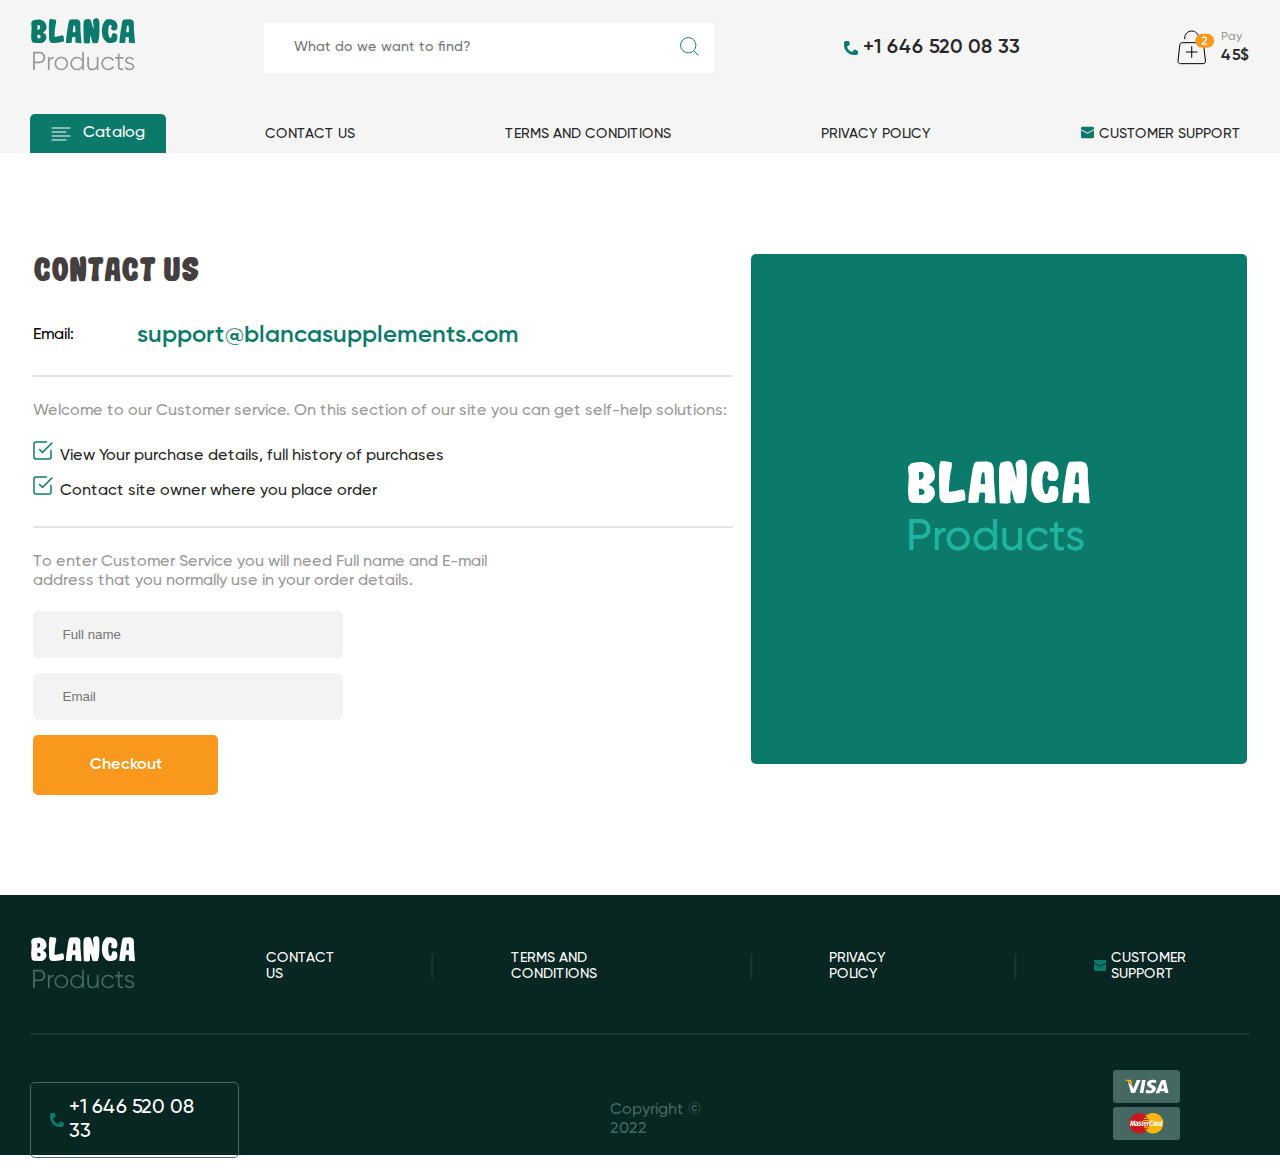
<file: contactUs.html>
<!doctype html>
<html lang="en">
<head>
    <meta charset="UTF-8">
    <meta name="viewport"
          content="width=device-width, user-scalable=no, initial-scale=1.0, maximum-scale=1.0, minimum-scale=1.0">
    <meta http-equiv="X-UA-Compatible" content="ie=edge">
    <link rel="stylesheet" href="./css/style.css">
    <title>Document</title>
</head>
<header class="header">
    <div class="container">
        <a href="#" class="header__logo">
            <svg width="106" height="61" viewBox="0 0 106 61" fill="none" xmlns="http://www.w3.org/2000/svg">
                <path d="M9.125 28L3.46875 27.8125C2.65625 27.4792 2.07292 26.9062 1.71875 26.0938C1.40625 24.6354 1.20833 22.7292 1.125 20.375C1.33333 18.7083 1.5 16.0938 1.625 12.5312C1.29167 9.82292 1.15625 8.125 1.21875 7.4375C1.69792 6.5 2.375 5.79167 3.25 5.3125C4.10417 5.04167 5.13542 4.84375 6.34375 4.71875C7.55208 4.57292 8.72917 4.5 9.875 4.5C10.7708 4.6875 11.6875 5 12.625 5.4375C13.5625 5.875 14.3438 6.52083 14.9688 7.375C15.5938 8.22917 16.0208 9.1875 16.25 10.25C16.5 11.2917 16.5521 12.4271 16.4062 13.6562C16.1354 14.7396 15.0104 16.0625 13.0312 17.625C14.4479 18.1875 15.4271 18.9375 15.9688 19.875C16.3854 20.875 16.5208 22.0833 16.375 23.5C15.9167 24.6875 15.1771 25.7917 14.1562 26.8125C12.9479 27.8542 11.2708 28.25 9.125 28ZM10.0938 23.0312C10.5729 22.6354 10.7396 22.0938 10.5938 21.4062C10.4688 20.8646 10.1354 20.4271 9.59375 20.0938C9.03125 19.8229 8.29167 19.7083 7.375 19.75L7.5 23.375L9.6875 23.25L10.0938 23.0312ZM8.5625 14.7812C9.25 14.3021 9.76042 13.6875 10.0938 12.9375C10.1771 12.0625 10.0729 11.25 9.78125 10.5C9.17708 10.1667 8.375 10.0833 7.375 10.25L7.4375 12.6562L7.5 15L8.5625 14.7812ZM22.3438 27.9375C21.4688 27.875 20.7188 27.5729 20.0938 27.0312C19.2812 25.7396 18.9479 24.2083 19.0938 22.4375L19.0312 18.875L18.875 15.5V10.7188C18.8958 9.82292 18.9896 8.5625 19.1562 6.9375C19.3229 5.29167 19.6354 4.3125 20.0938 4C20.5729 3.89583 22.5104 4.125 25.9062 4.6875C26.2396 4.79167 26.3125 5.78125 26.125 7.65625C25.6458 9.15625 25.1667 12.3333 24.6875 17.1875L24.5 21.625H25.5C26.8333 21.5208 28.1562 21.2708 29.4688 20.875C30.8021 20.4792 31.9062 20.2708 32.7812 20.25C33.3854 20.8125 33.7292 21.6771 33.8125 22.8438C33.8958 24.0104 33.9479 25.0312 33.9688 25.9062L33.6562 26.4062C32.3646 26.8229 31.0208 27.1875 29.625 27.5C28.2292 27.7917 26.8542 27.9583 25.5 28C24.1458 28.0208 23.0938 28 22.3438 27.9375ZM50.5938 28.1875C47.4896 28.0833 45.7188 27.8542 45.2812 27.5L45.4062 22.875L45.0938 21.9375L42.3438 21.9688L41.9062 24.375L41.6562 27.625C40.4062 27.9375 38.4896 28.0625 35.9062 28L36.0938 24.125C36.1979 23.0625 36.4688 21 36.9062 17.9375C37.3646 14.875 37.7188 12.5625 37.9688 11C38.2188 9.41667 38.4062 8.33333 38.5312 7.75L39.2188 5.375C39.4688 4.79167 39.9479 4.47917 40.6562 4.4375L46.5312 4.25L48.9688 4.9375C49.8438 5.89583 50.3229 6.98958 50.4062 8.21875V14.2188C50.5938 16.5312 50.7708 18.8333 50.9375 21.125C51.125 23.3958 51.3125 25.6771 51.5 27.9688L50.5938 28.1875ZM45.4062 17.25L45.3125 14.0312C45.3125 12.6146 45.1979 11.3958 44.9688 10.375L43.7188 10.5C43.4062 11.4167 43.0938 13.625 42.7812 17.125L45.4062 17.25ZM53.9375 28.125C53.8333 27.2292 53.75 25.875 53.6875 24.0625C53.6458 22.25 53.5938 20.7083 53.5312 19.4375L53.4375 9.53125C53.4375 7.84375 53.7708 6.33333 54.4375 5C56.0833 4.1875 57.7917 3.9375 59.5625 4.25C60.0417 4.5625 60.4062 4.875 60.6562 5.1875C61.1771 6.0625 61.6458 7.41667 62.0625 9.25C62.5 11.0625 62.9583 12.8125 63.4375 14.5L63.5312 10.75L62.9375 6.375C62.7917 5.52083 63.0938 4.77083 63.8438 4.125C64.5938 3.45833 65.5417 3.1875 66.6875 3.3125C67.4583 3.35417 68.0833 3.66667 68.5625 4.25C68.9792 5.10417 69.2292 6.03125 69.3125 7.03125C69.4167 8.01042 69.4583 8.91667 69.4375 9.75V16.5625C69.3125 18.4792 69.1771 20.4062 69.0312 22.3438C68.9062 24.2812 68.4583 26.1667 67.6875 28L63.4375 28.125L62.5625 27.625C62.0625 26.3125 61.6875 25 61.4375 23.6875C61.1875 22.375 60.7708 21.1875 60.1875 20.125L59.9375 23.25L60.0625 27.75L57.9375 28.375L53.9375 28.125ZM78.9375 27.9062C78.0417 27.7396 77.2292 27.4062 76.5 26.9062C75.7708 26.4062 74.9896 25.6146 74.1562 24.5312C73.3229 23.4479 72.7083 22.0208 72.3125 20.25C71.9167 18.4792 71.7812 16.6146 71.9062 14.6562C71.9688 12.8854 72.2917 11.1562 72.875 9.46875C73.4792 7.76042 74.3021 6.39583 75.3438 5.375C76.0938 4.77083 76.9583 4.40625 77.9375 4.28125C78.9375 4.13542 79.9479 4.09375 80.9688 4.15625C82.6771 4.46875 84.1354 5.08333 85.3438 6C86.0312 6.8125 86.5521 7.67708 86.9062 8.59375C87.2812 9.51042 87.4583 10.5625 87.4375 11.75C87.3542 13.6875 86.6979 14.8958 85.4688 15.375L82.8438 15.25C81.4479 15.0625 80.9062 14.2292 81.2188 12.75C81.4062 12.1667 81.5625 11.5729 81.6875 10.9688C81.625 10.3021 81.0729 9.89583 80.0312 9.75C79.5729 9.95833 79.2396 10.3021 79.0312 10.7812C78.6562 11.6771 78.4167 12.6979 78.3125 13.8438C78.2083 14.9688 78.1875 16.0521 78.25 17.0938C78.3125 18.1354 78.4583 19.1458 78.6875 20.125C78.9167 21.1042 79.2708 22 79.75 22.8125L80.4375 23L81.2812 22.5C81.6146 21.2083 81.9479 19.9479 82.2812 18.7188C83.1146 18.3021 84.2083 18.1875 85.5625 18.375L87.0625 19.4375L87.4375 22.875C87.25 24.4375 86.7917 25.6667 86.0625 26.5625C85.1458 27.1875 84.0521 27.5833 82.7812 27.75C81.5104 27.9167 80.2292 27.9688 78.9375 27.9062ZM104.094 28.1875C100.99 28.0833 99.2188 27.8542 98.7812 27.5L98.9062 22.875L98.5938 21.9375L95.8438 21.9688L95.4062 24.375L95.1562 27.625C93.9062 27.9375 91.9896 28.0625 89.4062 28L89.5938 24.125C89.6979 23.0625 89.9688 21 90.4062 17.9375C90.8646 14.875 91.2188 12.5625 91.4688 11C91.7188 9.41667 91.9062 8.33333 92.0312 7.75L92.7188 5.375C92.9688 4.79167 93.4479 4.47917 94.1562 4.4375L100.031 4.25L102.469 4.9375C103.344 5.89583 103.823 6.98958 103.906 8.21875V14.2188C104.094 16.5312 104.271 18.8333 104.438 21.125C104.625 23.3958 104.812 25.6771 105 27.9688L104.094 28.1875ZM98.9062 17.25L98.8125 14.0312C98.8125 12.6146 98.6979 11.3958 98.4688 10.375L97.2188 10.5C96.9062 11.4167 96.5938 13.625 96.2812 17.125L98.9062 17.25Z" fill="#0B7A6A"/>
                <path d="M9.58 36.8C11.2093 36.8 12.57 37.346 13.662 38.438C14.754 39.53 15.3 40.8907 15.3 42.52C15.3 44.1493 14.754 45.51 13.662 46.602C12.57 47.694 11.2093 48.24 9.58 48.24H4.9V55H3.08V36.8H9.58ZM9.58 46.524C10.7067 46.524 11.634 46.1513 12.362 45.406C13.1073 44.6433 13.48 43.6813 13.48 42.52C13.48 41.3587 13.1073 40.4053 12.362 39.66C11.634 38.8973 10.7067 38.516 9.58 38.516H4.9V46.524H9.58ZM19.618 44.158C20.4154 42.5807 21.7847 41.792 23.726 41.792V43.456C22.5474 43.456 21.568 43.8027 20.788 44.496C20.008 45.1893 19.618 46.2813 19.618 47.772V55H17.902V42H19.618V44.158ZM36.1847 53.362C34.8674 54.662 33.2554 55.312 31.3487 55.312C29.442 55.312 27.8214 54.662 26.4867 53.362C25.1694 52.0447 24.5107 50.424 24.5107 48.5C24.5107 46.576 25.1694 44.964 26.4867 43.664C27.8214 42.3467 29.442 41.688 31.3487 41.688C33.2554 41.688 34.8674 42.3467 36.1847 43.664C37.5194 44.964 38.1867 46.576 38.1867 48.5C38.1867 50.424 37.5194 52.0447 36.1847 53.362ZM27.7087 52.166C28.6967 53.154 29.91 53.648 31.3487 53.648C32.7874 53.648 34.0007 53.154 34.9887 52.166C35.9767 51.1607 36.4707 49.9387 36.4707 48.5C36.4707 47.0613 35.9767 45.848 34.9887 44.86C34.0007 43.8547 32.7874 43.352 31.3487 43.352C29.91 43.352 28.6967 43.8547 27.7087 44.86C26.7207 45.848 26.2267 47.0613 26.2267 48.5C26.2267 49.9387 26.7207 51.1607 27.7087 52.166ZM52.2383 36.8H53.9543V55H52.2383V52.452C51.0423 54.3587 49.2916 55.312 46.9863 55.312C45.1316 55.312 43.5456 54.6533 42.2283 53.336C40.9283 52.0187 40.2783 50.4067 40.2783 48.5C40.2783 46.5933 40.9283 44.9813 42.2283 43.664C43.5456 42.3467 45.1316 41.688 46.9863 41.688C49.2916 41.688 51.0423 42.6413 52.2383 44.548V36.8ZM43.4763 52.166C44.4643 53.154 45.6776 53.648 47.1163 53.648C48.5549 53.648 49.7683 53.154 50.7563 52.166C51.7443 51.1607 52.2383 49.9387 52.2383 48.5C52.2383 47.0613 51.7443 45.848 50.7563 44.86C49.7683 43.8547 48.5549 43.352 47.1163 43.352C45.6776 43.352 44.4643 43.8547 43.4763 44.86C42.4883 45.848 41.9943 47.0613 41.9943 48.5C41.9943 49.9387 42.4883 51.1607 43.4763 52.166ZM66.7396 42H68.4556V55H66.7396V52.972C65.7689 54.532 64.3129 55.312 62.3716 55.312C60.7942 55.312 59.5462 54.8353 58.6276 53.882C57.7262 52.9113 57.2756 51.6113 57.2756 49.982V42H58.9916V49.982C58.9916 51.1433 59.2949 52.0447 59.9016 52.686C60.5256 53.3273 61.4009 53.648 62.5276 53.648C63.7756 53.648 64.7896 53.258 65.5696 52.478C66.3496 51.6807 66.7396 50.4587 66.7396 48.812V42ZM78.1436 55.312C76.185 55.312 74.5556 54.662 73.2556 53.362C71.9556 52.0447 71.3056 50.424 71.3056 48.5C71.3056 46.576 71.9556 44.964 73.2556 43.664C74.5556 42.3467 76.185 41.688 78.1436 41.688C79.4263 41.688 80.579 42 81.6016 42.624C82.6243 43.2307 83.3696 44.054 83.8376 45.094L82.4336 45.9C82.087 45.12 81.5236 44.5047 80.7436 44.054C79.981 43.586 79.1143 43.352 78.1436 43.352C76.705 43.352 75.4916 43.8547 74.5036 44.86C73.5156 45.848 73.0216 47.0613 73.0216 48.5C73.0216 49.9387 73.5156 51.1607 74.5036 52.166C75.4916 53.154 76.705 53.648 78.1436 53.648C79.1143 53.648 79.981 53.4227 80.7436 52.972C81.5063 52.504 82.1043 51.88 82.5376 51.1L83.9676 51.932C83.4303 52.972 82.6416 53.7953 81.6016 54.402C80.5616 55.0087 79.409 55.312 78.1436 55.312ZM93.3213 43.664H89.5773V51.542C89.5773 52.2527 89.716 52.764 89.9933 53.076C90.2707 53.3707 90.6867 53.5267 91.2413 53.544C91.796 53.544 92.4893 53.5267 93.3213 53.492V55C91.5013 55.2773 90.132 55.1473 89.2133 54.61C88.312 54.0727 87.8613 53.05 87.8613 51.542V43.664H85.1313V42H87.8613V38.88L89.5773 38.36V42H93.3213V43.664ZM96.7462 45.406C96.7462 45.9953 97.0062 46.4633 97.5262 46.81C98.0462 47.1567 98.6789 47.4253 99.4242 47.616C100.17 47.8067 100.915 48.0233 101.66 48.266C102.406 48.4913 103.038 48.8813 103.558 49.436C104.078 49.9733 104.338 50.684 104.338 51.568C104.338 52.6773 103.896 53.5787 103.012 54.272C102.146 54.9653 101.019 55.312 99.6322 55.312C98.3842 55.312 97.3182 55.0347 96.4342 54.48C95.5676 53.9253 94.9609 53.206 94.6142 52.322L96.0702 51.464C96.3129 52.14 96.7462 52.6773 97.3702 53.076C98.0116 53.4573 98.7656 53.648 99.6322 53.648C100.482 53.648 101.192 53.4833 101.764 53.154C102.336 52.8073 102.622 52.2787 102.622 51.568C102.622 50.9787 102.362 50.5107 101.842 50.164C101.322 49.8173 100.69 49.5487 99.9442 49.358C99.1989 49.1673 98.4536 48.9593 97.7082 48.734C96.9629 48.4913 96.3302 48.1013 95.8102 47.564C95.2902 47.0093 95.0302 46.29 95.0302 45.406C95.0302 44.3487 95.4462 43.4647 96.2782 42.754C97.1276 42.0433 98.1936 41.688 99.4762 41.688C100.534 41.688 101.461 41.9307 102.258 42.416C103.056 42.884 103.645 43.5253 104.026 44.34L102.596 45.172C102.094 43.9587 101.054 43.352 99.4762 43.352C98.7309 43.352 98.0896 43.534 97.5522 43.898C97.0149 44.2447 96.7462 44.7473 96.7462 45.406Z" fill="#999999"/>
            </svg>
        </a>
        <div class="header__search">
            <input class="header__search-input" type="text" placeholder="What do we want to find?">
            <button type="submit" class="header__search-btn">
                <svg width="19" height="19" viewBox="0 0 19 19" fill="none" xmlns="http://www.w3.org/2000/svg">
                    <path d="M18.3667 18.3666L13.3 13.3M8.23333 15.8333C4.03597 15.8333 0.633333 12.4307 0.633333 8.2333C0.633333 4.03594 4.03597 0.633301 8.23333 0.633301C12.4307 0.633301 15.8333 4.03594 15.8333 8.2333C15.8333 12.4307 12.4307 15.8333 8.23333 15.8333Z" stroke="#0B7A6A"/>
                </svg>

            </button>
        </div>
        <div class="header__number">
            <a href="tel:+1 646 520 08 33"  class="header__number-link">
                <svg width="14" height="14" viewBox="0 0 14 14" fill="none" xmlns="http://www.w3.org/2000/svg">
                    <path d="M4.21922 0H2C0.895431 0 0 0.89543 0 2V4C0 9.52285 4.47715 14 10 14H12C13.1046 14 14 13.1046 14 12V10.618C14 10.2393 13.786 9.893 13.4472 9.72361L11.0313 8.51564C10.487 8.24349 9.82783 8.51652 9.63539 9.09384L9.33762 9.98714C9.14474 10.5658 8.55118 10.9102 7.95309 10.7906C5.55929 10.3119 3.68814 8.44071 3.20938 6.04691C3.08976 5.44882 3.43422 4.85526 4.01286 4.66238L5.12149 4.29284C5.61721 4.1276 5.90214 3.60855 5.7754 3.10162L5.18937 0.757464C5.07807 0.312297 4.67809 0 4.21922 0Z" fill="#0B7A6A"/>
                </svg>
                +1 646 520 08 33
            </a>
        </div>
        <a href="#" class="header__cart">
            <svg width="38" height="35" viewBox="0 0 38 35" fill="none" xmlns="http://www.w3.org/2000/svg">
                <path d="M7.72666 9.16667V8C7.72666 4.13401 10.8607 1 14.7267 1C18.5927 1 21.7267 4.13401 21.7267 8V9.16667M14.7267 16.1667V27.8333M8.89333 22H20.56M2.82936 14.7423L1.01455 31.0757C0.860972 32.4578 1.94292 33.6667 3.33361 33.6667H26.1197C27.5104 33.6667 28.5923 32.4578 28.4388 31.0757L26.624 14.7423C26.4927 13.5606 25.4938 12.6667 24.3049 12.6667H5.14842C3.95948 12.6667 2.96066 13.5607 2.82936 14.7423Z" stroke="black"/>
                <rect x="18.2267" y="3.83325" width="19" height="14" rx="7" fill="#F8981D"/>
                <path d="M24.5987 14.8333V13.7533L27.5267 10.7653C28.2387 10.0533 28.5947 9.43725 28.5947 8.91725C28.5947 8.50925 28.4707 8.19325 28.2227 7.96925C27.9827 7.73725 27.6747 7.62125 27.2987 7.62125C26.5947 7.62125 26.0747 7.96925 25.7387 8.66525L24.5747 7.98125C24.8387 7.42125 25.2107 6.99725 25.6907 6.70925C26.1707 6.42125 26.7027 6.27725 27.2867 6.27725C28.0227 6.27725 28.6547 6.50925 29.1827 6.97325C29.7107 7.43725 29.9747 8.06925 29.9747 8.86925C29.9747 9.72525 29.4987 10.6373 28.5467 11.6053L26.6507 13.5013H30.1307V14.8333H24.5987Z" fill="white"/>
            </svg>
            <div class="header__cart-sum">
                <h2 class="header__cart-text">Pay</h2>
                <p class="header__cart-num">45$</p>
            </div>
        </a>
    </div>
</header>


<body>
<main class="main">
    <section class="navigation">
        <div class="container">
            <div class="navigation__page-select">
                <svg width="20" height="14" viewBox="0 0 20 14" fill="none" xmlns="http://www.w3.org/2000/svg">
                    <path d="M15 5H1" stroke="white" stroke-linecap="round" stroke-linejoin="round"/>
                    <path d="M19 1H1" stroke="white" stroke-linecap="round" stroke-linejoin="round"/>
                    <path d="M19 9H1" stroke="white" stroke-linecap="round" stroke-linejoin="round"/>
                    <path d="M15 13H1" stroke="white" stroke-linecap="round" stroke-linejoin="round"/>
                </svg>
                <h2 class="navigation__text">Catalog</h2>
            </div>
            <div class="navigation__block">
                <a href="" class="navigation__page">
                    <h2 class="navigation__text">CONTACT US</h2>
                </a>
                <a href="#" class="navigation__page">

                    <h2 class="navigation__text">TERMS AND CONDITIONS</h2>
                </a>
                <a href="#" class="navigation__page">

                    <h2 class="navigation__text">PRIVACY POLICY</h2>
                </a>
                <a href="#" class="navigation__page">
                    <svg width="13" height="13" viewBox="0 0 13 13" fill="none" xmlns="http://www.w3.org/2000/svg">
                        <path d="M0 2.1667C0 1.44873 0.58203 0.866699 1.3 0.866699H11.7C12.418 0.866699 13 1.44873 13 2.1667V3.21327L6.50001 6.86951L0 3.21326V2.1667Z" fill="#0B7A6A"/>
                        <path d="M0 4.20762V10.8334C0 11.5513 0.58203 12.1334 1.3 12.1334H11.7C12.418 12.1334 13 11.5513 13 10.8334V4.20764L6.50001 7.86388L0 4.20762Z" fill="#0B7A6A"/>
                    </svg>
                    <h2 class="navigation__text">CUSTOMER SUPPORT</h2>
                </a>
            </div>
        </div>
    </section>
    <section class="contactUs">
        <div class="container">
            <div class="contactUs__contact">
                <h2 class="contactUs__contact-title">Contact Us</h2>
                <h3 class="contactUs__contact-email">Email:<a href="#">support@blancasupplements.com</a></h3>
                <div class="contactUs__contact-line"></div>
                <p class="contactUs__contact-text">Welcome to our Customer service. On this section of our site you can get self-help solutions:</p>
                <ul class="contactUs__contact-list">
                    <li>View Your purchase details, full history of purchases</li>
                    <li>Contact site owner where you place order</li>
                </ul>
                <div class="contactUs__contact-line"></div>
                <p class="contactUs__contact-text">To enter Customer Service you will need Full name and E-mail<br>address that you normally use in your order details.</p>
                <form action="#" class="contactUs__contact-form">
                    <input class="contactUs__contact-inputName" type="text" placeholder="Full name" required>
                    <input class="contactUs__contact-inputEmail" type="email" placeholder="Email" required>
                    <button class="contactUs__contact-btnSubmit" type="submit">Checkout</button>
                </form>
            </div>
            <div class="contactUs__box">
                <div class="contactUs__box-inside">
                    <h2 class="contactUs__box-title">Blanca</h2>
                    <p class="contactUs__box-text">Products</p>
                </div>
            </div>
        </div>
    </section>
    <footer class="footer">
        <div class="container">
            <div class="footer__upBlock">
                <a href="#" class="footer__logo">
                    <svg width="106" height="61" viewBox="0 0 106 61" fill="none" xmlns="http://www.w3.org/2000/svg">
                        <path d="M9.125 28L3.46875 27.8125C2.65625 27.4792 2.07292 26.9062 1.71875 26.0938C1.40625 24.6354 1.20833 22.7292 1.125 20.375C1.33333 18.7083 1.5 16.0938 1.625 12.5312C1.29167 9.82292 1.15625 8.125 1.21875 7.4375C1.69792 6.5 2.375 5.79167 3.25 5.3125C4.10417 5.04167 5.13542 4.84375 6.34375 4.71875C7.55208 4.57292 8.72917 4.5 9.875 4.5C10.7708 4.6875 11.6875 5 12.625 5.4375C13.5625 5.875 14.3438 6.52083 14.9688 7.375C15.5938 8.22917 16.0208 9.1875 16.25 10.25C16.5 11.2917 16.5521 12.4271 16.4062 13.6562C16.1354 14.7396 15.0104 16.0625 13.0312 17.625C14.4479 18.1875 15.4271 18.9375 15.9688 19.875C16.3854 20.875 16.5208 22.0833 16.375 23.5C15.9167 24.6875 15.1771 25.7917 14.1562 26.8125C12.9479 27.8542 11.2708 28.25 9.125 28ZM10.0938 23.0312C10.5729 22.6354 10.7396 22.0938 10.5938 21.4062C10.4688 20.8646 10.1354 20.4271 9.59375 20.0938C9.03125 19.8229 8.29167 19.7083 7.375 19.75L7.5 23.375L9.6875 23.25L10.0938 23.0312ZM8.5625 14.7812C9.25 14.3021 9.76042 13.6875 10.0938 12.9375C10.1771 12.0625 10.0729 11.25 9.78125 10.5C9.17708 10.1667 8.375 10.0833 7.375 10.25L7.4375 12.6562L7.5 15L8.5625 14.7812ZM22.3438 27.9375C21.4688 27.875 20.7188 27.5729 20.0938 27.0312C19.2812 25.7396 18.9479 24.2083 19.0938 22.4375L19.0312 18.875L18.875 15.5V10.7188C18.8958 9.82292 18.9896 8.5625 19.1562 6.9375C19.3229 5.29167 19.6354 4.3125 20.0938 4C20.5729 3.89583 22.5104 4.125 25.9062 4.6875C26.2396 4.79167 26.3125 5.78125 26.125 7.65625C25.6458 9.15625 25.1667 12.3333 24.6875 17.1875L24.5 21.625H25.5C26.8333 21.5208 28.1562 21.2708 29.4688 20.875C30.8021 20.4792 31.9062 20.2708 32.7812 20.25C33.3854 20.8125 33.7292 21.6771 33.8125 22.8438C33.8958 24.0104 33.9479 25.0312 33.9688 25.9062L33.6562 26.4062C32.3646 26.8229 31.0208 27.1875 29.625 27.5C28.2292 27.7917 26.8542 27.9583 25.5 28C24.1458 28.0208 23.0938 28 22.3438 27.9375ZM50.5938 28.1875C47.4896 28.0833 45.7188 27.8542 45.2812 27.5L45.4062 22.875L45.0938 21.9375L42.3438 21.9688L41.9062 24.375L41.6562 27.625C40.4062 27.9375 38.4896 28.0625 35.9062 28L36.0938 24.125C36.1979 23.0625 36.4688 21 36.9062 17.9375C37.3646 14.875 37.7188 12.5625 37.9688 11C38.2188 9.41667 38.4062 8.33333 38.5312 7.75L39.2188 5.375C39.4688 4.79167 39.9479 4.47917 40.6562 4.4375L46.5312 4.25L48.9688 4.9375C49.8438 5.89583 50.3229 6.98958 50.4062 8.21875V14.2188C50.5938 16.5312 50.7708 18.8333 50.9375 21.125C51.125 23.3958 51.3125 25.6771 51.5 27.9688L50.5938 28.1875ZM45.4062 17.25L45.3125 14.0312C45.3125 12.6146 45.1979 11.3958 44.9688 10.375L43.7188 10.5C43.4062 11.4167 43.0938 13.625 42.7812 17.125L45.4062 17.25ZM53.9375 28.125C53.8333 27.2292 53.75 25.875 53.6875 24.0625C53.6458 22.25 53.5938 20.7083 53.5312 19.4375L53.4375 9.53125C53.4375 7.84375 53.7708 6.33333 54.4375 5C56.0833 4.1875 57.7917 3.9375 59.5625 4.25C60.0417 4.5625 60.4062 4.875 60.6562 5.1875C61.1771 6.0625 61.6458 7.41667 62.0625 9.25C62.5 11.0625 62.9583 12.8125 63.4375 14.5L63.5312 10.75L62.9375 6.375C62.7917 5.52083 63.0938 4.77083 63.8438 4.125C64.5938 3.45833 65.5417 3.1875 66.6875 3.3125C67.4583 3.35417 68.0833 3.66667 68.5625 4.25C68.9792 5.10417 69.2292 6.03125 69.3125 7.03125C69.4167 8.01042 69.4583 8.91667 69.4375 9.75V16.5625C69.3125 18.4792 69.1771 20.4062 69.0312 22.3438C68.9062 24.2812 68.4583 26.1667 67.6875 28L63.4375 28.125L62.5625 27.625C62.0625 26.3125 61.6875 25 61.4375 23.6875C61.1875 22.375 60.7708 21.1875 60.1875 20.125L59.9375 23.25L60.0625 27.75L57.9375 28.375L53.9375 28.125ZM78.9375 27.9062C78.0417 27.7396 77.2292 27.4062 76.5 26.9062C75.7708 26.4062 74.9896 25.6146 74.1562 24.5312C73.3229 23.4479 72.7083 22.0208 72.3125 20.25C71.9167 18.4792 71.7812 16.6146 71.9062 14.6562C71.9688 12.8854 72.2917 11.1562 72.875 9.46875C73.4792 7.76042 74.3021 6.39583 75.3438 5.375C76.0938 4.77083 76.9583 4.40625 77.9375 4.28125C78.9375 4.13542 79.9479 4.09375 80.9688 4.15625C82.6771 4.46875 84.1354 5.08333 85.3438 6C86.0312 6.8125 86.5521 7.67708 86.9062 8.59375C87.2812 9.51042 87.4583 10.5625 87.4375 11.75C87.3542 13.6875 86.6979 14.8958 85.4688 15.375L82.8438 15.25C81.4479 15.0625 80.9062 14.2292 81.2188 12.75C81.4062 12.1667 81.5625 11.5729 81.6875 10.9688C81.625 10.3021 81.0729 9.89583 80.0312 9.75C79.5729 9.95833 79.2396 10.3021 79.0312 10.7812C78.6562 11.6771 78.4167 12.6979 78.3125 13.8438C78.2083 14.9688 78.1875 16.0521 78.25 17.0938C78.3125 18.1354 78.4583 19.1458 78.6875 20.125C78.9167 21.1042 79.2708 22 79.75 22.8125L80.4375 23L81.2812 22.5C81.6146 21.2083 81.9479 19.9479 82.2812 18.7188C83.1146 18.3021 84.2083 18.1875 85.5625 18.375L87.0625 19.4375L87.4375 22.875C87.25 24.4375 86.7917 25.6667 86.0625 26.5625C85.1458 27.1875 84.0521 27.5833 82.7812 27.75C81.5104 27.9167 80.2292 27.9688 78.9375 27.9062ZM104.094 28.1875C100.99 28.0833 99.2188 27.8542 98.7812 27.5L98.9062 22.875L98.5938 21.9375L95.8438 21.9688L95.4062 24.375L95.1562 27.625C93.9062 27.9375 91.9896 28.0625 89.4062 28L89.5938 24.125C89.6979 23.0625 89.9688 21 90.4062 17.9375C90.8646 14.875 91.2188 12.5625 91.4688 11C91.7188 9.41667 91.9062 8.33333 92.0312 7.75L92.7188 5.375C92.9688 4.79167 93.4479 4.47917 94.1562 4.4375L100.031 4.25L102.469 4.9375C103.344 5.89583 103.823 6.98958 103.906 8.21875V14.2188C104.094 16.5312 104.271 18.8333 104.438 21.125C104.625 23.3958 104.812 25.6771 105 27.9688L104.094 28.1875ZM98.9062 17.25L98.8125 14.0312C98.8125 12.6146 98.6979 11.3958 98.4688 10.375L97.2188 10.5C96.9062 11.4167 96.5938 13.625 96.2812 17.125L98.9062 17.25Z" fill="white"/>
                        <path d="M9.58 36.8C11.2093 36.8 12.57 37.346 13.662 38.438C14.754 39.53 15.3 40.8907 15.3 42.52C15.3 44.1493 14.754 45.51 13.662 46.602C12.57 47.694 11.2093 48.24 9.58 48.24H4.9V55H3.08V36.8H9.58ZM9.58 46.524C10.7067 46.524 11.634 46.1513 12.362 45.406C13.1073 44.6433 13.48 43.6813 13.48 42.52C13.48 41.3587 13.1073 40.4053 12.362 39.66C11.634 38.8973 10.7067 38.516 9.58 38.516H4.9V46.524H9.58ZM19.618 44.158C20.4154 42.5807 21.7847 41.792 23.726 41.792V43.456C22.5474 43.456 21.568 43.8027 20.788 44.496C20.008 45.1893 19.618 46.2813 19.618 47.772V55H17.902V42H19.618V44.158ZM36.1847 53.362C34.8674 54.662 33.2554 55.312 31.3487 55.312C29.442 55.312 27.8214 54.662 26.4867 53.362C25.1694 52.0447 24.5107 50.424 24.5107 48.5C24.5107 46.576 25.1694 44.964 26.4867 43.664C27.8214 42.3467 29.442 41.688 31.3487 41.688C33.2554 41.688 34.8674 42.3467 36.1847 43.664C37.5194 44.964 38.1867 46.576 38.1867 48.5C38.1867 50.424 37.5194 52.0447 36.1847 53.362ZM27.7087 52.166C28.6967 53.154 29.91 53.648 31.3487 53.648C32.7874 53.648 34.0007 53.154 34.9887 52.166C35.9767 51.1607 36.4707 49.9387 36.4707 48.5C36.4707 47.0613 35.9767 45.848 34.9887 44.86C34.0007 43.8547 32.7874 43.352 31.3487 43.352C29.91 43.352 28.6967 43.8547 27.7087 44.86C26.7207 45.848 26.2267 47.0613 26.2267 48.5C26.2267 49.9387 26.7207 51.1607 27.7087 52.166ZM52.2383 36.8H53.9543V55H52.2383V52.452C51.0423 54.3587 49.2916 55.312 46.9863 55.312C45.1316 55.312 43.5456 54.6533 42.2283 53.336C40.9283 52.0187 40.2783 50.4067 40.2783 48.5C40.2783 46.5933 40.9283 44.9813 42.2283 43.664C43.5456 42.3467 45.1316 41.688 46.9863 41.688C49.2916 41.688 51.0423 42.6413 52.2383 44.548V36.8ZM43.4763 52.166C44.4643 53.154 45.6776 53.648 47.1163 53.648C48.5549 53.648 49.7683 53.154 50.7563 52.166C51.7443 51.1607 52.2383 49.9387 52.2383 48.5C52.2383 47.0613 51.7443 45.848 50.7563 44.86C49.7683 43.8547 48.5549 43.352 47.1163 43.352C45.6776 43.352 44.4643 43.8547 43.4763 44.86C42.4883 45.848 41.9943 47.0613 41.9943 48.5C41.9943 49.9387 42.4883 51.1607 43.4763 52.166ZM66.7396 42H68.4556V55H66.7396V52.972C65.7689 54.532 64.3129 55.312 62.3716 55.312C60.7942 55.312 59.5462 54.8353 58.6276 53.882C57.7262 52.9113 57.2756 51.6113 57.2756 49.982V42H58.9916V49.982C58.9916 51.1433 59.2949 52.0447 59.9016 52.686C60.5256 53.3273 61.4009 53.648 62.5276 53.648C63.7756 53.648 64.7896 53.258 65.5696 52.478C66.3496 51.6807 66.7396 50.4587 66.7396 48.812V42ZM78.1436 55.312C76.185 55.312 74.5556 54.662 73.2556 53.362C71.9556 52.0447 71.3056 50.424 71.3056 48.5C71.3056 46.576 71.9556 44.964 73.2556 43.664C74.5556 42.3467 76.185 41.688 78.1436 41.688C79.4263 41.688 80.579 42 81.6016 42.624C82.6243 43.2307 83.3696 44.054 83.8376 45.094L82.4336 45.9C82.087 45.12 81.5236 44.5047 80.7436 44.054C79.981 43.586 79.1143 43.352 78.1436 43.352C76.705 43.352 75.4916 43.8547 74.5036 44.86C73.5156 45.848 73.0216 47.0613 73.0216 48.5C73.0216 49.9387 73.5156 51.1607 74.5036 52.166C75.4916 53.154 76.705 53.648 78.1436 53.648C79.1143 53.648 79.981 53.4227 80.7436 52.972C81.5063 52.504 82.1043 51.88 82.5376 51.1L83.9676 51.932C83.4303 52.972 82.6416 53.7953 81.6016 54.402C80.5616 55.0087 79.409 55.312 78.1436 55.312ZM93.3213 43.664H89.5773V51.542C89.5773 52.2527 89.716 52.764 89.9933 53.076C90.2707 53.3707 90.6867 53.5267 91.2413 53.544C91.796 53.544 92.4893 53.5267 93.3213 53.492V55C91.5013 55.2773 90.132 55.1473 89.2133 54.61C88.312 54.0727 87.8613 53.05 87.8613 51.542V43.664H85.1313V42H87.8613V38.88L89.5773 38.36V42H93.3213V43.664ZM96.7462 45.406C96.7462 45.9953 97.0062 46.4633 97.5262 46.81C98.0462 47.1567 98.6789 47.4253 99.4242 47.616C100.17 47.8067 100.915 48.0233 101.66 48.266C102.406 48.4913 103.038 48.8813 103.558 49.436C104.078 49.9733 104.338 50.684 104.338 51.568C104.338 52.6773 103.896 53.5787 103.012 54.272C102.146 54.9653 101.019 55.312 99.6322 55.312C98.3842 55.312 97.3182 55.0347 96.4342 54.48C95.5676 53.9253 94.9609 53.206 94.6142 52.322L96.0702 51.464C96.3129 52.14 96.7462 52.6773 97.3702 53.076C98.0116 53.4573 98.7656 53.648 99.6322 53.648C100.482 53.648 101.192 53.4833 101.764 53.154C102.336 52.8073 102.622 52.2787 102.622 51.568C102.622 50.9787 102.362 50.5107 101.842 50.164C101.322 49.8173 100.69 49.5487 99.9442 49.358C99.1989 49.1673 98.4536 48.9593 97.7082 48.734C96.9629 48.4913 96.3302 48.1013 95.8102 47.564C95.2902 47.0093 95.0302 46.29 95.0302 45.406C95.0302 44.3487 95.4462 43.4647 96.2782 42.754C97.1276 42.0433 98.1936 41.688 99.4762 41.688C100.534 41.688 101.461 41.9307 102.258 42.416C103.056 42.884 103.645 43.5253 104.026 44.34L102.596 45.172C102.094 43.9587 101.054 43.352 99.4762 43.352C98.7309 43.352 98.0896 43.534 97.5522 43.898C97.0149 44.2447 96.7462 44.7473 96.7462 45.406Z" fill="#456863"/>
                    </svg>

                </a>
                <div class="footer__nav">
                    <a href="#" class="footer__nav-txt">CONTACT US</a>
                    <div class="footer__nav-verticalLine"></div>
                    <a href="#" class="footer__nav-txt">TERMS AND CONDITIONS</a>
                    <div class="footer__nav-verticalLine"></div>
                    <a href="#" class="footer__nav-txt">PRIVACY POLICY</a>
                    <div class="footer__nav-verticalLine"></div>
                    <a href="#" class="footer__nav-txt">
                        <svg width="13" height="13" viewBox="0 0 13 13" fill="none" xmlns="http://www.w3.org/2000/svg">
                            <path d="M0 2.1667C0 1.44873 0.58203 0.866699 1.3 0.866699H11.7C12.418 0.866699 13 1.44873 13 2.1667V3.21327L6.50001 6.86951L0 3.21326V2.1667Z" fill="#0B7A6A"/>
                            <path d="M0 4.20762V10.8334C0 11.5513 0.58203 12.1334 1.3 12.1334H11.7C12.418 12.1334 13 11.5513 13 10.8334V4.20764L6.50001 7.86388L0 4.20762Z" fill="#0B7A6A"/>
                        </svg>
                        CUSTOMER SUPPORT
                    </a>
                </div>
            </div>
            <div class="footer__horizontalLine"></div>
            <div class="footer__bottomBlock">
                <a href="#" class="footer__bottomBlock-tel">
                    <svg width="14" height="14" viewBox="0 0 14 14" fill="none" xmlns="http://www.w3.org/2000/svg">
                        <path d="M4.21922 0H2C0.895431 0 0 0.89543 0 2V4C0 9.52285 4.47715 14 10 14H12C13.1046 14 14 13.1046 14 12V10.618C14 10.2393 13.786 9.893 13.4472 9.72361L11.0313 8.51564C10.487 8.24349 9.82783 8.51652 9.63539 9.09384L9.33762 9.98714C9.14474 10.5658 8.55118 10.9102 7.95309 10.7906C5.55929 10.3119 3.68814 8.44071 3.20938 6.04691C3.08976 5.44882 3.43422 4.85526 4.01286 4.66238L5.12149 4.29284C5.61721 4.1276 5.90214 3.60855 5.7754 3.10162L5.18937 0.757464C5.07807 0.312297 4.67809 0 4.21922 0Z" fill="#0B7A6A"/>
                    </svg>
                    +1 646 520 08 33
                </a>
                <a href="#" class="footer__bottomBlock-txt">Copyright © 2022</a>
                <div class="footer__bottomBlock__pay">
                    <div class="footer__bottomBlock-cards">
                        <a href="#" class="footer__bottomBlock-link">
                            <svg width="67" height="33" viewBox="0 0 67 33" fill="none" xmlns="http://www.w3.org/2000/svg">
                                <rect width="67" height="32.9123" rx="3" fill="#456863"/>
                                <path d="M52.5368 9.98914H49.7618C48.9228 9.98914 48.2775 10.2473 47.8902 11.0865L42.5983 23.1574H46.3414C46.3414 23.1574 46.9867 21.5437 47.1158 21.1564C47.503 21.1564 51.1816 21.1564 51.6979 21.1564C51.827 21.6082 52.1496 23.0929 52.1496 23.0929H55.5055L52.5368 9.98914ZM48.1484 18.4452C48.4711 17.6706 49.5682 14.7659 49.5682 14.7659C49.5682 14.8304 49.8909 13.9913 50.0199 13.5394L50.2781 14.7013C50.2781 14.7013 50.988 17.8643 51.1171 18.5098H48.1484V18.4452Z" fill="white"/>
                                <path d="M42.8563 18.8325C42.8563 21.5436 40.404 23.351 36.5963 23.351C34.9829 23.351 33.434 23.0283 32.5951 22.641L33.1114 19.6716L33.5631 19.8653C34.7248 20.3817 35.4992 20.5753 36.919 20.5753C37.9516 20.5753 39.0487 20.188 39.0487 19.2843C39.0487 18.7034 38.5969 18.3161 37.1771 17.6706C35.8219 17.0251 34.0149 15.9923 34.0149 14.1203C34.0149 11.5383 36.5318 9.79541 40.0813 9.79541C41.4365 9.79541 42.5982 10.0536 43.3081 10.3764L42.7918 13.2166L42.5337 12.9584C41.8883 12.7002 41.0493 12.442 39.8231 12.442C38.4679 12.5065 37.8225 13.0875 37.8225 13.6039C37.8225 14.1848 38.5969 14.6367 39.8231 15.2177C41.8883 16.1859 42.8563 17.2833 42.8563 18.8325Z" fill="white"/>
                                <path d="M11.3626 10.1183L11.4271 9.86011H16.9773C17.7517 9.86011 18.3326 10.1183 18.5262 10.9575L19.7524 16.767C18.5262 13.6686 15.6866 11.1511 11.3626 10.1183Z" fill="#F9B50B"/>
                                <path d="M27.5613 9.98887L21.9466 23.0926H18.139L14.9122 12.119C17.2355 13.6037 19.1716 15.9275 19.8815 17.5413L20.2687 18.8968L23.7537 9.92432H27.5613V9.98887Z" fill="white"/>
                                <path d="M29.0456 9.92432H32.5951L30.3364 23.0926H26.7869L29.0456 9.92432Z" fill="white"/>
                            </svg>

                        </a>
                        <a href="#" class="footer__bottomBlock-link">
                            <svg width="67" height="33" viewBox="0 0 67 33" fill="none" xmlns="http://www.w3.org/2000/svg">
                                <rect width="67" height="32.9123" rx="3" fill="#456863"/>
                                <path d="M50.3367 16.3032C50.3367 21.9568 45.7409 26.6065 40.0357 26.6065C34.3833 26.6065 29.7347 21.9568 29.7347 16.3032C29.7347 10.6497 34.3305 6 39.9829 6C45.7409 6 50.3367 10.6497 50.3367 16.3032Z" fill="#F9B50B"/>
                                <path d="M36.5492 16.3561C36.5492 15.6164 36.4435 14.8766 36.3379 14.1898H29.9988C30.0516 13.8199 30.1573 13.5029 30.2629 13.0802H35.9153C35.8096 12.7103 35.6512 12.3405 35.4927 11.9706H30.6855C30.844 11.6007 31.0553 11.2837 31.2666 10.861H34.9116C34.7003 10.4912 34.4362 10.1213 34.1192 9.75144H32.1118C32.4288 9.38158 32.7457 9.06456 33.1684 8.6947C31.3723 7.00391 28.9423 6 26.2482 6C20.6487 6.15851 16 10.6497 16 16.3032C16 21.9568 20.5958 26.6065 26.301 26.6065C28.9951 26.6065 31.3723 25.5498 33.2212 23.9118C33.591 23.5948 33.9079 23.2249 34.2777 22.8022H32.1647C31.9005 22.4852 31.6364 22.1153 31.4251 21.7455H35.0173C35.2286 21.4285 35.4399 21.0586 35.5983 20.6359H30.7912C30.6327 20.3189 30.4742 19.949 30.3686 19.5263H36.0209C36.3379 18.5752 36.5492 17.5185 36.5492 16.3561Z" fill="#C8191C"/>
                                <path d="M29.946 18.945L30.1045 17.994C30.0516 17.994 29.946 18.0468 29.8403 18.0468C29.4706 18.0468 29.4177 17.8354 29.4706 17.7298L29.7875 15.8276H30.3686L30.5271 14.7709H29.9988L30.1045 14.1368H28.9951C28.9951 14.1368 28.3612 17.7298 28.3612 18.1525C28.3612 18.7865 28.731 19.1035 29.2592 19.1035C29.5762 19.1035 29.8403 18.9979 29.946 18.945Z" fill="white"/>
                                <path d="M30.3157 17.2014C30.3157 18.7337 31.3723 19.1035 32.2175 19.1035C33.0099 19.1035 33.3797 18.945 33.3797 18.945L33.591 17.8883C33.591 17.8883 33.0099 18.1525 32.4288 18.1525C31.2138 18.1525 31.4251 17.2543 31.4251 17.2543H33.6438C33.6438 17.2543 33.8023 16.5674 33.8023 16.2503C33.8023 15.5635 33.4325 14.6652 32.2175 14.6652C31.161 14.6124 30.3157 15.8277 30.3157 17.2014ZM32.2175 15.6163C32.7986 15.6163 32.6929 16.3032 32.6929 16.356H31.4779C31.5307 16.3032 31.6364 15.6163 32.2175 15.6163Z" fill="white"/>
                                <path d="M39.1377 18.9452L39.349 17.73C39.349 17.73 38.8208 17.9941 38.3982 17.9941C37.6586 17.9941 37.2888 17.4129 37.2888 16.726C37.2888 15.4051 37.9227 14.7182 38.7151 14.7182C39.2434 14.7182 39.7188 15.0352 39.7188 15.0352L39.8773 13.8728C39.8773 13.8728 39.2434 13.6086 38.6095 13.6086C37.3416 13.6086 36.1266 14.7182 36.1266 16.7789C36.1266 18.1526 36.7606 19.0509 38.0812 19.0509C38.5566 19.1037 39.1377 18.9452 39.1377 18.9452Z" fill="white"/>
                                <path d="M23.9767 14.6125C23.2372 14.6125 22.6561 14.8239 22.6561 14.8239L22.4976 15.775C22.4976 15.775 22.973 15.5636 23.7126 15.5636C24.0824 15.5636 24.3993 15.6165 24.3993 15.9335C24.3993 16.1448 24.3465 16.1977 24.3465 16.1977H23.8711C22.9202 16.1977 21.9165 16.5675 21.9165 17.8356C21.9165 18.8395 22.5504 19.0509 22.973 19.0509C23.7126 19.0509 24.0824 18.5753 24.1352 18.5753L24.0824 18.998H24.9804L25.403 15.9863C25.403 14.6654 24.3465 14.6125 23.9767 14.6125ZM24.188 17.0431C24.188 17.2016 24.0824 18.0998 23.4485 18.0998C23.1315 18.0998 23.0258 17.8356 23.0258 17.6771C23.0258 17.4129 23.1843 17.0431 24.0295 17.0431C24.1352 17.0431 24.188 17.0431 24.188 17.0431Z" fill="white"/>
                                <path d="M26.4595 19.0507C26.7236 19.0507 28.0971 19.1036 28.0971 17.6241C28.0971 16.2504 26.7765 16.5145 26.7765 15.9862C26.7765 15.722 26.9878 15.6163 27.3576 15.6163C27.516 15.6163 28.0971 15.6691 28.0971 15.6691L28.2556 14.6652C28.2556 14.6652 27.8858 14.5596 27.1991 14.5596C26.4067 14.5596 25.5615 14.8766 25.5615 15.9862C25.5615 17.2543 26.9349 17.1486 26.9349 17.6241C26.9349 17.9411 26.5652 17.994 26.301 17.994C25.8256 17.994 25.2973 17.8355 25.2973 17.8355L25.1389 18.8394C25.2445 18.945 25.5615 19.0507 26.4595 19.0507Z" fill="white"/>
                                <path d="M48.2237 13.7666L48.0124 15.246C48.0124 15.246 47.5898 14.7177 46.9559 14.7177C45.9522 14.7177 45.107 15.9329 45.107 17.3595C45.107 18.2578 45.5296 19.156 46.4805 19.156C47.1144 19.156 47.537 18.7333 47.537 18.7333L47.4842 19.1032H48.5935L49.3859 13.8723L48.2237 13.7666ZM47.6955 16.6198C47.6955 17.201 47.4313 17.9936 46.7974 17.9936C46.4276 17.9936 46.2163 17.6766 46.2163 17.0953C46.2163 16.1971 46.5861 15.6687 47.1144 15.6687C47.4842 15.7216 47.6955 15.9858 47.6955 16.6198Z" fill="white"/>
                                <path d="M18.0074 18.9975L18.6413 15.0875L18.7469 18.9975H19.4865L20.9128 15.0875L20.3317 18.9975H21.4939L22.3919 13.7666H20.5959L19.4865 16.9897L19.4337 13.7666H17.8489L16.9509 18.9975H18.0074Z" fill="white"/>
                                <path d="M34.9117 18.9979C35.2286 17.2015 35.2814 15.722 36.0738 15.9862C36.1795 15.2993 36.338 14.9823 36.4436 14.7181H36.2323C35.7569 14.7181 35.3343 15.3522 35.3343 15.3522L35.4399 14.771H34.3834L33.6967 18.9979H34.9117Z" fill="white"/>
                                <path d="M41.6734 14.6125C40.9338 14.6125 40.3527 14.8239 40.3527 14.8239L40.1942 15.775C40.1942 15.775 40.6697 15.5636 41.4092 15.5636C41.779 15.5636 42.096 15.6165 42.096 15.9335C42.096 16.1448 42.0431 16.1977 42.0431 16.1977H41.5677C40.6168 16.1977 39.6132 16.5675 39.6132 17.8356C39.6132 18.8395 40.2471 19.0509 40.6697 19.0509C41.4092 19.0509 41.779 18.5753 41.8318 18.5753L41.779 18.998H42.7827L43.2053 15.9863C43.2053 14.6654 42.0431 14.6125 41.6734 14.6125ZM41.9375 17.0431C41.9375 17.2016 41.8318 18.0998 41.1979 18.0998C40.881 18.0998 40.7753 17.8356 40.7753 17.6771C40.7753 17.4129 40.9338 17.0431 41.779 17.0431C41.8847 17.0431 41.8847 17.0431 41.9375 17.0431Z" fill="white"/>
                                <path d="M44.0504 18.9979C44.3674 17.2015 44.4202 15.722 45.2126 15.9862C45.3183 15.2993 45.4767 14.9823 45.5824 14.7181H45.3711C44.8957 14.7181 44.4731 15.3522 44.4731 15.3522L44.5787 14.771H43.5222L42.8354 18.9979H44.0504Z" fill="white"/>
                            </svg>

                        </a>
                    </div>
                    <h4 class="footer__bottomBlock__pay-txt">WE ACCEPT</h4>
                </div>
            </div>
        </div>
    </footer>
</main>
</body>
</html>
</file>
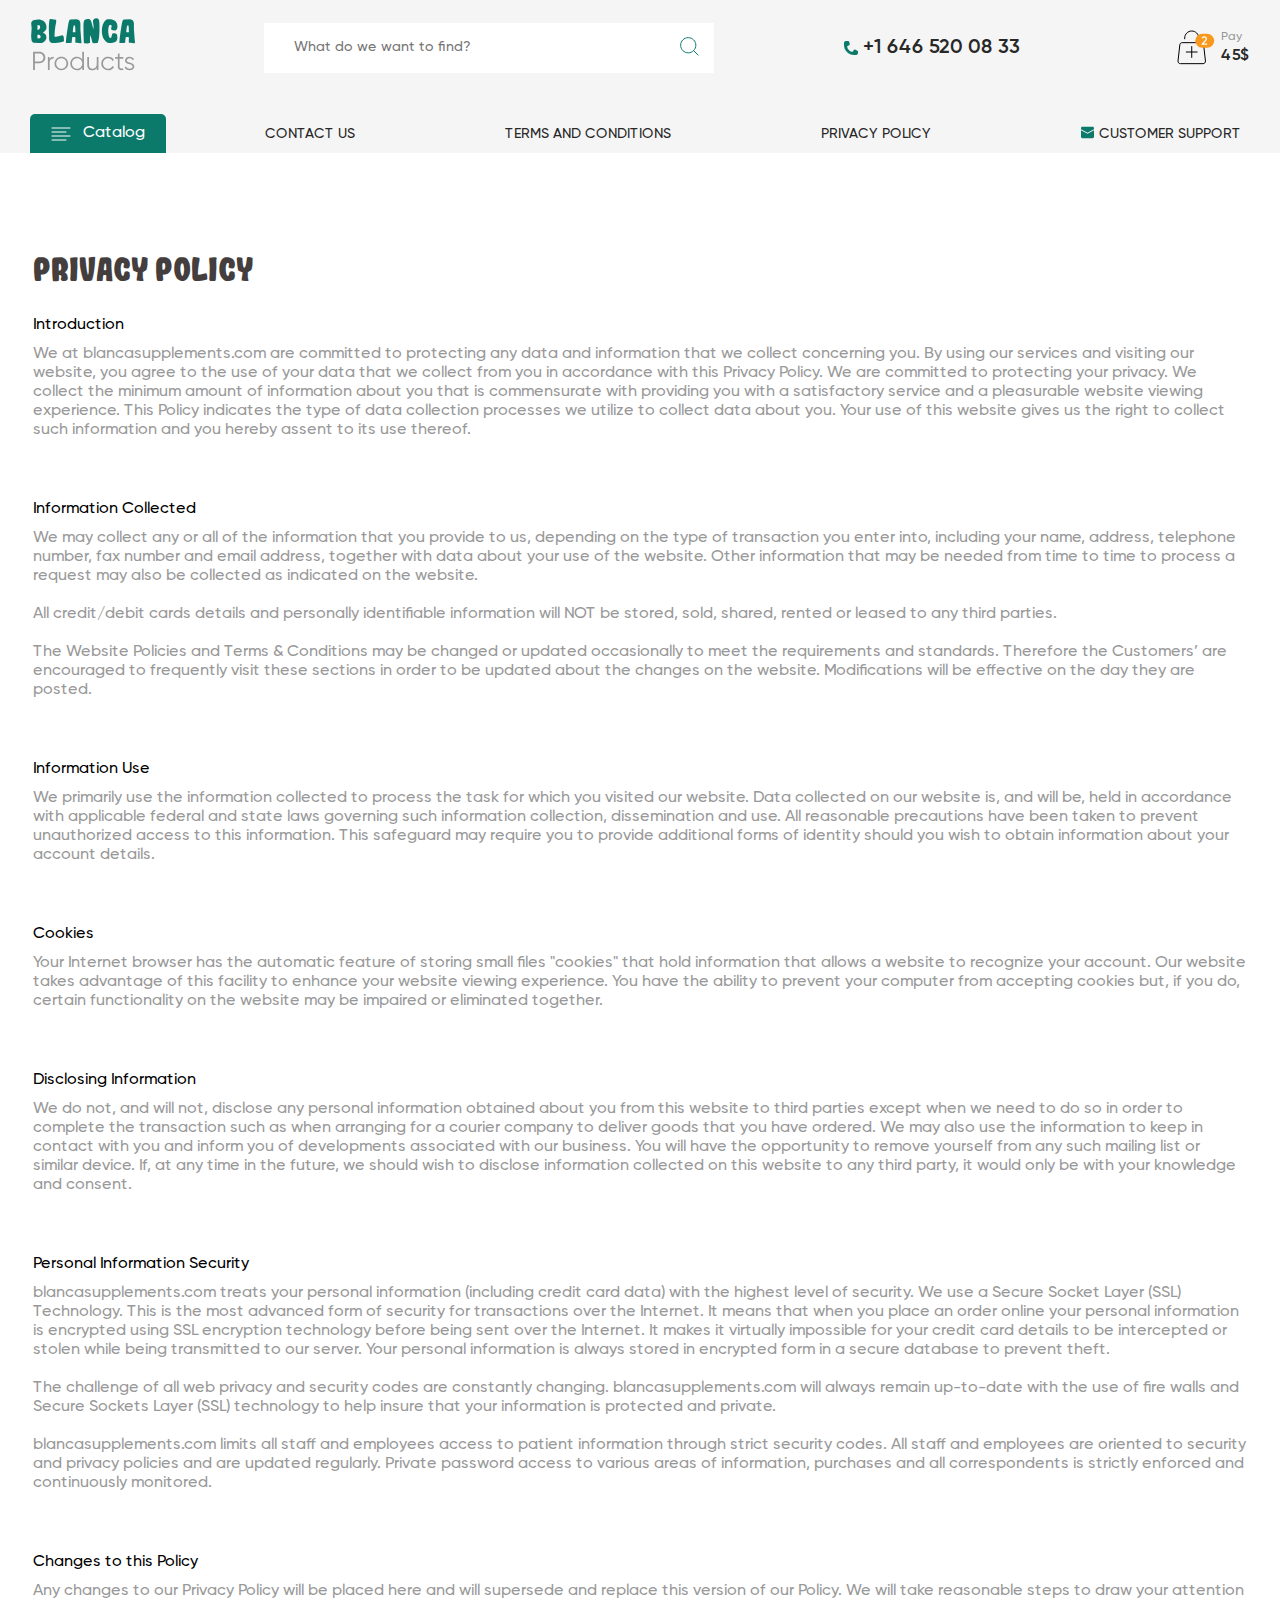
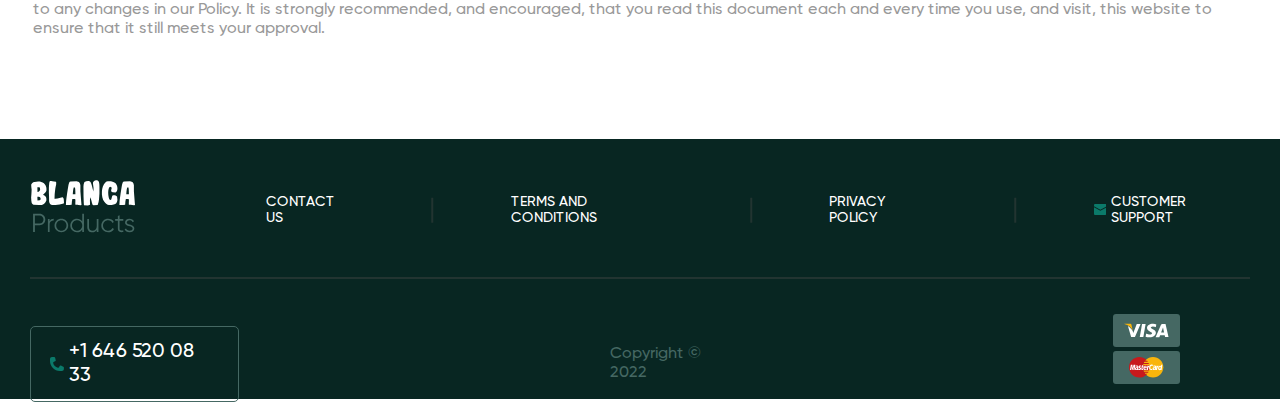
<file: privacyPolicy.html>
<!doctype html>
<html lang="en">
<head>
    <meta charset="UTF-8">
    <meta name="viewport"
          content="width=device-width, user-scalable=no, initial-scale=1.0, maximum-scale=1.0, minimum-scale=1.0">
    <meta http-equiv="X-UA-Compatible" content="ie=edge">
    <link rel="stylesheet" href="./css/style.css">
    <title>Document</title>
</head>
<header class="header">
    <div class="container">
        <a href="#" class="header__logo">
            <svg width="106" height="61" viewBox="0 0 106 61" fill="none" xmlns="http://www.w3.org/2000/svg">
                <path d="M9.125 28L3.46875 27.8125C2.65625 27.4792 2.07292 26.9062 1.71875 26.0938C1.40625 24.6354 1.20833 22.7292 1.125 20.375C1.33333 18.7083 1.5 16.0938 1.625 12.5312C1.29167 9.82292 1.15625 8.125 1.21875 7.4375C1.69792 6.5 2.375 5.79167 3.25 5.3125C4.10417 5.04167 5.13542 4.84375 6.34375 4.71875C7.55208 4.57292 8.72917 4.5 9.875 4.5C10.7708 4.6875 11.6875 5 12.625 5.4375C13.5625 5.875 14.3438 6.52083 14.9688 7.375C15.5938 8.22917 16.0208 9.1875 16.25 10.25C16.5 11.2917 16.5521 12.4271 16.4062 13.6562C16.1354 14.7396 15.0104 16.0625 13.0312 17.625C14.4479 18.1875 15.4271 18.9375 15.9688 19.875C16.3854 20.875 16.5208 22.0833 16.375 23.5C15.9167 24.6875 15.1771 25.7917 14.1562 26.8125C12.9479 27.8542 11.2708 28.25 9.125 28ZM10.0938 23.0312C10.5729 22.6354 10.7396 22.0938 10.5938 21.4062C10.4688 20.8646 10.1354 20.4271 9.59375 20.0938C9.03125 19.8229 8.29167 19.7083 7.375 19.75L7.5 23.375L9.6875 23.25L10.0938 23.0312ZM8.5625 14.7812C9.25 14.3021 9.76042 13.6875 10.0938 12.9375C10.1771 12.0625 10.0729 11.25 9.78125 10.5C9.17708 10.1667 8.375 10.0833 7.375 10.25L7.4375 12.6562L7.5 15L8.5625 14.7812ZM22.3438 27.9375C21.4688 27.875 20.7188 27.5729 20.0938 27.0312C19.2812 25.7396 18.9479 24.2083 19.0938 22.4375L19.0312 18.875L18.875 15.5V10.7188C18.8958 9.82292 18.9896 8.5625 19.1562 6.9375C19.3229 5.29167 19.6354 4.3125 20.0938 4C20.5729 3.89583 22.5104 4.125 25.9062 4.6875C26.2396 4.79167 26.3125 5.78125 26.125 7.65625C25.6458 9.15625 25.1667 12.3333 24.6875 17.1875L24.5 21.625H25.5C26.8333 21.5208 28.1562 21.2708 29.4688 20.875C30.8021 20.4792 31.9062 20.2708 32.7812 20.25C33.3854 20.8125 33.7292 21.6771 33.8125 22.8438C33.8958 24.0104 33.9479 25.0312 33.9688 25.9062L33.6562 26.4062C32.3646 26.8229 31.0208 27.1875 29.625 27.5C28.2292 27.7917 26.8542 27.9583 25.5 28C24.1458 28.0208 23.0938 28 22.3438 27.9375ZM50.5938 28.1875C47.4896 28.0833 45.7188 27.8542 45.2812 27.5L45.4062 22.875L45.0938 21.9375L42.3438 21.9688L41.9062 24.375L41.6562 27.625C40.4062 27.9375 38.4896 28.0625 35.9062 28L36.0938 24.125C36.1979 23.0625 36.4688 21 36.9062 17.9375C37.3646 14.875 37.7188 12.5625 37.9688 11C38.2188 9.41667 38.4062 8.33333 38.5312 7.75L39.2188 5.375C39.4688 4.79167 39.9479 4.47917 40.6562 4.4375L46.5312 4.25L48.9688 4.9375C49.8438 5.89583 50.3229 6.98958 50.4062 8.21875V14.2188C50.5938 16.5312 50.7708 18.8333 50.9375 21.125C51.125 23.3958 51.3125 25.6771 51.5 27.9688L50.5938 28.1875ZM45.4062 17.25L45.3125 14.0312C45.3125 12.6146 45.1979 11.3958 44.9688 10.375L43.7188 10.5C43.4062 11.4167 43.0938 13.625 42.7812 17.125L45.4062 17.25ZM53.9375 28.125C53.8333 27.2292 53.75 25.875 53.6875 24.0625C53.6458 22.25 53.5938 20.7083 53.5312 19.4375L53.4375 9.53125C53.4375 7.84375 53.7708 6.33333 54.4375 5C56.0833 4.1875 57.7917 3.9375 59.5625 4.25C60.0417 4.5625 60.4062 4.875 60.6562 5.1875C61.1771 6.0625 61.6458 7.41667 62.0625 9.25C62.5 11.0625 62.9583 12.8125 63.4375 14.5L63.5312 10.75L62.9375 6.375C62.7917 5.52083 63.0938 4.77083 63.8438 4.125C64.5938 3.45833 65.5417 3.1875 66.6875 3.3125C67.4583 3.35417 68.0833 3.66667 68.5625 4.25C68.9792 5.10417 69.2292 6.03125 69.3125 7.03125C69.4167 8.01042 69.4583 8.91667 69.4375 9.75V16.5625C69.3125 18.4792 69.1771 20.4062 69.0312 22.3438C68.9062 24.2812 68.4583 26.1667 67.6875 28L63.4375 28.125L62.5625 27.625C62.0625 26.3125 61.6875 25 61.4375 23.6875C61.1875 22.375 60.7708 21.1875 60.1875 20.125L59.9375 23.25L60.0625 27.75L57.9375 28.375L53.9375 28.125ZM78.9375 27.9062C78.0417 27.7396 77.2292 27.4062 76.5 26.9062C75.7708 26.4062 74.9896 25.6146 74.1562 24.5312C73.3229 23.4479 72.7083 22.0208 72.3125 20.25C71.9167 18.4792 71.7812 16.6146 71.9062 14.6562C71.9688 12.8854 72.2917 11.1562 72.875 9.46875C73.4792 7.76042 74.3021 6.39583 75.3438 5.375C76.0938 4.77083 76.9583 4.40625 77.9375 4.28125C78.9375 4.13542 79.9479 4.09375 80.9688 4.15625C82.6771 4.46875 84.1354 5.08333 85.3438 6C86.0312 6.8125 86.5521 7.67708 86.9062 8.59375C87.2812 9.51042 87.4583 10.5625 87.4375 11.75C87.3542 13.6875 86.6979 14.8958 85.4688 15.375L82.8438 15.25C81.4479 15.0625 80.9062 14.2292 81.2188 12.75C81.4062 12.1667 81.5625 11.5729 81.6875 10.9688C81.625 10.3021 81.0729 9.89583 80.0312 9.75C79.5729 9.95833 79.2396 10.3021 79.0312 10.7812C78.6562 11.6771 78.4167 12.6979 78.3125 13.8438C78.2083 14.9688 78.1875 16.0521 78.25 17.0938C78.3125 18.1354 78.4583 19.1458 78.6875 20.125C78.9167 21.1042 79.2708 22 79.75 22.8125L80.4375 23L81.2812 22.5C81.6146 21.2083 81.9479 19.9479 82.2812 18.7188C83.1146 18.3021 84.2083 18.1875 85.5625 18.375L87.0625 19.4375L87.4375 22.875C87.25 24.4375 86.7917 25.6667 86.0625 26.5625C85.1458 27.1875 84.0521 27.5833 82.7812 27.75C81.5104 27.9167 80.2292 27.9688 78.9375 27.9062ZM104.094 28.1875C100.99 28.0833 99.2188 27.8542 98.7812 27.5L98.9062 22.875L98.5938 21.9375L95.8438 21.9688L95.4062 24.375L95.1562 27.625C93.9062 27.9375 91.9896 28.0625 89.4062 28L89.5938 24.125C89.6979 23.0625 89.9688 21 90.4062 17.9375C90.8646 14.875 91.2188 12.5625 91.4688 11C91.7188 9.41667 91.9062 8.33333 92.0312 7.75L92.7188 5.375C92.9688 4.79167 93.4479 4.47917 94.1562 4.4375L100.031 4.25L102.469 4.9375C103.344 5.89583 103.823 6.98958 103.906 8.21875V14.2188C104.094 16.5312 104.271 18.8333 104.438 21.125C104.625 23.3958 104.812 25.6771 105 27.9688L104.094 28.1875ZM98.9062 17.25L98.8125 14.0312C98.8125 12.6146 98.6979 11.3958 98.4688 10.375L97.2188 10.5C96.9062 11.4167 96.5938 13.625 96.2812 17.125L98.9062 17.25Z" fill="#0B7A6A"/>
                <path d="M9.58 36.8C11.2093 36.8 12.57 37.346 13.662 38.438C14.754 39.53 15.3 40.8907 15.3 42.52C15.3 44.1493 14.754 45.51 13.662 46.602C12.57 47.694 11.2093 48.24 9.58 48.24H4.9V55H3.08V36.8H9.58ZM9.58 46.524C10.7067 46.524 11.634 46.1513 12.362 45.406C13.1073 44.6433 13.48 43.6813 13.48 42.52C13.48 41.3587 13.1073 40.4053 12.362 39.66C11.634 38.8973 10.7067 38.516 9.58 38.516H4.9V46.524H9.58ZM19.618 44.158C20.4154 42.5807 21.7847 41.792 23.726 41.792V43.456C22.5474 43.456 21.568 43.8027 20.788 44.496C20.008 45.1893 19.618 46.2813 19.618 47.772V55H17.902V42H19.618V44.158ZM36.1847 53.362C34.8674 54.662 33.2554 55.312 31.3487 55.312C29.442 55.312 27.8214 54.662 26.4867 53.362C25.1694 52.0447 24.5107 50.424 24.5107 48.5C24.5107 46.576 25.1694 44.964 26.4867 43.664C27.8214 42.3467 29.442 41.688 31.3487 41.688C33.2554 41.688 34.8674 42.3467 36.1847 43.664C37.5194 44.964 38.1867 46.576 38.1867 48.5C38.1867 50.424 37.5194 52.0447 36.1847 53.362ZM27.7087 52.166C28.6967 53.154 29.91 53.648 31.3487 53.648C32.7874 53.648 34.0007 53.154 34.9887 52.166C35.9767 51.1607 36.4707 49.9387 36.4707 48.5C36.4707 47.0613 35.9767 45.848 34.9887 44.86C34.0007 43.8547 32.7874 43.352 31.3487 43.352C29.91 43.352 28.6967 43.8547 27.7087 44.86C26.7207 45.848 26.2267 47.0613 26.2267 48.5C26.2267 49.9387 26.7207 51.1607 27.7087 52.166ZM52.2383 36.8H53.9543V55H52.2383V52.452C51.0423 54.3587 49.2916 55.312 46.9863 55.312C45.1316 55.312 43.5456 54.6533 42.2283 53.336C40.9283 52.0187 40.2783 50.4067 40.2783 48.5C40.2783 46.5933 40.9283 44.9813 42.2283 43.664C43.5456 42.3467 45.1316 41.688 46.9863 41.688C49.2916 41.688 51.0423 42.6413 52.2383 44.548V36.8ZM43.4763 52.166C44.4643 53.154 45.6776 53.648 47.1163 53.648C48.5549 53.648 49.7683 53.154 50.7563 52.166C51.7443 51.1607 52.2383 49.9387 52.2383 48.5C52.2383 47.0613 51.7443 45.848 50.7563 44.86C49.7683 43.8547 48.5549 43.352 47.1163 43.352C45.6776 43.352 44.4643 43.8547 43.4763 44.86C42.4883 45.848 41.9943 47.0613 41.9943 48.5C41.9943 49.9387 42.4883 51.1607 43.4763 52.166ZM66.7396 42H68.4556V55H66.7396V52.972C65.7689 54.532 64.3129 55.312 62.3716 55.312C60.7942 55.312 59.5462 54.8353 58.6276 53.882C57.7262 52.9113 57.2756 51.6113 57.2756 49.982V42H58.9916V49.982C58.9916 51.1433 59.2949 52.0447 59.9016 52.686C60.5256 53.3273 61.4009 53.648 62.5276 53.648C63.7756 53.648 64.7896 53.258 65.5696 52.478C66.3496 51.6807 66.7396 50.4587 66.7396 48.812V42ZM78.1436 55.312C76.185 55.312 74.5556 54.662 73.2556 53.362C71.9556 52.0447 71.3056 50.424 71.3056 48.5C71.3056 46.576 71.9556 44.964 73.2556 43.664C74.5556 42.3467 76.185 41.688 78.1436 41.688C79.4263 41.688 80.579 42 81.6016 42.624C82.6243 43.2307 83.3696 44.054 83.8376 45.094L82.4336 45.9C82.087 45.12 81.5236 44.5047 80.7436 44.054C79.981 43.586 79.1143 43.352 78.1436 43.352C76.705 43.352 75.4916 43.8547 74.5036 44.86C73.5156 45.848 73.0216 47.0613 73.0216 48.5C73.0216 49.9387 73.5156 51.1607 74.5036 52.166C75.4916 53.154 76.705 53.648 78.1436 53.648C79.1143 53.648 79.981 53.4227 80.7436 52.972C81.5063 52.504 82.1043 51.88 82.5376 51.1L83.9676 51.932C83.4303 52.972 82.6416 53.7953 81.6016 54.402C80.5616 55.0087 79.409 55.312 78.1436 55.312ZM93.3213 43.664H89.5773V51.542C89.5773 52.2527 89.716 52.764 89.9933 53.076C90.2707 53.3707 90.6867 53.5267 91.2413 53.544C91.796 53.544 92.4893 53.5267 93.3213 53.492V55C91.5013 55.2773 90.132 55.1473 89.2133 54.61C88.312 54.0727 87.8613 53.05 87.8613 51.542V43.664H85.1313V42H87.8613V38.88L89.5773 38.36V42H93.3213V43.664ZM96.7462 45.406C96.7462 45.9953 97.0062 46.4633 97.5262 46.81C98.0462 47.1567 98.6789 47.4253 99.4242 47.616C100.17 47.8067 100.915 48.0233 101.66 48.266C102.406 48.4913 103.038 48.8813 103.558 49.436C104.078 49.9733 104.338 50.684 104.338 51.568C104.338 52.6773 103.896 53.5787 103.012 54.272C102.146 54.9653 101.019 55.312 99.6322 55.312C98.3842 55.312 97.3182 55.0347 96.4342 54.48C95.5676 53.9253 94.9609 53.206 94.6142 52.322L96.0702 51.464C96.3129 52.14 96.7462 52.6773 97.3702 53.076C98.0116 53.4573 98.7656 53.648 99.6322 53.648C100.482 53.648 101.192 53.4833 101.764 53.154C102.336 52.8073 102.622 52.2787 102.622 51.568C102.622 50.9787 102.362 50.5107 101.842 50.164C101.322 49.8173 100.69 49.5487 99.9442 49.358C99.1989 49.1673 98.4536 48.9593 97.7082 48.734C96.9629 48.4913 96.3302 48.1013 95.8102 47.564C95.2902 47.0093 95.0302 46.29 95.0302 45.406C95.0302 44.3487 95.4462 43.4647 96.2782 42.754C97.1276 42.0433 98.1936 41.688 99.4762 41.688C100.534 41.688 101.461 41.9307 102.258 42.416C103.056 42.884 103.645 43.5253 104.026 44.34L102.596 45.172C102.094 43.9587 101.054 43.352 99.4762 43.352C98.7309 43.352 98.0896 43.534 97.5522 43.898C97.0149 44.2447 96.7462 44.7473 96.7462 45.406Z" fill="#999999"/>
            </svg>
        </a>
        <div class="header__search">
            <input class="header__search-input" type="text" placeholder="What do we want to find?">
            <button type="submit" class="header__search-btn">
                <svg width="19" height="19" viewBox="0 0 19 19" fill="none" xmlns="http://www.w3.org/2000/svg">
                    <path d="M18.3667 18.3666L13.3 13.3M8.23333 15.8333C4.03597 15.8333 0.633333 12.4307 0.633333 8.2333C0.633333 4.03594 4.03597 0.633301 8.23333 0.633301C12.4307 0.633301 15.8333 4.03594 15.8333 8.2333C15.8333 12.4307 12.4307 15.8333 8.23333 15.8333Z" stroke="#0B7A6A"/>
                </svg>

            </button>
        </div>
        <div class="header__number">
            <a href="tel:+1 646 520 08 33"  class="header__number-link">
                <svg width="14" height="14" viewBox="0 0 14 14" fill="none" xmlns="http://www.w3.org/2000/svg">
                    <path d="M4.21922 0H2C0.895431 0 0 0.89543 0 2V4C0 9.52285 4.47715 14 10 14H12C13.1046 14 14 13.1046 14 12V10.618C14 10.2393 13.786 9.893 13.4472 9.72361L11.0313 8.51564C10.487 8.24349 9.82783 8.51652 9.63539 9.09384L9.33762 9.98714C9.14474 10.5658 8.55118 10.9102 7.95309 10.7906C5.55929 10.3119 3.68814 8.44071 3.20938 6.04691C3.08976 5.44882 3.43422 4.85526 4.01286 4.66238L5.12149 4.29284C5.61721 4.1276 5.90214 3.60855 5.7754 3.10162L5.18937 0.757464C5.07807 0.312297 4.67809 0 4.21922 0Z" fill="#0B7A6A"/>
                </svg>
                +1 646 520 08 33
            </a>
        </div>
        <a href="#" class="header__cart">
            <svg width="38" height="35" viewBox="0 0 38 35" fill="none" xmlns="http://www.w3.org/2000/svg">
                <path d="M7.72666 9.16667V8C7.72666 4.13401 10.8607 1 14.7267 1C18.5927 1 21.7267 4.13401 21.7267 8V9.16667M14.7267 16.1667V27.8333M8.89333 22H20.56M2.82936 14.7423L1.01455 31.0757C0.860972 32.4578 1.94292 33.6667 3.33361 33.6667H26.1197C27.5104 33.6667 28.5923 32.4578 28.4388 31.0757L26.624 14.7423C26.4927 13.5606 25.4938 12.6667 24.3049 12.6667H5.14842C3.95948 12.6667 2.96066 13.5607 2.82936 14.7423Z" stroke="black"/>
                <rect x="18.2267" y="3.83325" width="19" height="14" rx="7" fill="#F8981D"/>
                <path d="M24.5987 14.8333V13.7533L27.5267 10.7653C28.2387 10.0533 28.5947 9.43725 28.5947 8.91725C28.5947 8.50925 28.4707 8.19325 28.2227 7.96925C27.9827 7.73725 27.6747 7.62125 27.2987 7.62125C26.5947 7.62125 26.0747 7.96925 25.7387 8.66525L24.5747 7.98125C24.8387 7.42125 25.2107 6.99725 25.6907 6.70925C26.1707 6.42125 26.7027 6.27725 27.2867 6.27725C28.0227 6.27725 28.6547 6.50925 29.1827 6.97325C29.7107 7.43725 29.9747 8.06925 29.9747 8.86925C29.9747 9.72525 29.4987 10.6373 28.5467 11.6053L26.6507 13.5013H30.1307V14.8333H24.5987Z" fill="white"/>
            </svg>
            <div class="header__cart-sum">
                <h2 class="header__cart-text">Pay</h2>
                <p class="header__cart-num">45$</p>
            </div>
        </a>
    </div>
</header>



<body>
<main class="main">
    <section class="navigation">
        <div class="container">
            <div class="navigation__page-select">
                <svg width="20" height="14" viewBox="0 0 20 14" fill="none" xmlns="http://www.w3.org/2000/svg">
                    <path d="M15 5H1" stroke="white" stroke-linecap="round" stroke-linejoin="round"/>
                    <path d="M19 1H1" stroke="white" stroke-linecap="round" stroke-linejoin="round"/>
                    <path d="M19 9H1" stroke="white" stroke-linecap="round" stroke-linejoin="round"/>
                    <path d="M15 13H1" stroke="white" stroke-linecap="round" stroke-linejoin="round"/>
                </svg>
                <h2 class="navigation__text">Catalog</h2>
            </div>
            <div class="navigation__block">
                <a href="" class="navigation__page">
                    <h2 class="navigation__text">CONTACT US</h2>
                </a>
                <a href="#" class="navigation__page">

                    <h2 class="navigation__text">TERMS AND CONDITIONS</h2>
                </a>
                <a href="#" class="navigation__page">

                    <h2 class="navigation__text">PRIVACY POLICY</h2>
                </a>
                <a href="#" class="navigation__page">
                    <svg width="13" height="13" viewBox="0 0 13 13" fill="none" xmlns="http://www.w3.org/2000/svg">
                        <path d="M0 2.1667C0 1.44873 0.58203 0.866699 1.3 0.866699H11.7C12.418 0.866699 13 1.44873 13 2.1667V3.21327L6.50001 6.86951L0 3.21326V2.1667Z" fill="#0B7A6A"/>
                        <path d="M0 4.20762V10.8334C0 11.5513 0.58203 12.1334 1.3 12.1334H11.7C12.418 12.1334 13 11.5513 13 10.8334V4.20764L6.50001 7.86388L0 4.20762Z" fill="#0B7A6A"/>
                    </svg>
                    <h2 class="navigation__text">CUSTOMER SUPPORT</h2>
                </a>
            </div>
        </div>
    </section>
    <section class="privacyPolicy">
        <div class="container">
            <h2 class="privacyPolicy__title">Privacy policy</h2>
            <div class="privacyPolicy__allText">
                <div class="privacyPolicy__textBlock">
                    <h3 class="privacyPolicy__subtitle">Introduction</h3>
                    <p class="privacyPolicy__text">We at blancasupplements.com are committed to protecting any data and information that we collect concerning you. By using our services and visiting our website, you agree to the use of your data that we collect from you in accordance with this Privacy Policy.
                        We are committed to protecting your privacy. We collect the minimum amount of information about you that is commensurate with providing you with a satisfactory service and a pleasurable website viewing experience. This Policy indicates the type of data collection processes we utilize to collect data about you. Your use of this website gives us the right to collect such information and you hereby assent to its use thereof.</p>
                </div>
                <div class="privacyPolicy__textBlock">
                    <h3 class="privacyPolicy__subtitle">Information Collected</h3>
                    <p class="privacyPolicy__text">We may collect any or all of the information that you provide to us, depending on the type of transaction you enter into, including your name, address, telephone number, fax number and email address, together with data about your use of the website. Other information that may be needed from time to time to process a request may also be collected as indicated on the website.
                        <br> <br>
                        All credit/debit cards details and personally identifiable information will NOT be stored, sold, shared, rented or leased to any third parties.
                        <br> <br>
                        The Website Policies and Terms & Conditions may be changed or updated occasionally to meet the requirements and standards. Therefore the Customers’ are encouraged to frequently visit these sections in order to be updated about the changes on the website. Modifications will be effective on the day they are posted.
                    </p>
                </div>
                <div class="privacyPolicy__textBlock">
                    <h3 class="privacyPolicy__subtitle">Information Use</h3>
                    <p class="privacyPolicy__text">
                        We primarily use the information collected to process the task for which you visited our website. Data collected on our website is, and will be, held in accordance with applicable federal and state laws governing such information collection, dissemination and use. All reasonable precautions have been taken to prevent unauthorized access to this information. This safeguard may require you to provide additional forms of identity should you wish to obtain information about your account details.
                    </p>
                </div>
                <div class="privacyPolicy__textBlock">
                    <h3 class="privacyPolicy__subtitle">Cookies</h3>
                    <p class="privacyPolicy__text">
                        Your Internet browser has the automatic feature of storing small files "cookies" that hold information that allows a website to recognize your account. Our website takes advantage of this facility to enhance your website viewing experience. You have the ability to prevent your computer from accepting cookies but, if you do, certain functionality on the website may be impaired or eliminated together.
                    </p>
                </div>
                <div class="privacyPolicy__textBlock">
                    <h3 class="privacyPolicy__subtitle">Disclosing Information</h3>
                    <p class="privacyPolicy__text">
                        We do not, and will not, disclose any personal information obtained about you from this website to third parties except when we need to do so in order to complete the transaction such as when arranging for a courier company to deliver goods that you have ordered. We may also use the information to keep in contact with you and inform you of developments associated with our business. You will have the opportunity to remove yourself from any such mailing list or similar device. If, at any time in the future, we should wish to disclose information collected on this website to any third party, it would only be with your knowledge and consent.
                    </p>
                </div>
                <div class="privacyPolicy__textBlock">
                    <h3 class="privacyPolicy__subtitle">Personal Information Security</h3>
                    <p class="privacyPolicy__text">
                        blancasupplements.com treats your personal information (including credit card data) with the highest level of security. We use a Secure Socket Layer (SSL) Technology. This is the most advanced form of security for transactions over the Internet. It means that when you place an order online your personal information is encrypted using SSL encryption technology before being sent over the Internet. It makes it virtually impossible for your credit card details to be intercepted or stolen while being transmitted to our server. Your personal information is always stored in encrypted form in a secure database to prevent theft.
                        <br><br>
                        The challenge of all web privacy and security codes are constantly changing. blancasupplements.com will always remain up-to-date with the use of fire walls and Secure Sockets Layer (SSL) technology to help insure that your information is protected and private.
                        <br><br>
                        blancasupplements.com limits all staff and employees access to patient information through strict security codes. All staff and employees are oriented to security and privacy policies and are updated regularly. Private password access to various areas of information, purchases and all correspondents is strictly enforced and continuously monitored.
                    </p>
                </div>
                <div class="privacyPolicy__textBlock">
                    <h3 class="privacyPolicy__subtitle">Changes to this Policy</h3>
                    <p class="privacyPolicy__text">
                        Any changes to our Privacy Policy will be placed here and will supersede and replace this version of our Policy. We will take reasonable steps to draw your attention to any changes in our Policy. It is strongly recommended, and encouraged, that you read this document each and every time you use, and visit, this website to ensure that it still meets your approval.
                    </p>
                </div>
            </div>
        </div>
    </section>
    <footer class="footer">
        <div class="container">
            <div class="footer__upBlock">
                <a href="#" class="footer__logo">
                    <svg width="106" height="61" viewBox="0 0 106 61" fill="none" xmlns="http://www.w3.org/2000/svg">
                        <path d="M9.125 28L3.46875 27.8125C2.65625 27.4792 2.07292 26.9062 1.71875 26.0938C1.40625 24.6354 1.20833 22.7292 1.125 20.375C1.33333 18.7083 1.5 16.0938 1.625 12.5312C1.29167 9.82292 1.15625 8.125 1.21875 7.4375C1.69792 6.5 2.375 5.79167 3.25 5.3125C4.10417 5.04167 5.13542 4.84375 6.34375 4.71875C7.55208 4.57292 8.72917 4.5 9.875 4.5C10.7708 4.6875 11.6875 5 12.625 5.4375C13.5625 5.875 14.3438 6.52083 14.9688 7.375C15.5938 8.22917 16.0208 9.1875 16.25 10.25C16.5 11.2917 16.5521 12.4271 16.4062 13.6562C16.1354 14.7396 15.0104 16.0625 13.0312 17.625C14.4479 18.1875 15.4271 18.9375 15.9688 19.875C16.3854 20.875 16.5208 22.0833 16.375 23.5C15.9167 24.6875 15.1771 25.7917 14.1562 26.8125C12.9479 27.8542 11.2708 28.25 9.125 28ZM10.0938 23.0312C10.5729 22.6354 10.7396 22.0938 10.5938 21.4062C10.4688 20.8646 10.1354 20.4271 9.59375 20.0938C9.03125 19.8229 8.29167 19.7083 7.375 19.75L7.5 23.375L9.6875 23.25L10.0938 23.0312ZM8.5625 14.7812C9.25 14.3021 9.76042 13.6875 10.0938 12.9375C10.1771 12.0625 10.0729 11.25 9.78125 10.5C9.17708 10.1667 8.375 10.0833 7.375 10.25L7.4375 12.6562L7.5 15L8.5625 14.7812ZM22.3438 27.9375C21.4688 27.875 20.7188 27.5729 20.0938 27.0312C19.2812 25.7396 18.9479 24.2083 19.0938 22.4375L19.0312 18.875L18.875 15.5V10.7188C18.8958 9.82292 18.9896 8.5625 19.1562 6.9375C19.3229 5.29167 19.6354 4.3125 20.0938 4C20.5729 3.89583 22.5104 4.125 25.9062 4.6875C26.2396 4.79167 26.3125 5.78125 26.125 7.65625C25.6458 9.15625 25.1667 12.3333 24.6875 17.1875L24.5 21.625H25.5C26.8333 21.5208 28.1562 21.2708 29.4688 20.875C30.8021 20.4792 31.9062 20.2708 32.7812 20.25C33.3854 20.8125 33.7292 21.6771 33.8125 22.8438C33.8958 24.0104 33.9479 25.0312 33.9688 25.9062L33.6562 26.4062C32.3646 26.8229 31.0208 27.1875 29.625 27.5C28.2292 27.7917 26.8542 27.9583 25.5 28C24.1458 28.0208 23.0938 28 22.3438 27.9375ZM50.5938 28.1875C47.4896 28.0833 45.7188 27.8542 45.2812 27.5L45.4062 22.875L45.0938 21.9375L42.3438 21.9688L41.9062 24.375L41.6562 27.625C40.4062 27.9375 38.4896 28.0625 35.9062 28L36.0938 24.125C36.1979 23.0625 36.4688 21 36.9062 17.9375C37.3646 14.875 37.7188 12.5625 37.9688 11C38.2188 9.41667 38.4062 8.33333 38.5312 7.75L39.2188 5.375C39.4688 4.79167 39.9479 4.47917 40.6562 4.4375L46.5312 4.25L48.9688 4.9375C49.8438 5.89583 50.3229 6.98958 50.4062 8.21875V14.2188C50.5938 16.5312 50.7708 18.8333 50.9375 21.125C51.125 23.3958 51.3125 25.6771 51.5 27.9688L50.5938 28.1875ZM45.4062 17.25L45.3125 14.0312C45.3125 12.6146 45.1979 11.3958 44.9688 10.375L43.7188 10.5C43.4062 11.4167 43.0938 13.625 42.7812 17.125L45.4062 17.25ZM53.9375 28.125C53.8333 27.2292 53.75 25.875 53.6875 24.0625C53.6458 22.25 53.5938 20.7083 53.5312 19.4375L53.4375 9.53125C53.4375 7.84375 53.7708 6.33333 54.4375 5C56.0833 4.1875 57.7917 3.9375 59.5625 4.25C60.0417 4.5625 60.4062 4.875 60.6562 5.1875C61.1771 6.0625 61.6458 7.41667 62.0625 9.25C62.5 11.0625 62.9583 12.8125 63.4375 14.5L63.5312 10.75L62.9375 6.375C62.7917 5.52083 63.0938 4.77083 63.8438 4.125C64.5938 3.45833 65.5417 3.1875 66.6875 3.3125C67.4583 3.35417 68.0833 3.66667 68.5625 4.25C68.9792 5.10417 69.2292 6.03125 69.3125 7.03125C69.4167 8.01042 69.4583 8.91667 69.4375 9.75V16.5625C69.3125 18.4792 69.1771 20.4062 69.0312 22.3438C68.9062 24.2812 68.4583 26.1667 67.6875 28L63.4375 28.125L62.5625 27.625C62.0625 26.3125 61.6875 25 61.4375 23.6875C61.1875 22.375 60.7708 21.1875 60.1875 20.125L59.9375 23.25L60.0625 27.75L57.9375 28.375L53.9375 28.125ZM78.9375 27.9062C78.0417 27.7396 77.2292 27.4062 76.5 26.9062C75.7708 26.4062 74.9896 25.6146 74.1562 24.5312C73.3229 23.4479 72.7083 22.0208 72.3125 20.25C71.9167 18.4792 71.7812 16.6146 71.9062 14.6562C71.9688 12.8854 72.2917 11.1562 72.875 9.46875C73.4792 7.76042 74.3021 6.39583 75.3438 5.375C76.0938 4.77083 76.9583 4.40625 77.9375 4.28125C78.9375 4.13542 79.9479 4.09375 80.9688 4.15625C82.6771 4.46875 84.1354 5.08333 85.3438 6C86.0312 6.8125 86.5521 7.67708 86.9062 8.59375C87.2812 9.51042 87.4583 10.5625 87.4375 11.75C87.3542 13.6875 86.6979 14.8958 85.4688 15.375L82.8438 15.25C81.4479 15.0625 80.9062 14.2292 81.2188 12.75C81.4062 12.1667 81.5625 11.5729 81.6875 10.9688C81.625 10.3021 81.0729 9.89583 80.0312 9.75C79.5729 9.95833 79.2396 10.3021 79.0312 10.7812C78.6562 11.6771 78.4167 12.6979 78.3125 13.8438C78.2083 14.9688 78.1875 16.0521 78.25 17.0938C78.3125 18.1354 78.4583 19.1458 78.6875 20.125C78.9167 21.1042 79.2708 22 79.75 22.8125L80.4375 23L81.2812 22.5C81.6146 21.2083 81.9479 19.9479 82.2812 18.7188C83.1146 18.3021 84.2083 18.1875 85.5625 18.375L87.0625 19.4375L87.4375 22.875C87.25 24.4375 86.7917 25.6667 86.0625 26.5625C85.1458 27.1875 84.0521 27.5833 82.7812 27.75C81.5104 27.9167 80.2292 27.9688 78.9375 27.9062ZM104.094 28.1875C100.99 28.0833 99.2188 27.8542 98.7812 27.5L98.9062 22.875L98.5938 21.9375L95.8438 21.9688L95.4062 24.375L95.1562 27.625C93.9062 27.9375 91.9896 28.0625 89.4062 28L89.5938 24.125C89.6979 23.0625 89.9688 21 90.4062 17.9375C90.8646 14.875 91.2188 12.5625 91.4688 11C91.7188 9.41667 91.9062 8.33333 92.0312 7.75L92.7188 5.375C92.9688 4.79167 93.4479 4.47917 94.1562 4.4375L100.031 4.25L102.469 4.9375C103.344 5.89583 103.823 6.98958 103.906 8.21875V14.2188C104.094 16.5312 104.271 18.8333 104.438 21.125C104.625 23.3958 104.812 25.6771 105 27.9688L104.094 28.1875ZM98.9062 17.25L98.8125 14.0312C98.8125 12.6146 98.6979 11.3958 98.4688 10.375L97.2188 10.5C96.9062 11.4167 96.5938 13.625 96.2812 17.125L98.9062 17.25Z" fill="white"/>
                        <path d="M9.58 36.8C11.2093 36.8 12.57 37.346 13.662 38.438C14.754 39.53 15.3 40.8907 15.3 42.52C15.3 44.1493 14.754 45.51 13.662 46.602C12.57 47.694 11.2093 48.24 9.58 48.24H4.9V55H3.08V36.8H9.58ZM9.58 46.524C10.7067 46.524 11.634 46.1513 12.362 45.406C13.1073 44.6433 13.48 43.6813 13.48 42.52C13.48 41.3587 13.1073 40.4053 12.362 39.66C11.634 38.8973 10.7067 38.516 9.58 38.516H4.9V46.524H9.58ZM19.618 44.158C20.4154 42.5807 21.7847 41.792 23.726 41.792V43.456C22.5474 43.456 21.568 43.8027 20.788 44.496C20.008 45.1893 19.618 46.2813 19.618 47.772V55H17.902V42H19.618V44.158ZM36.1847 53.362C34.8674 54.662 33.2554 55.312 31.3487 55.312C29.442 55.312 27.8214 54.662 26.4867 53.362C25.1694 52.0447 24.5107 50.424 24.5107 48.5C24.5107 46.576 25.1694 44.964 26.4867 43.664C27.8214 42.3467 29.442 41.688 31.3487 41.688C33.2554 41.688 34.8674 42.3467 36.1847 43.664C37.5194 44.964 38.1867 46.576 38.1867 48.5C38.1867 50.424 37.5194 52.0447 36.1847 53.362ZM27.7087 52.166C28.6967 53.154 29.91 53.648 31.3487 53.648C32.7874 53.648 34.0007 53.154 34.9887 52.166C35.9767 51.1607 36.4707 49.9387 36.4707 48.5C36.4707 47.0613 35.9767 45.848 34.9887 44.86C34.0007 43.8547 32.7874 43.352 31.3487 43.352C29.91 43.352 28.6967 43.8547 27.7087 44.86C26.7207 45.848 26.2267 47.0613 26.2267 48.5C26.2267 49.9387 26.7207 51.1607 27.7087 52.166ZM52.2383 36.8H53.9543V55H52.2383V52.452C51.0423 54.3587 49.2916 55.312 46.9863 55.312C45.1316 55.312 43.5456 54.6533 42.2283 53.336C40.9283 52.0187 40.2783 50.4067 40.2783 48.5C40.2783 46.5933 40.9283 44.9813 42.2283 43.664C43.5456 42.3467 45.1316 41.688 46.9863 41.688C49.2916 41.688 51.0423 42.6413 52.2383 44.548V36.8ZM43.4763 52.166C44.4643 53.154 45.6776 53.648 47.1163 53.648C48.5549 53.648 49.7683 53.154 50.7563 52.166C51.7443 51.1607 52.2383 49.9387 52.2383 48.5C52.2383 47.0613 51.7443 45.848 50.7563 44.86C49.7683 43.8547 48.5549 43.352 47.1163 43.352C45.6776 43.352 44.4643 43.8547 43.4763 44.86C42.4883 45.848 41.9943 47.0613 41.9943 48.5C41.9943 49.9387 42.4883 51.1607 43.4763 52.166ZM66.7396 42H68.4556V55H66.7396V52.972C65.7689 54.532 64.3129 55.312 62.3716 55.312C60.7942 55.312 59.5462 54.8353 58.6276 53.882C57.7262 52.9113 57.2756 51.6113 57.2756 49.982V42H58.9916V49.982C58.9916 51.1433 59.2949 52.0447 59.9016 52.686C60.5256 53.3273 61.4009 53.648 62.5276 53.648C63.7756 53.648 64.7896 53.258 65.5696 52.478C66.3496 51.6807 66.7396 50.4587 66.7396 48.812V42ZM78.1436 55.312C76.185 55.312 74.5556 54.662 73.2556 53.362C71.9556 52.0447 71.3056 50.424 71.3056 48.5C71.3056 46.576 71.9556 44.964 73.2556 43.664C74.5556 42.3467 76.185 41.688 78.1436 41.688C79.4263 41.688 80.579 42 81.6016 42.624C82.6243 43.2307 83.3696 44.054 83.8376 45.094L82.4336 45.9C82.087 45.12 81.5236 44.5047 80.7436 44.054C79.981 43.586 79.1143 43.352 78.1436 43.352C76.705 43.352 75.4916 43.8547 74.5036 44.86C73.5156 45.848 73.0216 47.0613 73.0216 48.5C73.0216 49.9387 73.5156 51.1607 74.5036 52.166C75.4916 53.154 76.705 53.648 78.1436 53.648C79.1143 53.648 79.981 53.4227 80.7436 52.972C81.5063 52.504 82.1043 51.88 82.5376 51.1L83.9676 51.932C83.4303 52.972 82.6416 53.7953 81.6016 54.402C80.5616 55.0087 79.409 55.312 78.1436 55.312ZM93.3213 43.664H89.5773V51.542C89.5773 52.2527 89.716 52.764 89.9933 53.076C90.2707 53.3707 90.6867 53.5267 91.2413 53.544C91.796 53.544 92.4893 53.5267 93.3213 53.492V55C91.5013 55.2773 90.132 55.1473 89.2133 54.61C88.312 54.0727 87.8613 53.05 87.8613 51.542V43.664H85.1313V42H87.8613V38.88L89.5773 38.36V42H93.3213V43.664ZM96.7462 45.406C96.7462 45.9953 97.0062 46.4633 97.5262 46.81C98.0462 47.1567 98.6789 47.4253 99.4242 47.616C100.17 47.8067 100.915 48.0233 101.66 48.266C102.406 48.4913 103.038 48.8813 103.558 49.436C104.078 49.9733 104.338 50.684 104.338 51.568C104.338 52.6773 103.896 53.5787 103.012 54.272C102.146 54.9653 101.019 55.312 99.6322 55.312C98.3842 55.312 97.3182 55.0347 96.4342 54.48C95.5676 53.9253 94.9609 53.206 94.6142 52.322L96.0702 51.464C96.3129 52.14 96.7462 52.6773 97.3702 53.076C98.0116 53.4573 98.7656 53.648 99.6322 53.648C100.482 53.648 101.192 53.4833 101.764 53.154C102.336 52.8073 102.622 52.2787 102.622 51.568C102.622 50.9787 102.362 50.5107 101.842 50.164C101.322 49.8173 100.69 49.5487 99.9442 49.358C99.1989 49.1673 98.4536 48.9593 97.7082 48.734C96.9629 48.4913 96.3302 48.1013 95.8102 47.564C95.2902 47.0093 95.0302 46.29 95.0302 45.406C95.0302 44.3487 95.4462 43.4647 96.2782 42.754C97.1276 42.0433 98.1936 41.688 99.4762 41.688C100.534 41.688 101.461 41.9307 102.258 42.416C103.056 42.884 103.645 43.5253 104.026 44.34L102.596 45.172C102.094 43.9587 101.054 43.352 99.4762 43.352C98.7309 43.352 98.0896 43.534 97.5522 43.898C97.0149 44.2447 96.7462 44.7473 96.7462 45.406Z" fill="#456863"/>
                    </svg>

                </a>
                <div class="footer__nav">
                    <a href="#" class="footer__nav-txt">CONTACT US</a>
                    <div class="footer__nav-verticalLine"></div>
                    <a href="#" class="footer__nav-txt">TERMS AND CONDITIONS</a>
                    <div class="footer__nav-verticalLine"></div>
                    <a href="#" class="footer__nav-txt">PRIVACY POLICY</a>
                    <div class="footer__nav-verticalLine"></div>
                    <a href="#" class="footer__nav-txt">
                        <svg width="13" height="13" viewBox="0 0 13 13" fill="none" xmlns="http://www.w3.org/2000/svg">
                            <path d="M0 2.1667C0 1.44873 0.58203 0.866699 1.3 0.866699H11.7C12.418 0.866699 13 1.44873 13 2.1667V3.21327L6.50001 6.86951L0 3.21326V2.1667Z" fill="#0B7A6A"/>
                            <path d="M0 4.20762V10.8334C0 11.5513 0.58203 12.1334 1.3 12.1334H11.7C12.418 12.1334 13 11.5513 13 10.8334V4.20764L6.50001 7.86388L0 4.20762Z" fill="#0B7A6A"/>
                        </svg>
                        CUSTOMER SUPPORT
                    </a>
                </div>
            </div>
            <div class="footer__horizontalLine"></div>
            <div class="footer__bottomBlock">
                <a href="#" class="footer__bottomBlock-tel">
                    <svg width="14" height="14" viewBox="0 0 14 14" fill="none" xmlns="http://www.w3.org/2000/svg">
                        <path d="M4.21922 0H2C0.895431 0 0 0.89543 0 2V4C0 9.52285 4.47715 14 10 14H12C13.1046 14 14 13.1046 14 12V10.618C14 10.2393 13.786 9.893 13.4472 9.72361L11.0313 8.51564C10.487 8.24349 9.82783 8.51652 9.63539 9.09384L9.33762 9.98714C9.14474 10.5658 8.55118 10.9102 7.95309 10.7906C5.55929 10.3119 3.68814 8.44071 3.20938 6.04691C3.08976 5.44882 3.43422 4.85526 4.01286 4.66238L5.12149 4.29284C5.61721 4.1276 5.90214 3.60855 5.7754 3.10162L5.18937 0.757464C5.07807 0.312297 4.67809 0 4.21922 0Z" fill="#0B7A6A"/>
                    </svg>
                    +1 646 520 08 33
                </a>
                <a href="#" class="footer__bottomBlock-txt">Copyright © 2022</a>
                <div class="footer__bottomBlock__pay">
                    <div class="footer__bottomBlock-cards">
                        <a href="#" class="footer__bottomBlock-link">
                            <svg width="67" height="33" viewBox="0 0 67 33" fill="none" xmlns="http://www.w3.org/2000/svg">
                                <rect width="67" height="32.9123" rx="3" fill="#456863"/>
                                <path d="M52.5368 9.98914H49.7618C48.9228 9.98914 48.2775 10.2473 47.8902 11.0865L42.5983 23.1574H46.3414C46.3414 23.1574 46.9867 21.5437 47.1158 21.1564C47.503 21.1564 51.1816 21.1564 51.6979 21.1564C51.827 21.6082 52.1496 23.0929 52.1496 23.0929H55.5055L52.5368 9.98914ZM48.1484 18.4452C48.4711 17.6706 49.5682 14.7659 49.5682 14.7659C49.5682 14.8304 49.8909 13.9913 50.0199 13.5394L50.2781 14.7013C50.2781 14.7013 50.988 17.8643 51.1171 18.5098H48.1484V18.4452Z" fill="white"/>
                                <path d="M42.8563 18.8325C42.8563 21.5436 40.404 23.351 36.5963 23.351C34.9829 23.351 33.434 23.0283 32.5951 22.641L33.1114 19.6716L33.5631 19.8653C34.7248 20.3817 35.4992 20.5753 36.919 20.5753C37.9516 20.5753 39.0487 20.188 39.0487 19.2843C39.0487 18.7034 38.5969 18.3161 37.1771 17.6706C35.8219 17.0251 34.0149 15.9923 34.0149 14.1203C34.0149 11.5383 36.5318 9.79541 40.0813 9.79541C41.4365 9.79541 42.5982 10.0536 43.3081 10.3764L42.7918 13.2166L42.5337 12.9584C41.8883 12.7002 41.0493 12.442 39.8231 12.442C38.4679 12.5065 37.8225 13.0875 37.8225 13.6039C37.8225 14.1848 38.5969 14.6367 39.8231 15.2177C41.8883 16.1859 42.8563 17.2833 42.8563 18.8325Z" fill="white"/>
                                <path d="M11.3626 10.1183L11.4271 9.86011H16.9773C17.7517 9.86011 18.3326 10.1183 18.5262 10.9575L19.7524 16.767C18.5262 13.6686 15.6866 11.1511 11.3626 10.1183Z" fill="#F9B50B"/>
                                <path d="M27.5613 9.98887L21.9466 23.0926H18.139L14.9122 12.119C17.2355 13.6037 19.1716 15.9275 19.8815 17.5413L20.2687 18.8968L23.7537 9.92432H27.5613V9.98887Z" fill="white"/>
                                <path d="M29.0456 9.92432H32.5951L30.3364 23.0926H26.7869L29.0456 9.92432Z" fill="white"/>
                            </svg>

                        </a>
                        <a href="#" class="footer__bottomBlock-link">
                            <svg width="67" height="33" viewBox="0 0 67 33" fill="none" xmlns="http://www.w3.org/2000/svg">
                                <rect width="67" height="32.9123" rx="3" fill="#456863"/>
                                <path d="M50.3367 16.3032C50.3367 21.9568 45.7409 26.6065 40.0357 26.6065C34.3833 26.6065 29.7347 21.9568 29.7347 16.3032C29.7347 10.6497 34.3305 6 39.9829 6C45.7409 6 50.3367 10.6497 50.3367 16.3032Z" fill="#F9B50B"/>
                                <path d="M36.5492 16.3561C36.5492 15.6164 36.4435 14.8766 36.3379 14.1898H29.9988C30.0516 13.8199 30.1573 13.5029 30.2629 13.0802H35.9153C35.8096 12.7103 35.6512 12.3405 35.4927 11.9706H30.6855C30.844 11.6007 31.0553 11.2837 31.2666 10.861H34.9116C34.7003 10.4912 34.4362 10.1213 34.1192 9.75144H32.1118C32.4288 9.38158 32.7457 9.06456 33.1684 8.6947C31.3723 7.00391 28.9423 6 26.2482 6C20.6487 6.15851 16 10.6497 16 16.3032C16 21.9568 20.5958 26.6065 26.301 26.6065C28.9951 26.6065 31.3723 25.5498 33.2212 23.9118C33.591 23.5948 33.9079 23.2249 34.2777 22.8022H32.1647C31.9005 22.4852 31.6364 22.1153 31.4251 21.7455H35.0173C35.2286 21.4285 35.4399 21.0586 35.5983 20.6359H30.7912C30.6327 20.3189 30.4742 19.949 30.3686 19.5263H36.0209C36.3379 18.5752 36.5492 17.5185 36.5492 16.3561Z" fill="#C8191C"/>
                                <path d="M29.946 18.945L30.1045 17.994C30.0516 17.994 29.946 18.0468 29.8403 18.0468C29.4706 18.0468 29.4177 17.8354 29.4706 17.7298L29.7875 15.8276H30.3686L30.5271 14.7709H29.9988L30.1045 14.1368H28.9951C28.9951 14.1368 28.3612 17.7298 28.3612 18.1525C28.3612 18.7865 28.731 19.1035 29.2592 19.1035C29.5762 19.1035 29.8403 18.9979 29.946 18.945Z" fill="white"/>
                                <path d="M30.3157 17.2014C30.3157 18.7337 31.3723 19.1035 32.2175 19.1035C33.0099 19.1035 33.3797 18.945 33.3797 18.945L33.591 17.8883C33.591 17.8883 33.0099 18.1525 32.4288 18.1525C31.2138 18.1525 31.4251 17.2543 31.4251 17.2543H33.6438C33.6438 17.2543 33.8023 16.5674 33.8023 16.2503C33.8023 15.5635 33.4325 14.6652 32.2175 14.6652C31.161 14.6124 30.3157 15.8277 30.3157 17.2014ZM32.2175 15.6163C32.7986 15.6163 32.6929 16.3032 32.6929 16.356H31.4779C31.5307 16.3032 31.6364 15.6163 32.2175 15.6163Z" fill="white"/>
                                <path d="M39.1377 18.9452L39.349 17.73C39.349 17.73 38.8208 17.9941 38.3982 17.9941C37.6586 17.9941 37.2888 17.4129 37.2888 16.726C37.2888 15.4051 37.9227 14.7182 38.7151 14.7182C39.2434 14.7182 39.7188 15.0352 39.7188 15.0352L39.8773 13.8728C39.8773 13.8728 39.2434 13.6086 38.6095 13.6086C37.3416 13.6086 36.1266 14.7182 36.1266 16.7789C36.1266 18.1526 36.7606 19.0509 38.0812 19.0509C38.5566 19.1037 39.1377 18.9452 39.1377 18.9452Z" fill="white"/>
                                <path d="M23.9767 14.6125C23.2372 14.6125 22.6561 14.8239 22.6561 14.8239L22.4976 15.775C22.4976 15.775 22.973 15.5636 23.7126 15.5636C24.0824 15.5636 24.3993 15.6165 24.3993 15.9335C24.3993 16.1448 24.3465 16.1977 24.3465 16.1977H23.8711C22.9202 16.1977 21.9165 16.5675 21.9165 17.8356C21.9165 18.8395 22.5504 19.0509 22.973 19.0509C23.7126 19.0509 24.0824 18.5753 24.1352 18.5753L24.0824 18.998H24.9804L25.403 15.9863C25.403 14.6654 24.3465 14.6125 23.9767 14.6125ZM24.188 17.0431C24.188 17.2016 24.0824 18.0998 23.4485 18.0998C23.1315 18.0998 23.0258 17.8356 23.0258 17.6771C23.0258 17.4129 23.1843 17.0431 24.0295 17.0431C24.1352 17.0431 24.188 17.0431 24.188 17.0431Z" fill="white"/>
                                <path d="M26.4595 19.0507C26.7236 19.0507 28.0971 19.1036 28.0971 17.6241C28.0971 16.2504 26.7765 16.5145 26.7765 15.9862C26.7765 15.722 26.9878 15.6163 27.3576 15.6163C27.516 15.6163 28.0971 15.6691 28.0971 15.6691L28.2556 14.6652C28.2556 14.6652 27.8858 14.5596 27.1991 14.5596C26.4067 14.5596 25.5615 14.8766 25.5615 15.9862C25.5615 17.2543 26.9349 17.1486 26.9349 17.6241C26.9349 17.9411 26.5652 17.994 26.301 17.994C25.8256 17.994 25.2973 17.8355 25.2973 17.8355L25.1389 18.8394C25.2445 18.945 25.5615 19.0507 26.4595 19.0507Z" fill="white"/>
                                <path d="M48.2237 13.7666L48.0124 15.246C48.0124 15.246 47.5898 14.7177 46.9559 14.7177C45.9522 14.7177 45.107 15.9329 45.107 17.3595C45.107 18.2578 45.5296 19.156 46.4805 19.156C47.1144 19.156 47.537 18.7333 47.537 18.7333L47.4842 19.1032H48.5935L49.3859 13.8723L48.2237 13.7666ZM47.6955 16.6198C47.6955 17.201 47.4313 17.9936 46.7974 17.9936C46.4276 17.9936 46.2163 17.6766 46.2163 17.0953C46.2163 16.1971 46.5861 15.6687 47.1144 15.6687C47.4842 15.7216 47.6955 15.9858 47.6955 16.6198Z" fill="white"/>
                                <path d="M18.0074 18.9975L18.6413 15.0875L18.7469 18.9975H19.4865L20.9128 15.0875L20.3317 18.9975H21.4939L22.3919 13.7666H20.5959L19.4865 16.9897L19.4337 13.7666H17.8489L16.9509 18.9975H18.0074Z" fill="white"/>
                                <path d="M34.9117 18.9979C35.2286 17.2015 35.2814 15.722 36.0738 15.9862C36.1795 15.2993 36.338 14.9823 36.4436 14.7181H36.2323C35.7569 14.7181 35.3343 15.3522 35.3343 15.3522L35.4399 14.771H34.3834L33.6967 18.9979H34.9117Z" fill="white"/>
                                <path d="M41.6734 14.6125C40.9338 14.6125 40.3527 14.8239 40.3527 14.8239L40.1942 15.775C40.1942 15.775 40.6697 15.5636 41.4092 15.5636C41.779 15.5636 42.096 15.6165 42.096 15.9335C42.096 16.1448 42.0431 16.1977 42.0431 16.1977H41.5677C40.6168 16.1977 39.6132 16.5675 39.6132 17.8356C39.6132 18.8395 40.2471 19.0509 40.6697 19.0509C41.4092 19.0509 41.779 18.5753 41.8318 18.5753L41.779 18.998H42.7827L43.2053 15.9863C43.2053 14.6654 42.0431 14.6125 41.6734 14.6125ZM41.9375 17.0431C41.9375 17.2016 41.8318 18.0998 41.1979 18.0998C40.881 18.0998 40.7753 17.8356 40.7753 17.6771C40.7753 17.4129 40.9338 17.0431 41.779 17.0431C41.8847 17.0431 41.8847 17.0431 41.9375 17.0431Z" fill="white"/>
                                <path d="M44.0504 18.9979C44.3674 17.2015 44.4202 15.722 45.2126 15.9862C45.3183 15.2993 45.4767 14.9823 45.5824 14.7181H45.3711C44.8957 14.7181 44.4731 15.3522 44.4731 15.3522L44.5787 14.771H43.5222L42.8354 18.9979H44.0504Z" fill="white"/>
                            </svg>

                        </a>
                    </div>
                    <h4 class="footer__bottomBlock__pay-txt">WE ACCEPT</h4>
                </div>
            </div>
        </div>
    </footer>
</main>
</body>
</html>
</file>
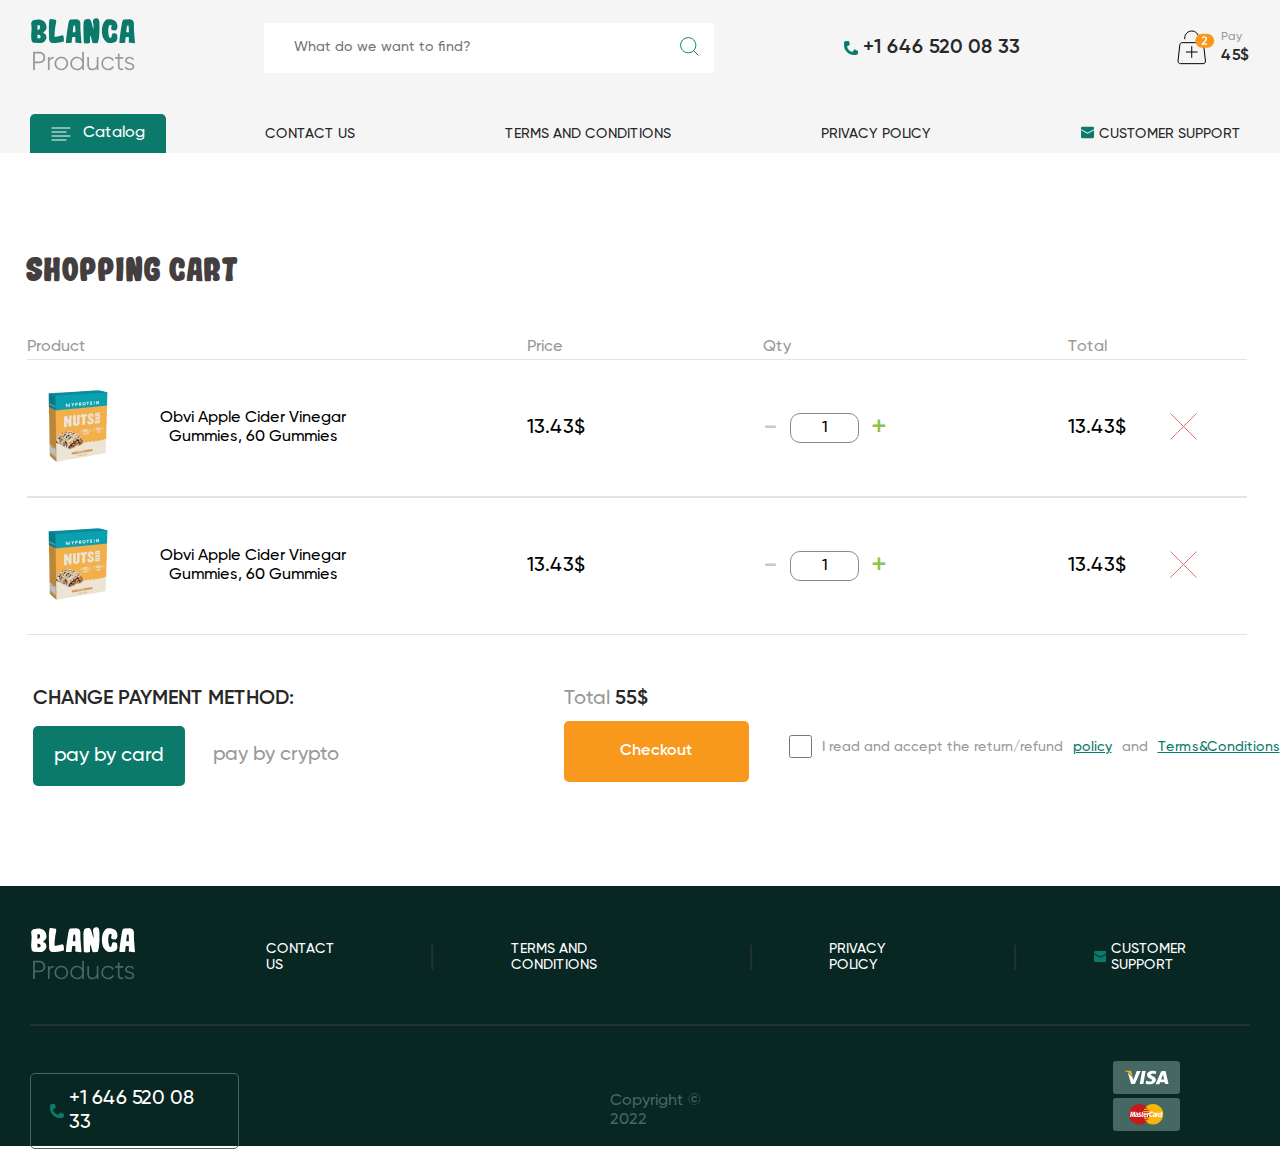
<file: shoppingCart.html>
<!doctype html>
<html lang="en">
<head>
    <meta charset="UTF-8">
    <meta name="viewport"
          content="width=device-width, user-scalable=no, initial-scale=1.0, maximum-scale=1.0, minimum-scale=1.0">
    <meta http-equiv="X-UA-Compatible" content="ie=edge">
    <link rel="stylesheet" href="./css/style.css">
    <title>Document</title>
</head>
<header class="header">
    <div class="container">
        <a href="#" class="header__logo">
            <svg width="106" height="61" viewBox="0 0 106 61" fill="none" xmlns="http://www.w3.org/2000/svg">
                <path d="M9.125 28L3.46875 27.8125C2.65625 27.4792 2.07292 26.9062 1.71875 26.0938C1.40625 24.6354 1.20833 22.7292 1.125 20.375C1.33333 18.7083 1.5 16.0938 1.625 12.5312C1.29167 9.82292 1.15625 8.125 1.21875 7.4375C1.69792 6.5 2.375 5.79167 3.25 5.3125C4.10417 5.04167 5.13542 4.84375 6.34375 4.71875C7.55208 4.57292 8.72917 4.5 9.875 4.5C10.7708 4.6875 11.6875 5 12.625 5.4375C13.5625 5.875 14.3438 6.52083 14.9688 7.375C15.5938 8.22917 16.0208 9.1875 16.25 10.25C16.5 11.2917 16.5521 12.4271 16.4062 13.6562C16.1354 14.7396 15.0104 16.0625 13.0312 17.625C14.4479 18.1875 15.4271 18.9375 15.9688 19.875C16.3854 20.875 16.5208 22.0833 16.375 23.5C15.9167 24.6875 15.1771 25.7917 14.1562 26.8125C12.9479 27.8542 11.2708 28.25 9.125 28ZM10.0938 23.0312C10.5729 22.6354 10.7396 22.0938 10.5938 21.4062C10.4688 20.8646 10.1354 20.4271 9.59375 20.0938C9.03125 19.8229 8.29167 19.7083 7.375 19.75L7.5 23.375L9.6875 23.25L10.0938 23.0312ZM8.5625 14.7812C9.25 14.3021 9.76042 13.6875 10.0938 12.9375C10.1771 12.0625 10.0729 11.25 9.78125 10.5C9.17708 10.1667 8.375 10.0833 7.375 10.25L7.4375 12.6562L7.5 15L8.5625 14.7812ZM22.3438 27.9375C21.4688 27.875 20.7188 27.5729 20.0938 27.0312C19.2812 25.7396 18.9479 24.2083 19.0938 22.4375L19.0312 18.875L18.875 15.5V10.7188C18.8958 9.82292 18.9896 8.5625 19.1562 6.9375C19.3229 5.29167 19.6354 4.3125 20.0938 4C20.5729 3.89583 22.5104 4.125 25.9062 4.6875C26.2396 4.79167 26.3125 5.78125 26.125 7.65625C25.6458 9.15625 25.1667 12.3333 24.6875 17.1875L24.5 21.625H25.5C26.8333 21.5208 28.1562 21.2708 29.4688 20.875C30.8021 20.4792 31.9062 20.2708 32.7812 20.25C33.3854 20.8125 33.7292 21.6771 33.8125 22.8438C33.8958 24.0104 33.9479 25.0312 33.9688 25.9062L33.6562 26.4062C32.3646 26.8229 31.0208 27.1875 29.625 27.5C28.2292 27.7917 26.8542 27.9583 25.5 28C24.1458 28.0208 23.0938 28 22.3438 27.9375ZM50.5938 28.1875C47.4896 28.0833 45.7188 27.8542 45.2812 27.5L45.4062 22.875L45.0938 21.9375L42.3438 21.9688L41.9062 24.375L41.6562 27.625C40.4062 27.9375 38.4896 28.0625 35.9062 28L36.0938 24.125C36.1979 23.0625 36.4688 21 36.9062 17.9375C37.3646 14.875 37.7188 12.5625 37.9688 11C38.2188 9.41667 38.4062 8.33333 38.5312 7.75L39.2188 5.375C39.4688 4.79167 39.9479 4.47917 40.6562 4.4375L46.5312 4.25L48.9688 4.9375C49.8438 5.89583 50.3229 6.98958 50.4062 8.21875V14.2188C50.5938 16.5312 50.7708 18.8333 50.9375 21.125C51.125 23.3958 51.3125 25.6771 51.5 27.9688L50.5938 28.1875ZM45.4062 17.25L45.3125 14.0312C45.3125 12.6146 45.1979 11.3958 44.9688 10.375L43.7188 10.5C43.4062 11.4167 43.0938 13.625 42.7812 17.125L45.4062 17.25ZM53.9375 28.125C53.8333 27.2292 53.75 25.875 53.6875 24.0625C53.6458 22.25 53.5938 20.7083 53.5312 19.4375L53.4375 9.53125C53.4375 7.84375 53.7708 6.33333 54.4375 5C56.0833 4.1875 57.7917 3.9375 59.5625 4.25C60.0417 4.5625 60.4062 4.875 60.6562 5.1875C61.1771 6.0625 61.6458 7.41667 62.0625 9.25C62.5 11.0625 62.9583 12.8125 63.4375 14.5L63.5312 10.75L62.9375 6.375C62.7917 5.52083 63.0938 4.77083 63.8438 4.125C64.5938 3.45833 65.5417 3.1875 66.6875 3.3125C67.4583 3.35417 68.0833 3.66667 68.5625 4.25C68.9792 5.10417 69.2292 6.03125 69.3125 7.03125C69.4167 8.01042 69.4583 8.91667 69.4375 9.75V16.5625C69.3125 18.4792 69.1771 20.4062 69.0312 22.3438C68.9062 24.2812 68.4583 26.1667 67.6875 28L63.4375 28.125L62.5625 27.625C62.0625 26.3125 61.6875 25 61.4375 23.6875C61.1875 22.375 60.7708 21.1875 60.1875 20.125L59.9375 23.25L60.0625 27.75L57.9375 28.375L53.9375 28.125ZM78.9375 27.9062C78.0417 27.7396 77.2292 27.4062 76.5 26.9062C75.7708 26.4062 74.9896 25.6146 74.1562 24.5312C73.3229 23.4479 72.7083 22.0208 72.3125 20.25C71.9167 18.4792 71.7812 16.6146 71.9062 14.6562C71.9688 12.8854 72.2917 11.1562 72.875 9.46875C73.4792 7.76042 74.3021 6.39583 75.3438 5.375C76.0938 4.77083 76.9583 4.40625 77.9375 4.28125C78.9375 4.13542 79.9479 4.09375 80.9688 4.15625C82.6771 4.46875 84.1354 5.08333 85.3438 6C86.0312 6.8125 86.5521 7.67708 86.9062 8.59375C87.2812 9.51042 87.4583 10.5625 87.4375 11.75C87.3542 13.6875 86.6979 14.8958 85.4688 15.375L82.8438 15.25C81.4479 15.0625 80.9062 14.2292 81.2188 12.75C81.4062 12.1667 81.5625 11.5729 81.6875 10.9688C81.625 10.3021 81.0729 9.89583 80.0312 9.75C79.5729 9.95833 79.2396 10.3021 79.0312 10.7812C78.6562 11.6771 78.4167 12.6979 78.3125 13.8438C78.2083 14.9688 78.1875 16.0521 78.25 17.0938C78.3125 18.1354 78.4583 19.1458 78.6875 20.125C78.9167 21.1042 79.2708 22 79.75 22.8125L80.4375 23L81.2812 22.5C81.6146 21.2083 81.9479 19.9479 82.2812 18.7188C83.1146 18.3021 84.2083 18.1875 85.5625 18.375L87.0625 19.4375L87.4375 22.875C87.25 24.4375 86.7917 25.6667 86.0625 26.5625C85.1458 27.1875 84.0521 27.5833 82.7812 27.75C81.5104 27.9167 80.2292 27.9688 78.9375 27.9062ZM104.094 28.1875C100.99 28.0833 99.2188 27.8542 98.7812 27.5L98.9062 22.875L98.5938 21.9375L95.8438 21.9688L95.4062 24.375L95.1562 27.625C93.9062 27.9375 91.9896 28.0625 89.4062 28L89.5938 24.125C89.6979 23.0625 89.9688 21 90.4062 17.9375C90.8646 14.875 91.2188 12.5625 91.4688 11C91.7188 9.41667 91.9062 8.33333 92.0312 7.75L92.7188 5.375C92.9688 4.79167 93.4479 4.47917 94.1562 4.4375L100.031 4.25L102.469 4.9375C103.344 5.89583 103.823 6.98958 103.906 8.21875V14.2188C104.094 16.5312 104.271 18.8333 104.438 21.125C104.625 23.3958 104.812 25.6771 105 27.9688L104.094 28.1875ZM98.9062 17.25L98.8125 14.0312C98.8125 12.6146 98.6979 11.3958 98.4688 10.375L97.2188 10.5C96.9062 11.4167 96.5938 13.625 96.2812 17.125L98.9062 17.25Z" fill="#0B7A6A"/>
                <path d="M9.58 36.8C11.2093 36.8 12.57 37.346 13.662 38.438C14.754 39.53 15.3 40.8907 15.3 42.52C15.3 44.1493 14.754 45.51 13.662 46.602C12.57 47.694 11.2093 48.24 9.58 48.24H4.9V55H3.08V36.8H9.58ZM9.58 46.524C10.7067 46.524 11.634 46.1513 12.362 45.406C13.1073 44.6433 13.48 43.6813 13.48 42.52C13.48 41.3587 13.1073 40.4053 12.362 39.66C11.634 38.8973 10.7067 38.516 9.58 38.516H4.9V46.524H9.58ZM19.618 44.158C20.4154 42.5807 21.7847 41.792 23.726 41.792V43.456C22.5474 43.456 21.568 43.8027 20.788 44.496C20.008 45.1893 19.618 46.2813 19.618 47.772V55H17.902V42H19.618V44.158ZM36.1847 53.362C34.8674 54.662 33.2554 55.312 31.3487 55.312C29.442 55.312 27.8214 54.662 26.4867 53.362C25.1694 52.0447 24.5107 50.424 24.5107 48.5C24.5107 46.576 25.1694 44.964 26.4867 43.664C27.8214 42.3467 29.442 41.688 31.3487 41.688C33.2554 41.688 34.8674 42.3467 36.1847 43.664C37.5194 44.964 38.1867 46.576 38.1867 48.5C38.1867 50.424 37.5194 52.0447 36.1847 53.362ZM27.7087 52.166C28.6967 53.154 29.91 53.648 31.3487 53.648C32.7874 53.648 34.0007 53.154 34.9887 52.166C35.9767 51.1607 36.4707 49.9387 36.4707 48.5C36.4707 47.0613 35.9767 45.848 34.9887 44.86C34.0007 43.8547 32.7874 43.352 31.3487 43.352C29.91 43.352 28.6967 43.8547 27.7087 44.86C26.7207 45.848 26.2267 47.0613 26.2267 48.5C26.2267 49.9387 26.7207 51.1607 27.7087 52.166ZM52.2383 36.8H53.9543V55H52.2383V52.452C51.0423 54.3587 49.2916 55.312 46.9863 55.312C45.1316 55.312 43.5456 54.6533 42.2283 53.336C40.9283 52.0187 40.2783 50.4067 40.2783 48.5C40.2783 46.5933 40.9283 44.9813 42.2283 43.664C43.5456 42.3467 45.1316 41.688 46.9863 41.688C49.2916 41.688 51.0423 42.6413 52.2383 44.548V36.8ZM43.4763 52.166C44.4643 53.154 45.6776 53.648 47.1163 53.648C48.5549 53.648 49.7683 53.154 50.7563 52.166C51.7443 51.1607 52.2383 49.9387 52.2383 48.5C52.2383 47.0613 51.7443 45.848 50.7563 44.86C49.7683 43.8547 48.5549 43.352 47.1163 43.352C45.6776 43.352 44.4643 43.8547 43.4763 44.86C42.4883 45.848 41.9943 47.0613 41.9943 48.5C41.9943 49.9387 42.4883 51.1607 43.4763 52.166ZM66.7396 42H68.4556V55H66.7396V52.972C65.7689 54.532 64.3129 55.312 62.3716 55.312C60.7942 55.312 59.5462 54.8353 58.6276 53.882C57.7262 52.9113 57.2756 51.6113 57.2756 49.982V42H58.9916V49.982C58.9916 51.1433 59.2949 52.0447 59.9016 52.686C60.5256 53.3273 61.4009 53.648 62.5276 53.648C63.7756 53.648 64.7896 53.258 65.5696 52.478C66.3496 51.6807 66.7396 50.4587 66.7396 48.812V42ZM78.1436 55.312C76.185 55.312 74.5556 54.662 73.2556 53.362C71.9556 52.0447 71.3056 50.424 71.3056 48.5C71.3056 46.576 71.9556 44.964 73.2556 43.664C74.5556 42.3467 76.185 41.688 78.1436 41.688C79.4263 41.688 80.579 42 81.6016 42.624C82.6243 43.2307 83.3696 44.054 83.8376 45.094L82.4336 45.9C82.087 45.12 81.5236 44.5047 80.7436 44.054C79.981 43.586 79.1143 43.352 78.1436 43.352C76.705 43.352 75.4916 43.8547 74.5036 44.86C73.5156 45.848 73.0216 47.0613 73.0216 48.5C73.0216 49.9387 73.5156 51.1607 74.5036 52.166C75.4916 53.154 76.705 53.648 78.1436 53.648C79.1143 53.648 79.981 53.4227 80.7436 52.972C81.5063 52.504 82.1043 51.88 82.5376 51.1L83.9676 51.932C83.4303 52.972 82.6416 53.7953 81.6016 54.402C80.5616 55.0087 79.409 55.312 78.1436 55.312ZM93.3213 43.664H89.5773V51.542C89.5773 52.2527 89.716 52.764 89.9933 53.076C90.2707 53.3707 90.6867 53.5267 91.2413 53.544C91.796 53.544 92.4893 53.5267 93.3213 53.492V55C91.5013 55.2773 90.132 55.1473 89.2133 54.61C88.312 54.0727 87.8613 53.05 87.8613 51.542V43.664H85.1313V42H87.8613V38.88L89.5773 38.36V42H93.3213V43.664ZM96.7462 45.406C96.7462 45.9953 97.0062 46.4633 97.5262 46.81C98.0462 47.1567 98.6789 47.4253 99.4242 47.616C100.17 47.8067 100.915 48.0233 101.66 48.266C102.406 48.4913 103.038 48.8813 103.558 49.436C104.078 49.9733 104.338 50.684 104.338 51.568C104.338 52.6773 103.896 53.5787 103.012 54.272C102.146 54.9653 101.019 55.312 99.6322 55.312C98.3842 55.312 97.3182 55.0347 96.4342 54.48C95.5676 53.9253 94.9609 53.206 94.6142 52.322L96.0702 51.464C96.3129 52.14 96.7462 52.6773 97.3702 53.076C98.0116 53.4573 98.7656 53.648 99.6322 53.648C100.482 53.648 101.192 53.4833 101.764 53.154C102.336 52.8073 102.622 52.2787 102.622 51.568C102.622 50.9787 102.362 50.5107 101.842 50.164C101.322 49.8173 100.69 49.5487 99.9442 49.358C99.1989 49.1673 98.4536 48.9593 97.7082 48.734C96.9629 48.4913 96.3302 48.1013 95.8102 47.564C95.2902 47.0093 95.0302 46.29 95.0302 45.406C95.0302 44.3487 95.4462 43.4647 96.2782 42.754C97.1276 42.0433 98.1936 41.688 99.4762 41.688C100.534 41.688 101.461 41.9307 102.258 42.416C103.056 42.884 103.645 43.5253 104.026 44.34L102.596 45.172C102.094 43.9587 101.054 43.352 99.4762 43.352C98.7309 43.352 98.0896 43.534 97.5522 43.898C97.0149 44.2447 96.7462 44.7473 96.7462 45.406Z" fill="#999999"/>
            </svg>
        </a>
        <div class="header__search">
            <input class="header__search-input" type="text" placeholder="What do we want to find?">
            <button type="submit" class="header__search-btn">
                <svg width="19" height="19" viewBox="0 0 19 19" fill="none" xmlns="http://www.w3.org/2000/svg">
                    <path d="M18.3667 18.3666L13.3 13.3M8.23333 15.8333C4.03597 15.8333 0.633333 12.4307 0.633333 8.2333C0.633333 4.03594 4.03597 0.633301 8.23333 0.633301C12.4307 0.633301 15.8333 4.03594 15.8333 8.2333C15.8333 12.4307 12.4307 15.8333 8.23333 15.8333Z" stroke="#0B7A6A"/>
                </svg>

            </button>
        </div>
        <div class="header__number">
            <a href="tel:+1 646 520 08 33"  class="header__number-link">
                <svg width="14" height="14" viewBox="0 0 14 14" fill="none" xmlns="http://www.w3.org/2000/svg">
                    <path d="M4.21922 0H2C0.895431 0 0 0.89543 0 2V4C0 9.52285 4.47715 14 10 14H12C13.1046 14 14 13.1046 14 12V10.618C14 10.2393 13.786 9.893 13.4472 9.72361L11.0313 8.51564C10.487 8.24349 9.82783 8.51652 9.63539 9.09384L9.33762 9.98714C9.14474 10.5658 8.55118 10.9102 7.95309 10.7906C5.55929 10.3119 3.68814 8.44071 3.20938 6.04691C3.08976 5.44882 3.43422 4.85526 4.01286 4.66238L5.12149 4.29284C5.61721 4.1276 5.90214 3.60855 5.7754 3.10162L5.18937 0.757464C5.07807 0.312297 4.67809 0 4.21922 0Z" fill="#0B7A6A"/>
                </svg>
                +1 646 520 08 33
            </a>
        </div>
        <a href="#" class="header__cart">
            <svg width="38" height="35" viewBox="0 0 38 35" fill="none" xmlns="http://www.w3.org/2000/svg">
                <path d="M7.72666 9.16667V8C7.72666 4.13401 10.8607 1 14.7267 1C18.5927 1 21.7267 4.13401 21.7267 8V9.16667M14.7267 16.1667V27.8333M8.89333 22H20.56M2.82936 14.7423L1.01455 31.0757C0.860972 32.4578 1.94292 33.6667 3.33361 33.6667H26.1197C27.5104 33.6667 28.5923 32.4578 28.4388 31.0757L26.624 14.7423C26.4927 13.5606 25.4938 12.6667 24.3049 12.6667H5.14842C3.95948 12.6667 2.96066 13.5607 2.82936 14.7423Z" stroke="black"/>
                <rect x="18.2267" y="3.83325" width="19" height="14" rx="7" fill="#F8981D"/>
                <path d="M24.5987 14.8333V13.7533L27.5267 10.7653C28.2387 10.0533 28.5947 9.43725 28.5947 8.91725C28.5947 8.50925 28.4707 8.19325 28.2227 7.96925C27.9827 7.73725 27.6747 7.62125 27.2987 7.62125C26.5947 7.62125 26.0747 7.96925 25.7387 8.66525L24.5747 7.98125C24.8387 7.42125 25.2107 6.99725 25.6907 6.70925C26.1707 6.42125 26.7027 6.27725 27.2867 6.27725C28.0227 6.27725 28.6547 6.50925 29.1827 6.97325C29.7107 7.43725 29.9747 8.06925 29.9747 8.86925C29.9747 9.72525 29.4987 10.6373 28.5467 11.6053L26.6507 13.5013H30.1307V14.8333H24.5987Z" fill="white"/>
            </svg>
            <div class="header__cart-sum">
                <h2 class="header__cart-text">Pay</h2>
                <p class="header__cart-num">45$</p>
            </div>
        </a>
    </div>
</header>



<body>
<main class="main">
    <section class="navigation">
        <div class="container">
            <div class="navigation__page-select">
                <svg width="20" height="14" viewBox="0 0 20 14" fill="none" xmlns="http://www.w3.org/2000/svg">
                    <path d="M15 5H1" stroke="white" stroke-linecap="round" stroke-linejoin="round"/>
                    <path d="M19 1H1" stroke="white" stroke-linecap="round" stroke-linejoin="round"/>
                    <path d="M19 9H1" stroke="white" stroke-linecap="round" stroke-linejoin="round"/>
                    <path d="M15 13H1" stroke="white" stroke-linecap="round" stroke-linejoin="round"/>
                </svg>
                <h2 class="navigation__text">Catalog</h2>
            </div>
            <div class="navigation__block">
                <a href="" class="navigation__page">
                    <h2 class="navigation__text">CONTACT US</h2>
                </a>
                <a href="#" class="navigation__page">

                    <h2 class="navigation__text">TERMS AND CONDITIONS</h2>
                </a>
                <a href="#" class="navigation__page">

                    <h2 class="navigation__text">PRIVACY POLICY</h2>
                </a>
                <a href="#" class="navigation__page">
                    <svg width="13" height="13" viewBox="0 0 13 13" fill="none" xmlns="http://www.w3.org/2000/svg">
                        <path d="M0 2.1667C0 1.44873 0.58203 0.866699 1.3 0.866699H11.7C12.418 0.866699 13 1.44873 13 2.1667V3.21327L6.50001 6.86951L0 3.21326V2.1667Z" fill="#0B7A6A"/>
                        <path d="M0 4.20762V10.8334C0 11.5513 0.58203 12.1334 1.3 12.1334H11.7C12.418 12.1334 13 11.5513 13 10.8334V4.20764L6.50001 7.86388L0 4.20762Z" fill="#0B7A6A"/>
                    </svg>
                    <h2 class="navigation__text">CUSTOMER SUPPORT</h2>
                </a>
            </div>
        </div>
    </section>
    <section class="checkout">
        <div class="container">
            <h2 class="checkout__title">Shopping cart</h2>
            <table class="checkout__table">
                <thead class="checkout__table-title">
                <tr>
                    <th>Product</th>
                    <th>Price</th>
                    <th>Qty</th>
                    <th>Total</th>
                    <th></th>
                </tr>
                </thead>
                <tbody class="checkout__table-product">
                <tr class="checkout__table-productRow">
                    <th>
                        <a href="#" class="checkout__table-productBlock">
                            <div class="checkout__table-icon">
                                <img src="./img/checkout/image17.png" alt="">
                            </div>
                            <p class="checkout__table-text">Obvi Apple Cider Vinegar<br>Gummies, 60 Gummies</p>
                        </a>
                    </th>
                    <th>13.43<span>$</span></th>
                    <th>
                        <button class="checkout__table-amountMinus">-</button>
                        <input class="checkout__table-amount" value="1">
                        <button class="checkout__table-amountPlus">+</button>
                    </th>
                    <th>13.43<span>$</span></th>
                    <th>
                        <button class="checkout__table-btn">
                            <svg width="27" height="27" viewBox="0 0 27 27" fill="none" xmlns="http://www.w3.org/2000/svg">
                                <path d="M26.2501 0.750061L0.749939 26.2502M0.749939 0.750061L26.2501 26.2502" stroke="#E77373" stroke-linecap="round"/>
                            </svg>
                        </button>
                    </th>
                </tr>
                <tr class="checkout__table-productRow">
                    <th>
                        <a href="#" class="checkout__table-productBlock">
                            <div class="checkout__table-icon">
                                <img src="./img/checkout/image17.png" alt="">
                            </div>
                            <p class="checkout__table-text">Obvi Apple Cider Vinegar<br>Gummies, 60 Gummies</p>
                        </a>
                    </th>
                    <th>13.43<span>$</span></th>
                    <th>
                        <button class="checkout__table-amountMinus">-</button>
                        <input class="checkout__table-amount" value="1">
                        <button class="checkout__table-amountPlus">+</button>
                    </th>
                    <th>13.43<span>$</span></th>
                    <th>
                        <button class="checkout__table-btn">
                            <svg width="27" height="27" viewBox="0 0 27 27" fill="none" xmlns="http://www.w3.org/2000/svg">
                                <path d="M26.2501 0.750061L0.749939 26.2502M0.749939 0.750061L26.2501 26.2502" stroke="#E77373" stroke-linecap="round"/>
                            </svg>
                        </button>
                    </th>
                </tr>
                </tbody>

            </table>
        </div>
    </section>
    <section class="shoppingCart">
        <div class="container">
                <form action="#" class="shoppingCart__form">
                    <h2 class="shoppingCart__title">CHANGE PAYMENT METHOD:</h2>
                    <div class="shoppingCart__radioBox">
                        <input type="radio" id="card" name="paymentMethod" checked>
                        <label for="card">pay by card</label>
                        <input type="radio" id="crypto" name="paymentMethod">
                        <label for="crypto">pay by crypto</label>
                    </div>
                    <h2 class="shoppingCart__sum">Total <span>55$</span></h2>
                    <div class="shoppingCart__submitBox">
                        <button class="shoppingCart__submit" type="submit">Checkout</button>
                        <label class="shoppingCart__ckeckboxInput" for="Terms&Conditions">
                            <input class="shoppingCart__checkbox" type="checkbox" id="Terms&Conditions" required>
                            I read and accept the return/refund <a href="#">policy</a> and <a href="#">Terms&Conditions</a>
                        </label>
                    </div>
                </form>
        </div>
    </section>
    <footer class="footer">
        <div class="container">
            <div class="footer__upBlock">
                <a href="#" class="footer__logo">
                    <svg width="106" height="61" viewBox="0 0 106 61" fill="none" xmlns="http://www.w3.org/2000/svg">
                        <path d="M9.125 28L3.46875 27.8125C2.65625 27.4792 2.07292 26.9062 1.71875 26.0938C1.40625 24.6354 1.20833 22.7292 1.125 20.375C1.33333 18.7083 1.5 16.0938 1.625 12.5312C1.29167 9.82292 1.15625 8.125 1.21875 7.4375C1.69792 6.5 2.375 5.79167 3.25 5.3125C4.10417 5.04167 5.13542 4.84375 6.34375 4.71875C7.55208 4.57292 8.72917 4.5 9.875 4.5C10.7708 4.6875 11.6875 5 12.625 5.4375C13.5625 5.875 14.3438 6.52083 14.9688 7.375C15.5938 8.22917 16.0208 9.1875 16.25 10.25C16.5 11.2917 16.5521 12.4271 16.4062 13.6562C16.1354 14.7396 15.0104 16.0625 13.0312 17.625C14.4479 18.1875 15.4271 18.9375 15.9688 19.875C16.3854 20.875 16.5208 22.0833 16.375 23.5C15.9167 24.6875 15.1771 25.7917 14.1562 26.8125C12.9479 27.8542 11.2708 28.25 9.125 28ZM10.0938 23.0312C10.5729 22.6354 10.7396 22.0938 10.5938 21.4062C10.4688 20.8646 10.1354 20.4271 9.59375 20.0938C9.03125 19.8229 8.29167 19.7083 7.375 19.75L7.5 23.375L9.6875 23.25L10.0938 23.0312ZM8.5625 14.7812C9.25 14.3021 9.76042 13.6875 10.0938 12.9375C10.1771 12.0625 10.0729 11.25 9.78125 10.5C9.17708 10.1667 8.375 10.0833 7.375 10.25L7.4375 12.6562L7.5 15L8.5625 14.7812ZM22.3438 27.9375C21.4688 27.875 20.7188 27.5729 20.0938 27.0312C19.2812 25.7396 18.9479 24.2083 19.0938 22.4375L19.0312 18.875L18.875 15.5V10.7188C18.8958 9.82292 18.9896 8.5625 19.1562 6.9375C19.3229 5.29167 19.6354 4.3125 20.0938 4C20.5729 3.89583 22.5104 4.125 25.9062 4.6875C26.2396 4.79167 26.3125 5.78125 26.125 7.65625C25.6458 9.15625 25.1667 12.3333 24.6875 17.1875L24.5 21.625H25.5C26.8333 21.5208 28.1562 21.2708 29.4688 20.875C30.8021 20.4792 31.9062 20.2708 32.7812 20.25C33.3854 20.8125 33.7292 21.6771 33.8125 22.8438C33.8958 24.0104 33.9479 25.0312 33.9688 25.9062L33.6562 26.4062C32.3646 26.8229 31.0208 27.1875 29.625 27.5C28.2292 27.7917 26.8542 27.9583 25.5 28C24.1458 28.0208 23.0938 28 22.3438 27.9375ZM50.5938 28.1875C47.4896 28.0833 45.7188 27.8542 45.2812 27.5L45.4062 22.875L45.0938 21.9375L42.3438 21.9688L41.9062 24.375L41.6562 27.625C40.4062 27.9375 38.4896 28.0625 35.9062 28L36.0938 24.125C36.1979 23.0625 36.4688 21 36.9062 17.9375C37.3646 14.875 37.7188 12.5625 37.9688 11C38.2188 9.41667 38.4062 8.33333 38.5312 7.75L39.2188 5.375C39.4688 4.79167 39.9479 4.47917 40.6562 4.4375L46.5312 4.25L48.9688 4.9375C49.8438 5.89583 50.3229 6.98958 50.4062 8.21875V14.2188C50.5938 16.5312 50.7708 18.8333 50.9375 21.125C51.125 23.3958 51.3125 25.6771 51.5 27.9688L50.5938 28.1875ZM45.4062 17.25L45.3125 14.0312C45.3125 12.6146 45.1979 11.3958 44.9688 10.375L43.7188 10.5C43.4062 11.4167 43.0938 13.625 42.7812 17.125L45.4062 17.25ZM53.9375 28.125C53.8333 27.2292 53.75 25.875 53.6875 24.0625C53.6458 22.25 53.5938 20.7083 53.5312 19.4375L53.4375 9.53125C53.4375 7.84375 53.7708 6.33333 54.4375 5C56.0833 4.1875 57.7917 3.9375 59.5625 4.25C60.0417 4.5625 60.4062 4.875 60.6562 5.1875C61.1771 6.0625 61.6458 7.41667 62.0625 9.25C62.5 11.0625 62.9583 12.8125 63.4375 14.5L63.5312 10.75L62.9375 6.375C62.7917 5.52083 63.0938 4.77083 63.8438 4.125C64.5938 3.45833 65.5417 3.1875 66.6875 3.3125C67.4583 3.35417 68.0833 3.66667 68.5625 4.25C68.9792 5.10417 69.2292 6.03125 69.3125 7.03125C69.4167 8.01042 69.4583 8.91667 69.4375 9.75V16.5625C69.3125 18.4792 69.1771 20.4062 69.0312 22.3438C68.9062 24.2812 68.4583 26.1667 67.6875 28L63.4375 28.125L62.5625 27.625C62.0625 26.3125 61.6875 25 61.4375 23.6875C61.1875 22.375 60.7708 21.1875 60.1875 20.125L59.9375 23.25L60.0625 27.75L57.9375 28.375L53.9375 28.125ZM78.9375 27.9062C78.0417 27.7396 77.2292 27.4062 76.5 26.9062C75.7708 26.4062 74.9896 25.6146 74.1562 24.5312C73.3229 23.4479 72.7083 22.0208 72.3125 20.25C71.9167 18.4792 71.7812 16.6146 71.9062 14.6562C71.9688 12.8854 72.2917 11.1562 72.875 9.46875C73.4792 7.76042 74.3021 6.39583 75.3438 5.375C76.0938 4.77083 76.9583 4.40625 77.9375 4.28125C78.9375 4.13542 79.9479 4.09375 80.9688 4.15625C82.6771 4.46875 84.1354 5.08333 85.3438 6C86.0312 6.8125 86.5521 7.67708 86.9062 8.59375C87.2812 9.51042 87.4583 10.5625 87.4375 11.75C87.3542 13.6875 86.6979 14.8958 85.4688 15.375L82.8438 15.25C81.4479 15.0625 80.9062 14.2292 81.2188 12.75C81.4062 12.1667 81.5625 11.5729 81.6875 10.9688C81.625 10.3021 81.0729 9.89583 80.0312 9.75C79.5729 9.95833 79.2396 10.3021 79.0312 10.7812C78.6562 11.6771 78.4167 12.6979 78.3125 13.8438C78.2083 14.9688 78.1875 16.0521 78.25 17.0938C78.3125 18.1354 78.4583 19.1458 78.6875 20.125C78.9167 21.1042 79.2708 22 79.75 22.8125L80.4375 23L81.2812 22.5C81.6146 21.2083 81.9479 19.9479 82.2812 18.7188C83.1146 18.3021 84.2083 18.1875 85.5625 18.375L87.0625 19.4375L87.4375 22.875C87.25 24.4375 86.7917 25.6667 86.0625 26.5625C85.1458 27.1875 84.0521 27.5833 82.7812 27.75C81.5104 27.9167 80.2292 27.9688 78.9375 27.9062ZM104.094 28.1875C100.99 28.0833 99.2188 27.8542 98.7812 27.5L98.9062 22.875L98.5938 21.9375L95.8438 21.9688L95.4062 24.375L95.1562 27.625C93.9062 27.9375 91.9896 28.0625 89.4062 28L89.5938 24.125C89.6979 23.0625 89.9688 21 90.4062 17.9375C90.8646 14.875 91.2188 12.5625 91.4688 11C91.7188 9.41667 91.9062 8.33333 92.0312 7.75L92.7188 5.375C92.9688 4.79167 93.4479 4.47917 94.1562 4.4375L100.031 4.25L102.469 4.9375C103.344 5.89583 103.823 6.98958 103.906 8.21875V14.2188C104.094 16.5312 104.271 18.8333 104.438 21.125C104.625 23.3958 104.812 25.6771 105 27.9688L104.094 28.1875ZM98.9062 17.25L98.8125 14.0312C98.8125 12.6146 98.6979 11.3958 98.4688 10.375L97.2188 10.5C96.9062 11.4167 96.5938 13.625 96.2812 17.125L98.9062 17.25Z" fill="white"/>
                        <path d="M9.58 36.8C11.2093 36.8 12.57 37.346 13.662 38.438C14.754 39.53 15.3 40.8907 15.3 42.52C15.3 44.1493 14.754 45.51 13.662 46.602C12.57 47.694 11.2093 48.24 9.58 48.24H4.9V55H3.08V36.8H9.58ZM9.58 46.524C10.7067 46.524 11.634 46.1513 12.362 45.406C13.1073 44.6433 13.48 43.6813 13.48 42.52C13.48 41.3587 13.1073 40.4053 12.362 39.66C11.634 38.8973 10.7067 38.516 9.58 38.516H4.9V46.524H9.58ZM19.618 44.158C20.4154 42.5807 21.7847 41.792 23.726 41.792V43.456C22.5474 43.456 21.568 43.8027 20.788 44.496C20.008 45.1893 19.618 46.2813 19.618 47.772V55H17.902V42H19.618V44.158ZM36.1847 53.362C34.8674 54.662 33.2554 55.312 31.3487 55.312C29.442 55.312 27.8214 54.662 26.4867 53.362C25.1694 52.0447 24.5107 50.424 24.5107 48.5C24.5107 46.576 25.1694 44.964 26.4867 43.664C27.8214 42.3467 29.442 41.688 31.3487 41.688C33.2554 41.688 34.8674 42.3467 36.1847 43.664C37.5194 44.964 38.1867 46.576 38.1867 48.5C38.1867 50.424 37.5194 52.0447 36.1847 53.362ZM27.7087 52.166C28.6967 53.154 29.91 53.648 31.3487 53.648C32.7874 53.648 34.0007 53.154 34.9887 52.166C35.9767 51.1607 36.4707 49.9387 36.4707 48.5C36.4707 47.0613 35.9767 45.848 34.9887 44.86C34.0007 43.8547 32.7874 43.352 31.3487 43.352C29.91 43.352 28.6967 43.8547 27.7087 44.86C26.7207 45.848 26.2267 47.0613 26.2267 48.5C26.2267 49.9387 26.7207 51.1607 27.7087 52.166ZM52.2383 36.8H53.9543V55H52.2383V52.452C51.0423 54.3587 49.2916 55.312 46.9863 55.312C45.1316 55.312 43.5456 54.6533 42.2283 53.336C40.9283 52.0187 40.2783 50.4067 40.2783 48.5C40.2783 46.5933 40.9283 44.9813 42.2283 43.664C43.5456 42.3467 45.1316 41.688 46.9863 41.688C49.2916 41.688 51.0423 42.6413 52.2383 44.548V36.8ZM43.4763 52.166C44.4643 53.154 45.6776 53.648 47.1163 53.648C48.5549 53.648 49.7683 53.154 50.7563 52.166C51.7443 51.1607 52.2383 49.9387 52.2383 48.5C52.2383 47.0613 51.7443 45.848 50.7563 44.86C49.7683 43.8547 48.5549 43.352 47.1163 43.352C45.6776 43.352 44.4643 43.8547 43.4763 44.86C42.4883 45.848 41.9943 47.0613 41.9943 48.5C41.9943 49.9387 42.4883 51.1607 43.4763 52.166ZM66.7396 42H68.4556V55H66.7396V52.972C65.7689 54.532 64.3129 55.312 62.3716 55.312C60.7942 55.312 59.5462 54.8353 58.6276 53.882C57.7262 52.9113 57.2756 51.6113 57.2756 49.982V42H58.9916V49.982C58.9916 51.1433 59.2949 52.0447 59.9016 52.686C60.5256 53.3273 61.4009 53.648 62.5276 53.648C63.7756 53.648 64.7896 53.258 65.5696 52.478C66.3496 51.6807 66.7396 50.4587 66.7396 48.812V42ZM78.1436 55.312C76.185 55.312 74.5556 54.662 73.2556 53.362C71.9556 52.0447 71.3056 50.424 71.3056 48.5C71.3056 46.576 71.9556 44.964 73.2556 43.664C74.5556 42.3467 76.185 41.688 78.1436 41.688C79.4263 41.688 80.579 42 81.6016 42.624C82.6243 43.2307 83.3696 44.054 83.8376 45.094L82.4336 45.9C82.087 45.12 81.5236 44.5047 80.7436 44.054C79.981 43.586 79.1143 43.352 78.1436 43.352C76.705 43.352 75.4916 43.8547 74.5036 44.86C73.5156 45.848 73.0216 47.0613 73.0216 48.5C73.0216 49.9387 73.5156 51.1607 74.5036 52.166C75.4916 53.154 76.705 53.648 78.1436 53.648C79.1143 53.648 79.981 53.4227 80.7436 52.972C81.5063 52.504 82.1043 51.88 82.5376 51.1L83.9676 51.932C83.4303 52.972 82.6416 53.7953 81.6016 54.402C80.5616 55.0087 79.409 55.312 78.1436 55.312ZM93.3213 43.664H89.5773V51.542C89.5773 52.2527 89.716 52.764 89.9933 53.076C90.2707 53.3707 90.6867 53.5267 91.2413 53.544C91.796 53.544 92.4893 53.5267 93.3213 53.492V55C91.5013 55.2773 90.132 55.1473 89.2133 54.61C88.312 54.0727 87.8613 53.05 87.8613 51.542V43.664H85.1313V42H87.8613V38.88L89.5773 38.36V42H93.3213V43.664ZM96.7462 45.406C96.7462 45.9953 97.0062 46.4633 97.5262 46.81C98.0462 47.1567 98.6789 47.4253 99.4242 47.616C100.17 47.8067 100.915 48.0233 101.66 48.266C102.406 48.4913 103.038 48.8813 103.558 49.436C104.078 49.9733 104.338 50.684 104.338 51.568C104.338 52.6773 103.896 53.5787 103.012 54.272C102.146 54.9653 101.019 55.312 99.6322 55.312C98.3842 55.312 97.3182 55.0347 96.4342 54.48C95.5676 53.9253 94.9609 53.206 94.6142 52.322L96.0702 51.464C96.3129 52.14 96.7462 52.6773 97.3702 53.076C98.0116 53.4573 98.7656 53.648 99.6322 53.648C100.482 53.648 101.192 53.4833 101.764 53.154C102.336 52.8073 102.622 52.2787 102.622 51.568C102.622 50.9787 102.362 50.5107 101.842 50.164C101.322 49.8173 100.69 49.5487 99.9442 49.358C99.1989 49.1673 98.4536 48.9593 97.7082 48.734C96.9629 48.4913 96.3302 48.1013 95.8102 47.564C95.2902 47.0093 95.0302 46.29 95.0302 45.406C95.0302 44.3487 95.4462 43.4647 96.2782 42.754C97.1276 42.0433 98.1936 41.688 99.4762 41.688C100.534 41.688 101.461 41.9307 102.258 42.416C103.056 42.884 103.645 43.5253 104.026 44.34L102.596 45.172C102.094 43.9587 101.054 43.352 99.4762 43.352C98.7309 43.352 98.0896 43.534 97.5522 43.898C97.0149 44.2447 96.7462 44.7473 96.7462 45.406Z" fill="#456863"/>
                    </svg>

                </a>
                <div class="footer__nav">
                    <a href="#" class="footer__nav-txt">CONTACT US</a>
                    <div class="footer__nav-verticalLine"></div>
                    <a href="#" class="footer__nav-txt">TERMS AND CONDITIONS</a>
                    <div class="footer__nav-verticalLine"></div>
                    <a href="#" class="footer__nav-txt">PRIVACY POLICY</a>
                    <div class="footer__nav-verticalLine"></div>
                    <a href="#" class="footer__nav-txt">
                        <svg width="13" height="13" viewBox="0 0 13 13" fill="none" xmlns="http://www.w3.org/2000/svg">
                            <path d="M0 2.1667C0 1.44873 0.58203 0.866699 1.3 0.866699H11.7C12.418 0.866699 13 1.44873 13 2.1667V3.21327L6.50001 6.86951L0 3.21326V2.1667Z" fill="#0B7A6A"/>
                            <path d="M0 4.20762V10.8334C0 11.5513 0.58203 12.1334 1.3 12.1334H11.7C12.418 12.1334 13 11.5513 13 10.8334V4.20764L6.50001 7.86388L0 4.20762Z" fill="#0B7A6A"/>
                        </svg>
                        CUSTOMER SUPPORT
                    </a>
                </div>
            </div>
            <div class="footer__horizontalLine"></div>
            <div class="footer__bottomBlock">
                <a href="#" class="footer__bottomBlock-tel">
                    <svg width="14" height="14" viewBox="0 0 14 14" fill="none" xmlns="http://www.w3.org/2000/svg">
                        <path d="M4.21922 0H2C0.895431 0 0 0.89543 0 2V4C0 9.52285 4.47715 14 10 14H12C13.1046 14 14 13.1046 14 12V10.618C14 10.2393 13.786 9.893 13.4472 9.72361L11.0313 8.51564C10.487 8.24349 9.82783 8.51652 9.63539 9.09384L9.33762 9.98714C9.14474 10.5658 8.55118 10.9102 7.95309 10.7906C5.55929 10.3119 3.68814 8.44071 3.20938 6.04691C3.08976 5.44882 3.43422 4.85526 4.01286 4.66238L5.12149 4.29284C5.61721 4.1276 5.90214 3.60855 5.7754 3.10162L5.18937 0.757464C5.07807 0.312297 4.67809 0 4.21922 0Z" fill="#0B7A6A"/>
                    </svg>
                    +1 646 520 08 33
                </a>
                <a href="#" class="footer__bottomBlock-txt">Copyright © 2022</a>
                <div class="footer__bottomBlock__pay">
                    <div class="footer__bottomBlock-cards">
                        <a href="#" class="footer__bottomBlock-link">
                            <svg width="67" height="33" viewBox="0 0 67 33" fill="none" xmlns="http://www.w3.org/2000/svg">
                                <rect width="67" height="32.9123" rx="3" fill="#456863"/>
                                <path d="M52.5368 9.98914H49.7618C48.9228 9.98914 48.2775 10.2473 47.8902 11.0865L42.5983 23.1574H46.3414C46.3414 23.1574 46.9867 21.5437 47.1158 21.1564C47.503 21.1564 51.1816 21.1564 51.6979 21.1564C51.827 21.6082 52.1496 23.0929 52.1496 23.0929H55.5055L52.5368 9.98914ZM48.1484 18.4452C48.4711 17.6706 49.5682 14.7659 49.5682 14.7659C49.5682 14.8304 49.8909 13.9913 50.0199 13.5394L50.2781 14.7013C50.2781 14.7013 50.988 17.8643 51.1171 18.5098H48.1484V18.4452Z" fill="white"/>
                                <path d="M42.8563 18.8325C42.8563 21.5436 40.404 23.351 36.5963 23.351C34.9829 23.351 33.434 23.0283 32.5951 22.641L33.1114 19.6716L33.5631 19.8653C34.7248 20.3817 35.4992 20.5753 36.919 20.5753C37.9516 20.5753 39.0487 20.188 39.0487 19.2843C39.0487 18.7034 38.5969 18.3161 37.1771 17.6706C35.8219 17.0251 34.0149 15.9923 34.0149 14.1203C34.0149 11.5383 36.5318 9.79541 40.0813 9.79541C41.4365 9.79541 42.5982 10.0536 43.3081 10.3764L42.7918 13.2166L42.5337 12.9584C41.8883 12.7002 41.0493 12.442 39.8231 12.442C38.4679 12.5065 37.8225 13.0875 37.8225 13.6039C37.8225 14.1848 38.5969 14.6367 39.8231 15.2177C41.8883 16.1859 42.8563 17.2833 42.8563 18.8325Z" fill="white"/>
                                <path d="M11.3626 10.1183L11.4271 9.86011H16.9773C17.7517 9.86011 18.3326 10.1183 18.5262 10.9575L19.7524 16.767C18.5262 13.6686 15.6866 11.1511 11.3626 10.1183Z" fill="#F9B50B"/>
                                <path d="M27.5613 9.98887L21.9466 23.0926H18.139L14.9122 12.119C17.2355 13.6037 19.1716 15.9275 19.8815 17.5413L20.2687 18.8968L23.7537 9.92432H27.5613V9.98887Z" fill="white"/>
                                <path d="M29.0456 9.92432H32.5951L30.3364 23.0926H26.7869L29.0456 9.92432Z" fill="white"/>
                            </svg>

                        </a>
                        <a href="#" class="footer__bottomBlock-link">
                            <svg width="67" height="33" viewBox="0 0 67 33" fill="none" xmlns="http://www.w3.org/2000/svg">
                                <rect width="67" height="32.9123" rx="3" fill="#456863"/>
                                <path d="M50.3367 16.3032C50.3367 21.9568 45.7409 26.6065 40.0357 26.6065C34.3833 26.6065 29.7347 21.9568 29.7347 16.3032C29.7347 10.6497 34.3305 6 39.9829 6C45.7409 6 50.3367 10.6497 50.3367 16.3032Z" fill="#F9B50B"/>
                                <path d="M36.5492 16.3561C36.5492 15.6164 36.4435 14.8766 36.3379 14.1898H29.9988C30.0516 13.8199 30.1573 13.5029 30.2629 13.0802H35.9153C35.8096 12.7103 35.6512 12.3405 35.4927 11.9706H30.6855C30.844 11.6007 31.0553 11.2837 31.2666 10.861H34.9116C34.7003 10.4912 34.4362 10.1213 34.1192 9.75144H32.1118C32.4288 9.38158 32.7457 9.06456 33.1684 8.6947C31.3723 7.00391 28.9423 6 26.2482 6C20.6487 6.15851 16 10.6497 16 16.3032C16 21.9568 20.5958 26.6065 26.301 26.6065C28.9951 26.6065 31.3723 25.5498 33.2212 23.9118C33.591 23.5948 33.9079 23.2249 34.2777 22.8022H32.1647C31.9005 22.4852 31.6364 22.1153 31.4251 21.7455H35.0173C35.2286 21.4285 35.4399 21.0586 35.5983 20.6359H30.7912C30.6327 20.3189 30.4742 19.949 30.3686 19.5263H36.0209C36.3379 18.5752 36.5492 17.5185 36.5492 16.3561Z" fill="#C8191C"/>
                                <path d="M29.946 18.945L30.1045 17.994C30.0516 17.994 29.946 18.0468 29.8403 18.0468C29.4706 18.0468 29.4177 17.8354 29.4706 17.7298L29.7875 15.8276H30.3686L30.5271 14.7709H29.9988L30.1045 14.1368H28.9951C28.9951 14.1368 28.3612 17.7298 28.3612 18.1525C28.3612 18.7865 28.731 19.1035 29.2592 19.1035C29.5762 19.1035 29.8403 18.9979 29.946 18.945Z" fill="white"/>
                                <path d="M30.3157 17.2014C30.3157 18.7337 31.3723 19.1035 32.2175 19.1035C33.0099 19.1035 33.3797 18.945 33.3797 18.945L33.591 17.8883C33.591 17.8883 33.0099 18.1525 32.4288 18.1525C31.2138 18.1525 31.4251 17.2543 31.4251 17.2543H33.6438C33.6438 17.2543 33.8023 16.5674 33.8023 16.2503C33.8023 15.5635 33.4325 14.6652 32.2175 14.6652C31.161 14.6124 30.3157 15.8277 30.3157 17.2014ZM32.2175 15.6163C32.7986 15.6163 32.6929 16.3032 32.6929 16.356H31.4779C31.5307 16.3032 31.6364 15.6163 32.2175 15.6163Z" fill="white"/>
                                <path d="M39.1377 18.9452L39.349 17.73C39.349 17.73 38.8208 17.9941 38.3982 17.9941C37.6586 17.9941 37.2888 17.4129 37.2888 16.726C37.2888 15.4051 37.9227 14.7182 38.7151 14.7182C39.2434 14.7182 39.7188 15.0352 39.7188 15.0352L39.8773 13.8728C39.8773 13.8728 39.2434 13.6086 38.6095 13.6086C37.3416 13.6086 36.1266 14.7182 36.1266 16.7789C36.1266 18.1526 36.7606 19.0509 38.0812 19.0509C38.5566 19.1037 39.1377 18.9452 39.1377 18.9452Z" fill="white"/>
                                <path d="M23.9767 14.6125C23.2372 14.6125 22.6561 14.8239 22.6561 14.8239L22.4976 15.775C22.4976 15.775 22.973 15.5636 23.7126 15.5636C24.0824 15.5636 24.3993 15.6165 24.3993 15.9335C24.3993 16.1448 24.3465 16.1977 24.3465 16.1977H23.8711C22.9202 16.1977 21.9165 16.5675 21.9165 17.8356C21.9165 18.8395 22.5504 19.0509 22.973 19.0509C23.7126 19.0509 24.0824 18.5753 24.1352 18.5753L24.0824 18.998H24.9804L25.403 15.9863C25.403 14.6654 24.3465 14.6125 23.9767 14.6125ZM24.188 17.0431C24.188 17.2016 24.0824 18.0998 23.4485 18.0998C23.1315 18.0998 23.0258 17.8356 23.0258 17.6771C23.0258 17.4129 23.1843 17.0431 24.0295 17.0431C24.1352 17.0431 24.188 17.0431 24.188 17.0431Z" fill="white"/>
                                <path d="M26.4595 19.0507C26.7236 19.0507 28.0971 19.1036 28.0971 17.6241C28.0971 16.2504 26.7765 16.5145 26.7765 15.9862C26.7765 15.722 26.9878 15.6163 27.3576 15.6163C27.516 15.6163 28.0971 15.6691 28.0971 15.6691L28.2556 14.6652C28.2556 14.6652 27.8858 14.5596 27.1991 14.5596C26.4067 14.5596 25.5615 14.8766 25.5615 15.9862C25.5615 17.2543 26.9349 17.1486 26.9349 17.6241C26.9349 17.9411 26.5652 17.994 26.301 17.994C25.8256 17.994 25.2973 17.8355 25.2973 17.8355L25.1389 18.8394C25.2445 18.945 25.5615 19.0507 26.4595 19.0507Z" fill="white"/>
                                <path d="M48.2237 13.7666L48.0124 15.246C48.0124 15.246 47.5898 14.7177 46.9559 14.7177C45.9522 14.7177 45.107 15.9329 45.107 17.3595C45.107 18.2578 45.5296 19.156 46.4805 19.156C47.1144 19.156 47.537 18.7333 47.537 18.7333L47.4842 19.1032H48.5935L49.3859 13.8723L48.2237 13.7666ZM47.6955 16.6198C47.6955 17.201 47.4313 17.9936 46.7974 17.9936C46.4276 17.9936 46.2163 17.6766 46.2163 17.0953C46.2163 16.1971 46.5861 15.6687 47.1144 15.6687C47.4842 15.7216 47.6955 15.9858 47.6955 16.6198Z" fill="white"/>
                                <path d="M18.0074 18.9975L18.6413 15.0875L18.7469 18.9975H19.4865L20.9128 15.0875L20.3317 18.9975H21.4939L22.3919 13.7666H20.5959L19.4865 16.9897L19.4337 13.7666H17.8489L16.9509 18.9975H18.0074Z" fill="white"/>
                                <path d="M34.9117 18.9979C35.2286 17.2015 35.2814 15.722 36.0738 15.9862C36.1795 15.2993 36.338 14.9823 36.4436 14.7181H36.2323C35.7569 14.7181 35.3343 15.3522 35.3343 15.3522L35.4399 14.771H34.3834L33.6967 18.9979H34.9117Z" fill="white"/>
                                <path d="M41.6734 14.6125C40.9338 14.6125 40.3527 14.8239 40.3527 14.8239L40.1942 15.775C40.1942 15.775 40.6697 15.5636 41.4092 15.5636C41.779 15.5636 42.096 15.6165 42.096 15.9335C42.096 16.1448 42.0431 16.1977 42.0431 16.1977H41.5677C40.6168 16.1977 39.6132 16.5675 39.6132 17.8356C39.6132 18.8395 40.2471 19.0509 40.6697 19.0509C41.4092 19.0509 41.779 18.5753 41.8318 18.5753L41.779 18.998H42.7827L43.2053 15.9863C43.2053 14.6654 42.0431 14.6125 41.6734 14.6125ZM41.9375 17.0431C41.9375 17.2016 41.8318 18.0998 41.1979 18.0998C40.881 18.0998 40.7753 17.8356 40.7753 17.6771C40.7753 17.4129 40.9338 17.0431 41.779 17.0431C41.8847 17.0431 41.8847 17.0431 41.9375 17.0431Z" fill="white"/>
                                <path d="M44.0504 18.9979C44.3674 17.2015 44.4202 15.722 45.2126 15.9862C45.3183 15.2993 45.4767 14.9823 45.5824 14.7181H45.3711C44.8957 14.7181 44.4731 15.3522 44.4731 15.3522L44.5787 14.771H43.5222L42.8354 18.9979H44.0504Z" fill="white"/>
                            </svg>

                        </a>
                    </div>
                    <h4 class="footer__bottomBlock__pay-txt">WE ACCEPT</h4>
                </div>
            </div>
        </div>
    </footer>
</main>
</body>
</html>
</file>
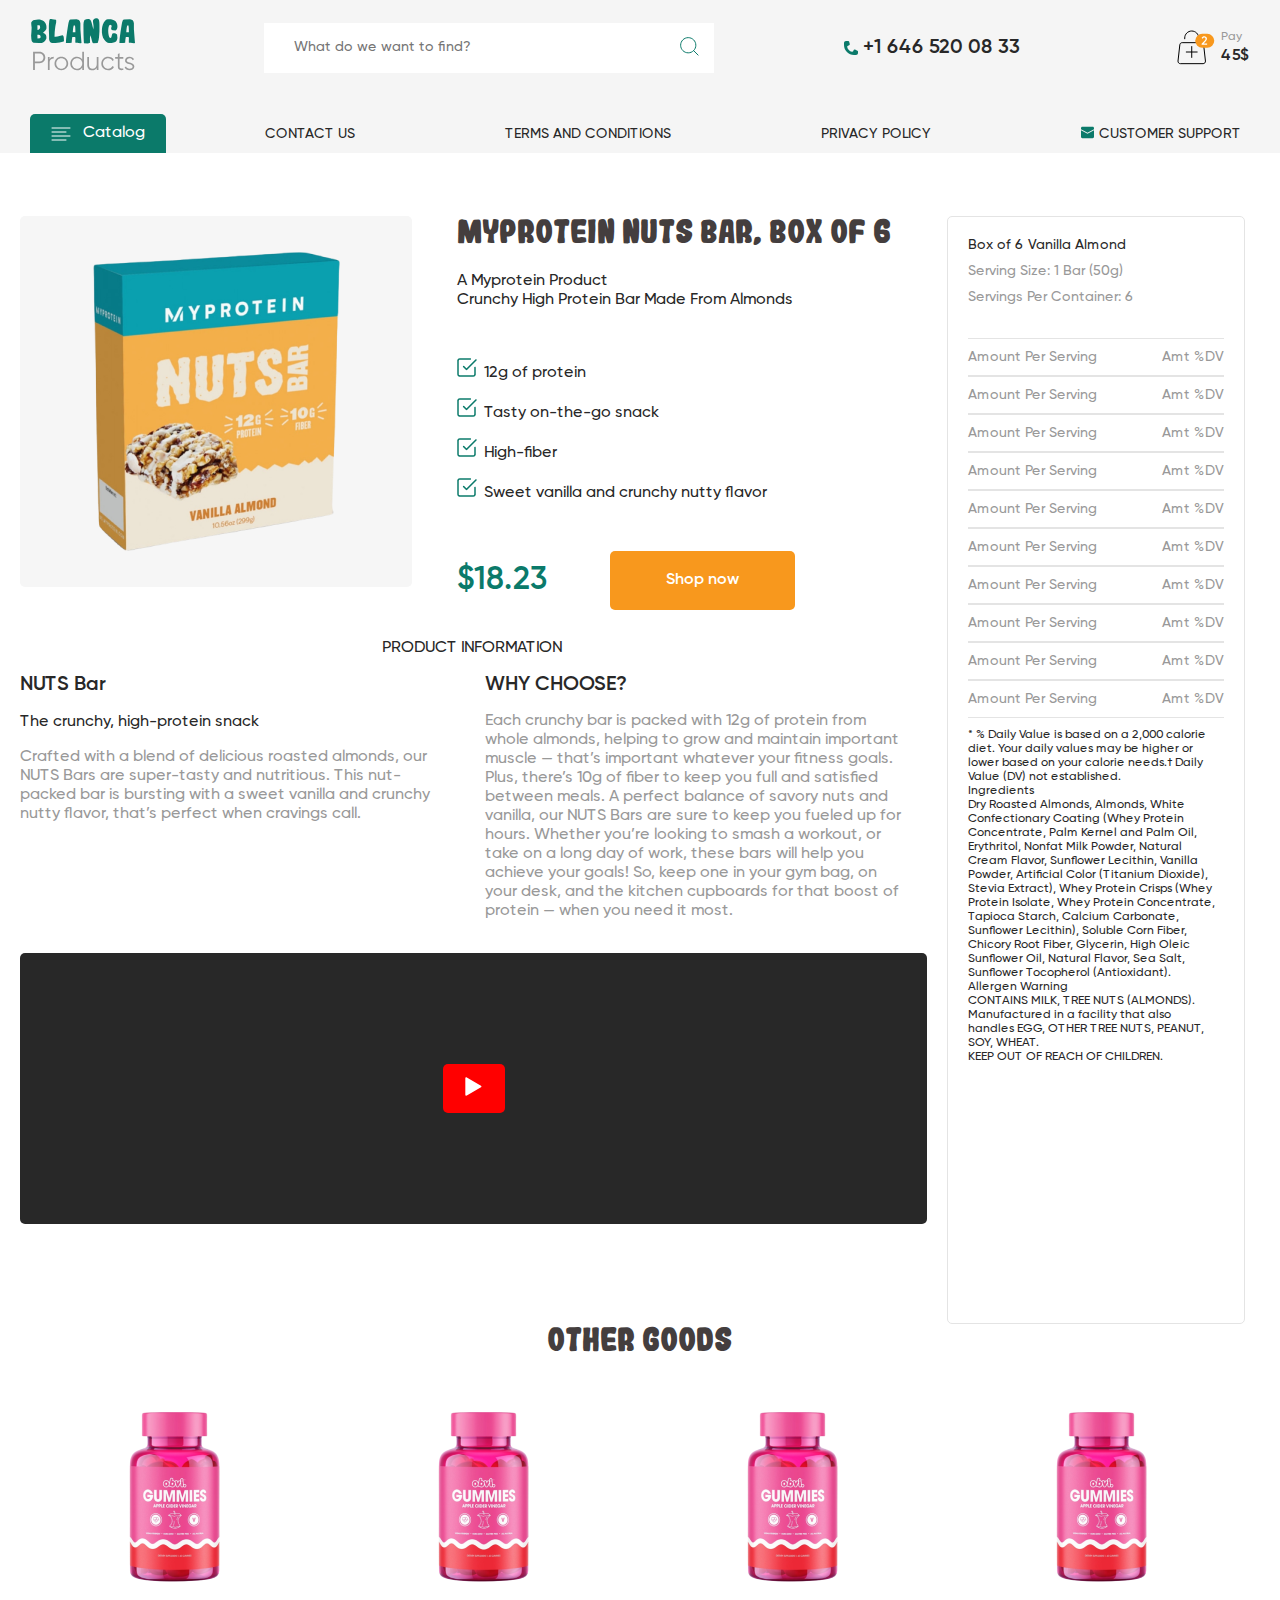
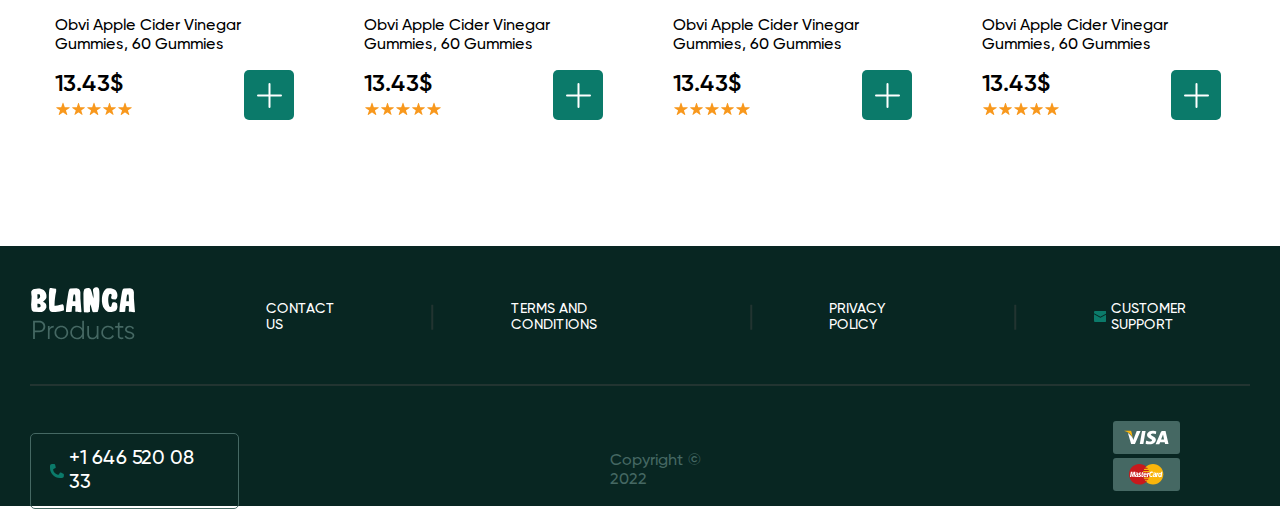
<file: сardsProduct.html>
<!doctype html>
<html lang="en">
<head>
    <meta charset="UTF-8">
    <meta name="viewport"
          content="width=device-width, user-scalable=no, initial-scale=1.0, maximum-scale=1.0, minimum-scale=1.0">
    <meta http-equiv="X-UA-Compatible" content="ie=edge">
    <link rel="stylesheet" href="./css/style.css">
    <title>Document</title>
</head>
<header class="header">
    <div class="container">
        <a href="#" class="header__logo">
            <svg width="106" height="61" viewBox="0 0 106 61" fill="none" xmlns="http://www.w3.org/2000/svg">
                <path d="M9.125 28L3.46875 27.8125C2.65625 27.4792 2.07292 26.9062 1.71875 26.0938C1.40625 24.6354 1.20833 22.7292 1.125 20.375C1.33333 18.7083 1.5 16.0938 1.625 12.5312C1.29167 9.82292 1.15625 8.125 1.21875 7.4375C1.69792 6.5 2.375 5.79167 3.25 5.3125C4.10417 5.04167 5.13542 4.84375 6.34375 4.71875C7.55208 4.57292 8.72917 4.5 9.875 4.5C10.7708 4.6875 11.6875 5 12.625 5.4375C13.5625 5.875 14.3438 6.52083 14.9688 7.375C15.5938 8.22917 16.0208 9.1875 16.25 10.25C16.5 11.2917 16.5521 12.4271 16.4062 13.6562C16.1354 14.7396 15.0104 16.0625 13.0312 17.625C14.4479 18.1875 15.4271 18.9375 15.9688 19.875C16.3854 20.875 16.5208 22.0833 16.375 23.5C15.9167 24.6875 15.1771 25.7917 14.1562 26.8125C12.9479 27.8542 11.2708 28.25 9.125 28ZM10.0938 23.0312C10.5729 22.6354 10.7396 22.0938 10.5938 21.4062C10.4688 20.8646 10.1354 20.4271 9.59375 20.0938C9.03125 19.8229 8.29167 19.7083 7.375 19.75L7.5 23.375L9.6875 23.25L10.0938 23.0312ZM8.5625 14.7812C9.25 14.3021 9.76042 13.6875 10.0938 12.9375C10.1771 12.0625 10.0729 11.25 9.78125 10.5C9.17708 10.1667 8.375 10.0833 7.375 10.25L7.4375 12.6562L7.5 15L8.5625 14.7812ZM22.3438 27.9375C21.4688 27.875 20.7188 27.5729 20.0938 27.0312C19.2812 25.7396 18.9479 24.2083 19.0938 22.4375L19.0312 18.875L18.875 15.5V10.7188C18.8958 9.82292 18.9896 8.5625 19.1562 6.9375C19.3229 5.29167 19.6354 4.3125 20.0938 4C20.5729 3.89583 22.5104 4.125 25.9062 4.6875C26.2396 4.79167 26.3125 5.78125 26.125 7.65625C25.6458 9.15625 25.1667 12.3333 24.6875 17.1875L24.5 21.625H25.5C26.8333 21.5208 28.1562 21.2708 29.4688 20.875C30.8021 20.4792 31.9062 20.2708 32.7812 20.25C33.3854 20.8125 33.7292 21.6771 33.8125 22.8438C33.8958 24.0104 33.9479 25.0312 33.9688 25.9062L33.6562 26.4062C32.3646 26.8229 31.0208 27.1875 29.625 27.5C28.2292 27.7917 26.8542 27.9583 25.5 28C24.1458 28.0208 23.0938 28 22.3438 27.9375ZM50.5938 28.1875C47.4896 28.0833 45.7188 27.8542 45.2812 27.5L45.4062 22.875L45.0938 21.9375L42.3438 21.9688L41.9062 24.375L41.6562 27.625C40.4062 27.9375 38.4896 28.0625 35.9062 28L36.0938 24.125C36.1979 23.0625 36.4688 21 36.9062 17.9375C37.3646 14.875 37.7188 12.5625 37.9688 11C38.2188 9.41667 38.4062 8.33333 38.5312 7.75L39.2188 5.375C39.4688 4.79167 39.9479 4.47917 40.6562 4.4375L46.5312 4.25L48.9688 4.9375C49.8438 5.89583 50.3229 6.98958 50.4062 8.21875V14.2188C50.5938 16.5312 50.7708 18.8333 50.9375 21.125C51.125 23.3958 51.3125 25.6771 51.5 27.9688L50.5938 28.1875ZM45.4062 17.25L45.3125 14.0312C45.3125 12.6146 45.1979 11.3958 44.9688 10.375L43.7188 10.5C43.4062 11.4167 43.0938 13.625 42.7812 17.125L45.4062 17.25ZM53.9375 28.125C53.8333 27.2292 53.75 25.875 53.6875 24.0625C53.6458 22.25 53.5938 20.7083 53.5312 19.4375L53.4375 9.53125C53.4375 7.84375 53.7708 6.33333 54.4375 5C56.0833 4.1875 57.7917 3.9375 59.5625 4.25C60.0417 4.5625 60.4062 4.875 60.6562 5.1875C61.1771 6.0625 61.6458 7.41667 62.0625 9.25C62.5 11.0625 62.9583 12.8125 63.4375 14.5L63.5312 10.75L62.9375 6.375C62.7917 5.52083 63.0938 4.77083 63.8438 4.125C64.5938 3.45833 65.5417 3.1875 66.6875 3.3125C67.4583 3.35417 68.0833 3.66667 68.5625 4.25C68.9792 5.10417 69.2292 6.03125 69.3125 7.03125C69.4167 8.01042 69.4583 8.91667 69.4375 9.75V16.5625C69.3125 18.4792 69.1771 20.4062 69.0312 22.3438C68.9062 24.2812 68.4583 26.1667 67.6875 28L63.4375 28.125L62.5625 27.625C62.0625 26.3125 61.6875 25 61.4375 23.6875C61.1875 22.375 60.7708 21.1875 60.1875 20.125L59.9375 23.25L60.0625 27.75L57.9375 28.375L53.9375 28.125ZM78.9375 27.9062C78.0417 27.7396 77.2292 27.4062 76.5 26.9062C75.7708 26.4062 74.9896 25.6146 74.1562 24.5312C73.3229 23.4479 72.7083 22.0208 72.3125 20.25C71.9167 18.4792 71.7812 16.6146 71.9062 14.6562C71.9688 12.8854 72.2917 11.1562 72.875 9.46875C73.4792 7.76042 74.3021 6.39583 75.3438 5.375C76.0938 4.77083 76.9583 4.40625 77.9375 4.28125C78.9375 4.13542 79.9479 4.09375 80.9688 4.15625C82.6771 4.46875 84.1354 5.08333 85.3438 6C86.0312 6.8125 86.5521 7.67708 86.9062 8.59375C87.2812 9.51042 87.4583 10.5625 87.4375 11.75C87.3542 13.6875 86.6979 14.8958 85.4688 15.375L82.8438 15.25C81.4479 15.0625 80.9062 14.2292 81.2188 12.75C81.4062 12.1667 81.5625 11.5729 81.6875 10.9688C81.625 10.3021 81.0729 9.89583 80.0312 9.75C79.5729 9.95833 79.2396 10.3021 79.0312 10.7812C78.6562 11.6771 78.4167 12.6979 78.3125 13.8438C78.2083 14.9688 78.1875 16.0521 78.25 17.0938C78.3125 18.1354 78.4583 19.1458 78.6875 20.125C78.9167 21.1042 79.2708 22 79.75 22.8125L80.4375 23L81.2812 22.5C81.6146 21.2083 81.9479 19.9479 82.2812 18.7188C83.1146 18.3021 84.2083 18.1875 85.5625 18.375L87.0625 19.4375L87.4375 22.875C87.25 24.4375 86.7917 25.6667 86.0625 26.5625C85.1458 27.1875 84.0521 27.5833 82.7812 27.75C81.5104 27.9167 80.2292 27.9688 78.9375 27.9062ZM104.094 28.1875C100.99 28.0833 99.2188 27.8542 98.7812 27.5L98.9062 22.875L98.5938 21.9375L95.8438 21.9688L95.4062 24.375L95.1562 27.625C93.9062 27.9375 91.9896 28.0625 89.4062 28L89.5938 24.125C89.6979 23.0625 89.9688 21 90.4062 17.9375C90.8646 14.875 91.2188 12.5625 91.4688 11C91.7188 9.41667 91.9062 8.33333 92.0312 7.75L92.7188 5.375C92.9688 4.79167 93.4479 4.47917 94.1562 4.4375L100.031 4.25L102.469 4.9375C103.344 5.89583 103.823 6.98958 103.906 8.21875V14.2188C104.094 16.5312 104.271 18.8333 104.438 21.125C104.625 23.3958 104.812 25.6771 105 27.9688L104.094 28.1875ZM98.9062 17.25L98.8125 14.0312C98.8125 12.6146 98.6979 11.3958 98.4688 10.375L97.2188 10.5C96.9062 11.4167 96.5938 13.625 96.2812 17.125L98.9062 17.25Z" fill="#0B7A6A"/>
                <path d="M9.58 36.8C11.2093 36.8 12.57 37.346 13.662 38.438C14.754 39.53 15.3 40.8907 15.3 42.52C15.3 44.1493 14.754 45.51 13.662 46.602C12.57 47.694 11.2093 48.24 9.58 48.24H4.9V55H3.08V36.8H9.58ZM9.58 46.524C10.7067 46.524 11.634 46.1513 12.362 45.406C13.1073 44.6433 13.48 43.6813 13.48 42.52C13.48 41.3587 13.1073 40.4053 12.362 39.66C11.634 38.8973 10.7067 38.516 9.58 38.516H4.9V46.524H9.58ZM19.618 44.158C20.4154 42.5807 21.7847 41.792 23.726 41.792V43.456C22.5474 43.456 21.568 43.8027 20.788 44.496C20.008 45.1893 19.618 46.2813 19.618 47.772V55H17.902V42H19.618V44.158ZM36.1847 53.362C34.8674 54.662 33.2554 55.312 31.3487 55.312C29.442 55.312 27.8214 54.662 26.4867 53.362C25.1694 52.0447 24.5107 50.424 24.5107 48.5C24.5107 46.576 25.1694 44.964 26.4867 43.664C27.8214 42.3467 29.442 41.688 31.3487 41.688C33.2554 41.688 34.8674 42.3467 36.1847 43.664C37.5194 44.964 38.1867 46.576 38.1867 48.5C38.1867 50.424 37.5194 52.0447 36.1847 53.362ZM27.7087 52.166C28.6967 53.154 29.91 53.648 31.3487 53.648C32.7874 53.648 34.0007 53.154 34.9887 52.166C35.9767 51.1607 36.4707 49.9387 36.4707 48.5C36.4707 47.0613 35.9767 45.848 34.9887 44.86C34.0007 43.8547 32.7874 43.352 31.3487 43.352C29.91 43.352 28.6967 43.8547 27.7087 44.86C26.7207 45.848 26.2267 47.0613 26.2267 48.5C26.2267 49.9387 26.7207 51.1607 27.7087 52.166ZM52.2383 36.8H53.9543V55H52.2383V52.452C51.0423 54.3587 49.2916 55.312 46.9863 55.312C45.1316 55.312 43.5456 54.6533 42.2283 53.336C40.9283 52.0187 40.2783 50.4067 40.2783 48.5C40.2783 46.5933 40.9283 44.9813 42.2283 43.664C43.5456 42.3467 45.1316 41.688 46.9863 41.688C49.2916 41.688 51.0423 42.6413 52.2383 44.548V36.8ZM43.4763 52.166C44.4643 53.154 45.6776 53.648 47.1163 53.648C48.5549 53.648 49.7683 53.154 50.7563 52.166C51.7443 51.1607 52.2383 49.9387 52.2383 48.5C52.2383 47.0613 51.7443 45.848 50.7563 44.86C49.7683 43.8547 48.5549 43.352 47.1163 43.352C45.6776 43.352 44.4643 43.8547 43.4763 44.86C42.4883 45.848 41.9943 47.0613 41.9943 48.5C41.9943 49.9387 42.4883 51.1607 43.4763 52.166ZM66.7396 42H68.4556V55H66.7396V52.972C65.7689 54.532 64.3129 55.312 62.3716 55.312C60.7942 55.312 59.5462 54.8353 58.6276 53.882C57.7262 52.9113 57.2756 51.6113 57.2756 49.982V42H58.9916V49.982C58.9916 51.1433 59.2949 52.0447 59.9016 52.686C60.5256 53.3273 61.4009 53.648 62.5276 53.648C63.7756 53.648 64.7896 53.258 65.5696 52.478C66.3496 51.6807 66.7396 50.4587 66.7396 48.812V42ZM78.1436 55.312C76.185 55.312 74.5556 54.662 73.2556 53.362C71.9556 52.0447 71.3056 50.424 71.3056 48.5C71.3056 46.576 71.9556 44.964 73.2556 43.664C74.5556 42.3467 76.185 41.688 78.1436 41.688C79.4263 41.688 80.579 42 81.6016 42.624C82.6243 43.2307 83.3696 44.054 83.8376 45.094L82.4336 45.9C82.087 45.12 81.5236 44.5047 80.7436 44.054C79.981 43.586 79.1143 43.352 78.1436 43.352C76.705 43.352 75.4916 43.8547 74.5036 44.86C73.5156 45.848 73.0216 47.0613 73.0216 48.5C73.0216 49.9387 73.5156 51.1607 74.5036 52.166C75.4916 53.154 76.705 53.648 78.1436 53.648C79.1143 53.648 79.981 53.4227 80.7436 52.972C81.5063 52.504 82.1043 51.88 82.5376 51.1L83.9676 51.932C83.4303 52.972 82.6416 53.7953 81.6016 54.402C80.5616 55.0087 79.409 55.312 78.1436 55.312ZM93.3213 43.664H89.5773V51.542C89.5773 52.2527 89.716 52.764 89.9933 53.076C90.2707 53.3707 90.6867 53.5267 91.2413 53.544C91.796 53.544 92.4893 53.5267 93.3213 53.492V55C91.5013 55.2773 90.132 55.1473 89.2133 54.61C88.312 54.0727 87.8613 53.05 87.8613 51.542V43.664H85.1313V42H87.8613V38.88L89.5773 38.36V42H93.3213V43.664ZM96.7462 45.406C96.7462 45.9953 97.0062 46.4633 97.5262 46.81C98.0462 47.1567 98.6789 47.4253 99.4242 47.616C100.17 47.8067 100.915 48.0233 101.66 48.266C102.406 48.4913 103.038 48.8813 103.558 49.436C104.078 49.9733 104.338 50.684 104.338 51.568C104.338 52.6773 103.896 53.5787 103.012 54.272C102.146 54.9653 101.019 55.312 99.6322 55.312C98.3842 55.312 97.3182 55.0347 96.4342 54.48C95.5676 53.9253 94.9609 53.206 94.6142 52.322L96.0702 51.464C96.3129 52.14 96.7462 52.6773 97.3702 53.076C98.0116 53.4573 98.7656 53.648 99.6322 53.648C100.482 53.648 101.192 53.4833 101.764 53.154C102.336 52.8073 102.622 52.2787 102.622 51.568C102.622 50.9787 102.362 50.5107 101.842 50.164C101.322 49.8173 100.69 49.5487 99.9442 49.358C99.1989 49.1673 98.4536 48.9593 97.7082 48.734C96.9629 48.4913 96.3302 48.1013 95.8102 47.564C95.2902 47.0093 95.0302 46.29 95.0302 45.406C95.0302 44.3487 95.4462 43.4647 96.2782 42.754C97.1276 42.0433 98.1936 41.688 99.4762 41.688C100.534 41.688 101.461 41.9307 102.258 42.416C103.056 42.884 103.645 43.5253 104.026 44.34L102.596 45.172C102.094 43.9587 101.054 43.352 99.4762 43.352C98.7309 43.352 98.0896 43.534 97.5522 43.898C97.0149 44.2447 96.7462 44.7473 96.7462 45.406Z" fill="#999999"/>
            </svg>
        </a>
        <div class="header__search">
            <input class="header__search-input" type="text" placeholder="What do we want to find?">
            <button type="submit" class="header__search-btn">
                <svg width="19" height="19" viewBox="0 0 19 19" fill="none" xmlns="http://www.w3.org/2000/svg">
                    <path d="M18.3667 18.3666L13.3 13.3M8.23333 15.8333C4.03597 15.8333 0.633333 12.4307 0.633333 8.2333C0.633333 4.03594 4.03597 0.633301 8.23333 0.633301C12.4307 0.633301 15.8333 4.03594 15.8333 8.2333C15.8333 12.4307 12.4307 15.8333 8.23333 15.8333Z" stroke="#0B7A6A"/>
                </svg>

            </button>
        </div>
        <div class="header__number">
            <a href="tel:+1 646 520 08 33"  class="header__number-link">
                <svg width="14" height="14" viewBox="0 0 14 14" fill="none" xmlns="http://www.w3.org/2000/svg">
                    <path d="M4.21922 0H2C0.895431 0 0 0.89543 0 2V4C0 9.52285 4.47715 14 10 14H12C13.1046 14 14 13.1046 14 12V10.618C14 10.2393 13.786 9.893 13.4472 9.72361L11.0313 8.51564C10.487 8.24349 9.82783 8.51652 9.63539 9.09384L9.33762 9.98714C9.14474 10.5658 8.55118 10.9102 7.95309 10.7906C5.55929 10.3119 3.68814 8.44071 3.20938 6.04691C3.08976 5.44882 3.43422 4.85526 4.01286 4.66238L5.12149 4.29284C5.61721 4.1276 5.90214 3.60855 5.7754 3.10162L5.18937 0.757464C5.07807 0.312297 4.67809 0 4.21922 0Z" fill="#0B7A6A"/>
                </svg>
                +1 646 520 08 33
            </a>
        </div>
        <a href="#" class="header__cart">
            <svg width="38" height="35" viewBox="0 0 38 35" fill="none" xmlns="http://www.w3.org/2000/svg">
                <path d="M7.72666 9.16667V8C7.72666 4.13401 10.8607 1 14.7267 1C18.5927 1 21.7267 4.13401 21.7267 8V9.16667M14.7267 16.1667V27.8333M8.89333 22H20.56M2.82936 14.7423L1.01455 31.0757C0.860972 32.4578 1.94292 33.6667 3.33361 33.6667H26.1197C27.5104 33.6667 28.5923 32.4578 28.4388 31.0757L26.624 14.7423C26.4927 13.5606 25.4938 12.6667 24.3049 12.6667H5.14842C3.95948 12.6667 2.96066 13.5607 2.82936 14.7423Z" stroke="black"/>
                <rect x="18.2267" y="3.83325" width="19" height="14" rx="7" fill="#F8981D"/>
                <path d="M24.5987 14.8333V13.7533L27.5267 10.7653C28.2387 10.0533 28.5947 9.43725 28.5947 8.91725C28.5947 8.50925 28.4707 8.19325 28.2227 7.96925C27.9827 7.73725 27.6747 7.62125 27.2987 7.62125C26.5947 7.62125 26.0747 7.96925 25.7387 8.66525L24.5747 7.98125C24.8387 7.42125 25.2107 6.99725 25.6907 6.70925C26.1707 6.42125 26.7027 6.27725 27.2867 6.27725C28.0227 6.27725 28.6547 6.50925 29.1827 6.97325C29.7107 7.43725 29.9747 8.06925 29.9747 8.86925C29.9747 9.72525 29.4987 10.6373 28.5467 11.6053L26.6507 13.5013H30.1307V14.8333H24.5987Z" fill="white"/>
            </svg>
            <div class="header__cart-sum">
                <h2 class="header__cart-text">Pay</h2>
                <p class="header__cart-num">45$</p>
            </div>
        </a>
    </div>
</header>


<body>
<main class="main">
    <section class="navigation">
        <div class="container">
            <div class="navigation__page-select">
                <svg width="20" height="14" viewBox="0 0 20 14" fill="none" xmlns="http://www.w3.org/2000/svg">
                    <path d="M15 5H1" stroke="white" stroke-linecap="round" stroke-linejoin="round"/>
                    <path d="M19 1H1" stroke="white" stroke-linecap="round" stroke-linejoin="round"/>
                    <path d="M19 9H1" stroke="white" stroke-linecap="round" stroke-linejoin="round"/>
                    <path d="M15 13H1" stroke="white" stroke-linecap="round" stroke-linejoin="round"/>
                </svg>
                <h2 class="navigation__text">Catalog</h2>
            </div>
            <div class="navigation__block">
                <a href="" class="navigation__page">
                    <h2 class="navigation__text">CONTACT US</h2>
                </a>
                <a href="#" class="navigation__page">

                    <h2 class="navigation__text">TERMS AND CONDITIONS</h2>
                </a>
                <a href="#" class="navigation__page">

                    <h2 class="navigation__text">PRIVACY POLICY</h2>
                </a>
                <a href="#" class="navigation__page">
                    <svg width="13" height="13" viewBox="0 0 13 13" fill="none" xmlns="http://www.w3.org/2000/svg">
                        <path d="M0 2.1667C0 1.44873 0.58203 0.866699 1.3 0.866699H11.7C12.418 0.866699 13 1.44873 13 2.1667V3.21327L6.50001 6.86951L0 3.21326V2.1667Z" fill="#0B7A6A"/>
                        <path d="M0 4.20762V10.8334C0 11.5513 0.58203 12.1334 1.3 12.1334H11.7C12.418 12.1334 13 11.5513 13 10.8334V4.20764L6.50001 7.86388L0 4.20762Z" fill="#0B7A6A"/>
                    </svg>
                    <h2 class="navigation__text">CUSTOMER SUPPORT</h2>
                </a>
            </div>
        </div>
    </section>
    <section class="cardProduct">
        <div class="container">
            <div class="cardProduct__productInfo">
                <div class="cardProduct__aboutBlock">
                    <div class="cardProduct__aboutBlock-img">
                        <img src="./img/cardsProduct/image17.png" alt="product_Img">
                    </div>
                    <div class="cardProduct__aboutBlock__priceBlock">
                        <h2 class="cardProduct__aboutBlock__priceBlock-title">Myprotein NUTS Bar, Box of 6</h2>
                        <p class="cardProduct__aboutBlock__priceBlock-subtitle">A Myprotein Product<br>Crunchy High Protein Bar Made From Almonds</p>
                        <ul class="cardProduct__aboutBlock__priceBlock-list">
                            <li class="cardProduct__aboutBlock__priceBlock-li">12g of protein</li>
                            <li class="cardProduct__aboutBlock__priceBlock-li">Tasty on-the-go snack</li>
                            <li class="cardProduct__aboutBlock__priceBlock-li">High-fiber</li>
                            <li class="cardProduct__aboutBlock__priceBlock-li">Sweet vanilla and crunchy nutty flavor</li>
                        </ul>
                        <div class="cardProduct__aboutBlock__priceBlock-box">
                            <h3 class="cardProduct__aboutBlock__priceBlock-price">$18.23</h3>
                            <button class="cardProduct__aboutBlock__priceBlock-btn">Shop now</button>
                        </div>
                    </div>
                </div>
                <a href="#" class="cardProduct__productInfo-txt">PRODUCT INFORMATION</a>
                <div class="cardProduct__productInfo__text">
                    <div class="cardProduct__productInfo__textBlock1">
                        <h2 class="cardProduct__productInfo__textBlock1-title">NUTS Bar</h2>
                        <p class="cardProduct__productInfo__textBlock1-subtitle">The crunchy, high-protein snack</p>
                        <p class="cardProduct__productInfo__textBlock1-text">Crafted with a blend of delicious roasted almonds, our<br>NUTS Bars are super-tasty and nutritious. This nut-<br>packed bar is bursting with a sweet vanilla and crunchy<br>nutty flavor, that’s perfect when cravings call.​</p>
                    </div>
                    <div class="cardProduct__productInfo__textBlock2">
                        <h2 class="cardProduct__productInfo__textBlock2-title">WHY CHOOSE?</h2>
                        <p class="cardProduct__productInfo__textBlock2-text">Each crunchy bar is packed with 12g of protein from whole almonds, helping to grow and maintain important muscle — that’s important whatever your fitness goals. Plus, there’s 10g of fiber to keep you full and satisfied between meals. A perfect balance of savory nuts and vanilla, our NUTS Bars are sure to keep you fueled up for hours. Whether you’re looking to smash a workout, or take on a long day of work, these bars will help you achieve your goals! So, keep one in your gym bag, on your desk, and the kitchen cupboards for that boost of protein — when you need it most.</p>
                    </div>
                </div>
                <div class="cardProduct__productInfo__video">
                    <div class="cardProduct__productInfo__video-redBox">
                        <div class="cardProduct__productInfo__video-svg">
                            <svg width="17" height="19" viewBox="0 0 17 19" fill="none" xmlns="http://www.w3.org/2000/svg">
                                <path d="M15.9666 8.63399C16.6332 9.01889 16.6332 9.98114 15.9666 10.366L1.81656 18.5355C1.14989 18.9204 0.316554 18.4393 0.316554 17.6695L0.316555 1.33051C0.316555 0.560709 1.14989 0.079582 1.81655 0.464482L15.9666 8.63399Z" fill="white"/>
                            </svg>
                        </div>
                    </div>
                </div>
            </div>
            <div class="cardProduct__aboutPortions">
                <div class="cardProduct__insideAboutPortions">
                    <h2 class="cardProduct__insideAboutPortions-title">Box of 6 Vanilla Almond</h2>
                    <p class="cardProduct__insideAboutPortions-subtitle">Serving Size: 1 Bar (50g)</p>
                    <p class="cardProduct__insideAboutPortions-subtitle">Servings Per Container: 6</p>
                    <table class="cardProduct__insideAboutPortions-table">
                        <tbody class="cardProduct__insideAboutPortions-amountPerServing">
                        <tr>
                            <th>Amount Per Serving</th>
                            <th>Amt %DV</th>
                        </tr>
                        <tr>
                            <th>Amount Per Serving</th>
                            <th>Amt %DV</th>
                        </tr>
                        <tr>
                            <th>Amount Per Serving</th>
                            <th>Amt %DV</th>
                        </tr>
                        <tr>
                            <th>Amount Per Serving</th>
                            <th>Amt %DV</th>
                        </tr>
                        <tr>
                            <th>Amount Per Serving</th>
                            <th>Amt %DV</th>
                        </tr>
                        <tr>
                            <th>Amount Per Serving</th>
                            <th>Amt %DV</th>
                        </tr>
                        <tr>
                            <th>Amount Per Serving</th>
                            <th>Amt %DV</th>
                        </tr>
                        <tr>
                            <th>Amount Per Serving</th>
                            <th>Amt %DV</th>
                        </tr>
                        <tr>
                            <th>Amount Per Serving</th>
                            <th>Amt %DV</th>
                        </tr>
                        <tr>
                            <th>Amount Per Serving</th>
                            <th>Amt %DV</th>
                        </tr>
                        </tbody>
                    </table>
                    <p class="cardProduct__insideAboutPortions-text">* % Daily Value is based on a 2,000 calorie diet. Your daily values may be higher or lower based on your calorie needs.† Daily Value (DV) not established.
                        <br>
                        Ingredients <br>
                        Dry Roasted Almonds, Almonds, White Confectionary Coating (Whey Protein Concentrate, Palm Kernel and Palm Oil, Erythritol, Nonfat Milk Powder, Natural Cream Flavor, Sunflower Lecithin, Vanilla Powder, Artificial Color (Titanium Dioxide), Stevia Extract), Whey Protein Crisps (Whey Protein Isolate, Whey Protein Concentrate, Tapioca Starch, Calcium Carbonate, Sunflower Lecithin), Soluble Corn Fiber, Chicory Root Fiber, Glycerin, High Oleic Sunflower Oil, Natural Flavor, Sea Salt, Sunflower Tocopherol (Antioxidant).
                        <br>
                        Allergen Warning <br>
                        CONTAINS MILK, TREE NUTS (ALMONDS). Manufactured in a facility that also handles EGG, OTHER TREE NUTS, PEANUT, SOY, WHEAT.
                        <br>
                        KEEP OUT OF REACH OF CHILDREN.</p>
                </div>
            </div>
        </div>
    </section>
    <section class="otherGoods">
        <div class="container">
            <h2 class="otherGoods__title">Other goods</h2>
            <div class="otherGoods__block">
                <div class="otherGoods__card">
                    <div class="otherGoods__inside">
                        <a href="" class="otherGoods__inside-img">
                            <img src="img/imgIndex/lastItem/image15.png" alt="GUMMIES">
                        </a>
                        <a href="" class="otherGoods__inside-title">Obvi Apple Cider Vinegar<br>Gummies, 60 Gummies</a>
                        <div class="otherGoods__quantity">
                            <div class="otherGoods__quantity-box">
                                <h3 class="otherGoods__quantity-price">13.43$</h3>
                                <div class="otherGoods__quantity-grade">
                                    <svg width="78" height="15" viewBox="0 0 78 15" fill="none" xmlns="http://www.w3.org/2000/svg">
                                        <path d="M7.62206 1.09049C7.74637 0.731811 8.25363 0.731812 8.37794 1.09049L9.70288 4.91336C9.75869 5.07439 9.9104 5.18237 10.0808 5.18237H14.3107C14.7044 5.18237 14.8612 5.69133 14.5358 5.91297L11.1592 8.21292C11.0099 8.31463 10.9473 8.5038 11.0064 8.6745L12.3065 12.4257C12.4327 12.7897 12.0218 13.1041 11.7034 12.8872L8.22518 10.5181C8.08932 10.4256 7.91068 10.4256 7.77482 10.5181L4.29663 12.8872C3.97821 13.1041 3.56734 12.7897 3.69351 12.4256L4.99358 8.6745C5.05274 8.5038 4.99014 8.31463 4.84082 8.21292L1.46417 5.91297C1.13877 5.69133 1.29564 5.18237 1.68935 5.18237H5.91918C6.0896 5.18237 6.24131 5.07439 6.29712 4.91336L7.62206 1.09049Z" fill="#F8981D"/>
                                        <path d="M23.1196 1.17082C23.2393 0.802297 23.7607 0.802296 23.8804 1.17082L25.094 4.90598C25.1476 5.07079 25.3012 5.18237 25.4745 5.18237H29.4018C29.7893 5.18237 29.9504 5.67822 29.637 5.90598L26.4596 8.21443C26.3195 8.31629 26.2608 8.49684 26.3143 8.66165L27.528 12.3968C27.6477 12.7653 27.2259 13.0718 26.9124 12.844L23.7351 10.5356C23.5949 10.4337 23.4051 10.4337 23.2649 10.5356L20.0876 12.844C19.7741 13.0718 19.3523 12.7653 19.472 12.3968L20.6857 8.66165C20.7392 8.49684 20.6805 8.31629 20.5404 8.21443L17.363 5.90598C17.0496 5.67822 17.2107 5.18237 17.5981 5.18237H21.5255C21.6988 5.18237 21.8524 5.07079 21.906 4.90598L23.1196 1.17082Z" fill="#F8981D"/>
                                        <path d="M38.6221 1.09049C38.7464 0.731811 39.2536 0.731812 39.3779 1.09049L40.7029 4.91336C40.7587 5.07439 40.9104 5.18237 41.0808 5.18237H45.3107C45.7044 5.18237 45.8612 5.69133 45.5358 5.91297L42.1592 8.21292C42.0099 8.31463 41.9473 8.5038 42.0064 8.6745L43.3065 12.4257C43.4327 12.7897 43.0218 13.1041 42.7034 12.8872L39.2252 10.5181C39.0893 10.4256 38.9107 10.4256 38.7748 10.5181L35.2966 12.8872C34.9782 13.1041 34.5673 12.7897 34.6935 12.4256L35.9936 8.6745C36.0527 8.5038 35.9901 8.31463 35.8408 8.21292L32.4642 5.91297C32.1388 5.69133 32.2956 5.18237 32.6893 5.18237H36.9192C37.0896 5.18237 37.2413 5.07439 37.2971 4.91336L38.6221 1.09049Z" fill="#F8981D"/>
                                        <path d="M54.1196 1.17082C54.2393 0.802297 54.7607 0.802296 54.8804 1.17082L56.094 4.90598C56.1476 5.07079 56.3012 5.18237 56.4745 5.18237H60.4018C60.7893 5.18237 60.9504 5.67822 60.637 5.90598L57.4596 8.21443C57.3195 8.31629 57.2608 8.49684 57.3143 8.66165L58.528 12.3968C58.6477 12.7653 58.2259 13.0718 57.9124 12.844L54.7351 10.5356C54.5949 10.4337 54.4051 10.4337 54.2649 10.5356L51.0876 12.844C50.7741 13.0718 50.3523 12.7653 50.472 12.3968L51.6857 8.66165C51.7392 8.49684 51.6805 8.31629 51.5404 8.21443L48.363 5.90598C48.0496 5.67822 48.2107 5.18237 48.5981 5.18237H52.5255C52.6988 5.18237 52.8524 5.07079 52.906 4.90598L54.1196 1.17082Z" fill="#F8981D"/>
                                        <path d="M69.6221 1.09049C69.7464 0.731811 70.2536 0.731812 70.3779 1.09049L71.7029 4.91336C71.7587 5.07439 71.9104 5.18237 72.0808 5.18237H76.3107C76.7044 5.18237 76.8612 5.69133 76.5358 5.91297L73.1592 8.21292C73.0099 8.31463 72.9473 8.5038 73.0064 8.6745L74.3065 12.4257C74.4327 12.7897 74.0218 13.1041 73.7034 12.8872L70.2252 10.5181C70.0893 10.4256 69.9107 10.4256 69.7748 10.5181L66.2966 12.8872C65.9782 13.1041 65.5673 12.7897 65.6935 12.4256L66.9936 8.6745C67.0527 8.5038 66.9901 8.31463 66.8408 8.21292L63.4642 5.91297C63.1388 5.69133 63.2956 5.18237 63.6893 5.18237H67.9192C68.0896 5.18237 68.2413 5.07439 68.2971 4.91336L69.6221 1.09049Z" fill="#F8981D"/>
                                    </svg>

                                </div>
                            </div>
                            <a href="#" class="otherGoods__quantity-add">
                                <svg width="25" height="25" viewBox="0 0 25 25" fill="none" xmlns="http://www.w3.org/2000/svg">
                                    <path d="M12.5 1V24M1 12.5H24" stroke="white" stroke-width="2" stroke-linecap="round"/>
                                </svg>
                            </a>
                        </div>
                    </div>
                </div>
                <div class="otherGoods__card">
                    <div class="otherGoods__inside">
                        <a href="" class="otherGoods__inside-img">
                            <img src="img/imgIndex/lastItem/image15.png" alt="GUMMIES">
                        </a>
                        <a href="" class="otherGoods__inside-title">Obvi Apple Cider Vinegar<br>Gummies, 60 Gummies</a>
                        <div class="otherGoods__quantity">
                            <div class="otherGoods__quantity-box">
                                <h3 class="otherGoods__quantity-price">13.43$</h3>
                                <div class="otherGoods__quantity-grade">
                                    <svg width="78" height="15" viewBox="0 0 78 15" fill="none" xmlns="http://www.w3.org/2000/svg">
                                        <path d="M7.62206 1.09049C7.74637 0.731811 8.25363 0.731812 8.37794 1.09049L9.70288 4.91336C9.75869 5.07439 9.9104 5.18237 10.0808 5.18237H14.3107C14.7044 5.18237 14.8612 5.69133 14.5358 5.91297L11.1592 8.21292C11.0099 8.31463 10.9473 8.5038 11.0064 8.6745L12.3065 12.4257C12.4327 12.7897 12.0218 13.1041 11.7034 12.8872L8.22518 10.5181C8.08932 10.4256 7.91068 10.4256 7.77482 10.5181L4.29663 12.8872C3.97821 13.1041 3.56734 12.7897 3.69351 12.4256L4.99358 8.6745C5.05274 8.5038 4.99014 8.31463 4.84082 8.21292L1.46417 5.91297C1.13877 5.69133 1.29564 5.18237 1.68935 5.18237H5.91918C6.0896 5.18237 6.24131 5.07439 6.29712 4.91336L7.62206 1.09049Z" fill="#F8981D"/>
                                        <path d="M23.1196 1.17082C23.2393 0.802297 23.7607 0.802296 23.8804 1.17082L25.094 4.90598C25.1476 5.07079 25.3012 5.18237 25.4745 5.18237H29.4018C29.7893 5.18237 29.9504 5.67822 29.637 5.90598L26.4596 8.21443C26.3195 8.31629 26.2608 8.49684 26.3143 8.66165L27.528 12.3968C27.6477 12.7653 27.2259 13.0718 26.9124 12.844L23.7351 10.5356C23.5949 10.4337 23.4051 10.4337 23.2649 10.5356L20.0876 12.844C19.7741 13.0718 19.3523 12.7653 19.472 12.3968L20.6857 8.66165C20.7392 8.49684 20.6805 8.31629 20.5404 8.21443L17.363 5.90598C17.0496 5.67822 17.2107 5.18237 17.5981 5.18237H21.5255C21.6988 5.18237 21.8524 5.07079 21.906 4.90598L23.1196 1.17082Z" fill="#F8981D"/>
                                        <path d="M38.6221 1.09049C38.7464 0.731811 39.2536 0.731812 39.3779 1.09049L40.7029 4.91336C40.7587 5.07439 40.9104 5.18237 41.0808 5.18237H45.3107C45.7044 5.18237 45.8612 5.69133 45.5358 5.91297L42.1592 8.21292C42.0099 8.31463 41.9473 8.5038 42.0064 8.6745L43.3065 12.4257C43.4327 12.7897 43.0218 13.1041 42.7034 12.8872L39.2252 10.5181C39.0893 10.4256 38.9107 10.4256 38.7748 10.5181L35.2966 12.8872C34.9782 13.1041 34.5673 12.7897 34.6935 12.4256L35.9936 8.6745C36.0527 8.5038 35.9901 8.31463 35.8408 8.21292L32.4642 5.91297C32.1388 5.69133 32.2956 5.18237 32.6893 5.18237H36.9192C37.0896 5.18237 37.2413 5.07439 37.2971 4.91336L38.6221 1.09049Z" fill="#F8981D"/>
                                        <path d="M54.1196 1.17082C54.2393 0.802297 54.7607 0.802296 54.8804 1.17082L56.094 4.90598C56.1476 5.07079 56.3012 5.18237 56.4745 5.18237H60.4018C60.7893 5.18237 60.9504 5.67822 60.637 5.90598L57.4596 8.21443C57.3195 8.31629 57.2608 8.49684 57.3143 8.66165L58.528 12.3968C58.6477 12.7653 58.2259 13.0718 57.9124 12.844L54.7351 10.5356C54.5949 10.4337 54.4051 10.4337 54.2649 10.5356L51.0876 12.844C50.7741 13.0718 50.3523 12.7653 50.472 12.3968L51.6857 8.66165C51.7392 8.49684 51.6805 8.31629 51.5404 8.21443L48.363 5.90598C48.0496 5.67822 48.2107 5.18237 48.5981 5.18237H52.5255C52.6988 5.18237 52.8524 5.07079 52.906 4.90598L54.1196 1.17082Z" fill="#F8981D"/>
                                        <path d="M69.6221 1.09049C69.7464 0.731811 70.2536 0.731812 70.3779 1.09049L71.7029 4.91336C71.7587 5.07439 71.9104 5.18237 72.0808 5.18237H76.3107C76.7044 5.18237 76.8612 5.69133 76.5358 5.91297L73.1592 8.21292C73.0099 8.31463 72.9473 8.5038 73.0064 8.6745L74.3065 12.4257C74.4327 12.7897 74.0218 13.1041 73.7034 12.8872L70.2252 10.5181C70.0893 10.4256 69.9107 10.4256 69.7748 10.5181L66.2966 12.8872C65.9782 13.1041 65.5673 12.7897 65.6935 12.4256L66.9936 8.6745C67.0527 8.5038 66.9901 8.31463 66.8408 8.21292L63.4642 5.91297C63.1388 5.69133 63.2956 5.18237 63.6893 5.18237H67.9192C68.0896 5.18237 68.2413 5.07439 68.2971 4.91336L69.6221 1.09049Z" fill="#F8981D"/>
                                    </svg>

                                </div>
                            </div>
                            <a href="#" class="otherGoods__quantity-add">
                                <svg width="25" height="25" viewBox="0 0 25 25" fill="none" xmlns="http://www.w3.org/2000/svg">
                                    <path d="M12.5 1V24M1 12.5H24" stroke="white" stroke-width="2" stroke-linecap="round"/>
                                </svg>
                            </a>
                        </div>
                    </div>
                </div>
                <div class="otherGoods__card">
                    <div class="otherGoods__inside">
                        <a href="" class="otherGoods__inside-img">
                            <img src="img/imgIndex/lastItem/image15.png" alt="GUMMIES">
                        </a>
                        <a href="" class="otherGoods__inside-title">Obvi Apple Cider Vinegar<br>Gummies, 60 Gummies</a>
                        <div class="otherGoods__quantity">
                            <div class="otherGoods__quantity-box">
                                <h3 class="otherGoods__quantity-price">13.43$</h3>
                                <div class="otherGoods__quantity-grade">
                                    <svg width="78" height="15" viewBox="0 0 78 15" fill="none" xmlns="http://www.w3.org/2000/svg">
                                        <path d="M7.62206 1.09049C7.74637 0.731811 8.25363 0.731812 8.37794 1.09049L9.70288 4.91336C9.75869 5.07439 9.9104 5.18237 10.0808 5.18237H14.3107C14.7044 5.18237 14.8612 5.69133 14.5358 5.91297L11.1592 8.21292C11.0099 8.31463 10.9473 8.5038 11.0064 8.6745L12.3065 12.4257C12.4327 12.7897 12.0218 13.1041 11.7034 12.8872L8.22518 10.5181C8.08932 10.4256 7.91068 10.4256 7.77482 10.5181L4.29663 12.8872C3.97821 13.1041 3.56734 12.7897 3.69351 12.4256L4.99358 8.6745C5.05274 8.5038 4.99014 8.31463 4.84082 8.21292L1.46417 5.91297C1.13877 5.69133 1.29564 5.18237 1.68935 5.18237H5.91918C6.0896 5.18237 6.24131 5.07439 6.29712 4.91336L7.62206 1.09049Z" fill="#F8981D"/>
                                        <path d="M23.1196 1.17082C23.2393 0.802297 23.7607 0.802296 23.8804 1.17082L25.094 4.90598C25.1476 5.07079 25.3012 5.18237 25.4745 5.18237H29.4018C29.7893 5.18237 29.9504 5.67822 29.637 5.90598L26.4596 8.21443C26.3195 8.31629 26.2608 8.49684 26.3143 8.66165L27.528 12.3968C27.6477 12.7653 27.2259 13.0718 26.9124 12.844L23.7351 10.5356C23.5949 10.4337 23.4051 10.4337 23.2649 10.5356L20.0876 12.844C19.7741 13.0718 19.3523 12.7653 19.472 12.3968L20.6857 8.66165C20.7392 8.49684 20.6805 8.31629 20.5404 8.21443L17.363 5.90598C17.0496 5.67822 17.2107 5.18237 17.5981 5.18237H21.5255C21.6988 5.18237 21.8524 5.07079 21.906 4.90598L23.1196 1.17082Z" fill="#F8981D"/>
                                        <path d="M38.6221 1.09049C38.7464 0.731811 39.2536 0.731812 39.3779 1.09049L40.7029 4.91336C40.7587 5.07439 40.9104 5.18237 41.0808 5.18237H45.3107C45.7044 5.18237 45.8612 5.69133 45.5358 5.91297L42.1592 8.21292C42.0099 8.31463 41.9473 8.5038 42.0064 8.6745L43.3065 12.4257C43.4327 12.7897 43.0218 13.1041 42.7034 12.8872L39.2252 10.5181C39.0893 10.4256 38.9107 10.4256 38.7748 10.5181L35.2966 12.8872C34.9782 13.1041 34.5673 12.7897 34.6935 12.4256L35.9936 8.6745C36.0527 8.5038 35.9901 8.31463 35.8408 8.21292L32.4642 5.91297C32.1388 5.69133 32.2956 5.18237 32.6893 5.18237H36.9192C37.0896 5.18237 37.2413 5.07439 37.2971 4.91336L38.6221 1.09049Z" fill="#F8981D"/>
                                        <path d="M54.1196 1.17082C54.2393 0.802297 54.7607 0.802296 54.8804 1.17082L56.094 4.90598C56.1476 5.07079 56.3012 5.18237 56.4745 5.18237H60.4018C60.7893 5.18237 60.9504 5.67822 60.637 5.90598L57.4596 8.21443C57.3195 8.31629 57.2608 8.49684 57.3143 8.66165L58.528 12.3968C58.6477 12.7653 58.2259 13.0718 57.9124 12.844L54.7351 10.5356C54.5949 10.4337 54.4051 10.4337 54.2649 10.5356L51.0876 12.844C50.7741 13.0718 50.3523 12.7653 50.472 12.3968L51.6857 8.66165C51.7392 8.49684 51.6805 8.31629 51.5404 8.21443L48.363 5.90598C48.0496 5.67822 48.2107 5.18237 48.5981 5.18237H52.5255C52.6988 5.18237 52.8524 5.07079 52.906 4.90598L54.1196 1.17082Z" fill="#F8981D"/>
                                        <path d="M69.6221 1.09049C69.7464 0.731811 70.2536 0.731812 70.3779 1.09049L71.7029 4.91336C71.7587 5.07439 71.9104 5.18237 72.0808 5.18237H76.3107C76.7044 5.18237 76.8612 5.69133 76.5358 5.91297L73.1592 8.21292C73.0099 8.31463 72.9473 8.5038 73.0064 8.6745L74.3065 12.4257C74.4327 12.7897 74.0218 13.1041 73.7034 12.8872L70.2252 10.5181C70.0893 10.4256 69.9107 10.4256 69.7748 10.5181L66.2966 12.8872C65.9782 13.1041 65.5673 12.7897 65.6935 12.4256L66.9936 8.6745C67.0527 8.5038 66.9901 8.31463 66.8408 8.21292L63.4642 5.91297C63.1388 5.69133 63.2956 5.18237 63.6893 5.18237H67.9192C68.0896 5.18237 68.2413 5.07439 68.2971 4.91336L69.6221 1.09049Z" fill="#F8981D"/>
                                    </svg>

                                </div>
                            </div>
                            <a href="#" class="otherGoods__quantity-add">
                                <svg width="25" height="25" viewBox="0 0 25 25" fill="none" xmlns="http://www.w3.org/2000/svg">
                                    <path d="M12.5 1V24M1 12.5H24" stroke="white" stroke-width="2" stroke-linecap="round"/>
                                </svg>
                            </a>
                        </div>
                    </div>
                </div>
                <div class="otherGoods__card">
                    <div class="otherGoods__inside">
                        <a href="" class="otherGoods__inside-img">
                            <img src="img/imgIndex/lastItem/image15.png" alt="GUMMIES">
                        </a>
                        <a href="" class="otherGoods__inside-title">Obvi Apple Cider Vinegar<br>Gummies, 60 Gummies</a>
                        <div class="otherGoods__quantity">
                            <div class="otherGoods__quantity-box">
                                <h3 class="otherGoods__quantity-price">13.43$</h3>
                                <div class="otherGoods__quantity-grade">
                                    <svg width="78" height="15" viewBox="0 0 78 15" fill="none" xmlns="http://www.w3.org/2000/svg">
                                        <path d="M7.62206 1.09049C7.74637 0.731811 8.25363 0.731812 8.37794 1.09049L9.70288 4.91336C9.75869 5.07439 9.9104 5.18237 10.0808 5.18237H14.3107C14.7044 5.18237 14.8612 5.69133 14.5358 5.91297L11.1592 8.21292C11.0099 8.31463 10.9473 8.5038 11.0064 8.6745L12.3065 12.4257C12.4327 12.7897 12.0218 13.1041 11.7034 12.8872L8.22518 10.5181C8.08932 10.4256 7.91068 10.4256 7.77482 10.5181L4.29663 12.8872C3.97821 13.1041 3.56734 12.7897 3.69351 12.4256L4.99358 8.6745C5.05274 8.5038 4.99014 8.31463 4.84082 8.21292L1.46417 5.91297C1.13877 5.69133 1.29564 5.18237 1.68935 5.18237H5.91918C6.0896 5.18237 6.24131 5.07439 6.29712 4.91336L7.62206 1.09049Z" fill="#F8981D"/>
                                        <path d="M23.1196 1.17082C23.2393 0.802297 23.7607 0.802296 23.8804 1.17082L25.094 4.90598C25.1476 5.07079 25.3012 5.18237 25.4745 5.18237H29.4018C29.7893 5.18237 29.9504 5.67822 29.637 5.90598L26.4596 8.21443C26.3195 8.31629 26.2608 8.49684 26.3143 8.66165L27.528 12.3968C27.6477 12.7653 27.2259 13.0718 26.9124 12.844L23.7351 10.5356C23.5949 10.4337 23.4051 10.4337 23.2649 10.5356L20.0876 12.844C19.7741 13.0718 19.3523 12.7653 19.472 12.3968L20.6857 8.66165C20.7392 8.49684 20.6805 8.31629 20.5404 8.21443L17.363 5.90598C17.0496 5.67822 17.2107 5.18237 17.5981 5.18237H21.5255C21.6988 5.18237 21.8524 5.07079 21.906 4.90598L23.1196 1.17082Z" fill="#F8981D"/>
                                        <path d="M38.6221 1.09049C38.7464 0.731811 39.2536 0.731812 39.3779 1.09049L40.7029 4.91336C40.7587 5.07439 40.9104 5.18237 41.0808 5.18237H45.3107C45.7044 5.18237 45.8612 5.69133 45.5358 5.91297L42.1592 8.21292C42.0099 8.31463 41.9473 8.5038 42.0064 8.6745L43.3065 12.4257C43.4327 12.7897 43.0218 13.1041 42.7034 12.8872L39.2252 10.5181C39.0893 10.4256 38.9107 10.4256 38.7748 10.5181L35.2966 12.8872C34.9782 13.1041 34.5673 12.7897 34.6935 12.4256L35.9936 8.6745C36.0527 8.5038 35.9901 8.31463 35.8408 8.21292L32.4642 5.91297C32.1388 5.69133 32.2956 5.18237 32.6893 5.18237H36.9192C37.0896 5.18237 37.2413 5.07439 37.2971 4.91336L38.6221 1.09049Z" fill="#F8981D"/>
                                        <path d="M54.1196 1.17082C54.2393 0.802297 54.7607 0.802296 54.8804 1.17082L56.094 4.90598C56.1476 5.07079 56.3012 5.18237 56.4745 5.18237H60.4018C60.7893 5.18237 60.9504 5.67822 60.637 5.90598L57.4596 8.21443C57.3195 8.31629 57.2608 8.49684 57.3143 8.66165L58.528 12.3968C58.6477 12.7653 58.2259 13.0718 57.9124 12.844L54.7351 10.5356C54.5949 10.4337 54.4051 10.4337 54.2649 10.5356L51.0876 12.844C50.7741 13.0718 50.3523 12.7653 50.472 12.3968L51.6857 8.66165C51.7392 8.49684 51.6805 8.31629 51.5404 8.21443L48.363 5.90598C48.0496 5.67822 48.2107 5.18237 48.5981 5.18237H52.5255C52.6988 5.18237 52.8524 5.07079 52.906 4.90598L54.1196 1.17082Z" fill="#F8981D"/>
                                        <path d="M69.6221 1.09049C69.7464 0.731811 70.2536 0.731812 70.3779 1.09049L71.7029 4.91336C71.7587 5.07439 71.9104 5.18237 72.0808 5.18237H76.3107C76.7044 5.18237 76.8612 5.69133 76.5358 5.91297L73.1592 8.21292C73.0099 8.31463 72.9473 8.5038 73.0064 8.6745L74.3065 12.4257C74.4327 12.7897 74.0218 13.1041 73.7034 12.8872L70.2252 10.5181C70.0893 10.4256 69.9107 10.4256 69.7748 10.5181L66.2966 12.8872C65.9782 13.1041 65.5673 12.7897 65.6935 12.4256L66.9936 8.6745C67.0527 8.5038 66.9901 8.31463 66.8408 8.21292L63.4642 5.91297C63.1388 5.69133 63.2956 5.18237 63.6893 5.18237H67.9192C68.0896 5.18237 68.2413 5.07439 68.2971 4.91336L69.6221 1.09049Z" fill="#F8981D"/>
                                    </svg>

                                </div>
                            </div>
                            <a href="#" class="otherGoods__quantity-add">
                                <svg width="25" height="25" viewBox="0 0 25 25" fill="none" xmlns="http://www.w3.org/2000/svg">
                                    <path d="M12.5 1V24M1 12.5H24" stroke="white" stroke-width="2" stroke-linecap="round"/>
                                </svg>
                            </a>
                        </div>
                    </div>
                </div>
            </div>
        </div>
    </section>
    <footer class="footer">
        <div class="container">
            <div class="footer__upBlock">
                <a href="#" class="footer__logo">
                    <svg width="106" height="61" viewBox="0 0 106 61" fill="none" xmlns="http://www.w3.org/2000/svg">
                        <path d="M9.125 28L3.46875 27.8125C2.65625 27.4792 2.07292 26.9062 1.71875 26.0938C1.40625 24.6354 1.20833 22.7292 1.125 20.375C1.33333 18.7083 1.5 16.0938 1.625 12.5312C1.29167 9.82292 1.15625 8.125 1.21875 7.4375C1.69792 6.5 2.375 5.79167 3.25 5.3125C4.10417 5.04167 5.13542 4.84375 6.34375 4.71875C7.55208 4.57292 8.72917 4.5 9.875 4.5C10.7708 4.6875 11.6875 5 12.625 5.4375C13.5625 5.875 14.3438 6.52083 14.9688 7.375C15.5938 8.22917 16.0208 9.1875 16.25 10.25C16.5 11.2917 16.5521 12.4271 16.4062 13.6562C16.1354 14.7396 15.0104 16.0625 13.0312 17.625C14.4479 18.1875 15.4271 18.9375 15.9688 19.875C16.3854 20.875 16.5208 22.0833 16.375 23.5C15.9167 24.6875 15.1771 25.7917 14.1562 26.8125C12.9479 27.8542 11.2708 28.25 9.125 28ZM10.0938 23.0312C10.5729 22.6354 10.7396 22.0938 10.5938 21.4062C10.4688 20.8646 10.1354 20.4271 9.59375 20.0938C9.03125 19.8229 8.29167 19.7083 7.375 19.75L7.5 23.375L9.6875 23.25L10.0938 23.0312ZM8.5625 14.7812C9.25 14.3021 9.76042 13.6875 10.0938 12.9375C10.1771 12.0625 10.0729 11.25 9.78125 10.5C9.17708 10.1667 8.375 10.0833 7.375 10.25L7.4375 12.6562L7.5 15L8.5625 14.7812ZM22.3438 27.9375C21.4688 27.875 20.7188 27.5729 20.0938 27.0312C19.2812 25.7396 18.9479 24.2083 19.0938 22.4375L19.0312 18.875L18.875 15.5V10.7188C18.8958 9.82292 18.9896 8.5625 19.1562 6.9375C19.3229 5.29167 19.6354 4.3125 20.0938 4C20.5729 3.89583 22.5104 4.125 25.9062 4.6875C26.2396 4.79167 26.3125 5.78125 26.125 7.65625C25.6458 9.15625 25.1667 12.3333 24.6875 17.1875L24.5 21.625H25.5C26.8333 21.5208 28.1562 21.2708 29.4688 20.875C30.8021 20.4792 31.9062 20.2708 32.7812 20.25C33.3854 20.8125 33.7292 21.6771 33.8125 22.8438C33.8958 24.0104 33.9479 25.0312 33.9688 25.9062L33.6562 26.4062C32.3646 26.8229 31.0208 27.1875 29.625 27.5C28.2292 27.7917 26.8542 27.9583 25.5 28C24.1458 28.0208 23.0938 28 22.3438 27.9375ZM50.5938 28.1875C47.4896 28.0833 45.7188 27.8542 45.2812 27.5L45.4062 22.875L45.0938 21.9375L42.3438 21.9688L41.9062 24.375L41.6562 27.625C40.4062 27.9375 38.4896 28.0625 35.9062 28L36.0938 24.125C36.1979 23.0625 36.4688 21 36.9062 17.9375C37.3646 14.875 37.7188 12.5625 37.9688 11C38.2188 9.41667 38.4062 8.33333 38.5312 7.75L39.2188 5.375C39.4688 4.79167 39.9479 4.47917 40.6562 4.4375L46.5312 4.25L48.9688 4.9375C49.8438 5.89583 50.3229 6.98958 50.4062 8.21875V14.2188C50.5938 16.5312 50.7708 18.8333 50.9375 21.125C51.125 23.3958 51.3125 25.6771 51.5 27.9688L50.5938 28.1875ZM45.4062 17.25L45.3125 14.0312C45.3125 12.6146 45.1979 11.3958 44.9688 10.375L43.7188 10.5C43.4062 11.4167 43.0938 13.625 42.7812 17.125L45.4062 17.25ZM53.9375 28.125C53.8333 27.2292 53.75 25.875 53.6875 24.0625C53.6458 22.25 53.5938 20.7083 53.5312 19.4375L53.4375 9.53125C53.4375 7.84375 53.7708 6.33333 54.4375 5C56.0833 4.1875 57.7917 3.9375 59.5625 4.25C60.0417 4.5625 60.4062 4.875 60.6562 5.1875C61.1771 6.0625 61.6458 7.41667 62.0625 9.25C62.5 11.0625 62.9583 12.8125 63.4375 14.5L63.5312 10.75L62.9375 6.375C62.7917 5.52083 63.0938 4.77083 63.8438 4.125C64.5938 3.45833 65.5417 3.1875 66.6875 3.3125C67.4583 3.35417 68.0833 3.66667 68.5625 4.25C68.9792 5.10417 69.2292 6.03125 69.3125 7.03125C69.4167 8.01042 69.4583 8.91667 69.4375 9.75V16.5625C69.3125 18.4792 69.1771 20.4062 69.0312 22.3438C68.9062 24.2812 68.4583 26.1667 67.6875 28L63.4375 28.125L62.5625 27.625C62.0625 26.3125 61.6875 25 61.4375 23.6875C61.1875 22.375 60.7708 21.1875 60.1875 20.125L59.9375 23.25L60.0625 27.75L57.9375 28.375L53.9375 28.125ZM78.9375 27.9062C78.0417 27.7396 77.2292 27.4062 76.5 26.9062C75.7708 26.4062 74.9896 25.6146 74.1562 24.5312C73.3229 23.4479 72.7083 22.0208 72.3125 20.25C71.9167 18.4792 71.7812 16.6146 71.9062 14.6562C71.9688 12.8854 72.2917 11.1562 72.875 9.46875C73.4792 7.76042 74.3021 6.39583 75.3438 5.375C76.0938 4.77083 76.9583 4.40625 77.9375 4.28125C78.9375 4.13542 79.9479 4.09375 80.9688 4.15625C82.6771 4.46875 84.1354 5.08333 85.3438 6C86.0312 6.8125 86.5521 7.67708 86.9062 8.59375C87.2812 9.51042 87.4583 10.5625 87.4375 11.75C87.3542 13.6875 86.6979 14.8958 85.4688 15.375L82.8438 15.25C81.4479 15.0625 80.9062 14.2292 81.2188 12.75C81.4062 12.1667 81.5625 11.5729 81.6875 10.9688C81.625 10.3021 81.0729 9.89583 80.0312 9.75C79.5729 9.95833 79.2396 10.3021 79.0312 10.7812C78.6562 11.6771 78.4167 12.6979 78.3125 13.8438C78.2083 14.9688 78.1875 16.0521 78.25 17.0938C78.3125 18.1354 78.4583 19.1458 78.6875 20.125C78.9167 21.1042 79.2708 22 79.75 22.8125L80.4375 23L81.2812 22.5C81.6146 21.2083 81.9479 19.9479 82.2812 18.7188C83.1146 18.3021 84.2083 18.1875 85.5625 18.375L87.0625 19.4375L87.4375 22.875C87.25 24.4375 86.7917 25.6667 86.0625 26.5625C85.1458 27.1875 84.0521 27.5833 82.7812 27.75C81.5104 27.9167 80.2292 27.9688 78.9375 27.9062ZM104.094 28.1875C100.99 28.0833 99.2188 27.8542 98.7812 27.5L98.9062 22.875L98.5938 21.9375L95.8438 21.9688L95.4062 24.375L95.1562 27.625C93.9062 27.9375 91.9896 28.0625 89.4062 28L89.5938 24.125C89.6979 23.0625 89.9688 21 90.4062 17.9375C90.8646 14.875 91.2188 12.5625 91.4688 11C91.7188 9.41667 91.9062 8.33333 92.0312 7.75L92.7188 5.375C92.9688 4.79167 93.4479 4.47917 94.1562 4.4375L100.031 4.25L102.469 4.9375C103.344 5.89583 103.823 6.98958 103.906 8.21875V14.2188C104.094 16.5312 104.271 18.8333 104.438 21.125C104.625 23.3958 104.812 25.6771 105 27.9688L104.094 28.1875ZM98.9062 17.25L98.8125 14.0312C98.8125 12.6146 98.6979 11.3958 98.4688 10.375L97.2188 10.5C96.9062 11.4167 96.5938 13.625 96.2812 17.125L98.9062 17.25Z" fill="white"/>
                        <path d="M9.58 36.8C11.2093 36.8 12.57 37.346 13.662 38.438C14.754 39.53 15.3 40.8907 15.3 42.52C15.3 44.1493 14.754 45.51 13.662 46.602C12.57 47.694 11.2093 48.24 9.58 48.24H4.9V55H3.08V36.8H9.58ZM9.58 46.524C10.7067 46.524 11.634 46.1513 12.362 45.406C13.1073 44.6433 13.48 43.6813 13.48 42.52C13.48 41.3587 13.1073 40.4053 12.362 39.66C11.634 38.8973 10.7067 38.516 9.58 38.516H4.9V46.524H9.58ZM19.618 44.158C20.4154 42.5807 21.7847 41.792 23.726 41.792V43.456C22.5474 43.456 21.568 43.8027 20.788 44.496C20.008 45.1893 19.618 46.2813 19.618 47.772V55H17.902V42H19.618V44.158ZM36.1847 53.362C34.8674 54.662 33.2554 55.312 31.3487 55.312C29.442 55.312 27.8214 54.662 26.4867 53.362C25.1694 52.0447 24.5107 50.424 24.5107 48.5C24.5107 46.576 25.1694 44.964 26.4867 43.664C27.8214 42.3467 29.442 41.688 31.3487 41.688C33.2554 41.688 34.8674 42.3467 36.1847 43.664C37.5194 44.964 38.1867 46.576 38.1867 48.5C38.1867 50.424 37.5194 52.0447 36.1847 53.362ZM27.7087 52.166C28.6967 53.154 29.91 53.648 31.3487 53.648C32.7874 53.648 34.0007 53.154 34.9887 52.166C35.9767 51.1607 36.4707 49.9387 36.4707 48.5C36.4707 47.0613 35.9767 45.848 34.9887 44.86C34.0007 43.8547 32.7874 43.352 31.3487 43.352C29.91 43.352 28.6967 43.8547 27.7087 44.86C26.7207 45.848 26.2267 47.0613 26.2267 48.5C26.2267 49.9387 26.7207 51.1607 27.7087 52.166ZM52.2383 36.8H53.9543V55H52.2383V52.452C51.0423 54.3587 49.2916 55.312 46.9863 55.312C45.1316 55.312 43.5456 54.6533 42.2283 53.336C40.9283 52.0187 40.2783 50.4067 40.2783 48.5C40.2783 46.5933 40.9283 44.9813 42.2283 43.664C43.5456 42.3467 45.1316 41.688 46.9863 41.688C49.2916 41.688 51.0423 42.6413 52.2383 44.548V36.8ZM43.4763 52.166C44.4643 53.154 45.6776 53.648 47.1163 53.648C48.5549 53.648 49.7683 53.154 50.7563 52.166C51.7443 51.1607 52.2383 49.9387 52.2383 48.5C52.2383 47.0613 51.7443 45.848 50.7563 44.86C49.7683 43.8547 48.5549 43.352 47.1163 43.352C45.6776 43.352 44.4643 43.8547 43.4763 44.86C42.4883 45.848 41.9943 47.0613 41.9943 48.5C41.9943 49.9387 42.4883 51.1607 43.4763 52.166ZM66.7396 42H68.4556V55H66.7396V52.972C65.7689 54.532 64.3129 55.312 62.3716 55.312C60.7942 55.312 59.5462 54.8353 58.6276 53.882C57.7262 52.9113 57.2756 51.6113 57.2756 49.982V42H58.9916V49.982C58.9916 51.1433 59.2949 52.0447 59.9016 52.686C60.5256 53.3273 61.4009 53.648 62.5276 53.648C63.7756 53.648 64.7896 53.258 65.5696 52.478C66.3496 51.6807 66.7396 50.4587 66.7396 48.812V42ZM78.1436 55.312C76.185 55.312 74.5556 54.662 73.2556 53.362C71.9556 52.0447 71.3056 50.424 71.3056 48.5C71.3056 46.576 71.9556 44.964 73.2556 43.664C74.5556 42.3467 76.185 41.688 78.1436 41.688C79.4263 41.688 80.579 42 81.6016 42.624C82.6243 43.2307 83.3696 44.054 83.8376 45.094L82.4336 45.9C82.087 45.12 81.5236 44.5047 80.7436 44.054C79.981 43.586 79.1143 43.352 78.1436 43.352C76.705 43.352 75.4916 43.8547 74.5036 44.86C73.5156 45.848 73.0216 47.0613 73.0216 48.5C73.0216 49.9387 73.5156 51.1607 74.5036 52.166C75.4916 53.154 76.705 53.648 78.1436 53.648C79.1143 53.648 79.981 53.4227 80.7436 52.972C81.5063 52.504 82.1043 51.88 82.5376 51.1L83.9676 51.932C83.4303 52.972 82.6416 53.7953 81.6016 54.402C80.5616 55.0087 79.409 55.312 78.1436 55.312ZM93.3213 43.664H89.5773V51.542C89.5773 52.2527 89.716 52.764 89.9933 53.076C90.2707 53.3707 90.6867 53.5267 91.2413 53.544C91.796 53.544 92.4893 53.5267 93.3213 53.492V55C91.5013 55.2773 90.132 55.1473 89.2133 54.61C88.312 54.0727 87.8613 53.05 87.8613 51.542V43.664H85.1313V42H87.8613V38.88L89.5773 38.36V42H93.3213V43.664ZM96.7462 45.406C96.7462 45.9953 97.0062 46.4633 97.5262 46.81C98.0462 47.1567 98.6789 47.4253 99.4242 47.616C100.17 47.8067 100.915 48.0233 101.66 48.266C102.406 48.4913 103.038 48.8813 103.558 49.436C104.078 49.9733 104.338 50.684 104.338 51.568C104.338 52.6773 103.896 53.5787 103.012 54.272C102.146 54.9653 101.019 55.312 99.6322 55.312C98.3842 55.312 97.3182 55.0347 96.4342 54.48C95.5676 53.9253 94.9609 53.206 94.6142 52.322L96.0702 51.464C96.3129 52.14 96.7462 52.6773 97.3702 53.076C98.0116 53.4573 98.7656 53.648 99.6322 53.648C100.482 53.648 101.192 53.4833 101.764 53.154C102.336 52.8073 102.622 52.2787 102.622 51.568C102.622 50.9787 102.362 50.5107 101.842 50.164C101.322 49.8173 100.69 49.5487 99.9442 49.358C99.1989 49.1673 98.4536 48.9593 97.7082 48.734C96.9629 48.4913 96.3302 48.1013 95.8102 47.564C95.2902 47.0093 95.0302 46.29 95.0302 45.406C95.0302 44.3487 95.4462 43.4647 96.2782 42.754C97.1276 42.0433 98.1936 41.688 99.4762 41.688C100.534 41.688 101.461 41.9307 102.258 42.416C103.056 42.884 103.645 43.5253 104.026 44.34L102.596 45.172C102.094 43.9587 101.054 43.352 99.4762 43.352C98.7309 43.352 98.0896 43.534 97.5522 43.898C97.0149 44.2447 96.7462 44.7473 96.7462 45.406Z" fill="#456863"/>
                    </svg>

                </a>
                <div class="footer__nav">
                    <a href="#" class="footer__nav-txt">CONTACT US</a>
                    <div class="footer__nav-verticalLine"></div>
                    <a href="#" class="footer__nav-txt">TERMS AND CONDITIONS</a>
                    <div class="footer__nav-verticalLine"></div>
                    <a href="#" class="footer__nav-txt">PRIVACY POLICY</a>
                    <div class="footer__nav-verticalLine"></div>
                    <a href="#" class="footer__nav-txt">
                        <svg width="13" height="13" viewBox="0 0 13 13" fill="none" xmlns="http://www.w3.org/2000/svg">
                            <path d="M0 2.1667C0 1.44873 0.58203 0.866699 1.3 0.866699H11.7C12.418 0.866699 13 1.44873 13 2.1667V3.21327L6.50001 6.86951L0 3.21326V2.1667Z" fill="#0B7A6A"/>
                            <path d="M0 4.20762V10.8334C0 11.5513 0.58203 12.1334 1.3 12.1334H11.7C12.418 12.1334 13 11.5513 13 10.8334V4.20764L6.50001 7.86388L0 4.20762Z" fill="#0B7A6A"/>
                        </svg>
                        CUSTOMER SUPPORT
                    </a>
                </div>
            </div>
            <div class="footer__horizontalLine"></div>
            <div class="footer__bottomBlock">
                <a href="#" class="footer__bottomBlock-tel">
                    <svg width="14" height="14" viewBox="0 0 14 14" fill="none" xmlns="http://www.w3.org/2000/svg">
                        <path d="M4.21922 0H2C0.895431 0 0 0.89543 0 2V4C0 9.52285 4.47715 14 10 14H12C13.1046 14 14 13.1046 14 12V10.618C14 10.2393 13.786 9.893 13.4472 9.72361L11.0313 8.51564C10.487 8.24349 9.82783 8.51652 9.63539 9.09384L9.33762 9.98714C9.14474 10.5658 8.55118 10.9102 7.95309 10.7906C5.55929 10.3119 3.68814 8.44071 3.20938 6.04691C3.08976 5.44882 3.43422 4.85526 4.01286 4.66238L5.12149 4.29284C5.61721 4.1276 5.90214 3.60855 5.7754 3.10162L5.18937 0.757464C5.07807 0.312297 4.67809 0 4.21922 0Z" fill="#0B7A6A"/>
                    </svg>
                    +1 646 520 08 33
                </a>
                <a href="#" class="footer__bottomBlock-txt">Copyright © 2022</a>
                <div class="footer__bottomBlock__pay">
                    <div class="footer__bottomBlock-cards">
                        <a href="#" class="footer__bottomBlock-link">
                            <svg width="67" height="33" viewBox="0 0 67 33" fill="none" xmlns="http://www.w3.org/2000/svg">
                                <rect width="67" height="32.9123" rx="3" fill="#456863"/>
                                <path d="M52.5368 9.98914H49.7618C48.9228 9.98914 48.2775 10.2473 47.8902 11.0865L42.5983 23.1574H46.3414C46.3414 23.1574 46.9867 21.5437 47.1158 21.1564C47.503 21.1564 51.1816 21.1564 51.6979 21.1564C51.827 21.6082 52.1496 23.0929 52.1496 23.0929H55.5055L52.5368 9.98914ZM48.1484 18.4452C48.4711 17.6706 49.5682 14.7659 49.5682 14.7659C49.5682 14.8304 49.8909 13.9913 50.0199 13.5394L50.2781 14.7013C50.2781 14.7013 50.988 17.8643 51.1171 18.5098H48.1484V18.4452Z" fill="white"/>
                                <path d="M42.8563 18.8325C42.8563 21.5436 40.404 23.351 36.5963 23.351C34.9829 23.351 33.434 23.0283 32.5951 22.641L33.1114 19.6716L33.5631 19.8653C34.7248 20.3817 35.4992 20.5753 36.919 20.5753C37.9516 20.5753 39.0487 20.188 39.0487 19.2843C39.0487 18.7034 38.5969 18.3161 37.1771 17.6706C35.8219 17.0251 34.0149 15.9923 34.0149 14.1203C34.0149 11.5383 36.5318 9.79541 40.0813 9.79541C41.4365 9.79541 42.5982 10.0536 43.3081 10.3764L42.7918 13.2166L42.5337 12.9584C41.8883 12.7002 41.0493 12.442 39.8231 12.442C38.4679 12.5065 37.8225 13.0875 37.8225 13.6039C37.8225 14.1848 38.5969 14.6367 39.8231 15.2177C41.8883 16.1859 42.8563 17.2833 42.8563 18.8325Z" fill="white"/>
                                <path d="M11.3626 10.1183L11.4271 9.86011H16.9773C17.7517 9.86011 18.3326 10.1183 18.5262 10.9575L19.7524 16.767C18.5262 13.6686 15.6866 11.1511 11.3626 10.1183Z" fill="#F9B50B"/>
                                <path d="M27.5613 9.98887L21.9466 23.0926H18.139L14.9122 12.119C17.2355 13.6037 19.1716 15.9275 19.8815 17.5413L20.2687 18.8968L23.7537 9.92432H27.5613V9.98887Z" fill="white"/>
                                <path d="M29.0456 9.92432H32.5951L30.3364 23.0926H26.7869L29.0456 9.92432Z" fill="white"/>
                            </svg>

                        </a>
                        <a href="#" class="footer__bottomBlock-link">
                            <svg width="67" height="33" viewBox="0 0 67 33" fill="none" xmlns="http://www.w3.org/2000/svg">
                                <rect width="67" height="32.9123" rx="3" fill="#456863"/>
                                <path d="M50.3367 16.3032C50.3367 21.9568 45.7409 26.6065 40.0357 26.6065C34.3833 26.6065 29.7347 21.9568 29.7347 16.3032C29.7347 10.6497 34.3305 6 39.9829 6C45.7409 6 50.3367 10.6497 50.3367 16.3032Z" fill="#F9B50B"/>
                                <path d="M36.5492 16.3561C36.5492 15.6164 36.4435 14.8766 36.3379 14.1898H29.9988C30.0516 13.8199 30.1573 13.5029 30.2629 13.0802H35.9153C35.8096 12.7103 35.6512 12.3405 35.4927 11.9706H30.6855C30.844 11.6007 31.0553 11.2837 31.2666 10.861H34.9116C34.7003 10.4912 34.4362 10.1213 34.1192 9.75144H32.1118C32.4288 9.38158 32.7457 9.06456 33.1684 8.6947C31.3723 7.00391 28.9423 6 26.2482 6C20.6487 6.15851 16 10.6497 16 16.3032C16 21.9568 20.5958 26.6065 26.301 26.6065C28.9951 26.6065 31.3723 25.5498 33.2212 23.9118C33.591 23.5948 33.9079 23.2249 34.2777 22.8022H32.1647C31.9005 22.4852 31.6364 22.1153 31.4251 21.7455H35.0173C35.2286 21.4285 35.4399 21.0586 35.5983 20.6359H30.7912C30.6327 20.3189 30.4742 19.949 30.3686 19.5263H36.0209C36.3379 18.5752 36.5492 17.5185 36.5492 16.3561Z" fill="#C8191C"/>
                                <path d="M29.946 18.945L30.1045 17.994C30.0516 17.994 29.946 18.0468 29.8403 18.0468C29.4706 18.0468 29.4177 17.8354 29.4706 17.7298L29.7875 15.8276H30.3686L30.5271 14.7709H29.9988L30.1045 14.1368H28.9951C28.9951 14.1368 28.3612 17.7298 28.3612 18.1525C28.3612 18.7865 28.731 19.1035 29.2592 19.1035C29.5762 19.1035 29.8403 18.9979 29.946 18.945Z" fill="white"/>
                                <path d="M30.3157 17.2014C30.3157 18.7337 31.3723 19.1035 32.2175 19.1035C33.0099 19.1035 33.3797 18.945 33.3797 18.945L33.591 17.8883C33.591 17.8883 33.0099 18.1525 32.4288 18.1525C31.2138 18.1525 31.4251 17.2543 31.4251 17.2543H33.6438C33.6438 17.2543 33.8023 16.5674 33.8023 16.2503C33.8023 15.5635 33.4325 14.6652 32.2175 14.6652C31.161 14.6124 30.3157 15.8277 30.3157 17.2014ZM32.2175 15.6163C32.7986 15.6163 32.6929 16.3032 32.6929 16.356H31.4779C31.5307 16.3032 31.6364 15.6163 32.2175 15.6163Z" fill="white"/>
                                <path d="M39.1377 18.9452L39.349 17.73C39.349 17.73 38.8208 17.9941 38.3982 17.9941C37.6586 17.9941 37.2888 17.4129 37.2888 16.726C37.2888 15.4051 37.9227 14.7182 38.7151 14.7182C39.2434 14.7182 39.7188 15.0352 39.7188 15.0352L39.8773 13.8728C39.8773 13.8728 39.2434 13.6086 38.6095 13.6086C37.3416 13.6086 36.1266 14.7182 36.1266 16.7789C36.1266 18.1526 36.7606 19.0509 38.0812 19.0509C38.5566 19.1037 39.1377 18.9452 39.1377 18.9452Z" fill="white"/>
                                <path d="M23.9767 14.6125C23.2372 14.6125 22.6561 14.8239 22.6561 14.8239L22.4976 15.775C22.4976 15.775 22.973 15.5636 23.7126 15.5636C24.0824 15.5636 24.3993 15.6165 24.3993 15.9335C24.3993 16.1448 24.3465 16.1977 24.3465 16.1977H23.8711C22.9202 16.1977 21.9165 16.5675 21.9165 17.8356C21.9165 18.8395 22.5504 19.0509 22.973 19.0509C23.7126 19.0509 24.0824 18.5753 24.1352 18.5753L24.0824 18.998H24.9804L25.403 15.9863C25.403 14.6654 24.3465 14.6125 23.9767 14.6125ZM24.188 17.0431C24.188 17.2016 24.0824 18.0998 23.4485 18.0998C23.1315 18.0998 23.0258 17.8356 23.0258 17.6771C23.0258 17.4129 23.1843 17.0431 24.0295 17.0431C24.1352 17.0431 24.188 17.0431 24.188 17.0431Z" fill="white"/>
                                <path d="M26.4595 19.0507C26.7236 19.0507 28.0971 19.1036 28.0971 17.6241C28.0971 16.2504 26.7765 16.5145 26.7765 15.9862C26.7765 15.722 26.9878 15.6163 27.3576 15.6163C27.516 15.6163 28.0971 15.6691 28.0971 15.6691L28.2556 14.6652C28.2556 14.6652 27.8858 14.5596 27.1991 14.5596C26.4067 14.5596 25.5615 14.8766 25.5615 15.9862C25.5615 17.2543 26.9349 17.1486 26.9349 17.6241C26.9349 17.9411 26.5652 17.994 26.301 17.994C25.8256 17.994 25.2973 17.8355 25.2973 17.8355L25.1389 18.8394C25.2445 18.945 25.5615 19.0507 26.4595 19.0507Z" fill="white"/>
                                <path d="M48.2237 13.7666L48.0124 15.246C48.0124 15.246 47.5898 14.7177 46.9559 14.7177C45.9522 14.7177 45.107 15.9329 45.107 17.3595C45.107 18.2578 45.5296 19.156 46.4805 19.156C47.1144 19.156 47.537 18.7333 47.537 18.7333L47.4842 19.1032H48.5935L49.3859 13.8723L48.2237 13.7666ZM47.6955 16.6198C47.6955 17.201 47.4313 17.9936 46.7974 17.9936C46.4276 17.9936 46.2163 17.6766 46.2163 17.0953C46.2163 16.1971 46.5861 15.6687 47.1144 15.6687C47.4842 15.7216 47.6955 15.9858 47.6955 16.6198Z" fill="white"/>
                                <path d="M18.0074 18.9975L18.6413 15.0875L18.7469 18.9975H19.4865L20.9128 15.0875L20.3317 18.9975H21.4939L22.3919 13.7666H20.5959L19.4865 16.9897L19.4337 13.7666H17.8489L16.9509 18.9975H18.0074Z" fill="white"/>
                                <path d="M34.9117 18.9979C35.2286 17.2015 35.2814 15.722 36.0738 15.9862C36.1795 15.2993 36.338 14.9823 36.4436 14.7181H36.2323C35.7569 14.7181 35.3343 15.3522 35.3343 15.3522L35.4399 14.771H34.3834L33.6967 18.9979H34.9117Z" fill="white"/>
                                <path d="M41.6734 14.6125C40.9338 14.6125 40.3527 14.8239 40.3527 14.8239L40.1942 15.775C40.1942 15.775 40.6697 15.5636 41.4092 15.5636C41.779 15.5636 42.096 15.6165 42.096 15.9335C42.096 16.1448 42.0431 16.1977 42.0431 16.1977H41.5677C40.6168 16.1977 39.6132 16.5675 39.6132 17.8356C39.6132 18.8395 40.2471 19.0509 40.6697 19.0509C41.4092 19.0509 41.779 18.5753 41.8318 18.5753L41.779 18.998H42.7827L43.2053 15.9863C43.2053 14.6654 42.0431 14.6125 41.6734 14.6125ZM41.9375 17.0431C41.9375 17.2016 41.8318 18.0998 41.1979 18.0998C40.881 18.0998 40.7753 17.8356 40.7753 17.6771C40.7753 17.4129 40.9338 17.0431 41.779 17.0431C41.8847 17.0431 41.8847 17.0431 41.9375 17.0431Z" fill="white"/>
                                <path d="M44.0504 18.9979C44.3674 17.2015 44.4202 15.722 45.2126 15.9862C45.3183 15.2993 45.4767 14.9823 45.5824 14.7181H45.3711C44.8957 14.7181 44.4731 15.3522 44.4731 15.3522L44.5787 14.771H43.5222L42.8354 18.9979H44.0504Z" fill="white"/>
                            </svg>

                        </a>
                    </div>
                    <h4 class="footer__bottomBlock__pay-txt">WE ACCEPT</h4>
                </div>
            </div>
        </div>
    </footer>
</main>
</body>
</html>
</file>
<file: css/style.css>
@font-face {
  font-family: "Gilroy";
  font-style: normal;
  font-weight: 400;
  src: local("Gilroy-Regular"), url("../fonts/Gilroy-Regular.woff2") format("woff2");
  font-display: swap;
}
@font-face {
  font-family: "Gilroy";
  font-style: normal;
  font-weight: 400;
  src: local("Gilroy-Medium"), url("../fonts/Gilroy-Medium.woff2") format("woff2");
  font-display: swap;
}
@font-face {
  font-family: "Gilroy";
  font-style: normal;
  font-weight: 600;
  src: local("Gilroy-Semibold"), url("../fonts/Gilroy-Semibold.woff2") format("woff2");
  font-display: swap;
}
@font-face {
  font-family: "Gogono Cocoa Mochi Cyrillic";
  font-style: normal;
  font-weight: 400;
  src: local("Gogono-Cocoa-Mochi-Cyrillic"), url("../fonts/gogono-cocoa-mochi-cyrillic.woff2") format("woff2");
  font-display: swap;
}
* {
  margin: 0;
  padding: 0;
  box-sizing: border-box;
}

a {
  text-decoration: none;
  color: black;
}

li {
  list-style: none;
}

button {
  border: none;
}

:root {
  --color00: #000;
  --color01: #fff;
  --color02: #00093C;
  --gilroy: "Gilroy", sans-serif;
  --GCMC: "Gogono Cocoa Mochi Cyrillic", sans-serif;
  --f-weight100: 100;
  --f-weight200: 200;
  --f-weight300: 300;
  --f-weight400: 400;
  --f-weight500: 500;
  --f-weight600: 600;
  --f-weight700: 700;
  --f-weight800: 800;
  --f-weight900: 900;
  --f-size12: 12px;
  --f-size14: 14px;
  --f-size16: 16px;
  --f-size18: 18px;
  --f-size20: 20px;
  --f-size36: 36px;
  --f-height17: 17px;
  --f-height20: 20px;
  --f-height22: 22px;
  --f-height24: 24px;
  --f-height26: 26px;
  --f-height44: 44px;
}

body {
  max-width: 1920px;
  position: relative;
}

.header {
  width: 100vw;
  padding: 15px;
  background: #F5F5F5;
}
.header .container {
  max-width: 1220px;
  margin: auto;
  display: flex;
  align-items: center;
}
.header__logo {
  margin-right: 128px;
}
.header__search {
  display: flex;
  width: 452px;
  height: 50px;
  margin-right: 128px;
}
.header__search-input {
  width: 400px;
  height: 50px;
  border: none;
  outline: none;
  font-family: var(--gilroy);
  font-style: normal;
  font-weight: 400;
  font-size: 14px;
  line-height: 16px;
  color: #999999;
  padding-left: 30px;
}
.header__search-btn {
  width: 50px;
  height: 50px;
  background: white;
  cursor: pointer;
}
.header__number {
  width: 205px;
  height: 50px;
  display: flex;
  align-items: center;
  margin-right: 128px;
}
.header__number-link {
  display: flex;
  column-gap: 5px;
  font-family: var(--gilroy);
  font-style: normal;
  font-weight: 600;
  font-size: 20px;
  line-height: 24px;
  color: #282828;
  align-items: center;
}
.header__cart {
  display: flex;
  column-gap: 5.5px;
  align-items: center;
}
.header__cart-sum {
  display: flex;
  flex-direction: column;
  row-gap: 3px;
}
.header__cart-text {
  font-family: var(--gilroy);
  font-style: normal;
  font-weight: 400;
  font-size: 12px;
  line-height: 14px;
  color: #999999;
}
.header__cart-num {
  font-family: var(--gilroy);
  font-style: normal;
  font-weight: 600;
  font-size: 16px;
  line-height: 19px;
  color: #282828;
}

.navigation {
  width: 100vw;
  padding-top: 19px;
  background: #F5F5F5;
}
.navigation__text {
  font-family: var(--gilroy);
  font-style: normal;
  font-weight: 400;
  font-size: 14px;
  line-height: 16px;
  color: #282828;
}
.navigation .container {
  max-width: 1220px;
  margin: auto;
  display: flex;
  column-gap: 99px;
  align-items: center;
}
.navigation .container .navigation__page-select:first-child {
  display: flex;
  column-gap: 12px;
  width: 136px;
  height: 39px;
  background: #0B7A6A;
  border-radius: 5px 5px 0px 0px;
  color: white;
  align-items: center;
  justify-content: center;
}
.navigation .container .navigation__page-select:first-child h2 {
  font-family: var(--gilroy);
  font-style: normal;
  font-weight: 500;
  font-size: 16px;
  line-height: 19px;
  color: var(--color01);
}
.navigation__block {
  display: flex;
  column-gap: 150px;
  align-items: center;
}
.navigation__page {
  display: flex;
  column-gap: 5px;
}

.catalogContent {
  width: 100vw;
  margin-top: 60px;
}
.catalogContent .container {
  position: relative;
  max-width: 1200px;
  margin: auto;
  display: flex;
  column-gap: 20px;
}
.catalogContent__block1 {
  width: 910px;
  height: 465px;
  background: url("../img/imgIndex/catalogContent/Frame26.png");
}
.catalogContent__block1-box {
  display: flex;
  flex-direction: column;
  row-gap: 21px;
  padding: 91px 0 0 81px;
}
.catalogContent__block1-text {
  font-family: var(--gilroy);
  font-style: normal;
  font-weight: 400;
  font-size: 16px;
  line-height: 19px;
  color: #282828;
}
.catalogContent__block1-title {
  font-family: var(--GCMC);
  font-style: normal;
  font-weight: 400;
  font-size: 40px;
  line-height: 40px;
  color: #443E3E;
}
.catalogContent__block1-subtitle {
  margin-bottom: 19px;
  font-family: var(--gilroy);
  font-style: normal;
  font-weight: 400;
  font-size: 16px;
  line-height: 19px;
  color: #282828;
}
.catalogContent__block1-btn {
  display: flex;
  align-items: center;
  column-gap: 8px;
  width: 190px;
  height: 54px;
  padding: 18px 27px;
  background: #F8981D;
  border-radius: 5px;
  font-family: var(--gilroy);
  font-style: normal;
  font-weight: 600;
  font-size: 16px;
  line-height: 19px;
  color: var(--color01);
  cursor: pointer;
}
.catalogContent__block1-btnText {
  color: white;
}
.catalogContent__column {
  display: flex;
  flex-direction: column;
  row-gap: 21px;
}
.catalogContent__block2 {
  width: 289px;
  height: 222px;
  background: url("../img/imgIndex/catalogContent/Group25.png");
}
.catalogContent__block2-box {
  display: flex;
  flex-direction: column;
  padding: 79px 24px 27px;
  align-items: center;
}
.catalogContent__block2-title {
  margin-bottom: 15px;
  font-family: var(--gilroy);
  font-style: normal;
  font-weight: 600;
  font-size: 24px;
  line-height: 29px;
  color: var(--color01);
}
.catalogContent__block2 span {
  font-family: var(--gilroy);
  font-style: normal;
  font-weight: 600;
  font-size: 24px;
  line-height: 29px;
  color: #F8981D;
}
.catalogContent__block2-subtitle {
  margin-bottom: 53px;
  font-family: var(--gilroy);
  font-style: normal;
  font-weight: 400;
  font-size: 16px;
  line-height: 19px;
  color: var(--color01);
}
.catalogContent__block2-link {
  margin-left: auto;
}
.catalogContent__block3 {
  width: 289px;
  height: 222px;
  background: url("../img/imgIndex/catalogContent/Group27.png");
}
.catalogContent__block3-box {
  display: flex;
  flex-direction: column;
  align-items: center;
  row-gap: 15px;
  padding: 79px 78px;
}
.catalogContent__block3-title {
  font-family: var(--gilroy);
  font-style: normal;
  font-weight: 600;
  font-size: 24px;
  line-height: 29px;
  color: #F8981D;
}
.catalogContent__block3-subtitle {
  font-family: var(--gilroy);
  font-style: normal;
  font-weight: 400;
  font-size: 16px;
  line-height: 19px;
  color: var(--color01);
}
.catalogContent__pos {
  position: absolute;
  right: -182px;
  top: -26px;
  background: #0B7A6A;
  border-radius: 5px;
  display: flex;
  align-items: center;
}
.catalogContent__pos-block {
  background: #F8981D;
  border-radius: 4px;
  transform: translate(-20px, 0);
}
.catalogContent__pos-price {
  padding: 5px 7px;
  font-family: var(--gilroy);
  font-style: normal;
  font-weight: 600;
  font-size: 20px;
  line-height: 24px;
  color: var(--color01);
}
.catalogContent__pos-text {
  display: flex;
  padding: 17px 10px 17px 0;
  font-family: var(--gilroy);
  font-style: normal;
  font-weight: 500;
  font-size: 16px;
  line-height: 19px;
  color: var(--color01);
}

.category {
  width: 100vw;
  margin-top: 100px;
  margin-bottom: 100px;
}
.category .container {
  max-width: 1220px;
  margin: auto;
  display: flex;
  flex-direction: column;
  row-gap: 28px;
}
.category__title {
  font-family: var(--GCMC);
  font-style: normal;
  font-weight: 400;
  font-size: 32px;
  line-height: 32px;
  color: #443E3E;
}
.category__block {
  display: flex;
  column-gap: 20px;
}
.category__block-btn {
  background: rgba(0, 0, 0, 0.24);
  border-radius: 5px;
  width: 45px;
  height: 45px;
  cursor: pointer;
}
.category__first {
  width: 395px;
  height: 390px;
  background: url("../img/imgIndex/category/ProteinsBar.png");
  display: flex;
  justify-content: space-between;
}
.category__first h3 {
  margin: 40px auto auto 40px;
  font-family: var(--gilroy);
  font-style: normal;
  font-weight: 600;
  font-size: 36px;
  line-height: 43px;
  color: var(--color01);
}
.category__first button {
  margin: 15px 15px auto auto;
}
.category__box {
  display: flex;
  flex-wrap: wrap;
  column-gap: 20px;
  row-gap: 20px;
  width: 805px;
}
.category__box div:first-child {
  width: 495px;
  height: 185px;
  background: url("../img/imgIndex/category/ProteinsSnack.png");
  display: flex;
  justify-content: space-between;
}
.category__box div:first-child h3 {
  margin: 40px auto auto 40px;
  font-family: var(--gilroy);
  font-style: normal;
  font-weight: 500;
  font-size: 24px;
  line-height: 28px;
  color: #282828;
}
.category__box div:first-child button {
  margin: 15px 15px auto auto;
}
.category__box div:last-child {
  width: 495px;
  height: 185px;
  background: url("../img/imgIndex/category/CoconutMilk.png");
  display: flex;
  justify-content: space-between;
}
.category__box h3 {
  margin: 40px auto auto 40px;
  font-family: var(--gilroy);
  font-style: normal;
  font-weight: 500;
  font-size: 24px;
  line-height: 28px;
  color: #282828;
}
.category__box button {
  margin: 15px 15px auto auto;
}
.category__box div {
  border-radius: 5px;
}
.category__fourth, .category__third {
  width: 289px;
  height: 185px;
  display: flex;
  justify-content: space-between;
}
.category__fourth h3, .category__third h3 {
  font-family: var(--gilroy);
  font-style: normal;
  font-weight: 500;
  font-size: 24px;
  line-height: 28px;
  color: #282828;
}
.category__fourth {
  position: relative;
  background-image: url("../img/imgIndex/category/Multivitamins.png");
}
.category__fourth h3 {
  margin: 132px auto auto 120px;
  font-family: var(--gilroy);
  font-style: normal;
  font-weight: 500;
  font-size: 24px;
  line-height: 28px;
  color: #282828;
}
.category__fourth button {
  position: absolute;
  top: 15px;
  right: 15px;
  margin: 15px 15px auto auto;
}
.category__third {
  position: relative;
  background-image: url("../img/imgIndex/category/MensMultivitamins.png");
}
.category__third h3 {
  margin: 104px auto auto 117px;
  font-family: var(--gilroy);
  font-style: normal;
  font-weight: 500;
  font-size: 24px;
  line-height: 28px;
  color: #282828;
}
.category__third button {
  position: absolute;
  top: 15px;
  right: 15px;
  margin: 15px 15px auto auto;
}

.subscribe {
  width: 100vw;
  margin-bottom: 80px;
  z-index: 0;
}
.subscribe .container {
  position: relative;
  width: 100%;
  height: 139px;
  display: flex;
  justify-content: center;
  overflow: hidden;
  column-gap: 113px;
  align-items: center;
  background: #0B7A6A;
  z-index: 0;
}
.subscribe__text {
  display: flex;
  flex-direction: column;
  row-gap: 15px;
}
.subscribe__text span {
  font-family: var(--gilroy);
  font-style: normal;
  font-weight: 500;
  font-size: 32px;
  line-height: 38px;
  color: #F8981D;
}
.subscribe__title {
  font-family: var(--gilroy);
  font-style: normal;
  font-weight: 500;
  font-size: 32px;
  line-height: 38px;
  color: #282828;
}
.subscribe__subtitle {
  font-family: var(--gilroy);
  font-style: normal;
  font-weight: 500;
  font-size: 16px;
  line-height: 19px;
  color: var(--color01);
}
.subscribe__btn {
  display: flex;
  justify-content: center;
  align-items: center;
  padding: 21px 56px;
  background: #F8981D;
  border-radius: 5px;
  font-family: var(--gilroy);
  font-style: normal;
  font-weight: 700;
  font-size: 16px;
  line-height: 19px;
  color: var(--color01);
  cursor: pointer;
}
.subscribe__pos {
  position: absolute;
  transform: scale(1.25);
  z-index: -1;
}

.lastItem {
  width: 100vw;
  margin-bottom: 118px;
}
.lastItem .container {
  max-width: 1220px;
  margin: auto;
  display: flex;
  flex-direction: column;
  row-gap: 28px;
}
.lastItem__title {
  font-family: var(--GCMC);
  font-style: normal;
  font-weight: 400;
  font-size: 32px;
  line-height: 32px;
  color: #443E3E;
}
.lastItem__block {
  display: flex;
  column-gap: 20px;
  flex-wrap: wrap;
}
.lastItem__inside {
  display: flex;
  flex-direction: column;
  padding: 25px;
}
.lastItem__inside-img {
  margin-bottom: 35px;
  display: flex;
  justify-content: center;
  transition: all 0.3s ease-in-out;
}
.lastItem__inside-img:hover {
  transition: all 0.3s ease-in-out;
  transform: scale(1.15);
}
.lastItem__inside-title {
  font-family: var(--gilroy);
  font-style: normal;
  font-weight: 400;
  font-size: 16px;
  line-height: 19px;
  color: var(--color00);
  margin-bottom: 15px;
}
.lastItem__quantity {
  display: flex;
  column-gap: 111px;
}
.lastItem__quantity-box {
  display: flex;
  flex-direction: column;
  row-gap: 3px;
}
.lastItem__quantity-price {
  font-family: var(--gilroy);
  font-style: normal;
  font-weight: 600;
  font-size: 24px;
  line-height: 29px;
  color: var(--color00);
}
.lastItem__quantity-add {
  width: 50px;
  height: 50px;
  display: flex;
  justify-content: center;
  align-items: center;
  background: #0B7A6A;
  border-radius: 5px;
}
.lastItem__quantity-add svg {
  transition: 1s ease;
  transform: rotate(0deg);
}
.lastItem__quantity-add:hover {
  background: #F8981D;
}
.lastItem__quantity-add:hover svg {
  transition: all 0.7s ease-in-out;
  transform: rotate(180deg);
}
.lastItem__btn {
  display: flex;
  column-gap: 10px;
  align-items: center;
  margin: auto;
  cursor: pointer;
}

.footer {
  width: 100vw;
  background: #082622;
}
.footer .container {
  max-width: 1220px;
  height: 260px;
  margin: auto;
  display: flex;
  flex-direction: column;
}
.footer__upBlock {
  margin-top: 38px;
  margin-bottom: 35px;
  display: flex;
  column-gap: 130px;
}
.footer__nav {
  display: flex;
  align-items: center;
  column-gap: 66px;
}
.footer__nav-txt {
  font-family: var(--gilroy);
  font-style: normal;
  font-weight: 400;
  font-size: 14px;
  line-height: 16px;
  color: var(--color01);
  display: flex;
  align-items: center;
  column-gap: 5px;
}
.footer__nav-verticalLine {
  width: 25px;
  height: 0;
  border: 1px solid #223431;
  transform: rotate(90deg);
}
.footer__horizontalLine {
  border: 1px solid #223431;
  margin-bottom: 35px;
}
.footer__bottomBlock {
  display: flex;
  column-gap: 371px;
  align-items: center;
}
.footer__bottomBlock-tel {
  display: flex;
  align-items: center;
  column-gap: 5px;
  padding: 13px 19px;
  border: 1px solid #456863;
  border-radius: 5px;
  font-family: var(--gilroy);
  font-style: normal;
  font-weight: 500;
  font-size: 20px;
  line-height: 24px;
  color: var(--color01);
}
.footer__bottomBlock-txt {
  font-family: var(--gilroy);
  font-style: normal;
  font-weight: 400;
  font-size: 16px;
  line-height: 19px;
  color: #456863;
}
.footer__bottomBlock__pay {
  display: flex;
  flex-direction: column;
  row-gap: 10px;
}
.footer__bottomBlock__pay-cads {
  display: flex;
  column-gap: 7px;
}
.footer__bottomBlock__pay-txt {
  font-family: var(--gilroy);
  font-style: normal;
  font-weight: 400;
  font-size: 14px;
  line-height: 16px;
  color: var(--color01);
}

.tagSearch {
  width: 100vw;
  margin-top: 51px;
  margin-bottom: 100px;
}
.tagSearch .container {
  width: 1230px;
  margin: auto;
  display: flex;
  flex-direction: column;
  row-gap: 15px;
}
.tagSearch__content {
  display: flex;
  max-width: 1220px;
  margin: auto;
}
.tagSearch__tadsColumn {
  display: flex;
  flex-direction: column;
}
.tagSearch__block {
  display: flex;
}
.tagSearch__list-btn {
  background: #0B7A6A;
  width: 288px;
  height: 40px;
  justify-content: center;
  align-items: center;
  border-radius: 5px 5px 0px 0px;
  display: flex;
  column-gap: 100px;
  font-family: var(--gilroy);
  font-style: normal;
  font-weight: 500;
  font-size: 16px;
  line-height: 19px;
  color: var(--color01);
  cursor: pointer;
}
.tagSearch__list li {
  background: #F6F6F6;
  padding: 17px 0 17px 20px;
  list-style-position: inside;
  list-style-type: disc;
  font-family: var(--gilroy);
  font-style: normal;
  font-weight: 400;
  font-size: 16px;
  line-height: 14px;
  color: #282828;
  transition: all 0.5s ease-in-out;
  cursor: pointer;
}
.tagSearch__list li:hover {
  background: rgba(6, 87, 76, 0.78);
  border-radius: 15px;
  transition: all 0.5s ease-in-out;
  transform: translateX(15px) scale(1.05);
}
.tagSearch__proteinBars {
  display: flex;
  flex-direction: column;
  align-items: center;
  row-gap: 37px;
}
.tagSearch__proteinBars-title {
  text-align: center;
  font-family: var(--GCMC);
  font-style: normal;
  font-weight: 400;
  font-size: 32px;
  line-height: 32px;
  color: #443E3E;
}
.tagSearch__block2 {
  display: flex;
  flex-wrap: wrap;
  column-gap: 20px;
  row-gap: 20px;
}
.tagSearch__inside {
  display: flex;
  flex-direction: column;
  padding: 25px;
}
.tagSearch__inside-img {
  margin-bottom: 35px;
  display: flex;
  justify-content: center;
  transition: all 0.3s ease-in-out;
}
.tagSearch__inside-img:hover {
  transition: all 0.3s ease-in-out;
  transform: scale(1.15);
}
.tagSearch__inside-title {
  font-family: var(--gilroy);
  font-style: normal;
  font-weight: 400;
  font-size: 16px;
  line-height: 19px;
  color: var(--color00);
  margin-bottom: 15px;
}
.tagSearch__quantity {
  display: flex;
  column-gap: 111px;
}
.tagSearch__quantity-box {
  display: flex;
  flex-direction: column;
  row-gap: 3px;
}
.tagSearch__quantity-price {
  font-family: var(--gilroy);
  font-style: normal;
  font-weight: 600;
  font-size: 24px;
  line-height: 29px;
  color: var(--color00);
}
.tagSearch__quantity-add {
  width: 50px;
  height: 50px;
  display: flex;
  justify-content: center;
  align-items: center;
  background: #0B7A6A;
  border-radius: 5px;
}
.tagSearch__quantity-add svg {
  transition: 1s ease;
  transform: rotate(0deg);
}
.tagSearch__quantity-add:hover {
  background: #F8981D;
}
.tagSearch__quantity-add:hover svg {
  transition: all 0.7s ease-in-out;
  transform: rotate(180deg);
}
.tagSearch__nav {
  display: flex;
  column-gap: 10px;
  justify-content: center;
  align-items: center;
}
.tagSearch__nav-arrowLeft:hover, .tagSearch__nav-arrowRight:hover {
  display: flex;
  transform: scale(1.2);
}
.tagSearch__nav-arrowLeft:hover path, .tagSearch__nav-arrowRight:hover path {
  transition: all 0.3s ease-in-out;
  fill: #000000;
}
.tagSearch__nav-num {
  position: relative;
  padding: 6px 11px 5px;
  border: 1px solid #E4E4E4;
  border-radius: 2px;
  transition: all 1s ease;
}
.tagSearch__nav-num:before {
  content: "";
  position: absolute;
  top: 0;
  left: 0;
  width: 100%;
  height: 0;
  background: rgb(0, 0, 0);
  border-radius: 1px;
  transition: all 1s ease-in-out;
  z-index: -1;
}
.tagSearch__nav-num:hover {
  color: white;
  transition: all 0.7s ease;
}
.tagSearch__nav-num:hover:before {
  color: white;
  transition: all 0.7s ease;
  height: 29px;
}
.tagSearch__numbers {
  display: flex;
  column-gap: 5px;
}
.tagSearch__numbers .tagSearch__nav-num:first-child {
  border: 1px solid #0B7A6A;
  border-radius: 2px;
}

.cardProduct {
  width: 100vw;
  margin-top: 63px;
}
.cardProduct .container {
  max-width: 1240px;
  margin: auto;
  display: flex;
  column-gap: 20px;
}
.cardProduct__productInfo {
  display: flex;
  flex-direction: column;
  margin-bottom: 100px;
}
.cardProduct__productInfo-txt {
  margin-top: 14px;
  text-align: center;
  display: flex;
  padding: 15px 362px;
  font-family: var(--gilroy);
  font-style: normal;
  font-weight: 500;
  font-size: 16px;
  line-height: 19px;
  color: #282828;
}
.cardProduct__productInfo__text {
  display: flex;
  column-gap: 42px;
  margin-bottom: 32px;
}
.cardProduct__productInfo__textBlock1 {
  display: flex;
  flex-direction: column;
  row-gap: 16px;
}
.cardProduct__productInfo__textBlock1-title {
  font-family: var(--gilroy);
  font-style: normal;
  font-weight: 600;
  font-size: 20px;
  line-height: 24px;
  color: #282828;
}
.cardProduct__productInfo__textBlock1-subtitle {
  font-family: var(--gilroy);
  font-style: normal;
  font-weight: 500;
  font-size: 16px;
  line-height: 19px;
  color: #282828;
}
.cardProduct__productInfo__textBlock1-text {
  font-family: var(--gilroy);
  font-style: normal;
  font-weight: 400;
  font-size: 16px;
  line-height: 19px;
  color: #999999;
  width: 423px;
  height: 76px;
}
.cardProduct__productInfo__textBlock2 {
  display: flex;
  flex-direction: column;
  row-gap: 15px;
}
.cardProduct__productInfo__textBlock2-title {
  font-family: var(--gilroy);
  font-style: normal;
  font-weight: 600;
  font-size: 20px;
  line-height: 24px;
  color: #282828;
}
.cardProduct__productInfo__textBlock2-text {
  font-family: var(--gilroy);
  font-style: normal;
  font-weight: 400;
  font-size: 16px;
  line-height: 19px;
  color: #999999;
  width: 423px;
  height: 209px;
}
.cardProduct__productInfo__video {
  display: flex;
  justify-content: center;
  align-items: center;
  width: 907px;
  height: 271px;
  background: #282828;
  border-radius: 5px;
}
.cardProduct__productInfo__video-redBox {
  display: flex;
  justify-content: center;
  align-items: center;
  width: 62px;
  height: 49px;
  background: red;
  border-radius: 5px;
}
.cardProduct__aboutBlock {
  display: flex;
  column-gap: 45px;
}
.cardProduct__aboutBlock-img {
  width: 392px;
  height: 371px;
  background: #F6F6F6;
  border-radius: 5px;
  display: flex;
  align-items: center;
  justify-content: center;
}
.cardProduct__aboutBlock__priceBlock {
  display: flex;
  flex-direction: column;
}
.cardProduct__aboutBlock__priceBlock-title {
  font-family: var(--GCMC);
  font-style: normal;
  font-weight: 400;
  font-size: 32px;
  line-height: 32px;
  color: #443E3E;
  margin-bottom: 24px;
}
.cardProduct__aboutBlock__priceBlock-subtitle {
  font-family: var(--gilroy);
  font-style: normal;
  font-weight: 400;
  font-size: 16px;
  line-height: 19px;
  color: #282828;
  margin-bottom: 48px;
}
.cardProduct__aboutBlock__priceBlock-list {
  display: flex;
  flex-direction: column;
  row-gap: 15px;
  margin-bottom: 48px;
}
.cardProduct__aboutBlock__priceBlock-li {
  font-family: var(--gilroy);
  font-style: normal;
  font-weight: 400;
  font-size: 16px;
  line-height: 19px;
  color: #282828;
  list-style-image: url("../img/cardsProduct/check-square.png");
  list-style-position: inside;
}
.cardProduct__aboutBlock__priceBlock-box {
  display: flex;
  column-gap: 63px;
  align-items: center;
}
.cardProduct__aboutBlock__priceBlock-price {
  font-family: var(--gilroy);
  font-style: normal;
  font-weight: 700;
  font-size: 32px;
  line-height: 39px;
  color: #0B7A6A;
}
.cardProduct__aboutBlock__priceBlock-btn {
  display: flex;
  padding: 20px 56px;
  background: #F8981D;
  border-radius: 5px;
  cursor: pointer;
  font-family: var(--gilroy);
  font-style: normal;
  font-weight: 700;
  font-size: 16px;
  line-height: 19px;
  color: var(--color01);
  transition: all 0.5s ease-in-out;
}
.cardProduct__aboutBlock__priceBlock-btn:hover {
  transition: all 0.5s ease-in-out;
  transform: scale(1.05);
}
.cardProduct__aboutPortions {
  border: 1px solid #E4E4E4;
  border-radius: 5px;
}
.cardProduct__insideAboutPortions {
  display: flex;
  flex-direction: column;
  padding: 20px 20px 10px;
}
.cardProduct__insideAboutPortions-title {
  font-family: var(--gilroy);
  font-style: normal;
  font-weight: 400;
  font-size: 14px;
  line-height: 16px;
  color: #282828;
  margin-bottom: 10px;
}
.cardProduct__insideAboutPortions-subtitle {
  margin-bottom: 10px;
  font-family: var(--gilroy);
  font-style: normal;
  font-weight: 400;
  font-size: 14px;
  line-height: 16px;
  color: #999999;
}
.cardProduct__insideAboutPortions-table {
  display: flex;
  flex-direction: column;
  margin-top: 23px;
  margin-bottom: 10px;
}
.cardProduct__insideAboutPortions-table tr {
  display: flex;
  border-top: 1px solid #E4E4E4;
  border-bottom: 1px solid #E4E4E4;
}
.cardProduct__insideAboutPortions-table th:first-child {
  font-family: var(--gilroy);
  font-style: normal;
  font-weight: 400;
  font-size: 14px;
  line-height: 16px;
  color: #999999;
  padding: 10px 65px 10px 0;
}
.cardProduct__insideAboutPortions-table th:last-child {
  font-family: var(--gilroy);
  font-style: normal;
  font-weight: 400;
  font-size: 14px;
  line-height: 16px;
  color: #999999;
  padding: 10px 0 10px 0;
}
.cardProduct__insideAboutPortions-text {
  width: 248px;
  height: 336px;
  font-family: var(--gilroy);
  font-style: normal;
  font-weight: 400;
  font-size: 12px;
  line-height: 14px;
  color: #282828;
}

.otherGoods {
  width: 100vw;
  margin-bottom: 100px;
}
.otherGoods .container {
  max-width: 1220px;
  margin: auto;
  display: flex;
  flex-direction: column;
  row-gap: 31px;
}
.otherGoods__title {
  font-family: var(--GCMC);
  font-style: normal;
  font-weight: 400;
  font-size: 32px;
  line-height: 32px;
  color: #443E3E;
  text-align: center;
}
.otherGoods__block {
  display: flex;
  flex-wrap: wrap;
  column-gap: 20px;
  row-gap: 20px;
}
.otherGoods__inside {
  display: flex;
  flex-direction: column;
  padding: 25px;
}
.otherGoods__inside-img {
  margin-bottom: 35px;
  display: flex;
  justify-content: center;
  transition: all 0.3s ease-in-out;
}
.otherGoods__inside-img:hover {
  transition: all 0.3s ease-in-out;
  transform: scale(1.15);
}
.otherGoods__inside-title {
  font-family: var(--gilroy);
  font-style: normal;
  font-weight: 400;
  font-size: 16px;
  line-height: 19px;
  color: var(--color00);
  margin-bottom: 15px;
}
.otherGoods__quantity {
  display: flex;
  column-gap: 111px;
}
.otherGoods__quantity-box {
  display: flex;
  flex-direction: column;
  row-gap: 3px;
}
.otherGoods__quantity-price {
  font-family: var(--gilroy);
  font-style: normal;
  font-weight: 600;
  font-size: 24px;
  line-height: 29px;
  color: var(--color00);
}
.otherGoods__quantity-add {
  width: 50px;
  height: 50px;
  display: flex;
  justify-content: center;
  align-items: center;
  background: #0B7A6A;
  border-radius: 5px;
}
.otherGoods__quantity-add svg {
  transition: 1s ease;
  transform: rotate(0deg);
}
.otherGoods__quantity-add:hover {
  background: #F8981D;
}
.otherGoods__quantity-add:hover svg {
  transition: all 0.7s ease-in-out;
  transform: rotate(180deg);
}
.otherGoods__btn {
  display: flex;
  column-gap: 10px;
  align-items: center;
  margin: auto;
  cursor: pointer;
}

.checkout {
  width: 100vw;
  margin-top: 101px;
  margin-bottom: 50px;
}
.checkout .container {
  max-width: 1230px;
  margin: auto;
  display: flex;
  flex-direction: column;
  row-gap: 50px;
}
.checkout__title {
  font-family: var(--GCMC);
  font-style: normal;
  font-weight: 400;
  font-size: 32px;
  line-height: 32px;
  color: #443E3E;
}
.checkout__table-title tr {
  display: flex;
}
.checkout__table-title tr th {
  display: flex;
  font-family: var(--gilroy);
  font-style: normal;
  font-weight: 500;
  font-size: 16px;
  line-height: 19px;
  color: #999999;
}
.checkout__table-title tr th:nth-child(1) {
  width: 500px;
}
.checkout__table-title tr th:nth-child(2) {
  width: 236px;
}
.checkout__table-title tr th:nth-child(3) {
  width: 305px;
}
.checkout__table-title tr th:nth-child(4) {
  width: 102px;
}
.checkout__table-productRow {
  display: flex;
  align-items: center;
  width: 1220px;
  border-top: 1px solid #E4E4E4;
  border-bottom: 1px solid #E4E4E4;
}
.checkout__table-productRow th {
  display: flex;
}
.checkout__table-productRow th:nth-child(1) {
  width: 500px;
}
.checkout__table-productRow th:nth-child(2) {
  width: 236px;
  font-family: var(--gilroy);
  font-style: normal;
  font-weight: 500;
  font-size: 20px;
  line-height: 24px;
  color: var(--color00);
}
.checkout__table-productRow th:nth-child(3) {
  display: flex;
  align-items: center;
  column-gap: 12px;
  width: 305px;
  font-family: var(--gilroy);
  font-style: normal;
  font-weight: 500;
  font-size: 20px;
  line-height: 24px;
  color: var(--color00);
}
.checkout__table-productRow th:nth-child(4) {
  display: flex;
  align-items: center;
  width: 102px;
  font-family: var(--gilroy);
  font-style: normal;
  font-weight: 500;
  font-size: 20px;
  line-height: 24px;
  color: var(--color00);
}
.checkout__table-productRow th:nth-child(4) {
  display: flex;
  align-items: center;
  padding: 56px 66px 56px 0px;
  font-family: var(--gilroy);
  font-style: normal;
  font-weight: 500;
  font-size: 20px;
  line-height: 24px;
  color: var(--color00);
}
.checkout__table-productBlock {
  display: flex;
  column-gap: 30px;
  align-items: center;
}
.checkout__table-icon img {
  padding: 12px 16px;
}
.checkout__table-text {
  font-family: var(--gilroy);
  font-style: normal;
  font-weight: 400;
  font-size: 16px;
  line-height: 19px;
  color: var(--color00);
}
.checkout__table-amountMinus {
  font-family: var(--gilroy);
  font-style: normal;
  font-weight: 400;
  font-size: 29px;
  line-height: 39px;
  color: #C9C9C9;
  cursor: pointer;
  transition: all 0.5s ease-in-out;
  background: white;
}
.checkout__table-amountMinus:hover {
  transition: all 0.5s ease-in-out;
  transform: scale(1.2);
}
.checkout__table-amount {
  width: 69px;
  height: 30px;
  text-align: center;
  outline: none;
  border-radius: 10px;
  border: 1px solid #8a8a8a;
  font-family: var(--gilroy);
  font-style: normal;
  font-weight: 400;
  font-size: 16px;
  line-height: 19px;
  color: var(--color00);
}
.checkout__table-amountPlus {
  font-family: var(--gilroy);
  font-style: normal;
  font-weight: 400;
  font-size: 29px;
  line-height: 39px;
  color: #8AC44B;
  cursor: pointer;
  transition: all 0.5s ease-in-out;
  background: white;
}
.checkout__table-amountPlus:hover {
  transition: all 0.5s ease-in-out;
  transform: scale(1.2);
}
.checkout__table-btn {
  cursor: pointer;
  background: white;
}

.form {
  width: 100vw;
  margin-bottom: 100px;
}
.form .container {
  max-width: 1240px;
  margin: auto;
  display: flex;
}
.form__inputs {
  display: flex;
  align-items: center;
  flex-wrap: wrap;
  column-gap: 20px;
  row-gap: 20px;
}
.form__inputs-submit {
  font-family: var(--gilroy);
  font-style: normal;
  font-weight: 700;
  font-size: 16px;
  line-height: 19px;
  color: var(--color01);
  display: flex;
  padding: 21px 78px;
  background: #F8981D;
  border-radius: 5px;
  margin-top: 10px;
  cursor: pointer;
  transition: all 0.5s ease-in-out;
}
.form__inputs-submit:hover {
  transition: all 0.5s ease-in-out;
  transform: scale(1.05);
}
.form__nameInput, .form__phoneInput, .form__addressInput, .form__stateSelect, .form__countrySelect, .form__zipInput {
  cursor: pointer;
  outline: none;
  width: 610px;
  height: 55px;
  border: none;
  padding: 18px 10px 18px 30px;
  background: #F3F3F3;
  border-radius: 5px;
  font-family: var(--gilroy);
  font-style: normal;
  font-weight: 400;
  font-size: 16px;
  line-height: 19px;
  color: #999999;
}
.form__emailInput, .form__cardSelect, .form__cardnumberInput, .form__cvv2Input, .form__dateInput {
  display: flex;
  font-family: var(--gilroy);
  font-style: normal;
  font-weight: 400;
  font-size: 16px;
  line-height: 19px;
  color: #999999;
  cursor: pointer;
  outline: none;
  border: none;
  background: #F3F3F3;
  border-radius: 5px;
  padding: 18px 5px 18px 30px;
}
.form__emailInput {
  width: 296px;
  height: 55px;
}
.form__cardSelect {
  appearance: none;
  width: 185px;
  height: 55px;
}
.form__cardnumberInput {
  width: 269px;
  height: 55px;
}
.form__cvv2Input {
  width: 126px;
  height: 55px;
}
.form__dateInput {
  width: 284px;
  height: 55px;
}
.form__countrySelect, .form__stateSelect {
  appearance: none;
}
.form__ckeckboxInput {
  display: flex;
  column-gap: 10px;
  align-items: center;
  font-family: var(--gilroy);
  font-style: normal;
  font-weight: 400;
  font-size: 14px;
  line-height: 16px;
  color: #999999;
}
.form__ckeckboxInput a {
  color: rgb(11, 122, 106);
  text-decoration: underline rgb(11, 122, 106);
}
.form__checkbox {
  width: 23px;
  height: 23px;
  border: black;
  outline: none;
  background: #E4E4E4;
  border-radius: 2px;
  cursor: pointer;
}

.shoppingCart {
  width: 100vw;
  margin-bottom: 100px;
}
.shoppingCart .container {
  max-width: 1215px;
  height: 99px;
  margin: auto;
  display: flex;
}
.shoppingCart__form {
  display: flex;
  flex-direction: column;
  flex-wrap: wrap;
  column-gap: 204px;
}
.shoppingCart__title {
  font-family: var(--gilroy);
  font-style: normal;
  font-weight: 600;
  font-size: 20px;
  line-height: 24px;
  color: #282828;
  margin-bottom: 15px;
}
.shoppingCart__radioBox {
  display: flex;
  column-gap: 7px;
}
.shoppingCart__radioBox input {
  display: none;
}
.shoppingCart__radioBox label {
  cursor: pointer;
  font-family: var(--gilroy);
  font-style: normal;
  font-weight: 400;
  font-size: 20px;
  line-height: 23px;
  color: #999999;
  border-radius: 5px;
  display: flex;
  padding: 18px 21px;
  transition: all 0.5s ease-in-out;
}
.shoppingCart__radioBox label:hover {
  transition: all 0.4s ease-in-out;
  transform: scale(1.1);
}
.shoppingCart__radioBox input:checked + label {
  color: white;
  background: #0B7A6A;
  line-height: 24px;
}
.shoppingCart__sum {
  font-family: var(--gilroy);
  font-style: normal;
  font-weight: 500;
  font-size: 20px;
  line-height: 24px;
  color: #999999;
}
.shoppingCart__sum span {
  font-family: var(--gilroy);
  font-style: normal;
  font-weight: 600;
  font-size: 20px;
  line-height: 24px;
  color: #282828;
  margin-bottom: 15px;
}
.shoppingCart__submitBox {
  display: flex;
  column-gap: 40px;
  align-items: center;
}
.shoppingCart__ckeckboxInput {
  display: flex;
  column-gap: 10px;
  align-items: center;
  font-family: var(--gilroy);
  font-style: normal;
  font-weight: 400;
  font-size: 14px;
  line-height: 16px;
  color: #999999;
}
.shoppingCart__ckeckboxInput a {
  color: rgb(11, 122, 106);
  text-decoration: underline rgb(11, 122, 106);
}
.shoppingCart__checkbox {
  width: 23px;
  height: 23px;
  border: black;
  outline: none;
  background: #E4E4E4;
  border-radius: 2px;
  cursor: pointer;
}
.shoppingCart__submit {
  font-family: var(--gilroy);
  font-style: normal;
  font-weight: 700;
  font-size: 16px;
  line-height: 19px;
  color: var(--color01);
  display: flex;
  padding: 21px 56px;
  background: #F8981D;
  border-radius: 5px;
  margin-top: 10px;
  cursor: pointer;
  transition: all 0.5s ease-in-out;
}
.shoppingCart__submit:hover {
  transition: all 0.5s ease-in-out;
  transform: scale(1.05);
}

.privacyPolicy {
  width: 100vw;
  margin-top: 101px;
  margin-bottom: 100px;
}
.privacyPolicy .container {
  max-width: 1215px;
  margin: auto;
  display: flex;
  flex-direction: column;
  row-gap: 30px;
}
.privacyPolicy__title {
  font-family: var(--GCMC);
  font-style: normal;
  font-weight: 400;
  font-size: 32px;
  line-height: 32px;
  color: #443E3E;
}
.privacyPolicy__allText {
  display: flex;
  flex-direction: column;
  row-gap: 60px;
}
.privacyPolicy__textBlock {
  display: flex;
  flex-direction: column;
  row-gap: 10px;
}
.privacyPolicy__subtitle {
  font-family: var(--gilroy);
  font-style: normal;
  font-weight: 500;
  font-size: 16px;
  line-height: 19px;
  color: #000000;
}
.privacyPolicy__text {
  font-family: var(--gilroy);
  font-style: normal;
  font-weight: 400;
  font-size: 16px;
  line-height: 19px;
  color: #999999;
}

.contactUs {
  width: 100vw;
  margin-top: 101px;
  margin-bottom: 100px;
}
.contactUs .container {
  max-width: 1215px;
  margin: auto;
  display: flex;
  column-gap: 18px;
}
.contactUs__contact {
  display: flex;
  flex-direction: column;
}
.contactUs__contact-title {
  font-family: var(--GCMC);
  font-style: normal;
  font-weight: 400;
  font-size: 32px;
  line-height: 32px;
  color: #443E3E;
  margin-bottom: 35px;
}
.contactUs__contact-email {
  display: flex;
  column-gap: 63px;
  align-items: center;
  font-family: var(--gilroy);
  font-style: normal;
  font-weight: 500;
  font-size: 16px;
  line-height: 19px;
  color: var(--color00);
  margin-bottom: 25px;
}
.contactUs__contact-email a {
  font-family: var(--gilroy);
  font-style: normal;
  font-weight: 600;
  font-size: 24px;
  line-height: 29px;
  color: #0B7A6A;
}
.contactUs__contact-line {
  width: 700px;
  height: 0px;
  border: 1px solid #E4E4E4;
  margin-bottom: 25px;
}
.contactUs__contact-text {
  font-family: var(--gilroy);
  font-style: normal;
  font-weight: 500;
  font-size: 16px;
  line-height: 19px;
  color: #999999;
  margin-bottom: 20px;
}
.contactUs__contact-list {
  display: flex;
  flex-direction: column;
  row-gap: 10px;
  margin-bottom: 25px;
}
.contactUs__contact-list li {
  list-style-position: inside;
  font-family: var(--gilroy);
  font-style: normal;
  font-weight: 400;
  font-size: 16px;
  line-height: 19px;
  color: #282828;
  list-style-image: url("../img/cardsProduct/check-square.png");
}
.contactUs__contact-form {
  display: flex;
  flex-direction: column;
  row-gap: 15px;
}
.contactUs__contact-inputName {
  width: 310px;
  height: 47px;
  background: #F3F3F3;
  border-radius: 5px;
  border: none;
  padding: 14px 10px 14px 30px;
  outline: none;
}
.contactUs__contact-inputEmail {
  width: 310px;
  height: 47px;
  background: #F3F3F3;
  border-radius: 5px;
  border: none;
  padding: 14px 10px 14px 30px;
  outline: none;
}
.contactUs__contact-btnSubmit {
  width: 185px;
  height: 60px;
  padding: 21px 57px;
  background: #F8981D;
  border-radius: 5px;
  cursor: pointer;
  transition: all 0.5s ease-in-out;
  font-family: var(--gilroy);
  font-style: normal;
  font-weight: 700;
  font-size: 16px;
  line-height: 19px;
  color: var(--color01);
}
.contactUs__contact-btnSubmit:hover {
  transition: all 0.5s ease-in-out;
  transform: scale(1.05);
}
.contactUs__box {
  display: flex;
  justify-content: center;
  align-items: center;
  width: 496px;
  height: 510px;
  background: #0B7A6A;
  border-radius: 5px;
}
.contactUs__box-inside {
  display: flex;
  flex-direction: column;
  row-gap: 2px;
}
.contactUs__box-title {
  font-family: var(--GCMC);
  font-style: normal;
  font-weight: 400;
  font-size: 56px;
  line-height: 56px;
  color: var(--color01);
}
.contactUs__box-text {
  font-family: var(--gilroy);
  font-style: normal;
  font-weight: 400;
  font-size: 44px;
  line-height: 51px;
  color: #20B49E;
}

/*# sourceMappingURL=style.css.map */
</file>
